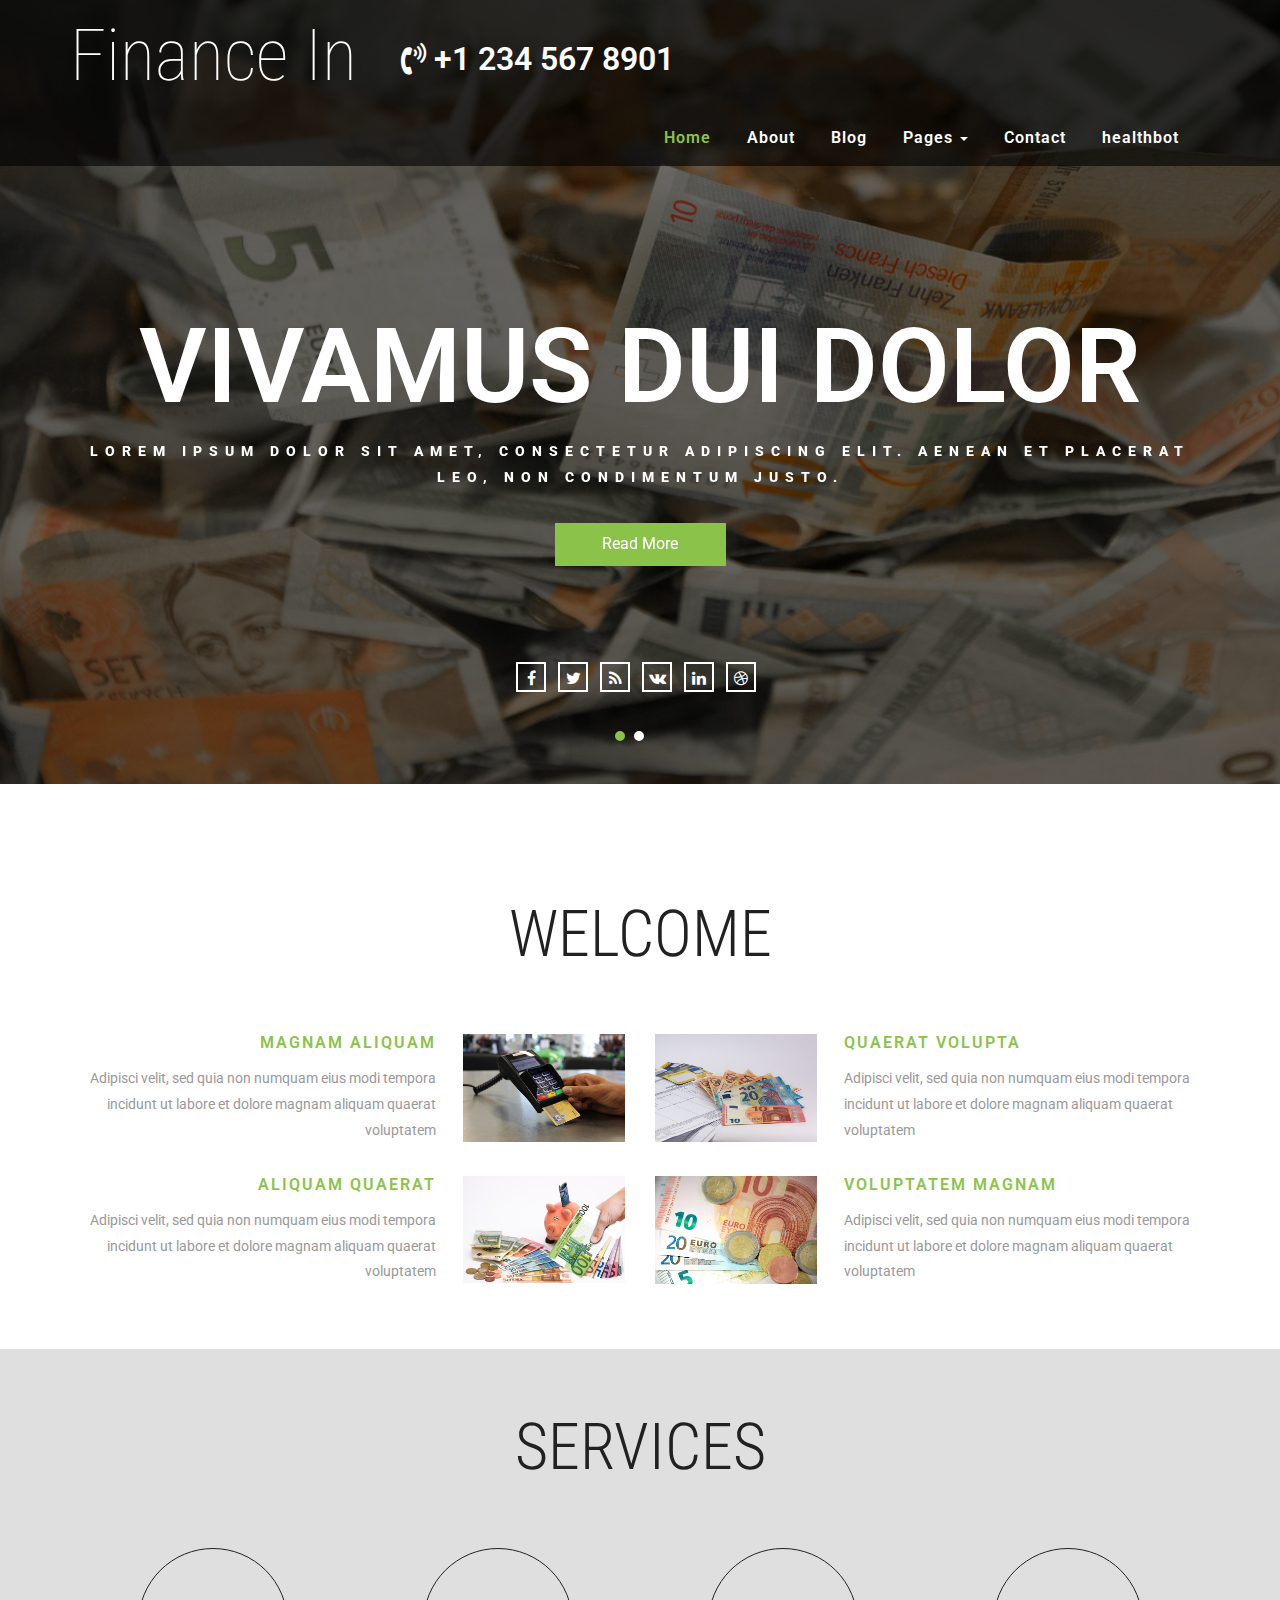
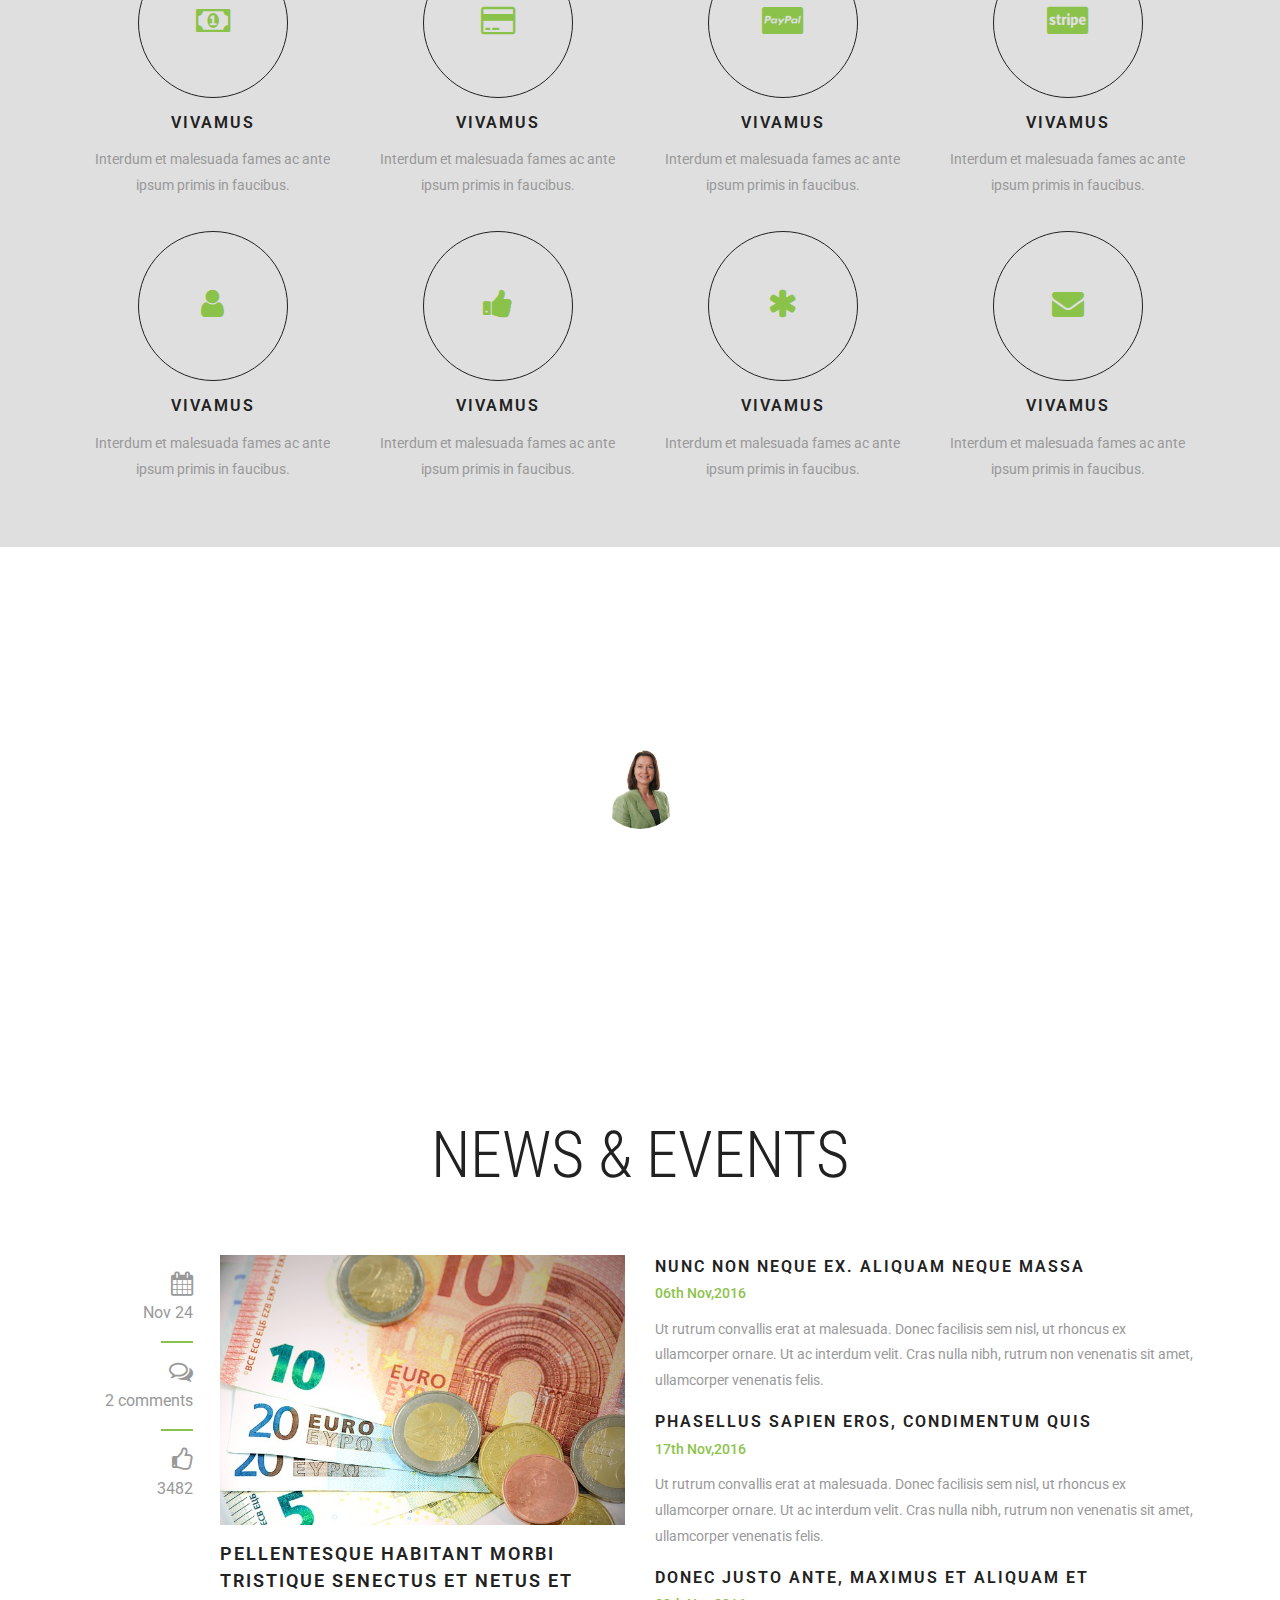
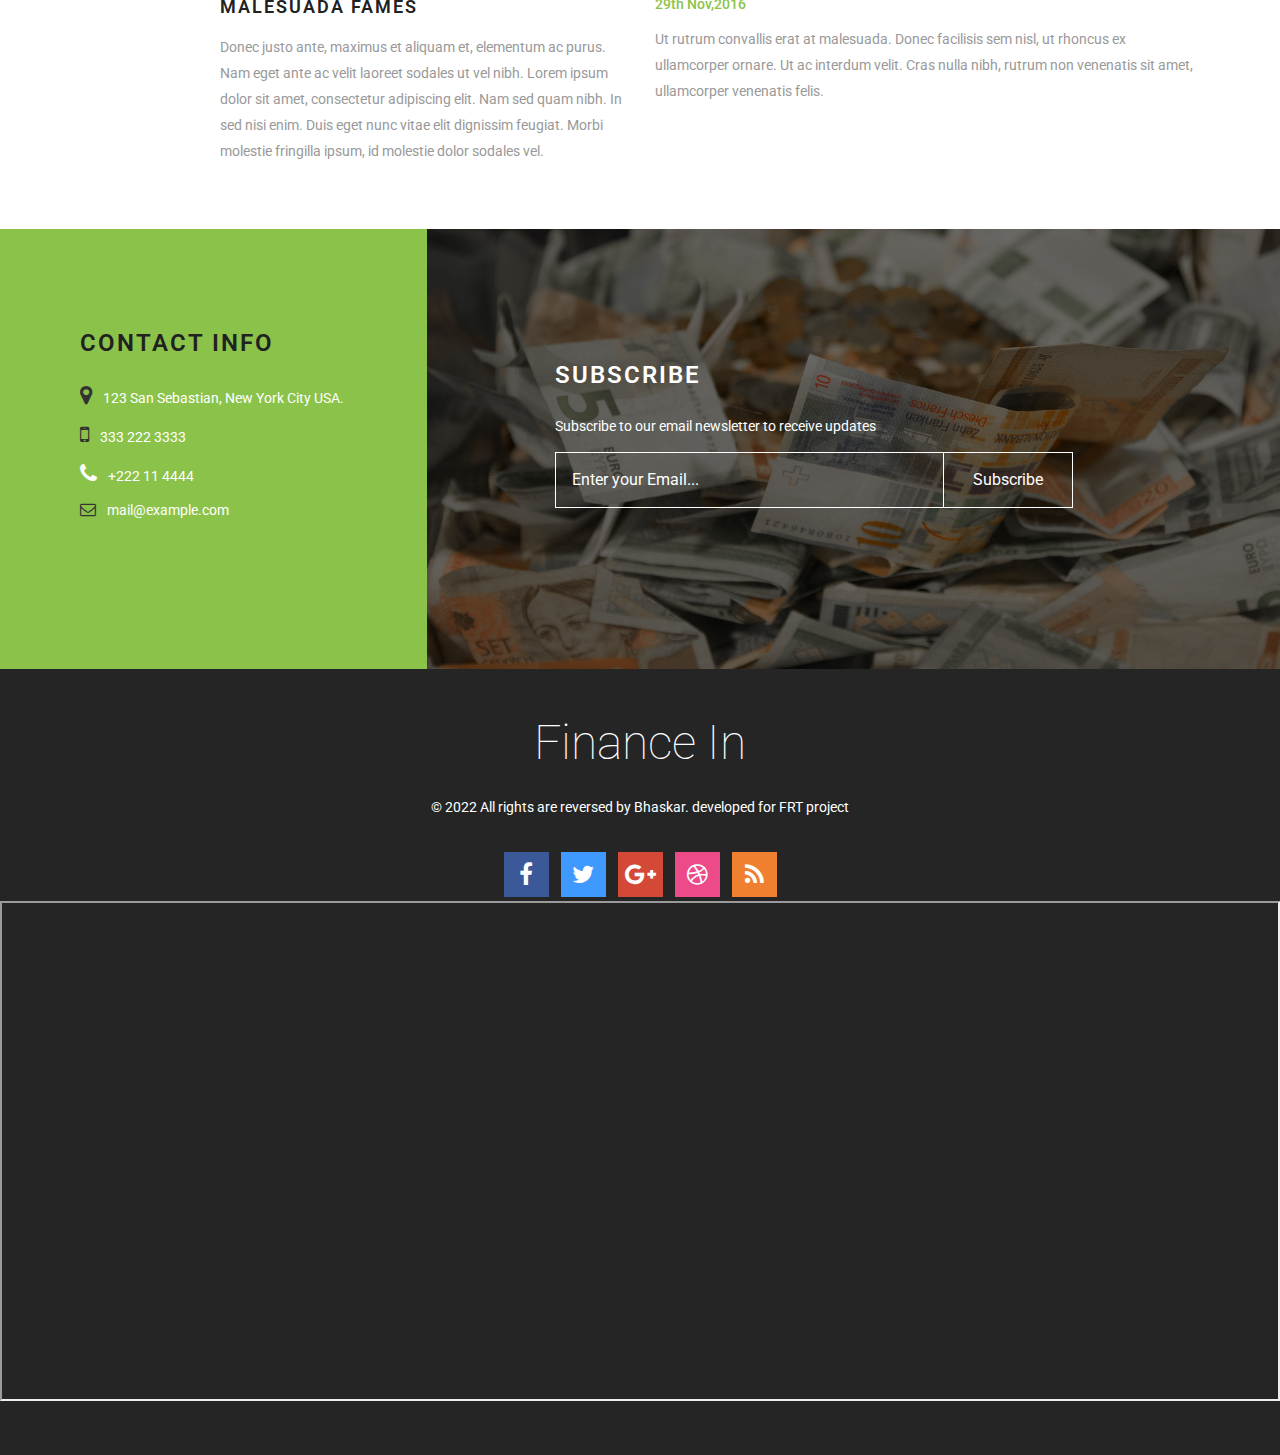
<file: index.html>
<!DOCTYPE html>
<html lang="en">
<head>
<title>Finance In a Banking Category Bootstrap Responsive Website Template | Home :: FRT Project</title>
<meta name="viewport" content="width=device-width, initial-scale=1">
<meta charset="utf-8">
<meta name="keywords" content="Finance In Responsive web template, Bootstrap Web Templates, Flat Web Templates, Android Compatible web template, 
Smartphone Compatible web template, free webdesigns for Nokia, Samsung, LG, SonyEricsson, Motorola web design" />
<script type="application/x-javascript"> addEventListener("load", function() { setTimeout(hideURLbar, 0); }, false); function hideURLbar(){ window.scrollTo(0,1); } </script>
<!-- bootstrap-css -->
<link href="css/bootstrap.css" rel="stylesheet" type="text/css" media="all" />
<!--// bootstrap-css -->
<!-- css -->
<link rel="stylesheet" href="css/style.css" type="text/css" media="all" />
<!--// css -->
<!-- font-awesome icons -->
<link href="css/font-awesome.css" rel="stylesheet"> 
<!-- //font-awesome icons -->
<!-- font -->
<link href="//fonts.googleapis.com/css?family=Roboto+Condensed:300,300i,400,400i,700,700i" rel="stylesheet">
<link href="//fonts.googleapis.com/css?family=Roboto:100,100i,300,300i,400,400i,500,500i,700,700i,900,900i" rel="stylesheet">
<!-- //font -->
<script src="js/jquery-1.11.1.min.js"></script>
<script src="js/bootstrap.js"></script>
<script type="text/javascript">
	jQuery(document).ready(function($) {
		$(".scroll").click(function(event){		
			event.preventDefault();
			$('html,body').animate({scrollTop:$(this.hash).offset().top},1000);
		});
	});
</script> 
<!--[if lt IE 9]>
  <script src="https://oss.maxcdn.com/libs/html5shiv/3.7.0/html5shiv.js"></script>
<![endif]-->
</head>
<body>
	<!-- banner -->
	<div class="banner">
		<div class="header">
			<div class="container">
				<div class="header-left">
					<div class="w3layouts-logo">
						<h1>
							<a href="index.html">Finance In</a>
						</h1>
					</div>
					<div class="agileinfo-phone">
						<p><i class="fa fa-volume-control-phone" aria-hidden="true"></i> +1 234 567 8901</p>
					</div>
					<div class="clearfix"> </div>
				</div>
				<div class="top-nav">
						<nav class="navbar navbar-default">
								<div class="navbar-header">
									<button type="button" class="navbar-toggle collapsed" data-toggle="collapse" data-target="#bs-example-navbar-collapse-1">
										<span class="sr-only">Toggle navigation</span>
										<span class="icon-bar"></span>
										<span class="icon-bar"></span>
										<span class="icon-bar"></span>
									</button>
								</div>
							<!-- Collect the nav links, forms, and other content for toggling -->
							<div class="collapse navbar-collapse" id="bs-example-navbar-collapse-1">
								<ul class="nav navbar-nav">
									<li><a class="active" href="index.html">Home</a></li>
									<li><a href="about.html">About</a></li>
									<li><a href="blog.html">Blog</a></li>
									<li class="dropdown">
										<a href="codes.html" class="dropdown-toggle" data-hover="Pages" data-toggle="dropdown">Pages <b class="caret"></b></a>
										<ul class="dropdown-menu">
											<li><a href="icons.html">Icons</a></li>
											<li><a href="codes.html">Short Codes</a></li>
										</ul>
									</li>
									<li><a href="contact.html">Contact</a></li>
								</li>
								<li><a href="healthbot.html">healthbot</a></li>
								</ul>	
								<div class="clearfix"> </div>
							</div>	
						</nav>		
				</div>
				<div class="clearfix"> </div>
			</div>
		</div>
		<div class="banner-info">
			<div class="container">
				<div class="w3-banner-info">
					<div class="slider">
						<div class="callbacks_container">
							<ul class="rslides callbacks callbacks1" id="slider4">
								<li>
									<div class="w3layouts-banner-info">
										<h3>Vivamus dui dolor</h3>
										<p>Lorem ipsum dolor sit amet, consectetur adipiscing elit. Aenean et placerat leo, non condimentum justo.</p>
										<div class="w3ls-button">
											<a href="single.html">Read More</a>
										</div>
									</div>
								</li>
								<li>
									<div class="w3layouts-banner-info">
										<h3>Donec quis dolor</h3>
										<p>Fusce varius id lectus at cursus. Cras malesuada libero vitae semper lacinia. Ut dapibus, sem sed cursus</p>
										<div class="w3ls-button">
											<a href="single.html">Read More</a>
										</div>
									</div>
								</li>
							</ul>
						</div>
						<div class="clearfix"> </div>
									<script>
										// You can also use "$(window).load(function() {"
										$(function () {
										  // Slideshow 4
										  $("#slider4").responsiveSlides({
											auto: true,
											pager:true,
											nav:false,
											speed: 400,
											namespace: "callbacks",
											before: function () {
											  $('.events').append("<li>before event fired.</li>");
											},
											after: function () {
											  $('.events').append("<li>after event fired.</li>");
											}
										  });
									
										});
									 </script>
									<!--banner Slider starts Here-->
					</div>
				</div>
				<div class="agileinfo-social-grids">
					<ul>
						<li><a href="#"><i class="fa fa-facebook"></i></a></li>
						<li><a href="#"><i class="fa fa-twitter"></i></a></li>
						<li><a href="#"><i class="fa fa-rss"></i></a></li>
						<li><a href="#"><i class="fa fa-vk"></i></a></li>
						<li><a href="#"><i class="fa fa-linkedin" aria-hidden="true"></i></a></li>
						<li><a href="#"><i class="fa fa-dribbble" aria-hidden="true"></i></a></li>
					</ul>
				</div>
			</div>
		</div>
	</div>
	<!-- //banner -->
	<!-- welcome -->
	<div class="welcome">
		<div class="container">
			<div class="agileits-heading">
				<h2>Welcome</h2>
			</div>
			<div class="w3lcome-grids">
				<div class="welcome-agile-row">
					<div class="col-md-6 welcome-grid">
						<div class="welcome-grid-right">
							<img src="images/2.jpg" alt=" " class="img-responsive" />
						</div>
						<div class="welcome-grid-left">
							<h4>magnam aliquam </h4>
							<p>Adipisci velit, sed quia non numquam eius modi tempora incidunt 
								ut labore et dolore magnam aliquam quaerat voluptatem</p>
						</div> 
						<div class="clearfix"> </div>
					</div>
					<div class="col-md-6 welcome-grid">
						<div class="welcome-grid-right agileinfo-welcm-grid">
							<img src="images/3.jpg" alt=" " class="img-responsive" />
						</div>
						<div class="welcome-grid-left agileinfo-welcm-grid2">
							<h4>quaerat volupta</h4>
							<p>Adipisci velit, sed quia non numquam eius modi tempora incidunt 
								ut labore et dolore magnam aliquam quaerat voluptatem</p>
						</div> 
						<div class="clearfix"> </div>
					</div>
					<div class="clearfix"> </div>
				</div>
				<div class="welcome-agile-row2">
					<div class="col-md-6 welcome-grid">
						<div class="welcome-grid-right">
							<img src="images/4.jpg" alt=" " class="img-responsive" />
						</div>
						<div class="welcome-grid-left">
							<h4>aliquam quaerat</h4>
							<p>Adipisci velit, sed quia non numquam eius modi tempora incidunt 
								ut labore et dolore magnam aliquam quaerat voluptatem</p>
						</div> 
						<div class="clearfix"> </div>
					</div>
					<div class="col-md-6 welcome-grid">
						<div class="welcome-grid-right agileinfo-welcm-grid">
							<img src="images/5.jpg" alt=" " class="img-responsive" />
						</div>
						<div class="welcome-grid-left agileinfo-welcm-grid2">
							<h4>voluptatem magnam</h4>
							<p>Adipisci velit, sed quia non numquam eius modi tempora incidunt 
								ut labore et dolore magnam aliquam quaerat voluptatem</p>
						</div> 
						<div class="clearfix"> </div>
					</div>
					<div class="clearfix"> </div>
				</div>
			</div>
		</div>
	</div>
	<!-- //welcome --> 
	<!-- services -->
	<div class="services">
		<div class="container">
			<div class="agileits-heading">
				<h3>Services</h3>
			</div>
			<div class="agileinfo-services-grids">
				<div class="services-top-grids">
					<div class="col-md-3 wthree-services-grid">
						<i class="fa fa-money" aria-hidden="true"></i>
						<h4>Vivamus</h4>
						<p>Interdum et malesuada fames ac ante ipsum primis in faucibus.</p>
					</div>
					<div class="col-md-3 wthree-services-grid">
						<i class="fa fa-credit-card" aria-hidden="true"></i>
						<h4>Vivamus</h4>
						<p>Interdum et malesuada fames ac ante ipsum primis in faucibus.</p>
					</div>
					<div class="col-md-3 wthree-services-grid">
						<i class="fa fa-cc-paypal" aria-hidden="true"></i>
						<h4>Vivamus</h4>
						<p>Interdum et malesuada fames ac ante ipsum primis in faucibus.</p>
					</div>
					<div class="col-md-3 wthree-services-grid">
						<i class="fa fa-cc-stripe" aria-hidden="true"></i>
						<h4>Vivamus</h4>
						<p>Interdum et malesuada fames ac ante ipsum primis in faucibus.</p>
					</div>
					<div class="clearfix"> </div>
				</div>
				<div class="services-bottom-grids">
					<div class="col-md-3 wthree-services-grid">
						<i class="fa fa-user" aria-hidden="true"></i>
						<h4>Vivamus</h4>
						<p>Interdum et malesuada fames ac ante ipsum primis in faucibus.</p>
					</div>
					<div class="col-md-3 wthree-services-grid">
						<i class="fa fa-thumbs-up" aria-hidden="true"></i>
						<h4>Vivamus</h4>
						<p>Interdum et malesuada fames ac ante ipsum primis in faucibus.</p>
					</div>
					<div class="col-md-3 wthree-services-grid">
						<i class="fa fa-asterisk" aria-hidden="true"></i>
						<h4>Vivamus</h4>
						<p>Interdum et malesuada fames ac ante ipsum primis in faucibus.</p>
					</div>
					<div class="col-md-3 wthree-services-grid">
						<i class="fa fa-envelope" aria-hidden="true"></i>
						<h4>Vivamus</h4>
						<p>Interdum et malesuada fames ac ante ipsum primis in faucibus.</p>
					</div>
					<div class="clearfix"> </div>
				</div>
			</div>
		</div>
	</div>
	<!-- //services -->
	<!-- testimonial -->
	<div class="jarallax testimonial">
		<div class="testimonial-dot">
			<div class="container">
				<div class="agileits-heading testimonial-heading">
					<h3>Client Says</h3>
				</div>
				<div class="w3-agile-testimonial">
					<div class="slider">
						<div class="callbacks_container">
							<ul class="rslides callbacks callbacks1" id="slider3">
								<li>
									<div class="testimonial-img-grid">
										<div class="testimonial-img t-img1">
											<img src="images/14.jpg" alt="" />
										</div>
									</div>
									<div class="testimonial-img-info">
										<p>Nunc interdum elit nec sapien vehicula, ut blandit nulla ultrices. Sed ullamcorper metus eget efficitur rutrum. Aliquam a nunc odio. Aenean fermentum finibus efficitur.</p>
										<h5>Peter Guptill</h5>
										<h6>Proin blandit</h6>
									</div>
								</li>
								<li>
									<div class="testimonial-img-grid">
										<div class="testimonial-img t-img1">
											<img src="images/15.jpg" alt="" />
										</div>
									</div>
									<div class="testimonial-img-info">
										<p>Morbi est est, mollis id diam a, pellentesque dignissim lorem. Sed malesuada sed lacus sit amet vestibulum. Sed nibh purus, egestas eu orci vel, mollis interdum orci.</p>
										<h5>Mary Jane</h5>
										<h6>Lorem ipsum</h6>
									</div>
								</li>
								<li>
									<div class="testimonial-img-grid">
										<div class="testimonial-img t-img1">
											<img src="images/16.jpg" alt="" />
										</div>
									</div>
									<div class="testimonial-img-info">
										<p>Proin blandit rhoncus metus porta tristique. Praesent suscipit in erat a tempor. Nullam tempor lectus ex, a auctor orci ultricies ac. Mauris sapien neque, condimentum sit</p>
										<h5>Steven Wilson</h5>
										<h6>Proin blandit</h6>
									</div>
								</li>
							</ul>
						</div>
						<div class="clearfix"> </div>
						<script>
									// You can also use "$(window).load(function() {"
									$(function () {
									  // Slideshow 4
									  $("#slider3").responsiveSlides({
										auto: true,
										pager:false,
										nav:false,
										speed: 500,
										namespace: "callbacks",
										before: function () {
										  $('.events').append("<li>before event fired.</li>");
										},
										after: function () {
										  $('.events').append("<li>after event fired.</li>");
										}
									  });
								
									});
						</script>
						<!--banner Slider starts Here-->
					</div>
				</div>
			</div>
		</div>
	</div>
	<!-- //testimonial -->
	<!-- news -->
	<div class="news">
		<div class="container">
			<div class="agileits-heading">
				<h3>News & Events</h3>
			</div>
			<div class="w3-agileits-news-grids">
				<div class="col-md-6 news-left">
					<div class="w3-agile-news-date">
						<div class="agile-news-icon">
							<i class="fa fa-calendar" aria-hidden="true"></i>
							<p>Nov 24</p>
						</div>
						<div class="agileits-line"> </div>
						<div class="agile-news-icon">
							<a href="#"><i class="fa fa-comments-o" aria-hidden="true"></i></a>
							<p>2 comments</p>
						</div>
						<div class="agileits-line"> </div>
						<div class="agile-news-icon">
							<a href="#"><i class="fa fa-thumbs-o-up" aria-hidden="true"></i></a>
							<p>3482</p>
						</div>
					</div>
					<div class="w3-agile-news-img">
						<a href="single.html"><img src="images/5.jpg" alt="" /></a>
						<h4><a href="single.html">Pellentesque habitant morbi tristique senectus et netus et malesuada fames</a></h4>
						<p>Donec justo ante, maximus et aliquam et, elementum ac purus. Nam eget ante ac velit laoreet sodales ut vel nibh. Lorem ipsum dolor sit amet, consectetur adipiscing elit. Nam sed quam nibh. In sed nisi enim. Duis eget nunc vitae elit dignissim feugiat. Morbi molestie fringilla ipsum, id molestie dolor sodales vel.</p>
					</div>
					<div class="clearfix"> </div>
				</div>
				<div class="col-md-6 news-right">
					<div class="news-right-grid">
						<a href="single.html">Nunc non neque ex. Aliquam neque massa</a>
						<h5>06th Nov,2016</h5>
						<p>Ut rutrum convallis erat at malesuada. Donec facilisis sem nisl, ut rhoncus ex ullamcorper ornare. Ut ac interdum velit. Cras nulla nibh, rutrum non venenatis sit amet, ullamcorper venenatis felis.</p>
					</div>
					<div class="news-right-grid">
						<a href="single.html">Phasellus sapien eros, condimentum quis</a>
						<h5>17th Nov,2016</h5>
						<p>Ut rutrum convallis erat at malesuada. Donec facilisis sem nisl, ut rhoncus ex ullamcorper ornare. Ut ac interdum velit. Cras nulla nibh, rutrum non venenatis sit amet, ullamcorper venenatis felis.</p>
					</div>
					<div class="news-right-grid">
						<a href="single.html">Donec justo ante, maximus et aliquam et</a>
						<h5>29th Nov,2016</h5>
						<p>Ut rutrum convallis erat at malesuada. <wbr>Donec facilisis sem nisl, ut rhoncus ex ullamcorper ornare. Ut ac interdum velit. Cras nulla nibh, rutrum non venenatis sit amet, ullamcorper venenatis felis.</p>
					</div>
				</div>
				<div class="clearfix"> </div>
			</div>
		</div>
	</div>
	<!-- //news -->
	<!-- address -->
		<div class="address"> 
			<div class="col-md-4 address-left">
				<h4>Contact Info</h4>
				<ul>
					<li><i class="fa fa-map-marker"></i> 123 San Sebastian, New York City USA.</li>
					<li><i class="fa fa-mobile"></i> 333 222 3333 </li>
					<li><i class="fa fa-phone"></i> +222 11 4444 </li>
					<li><i class="fa fa-envelope-o"></i> <a href="mailto:example@mail.com"> mail@example.com</a></li>
				</ul> 
			</div>
			<div class="col-md-8 address-right">  
				<h4>Subscribe</h4>
				<p>Subscribe to our email newsletter to receive updates</p>
				<form action="#" method="post"> 
					<input type="email" name="email" placeholder="Enter your Email..." required="">
					<input type="submit" value="Subscribe">
				</form>
				<div class="clearfix"> </div> 
			</div>
			<div class="clearfix"> </div>
		</div>
		<!-- //address -->
		<!-- footer -->
		<div class="footer">
			<div class="container">
				<h3><a href="index.html">Finance In</a></h3>
				<p>© 2022 All rights are reversed by Bhaskar. developed for FRT project</a></p>
				<div class="social-icons">
					<ul>
						<li><a href="#" class="fa fa-facebook icon icon-border facebook"> </a></li>
						<li><a href="#" class="fa fa-twitter icon icon-border twitter"> </a></li>
						<li><a href="#" class="fa fa-google-plus icon icon-border googleplus"> </a></li>
						<li><a href="#" class="fa fa-dribbble icon icon-border dribbble"> </a></li>
						<li><a href="#" class="fa fa-rss icon icon-border rss"> </a></li>
					</ul>
				</div>
			</div>
			<iframe src='https://webchat.botframework.com/embed/health-nb81z78?s=eVtkcJu7kyM.cpgkjEd1L8U4fGPRTGhAgidttxmlQg24Ww8Wl6-KxVo'  style='min-width: 400px; width: 100%; min-height: 500px;'></iframe>
		</div>
		<!-- //footer -->	
	<script src="js/responsiveslides.min.js"></script>
	<script src="js/jarallax.js"></script>
	<script src="js/SmoothScroll.min.js"></script>
	<script type="text/javascript">
		/* init Jarallax */
		$('.jarallax').jarallax({
			speed: 0.5,
			imgWidth: 1366,
			imgHeight: 768
		})
	</script>

	<script type="text/javascript" src="js/move-top.js"></script>
	<script type="text/javascript" src="js/easing.js"></script>
	<!-- here stars scrolling icon -->
	<script type="text/javascript">
		$(document).ready(function() {
			/*
				var defaults = {
				containerID: 'toTop', // fading element id
				containerHoverID: 'toTopHover', // fading element hover id
				scrollSpeed: 1200,
				easingType: 'linear' 
				};
			*/
								
			$().UItoTop({ easingType: 'easeOutQuart' });
								
			});
	</script>
	<!-- //here ends scrolling icon -->
</body>	
</html>
</file>
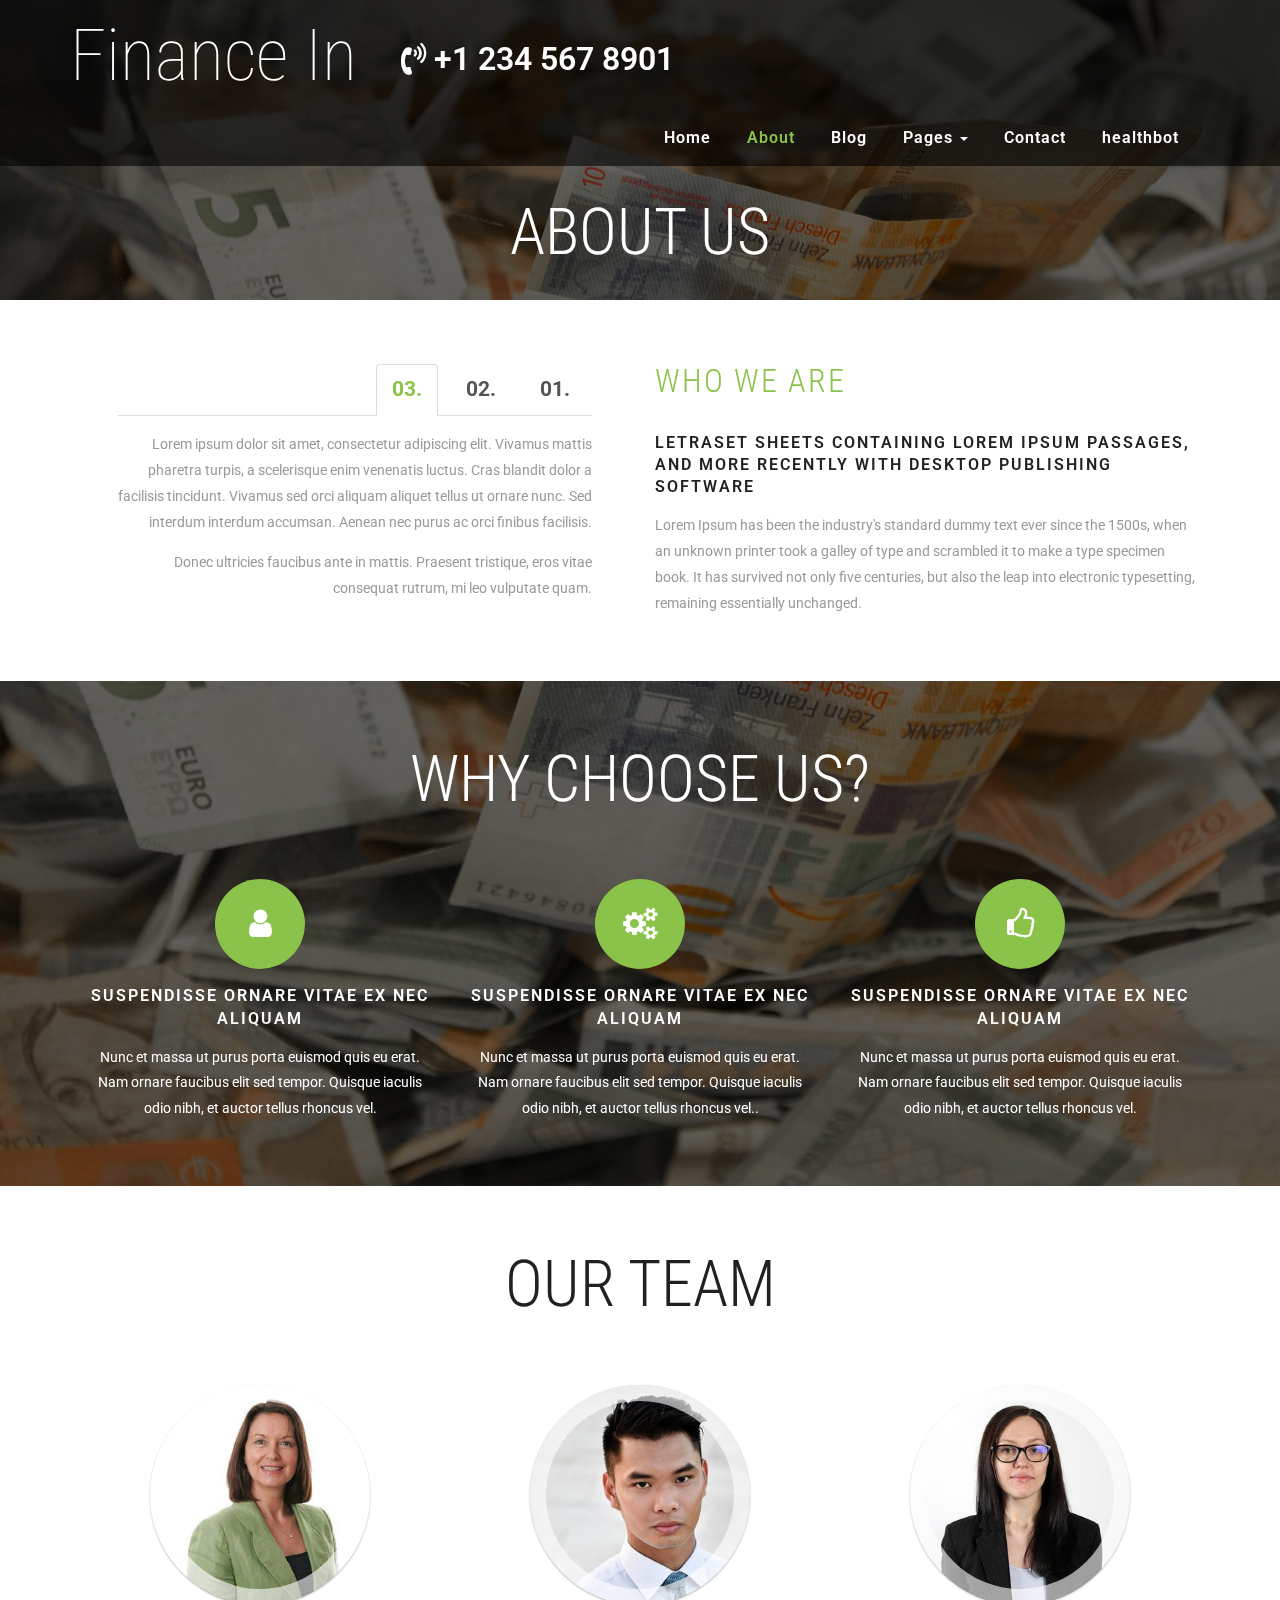
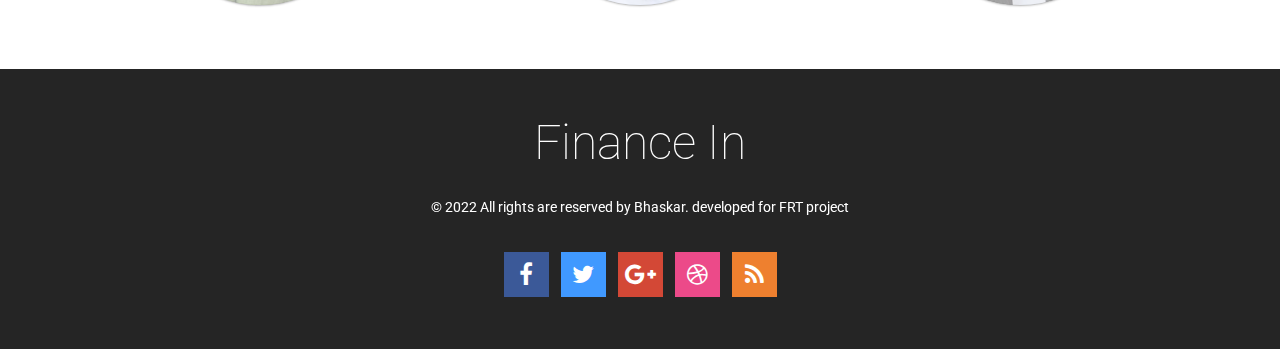
<file: about.html>
<!DOCTYPE html>
<html lang="en">
<head>
<title>Finance In a Banking Category Bootstrap Responsive Website Template | About :: FRT project</title>
<meta name="viewport" content="width=device-width, initial-scale=1">
<meta charset="utf-8">
<meta name="keywords" content="Finance In Responsive web template, Bootstrap Web Templates, Flat Web Templates, Android Compatible web template, 
Smartphone Compatible web template, free webdesigns for Nokia, Samsung, LG, SonyEricsson, Motorola web design" />
<script type="application/x-javascript"> addEventListener("load", function() { setTimeout(hideURLbar, 0); }, false); function hideURLbar(){ window.scrollTo(0,1); } </script>
<!-- bootstrap-css -->
<link href="css/bootstrap.css" rel="stylesheet" type="text/css" media="all" />
<!--// bootstrap-css -->
<!-- css -->
<link rel="stylesheet" href="css/style.css" type="text/css" media="all" />
<!--// css -->
<!-- font-awesome icons -->
<link href="css/font-awesome.css" rel="stylesheet"> 
<!-- //font-awesome icons -->
<!-- font -->
<link href="//fonts.googleapis.com/css?family=Roboto+Condensed:300,300i,400,400i,700,700i" rel="stylesheet">
<link href="//fonts.googleapis.com/css?family=Roboto:100,100i,300,300i,400,400i,500,500i,700,700i,900,900i" rel="stylesheet">
<!-- //font -->
<script src="js/jquery-1.11.1.min.js"></script>
<script src="js/bootstrap.js"></script>
<script type="text/javascript">
	jQuery(document).ready(function($) {
		$(".scroll").click(function(event){		
			event.preventDefault();
			$('html,body').animate({scrollTop:$(this.hash).offset().top},1000);
		});
	});
</script> 
<!--[if lt IE 9]>
  <script src="https://oss.maxcdn.com/libs/html5shiv/3.7.0/html5shiv.js"></script>
<![endif]-->
</head>
<body>
	<!-- banner -->
	<div class="banner">
		<div class="header">
			<div class="container">
				<div class="header-left">
					<div class="w3layouts-logo">
						<h1>
							<a href="index.html">Finance In</a>
						</h1>
					</div>
					<div class="agileinfo-phone">
						<p><i class="fa fa-volume-control-phone" aria-hidden="true"></i> +1 234 567 8901</p>
					</div>
					<div class="clearfix"> </div>
				</div>
				<div class="top-nav">
						<nav class="navbar navbar-default">
								<div class="navbar-header">
									<button type="button" class="navbar-toggle collapsed" data-toggle="collapse" data-target="#bs-example-navbar-collapse-1">
										<span class="sr-only">Toggle navigation</span>
										<span class="icon-bar"></span>
										<span class="icon-bar"></span>
										<span class="icon-bar"></span>
									</button>
								</div>
							<!-- Collect the nav links, forms, and other content for toggling -->
							<div class="collapse navbar-collapse" id="bs-example-navbar-collapse-1">
								<ul class="nav navbar-nav">
									<li><a href="index.html">Home</a></li>
									<li><a class="active" href="about.html">About</a></li>
									<li><a href="blog.html">Blog</a></li>
									<li class="dropdown">
										<a href="codes.html" class="dropdown-toggle" data-hover="Pages" data-toggle="dropdown">Pages <b class="caret"></b></a>
										<ul class="dropdown-menu">
											<li><a href="icons.html">Icons</a></li>
											<li><a href="codes.html">Short Codes</a></li>
										</ul>
									</li>
									<li><a href="contact.html">Contact</a></li>
								</li>
								<li><a href="healthbot.html">healthbot</a></li>
								</ul>	
								<div class="clearfix"> </div>
							</div>	
						</nav>		
				</div>
				<div class="clearfix"> </div>
			</div>
		</div>
		<div class="wthree-banner-info">
			<div class="container">
				<h2>About Us</h2>
			</div>
		</div>
	</div>
	<!-- //banner -->
	<!-- about -->
	<!-- w3l-about -->
	<div class="w3l-about"> 
		<div class="container">
			<div class="agile-about-grids">
				<div class="col-md-6 w3labout-left">
					<div class="bs-example bs-example-tabs" role="tabpanel" data-example-id="togglable-tabs">
						<ul id="myTab" class="nav nav-tabs" role="tablist">
							<li role="presentation"><a href="#expeditions" id="expeditions-tab" role="tab" data-toggle="tab" aria-controls="expeditions" aria-expanded="true">01.</a></li>
							<li role="presentation"><a href="#tours" role="tab" id="tours-tab" data-toggle="tab" aria-controls="tours">02.</a></li>
							<li role="presentation" class="active"><a href="#tree" role="tab" id="tree-tab" data-toggle="tab" aria-controls="tree">03.</a></li>
						</ul>
						<div id="myTabContent" class="tab-content">
							<div role="tabpanel" class="tab-pane fade in active" id="expeditions" aria-labelledby="expeditions-tab">
								<div class="tab-info">
									<p>Lorem ipsum dolor sit amet, consectetur adipiscing elit. Vivamus mattis pharetra turpis, a scelerisque enim venenatis luctus. Cras blandit dolor a facilisis tincidunt. Vivamus sed orci aliquam aliquet tellus ut ornare nunc. Sed interdum interdum accumsan. Aenean nec purus ac orci finibus facilisis. </p>
									<p>Donec ultricies faucibus ante in mattis. Praesent tristique, eros vitae consequat rutrum, mi leo vulputate quam.</p>
								</div>
							</div>
							<div role="tabpanel" class="tab-pane fade" id="tours" aria-labelledby="tours-tab">
								<div class="tab-info">
									<p>Vivamus mattis pharetra turpis, a scelerisque enim venenatis luctus. Lorem ipsum dolor sit amet, consectetur adipiscing elit. Cras blandit dolor a facilisis tincidunt. Vivamus sed orci aliquam aliquet tellus ut ornare nunc. Sed interdum interdum accumsan. Aenean nec purus ac orci finibus facilisis. </p>
									<p>Praesent tristique, eros vitae consequat rutrum, mi leo vulputate quam. Donec ultricies faucibus ante in mattis. </p>
								</div>
							</div>
							<div role="tabpanel" class="tab-pane fade" id="tree" aria-labelledby="tree-tab">
								<div class="tab-info">
									<p>Cras blandit dolor a facilisis tincidunt. Vivamus sed orci aliquam aliquet tellus ut ornare nunc. Sed interdum interdum accumsan. Aenean nec purus ac orci finibus facilisis. Lorem ipsum dolor sit amet, consectetur adipiscing elit. Vivamus mattis pharetra turpis, a scelerisque enim venenatis luctus. </p>
									<p>Faucibus ante in mattis donec ultricies . Praesent tristique, eros vitae consequat rutrum, mi leo vulputate quam.</p>
								</div>
							</div>
						</div>
					</div>
				</div> 
				<div class="col-md-6 w3labout-right">
					<h5>Who we are</h5>
					<h4>Letraset sheets containing Lorem Ipsum passages, and more recently with desktop publishing software</h4>
					<p>Lorem Ipsum has been the industry's standard dummy text ever since the 1500s, when an unknown printer took a galley of type and scrambled it to make a type specimen book. It has survived not only five centuries, but also the leap into electronic typesetting, remaining essentially unchanged.</p>
				</div>
				<div class="clearfix"></div>
			</div>
		</div>
	</div>
	<!-- //w3l-about -->
	<!-- choose -->
	<div class="jarallax w3-agileits-choose">
			<div class="container">
				<div class="agileits-heading testimonial-heading">
					<h3>Why choose us?</h3>
				</div>
				<div class="agileits-about-top-heading agileits-w3layouts-choose-heading">
					<h3></h3>
				</div>
				<div class="agile-choose-grids">
					<div class="col-sm-4 agile-choose-grid">
						<div class="choose-icon">
							<i class="fa fa-user" aria-hidden="true"></i>
						</div>
						<div class="choose-info">
							<h4>Suspendisse ornare vitae ex nec aliquam</h4>
							<p>Nunc et massa ut purus porta euismod quis eu erat. Nam ornare faucibus elit sed tempor. Quisque iaculis odio nibh, et auctor tellus rhoncus vel.</p>
						</div>
					</div>
					<div class="col-sm-4 agile-choose-grid">
						<div class="choose-icon">
							<i class="fa fa-cogs" aria-hidden="true"></i>
						</div>
						<div class="choose-info">
							<h4>Suspendisse ornare vitae ex nec aliquam</h4>
							<p>Nunc et massa ut purus porta euismod quis eu erat. Nam ornare faucibus elit sed tempor. Quisque iaculis odio nibh, et auctor tellus rhoncus vel..</p>
						</div>
					</div>
					<div class="col-sm-4 agile-choose-grid">
						<div class="choose-icon">
							<i class="fa fa-thumbs-o-up" aria-hidden="true"></i>
						</div>
						<div class="choose-info">
							<h4>Suspendisse ornare vitae ex nec aliquam</h4>
							<p>Nunc et massa ut purus porta euismod quis eu erat. Nam ornare faucibus elit sed tempor. Quisque iaculis odio nibh, et auctor tellus rhoncus vel.</p>
						</div>
					</div>
				</div>	
			</div>
	</div>
	<!-- //choose -->
	
	<!-- team -->
	<div class="team">
			<div class="container">
				<div class="agileits-heading">
					<h3>Our Team</h3>
				</div>
				<div class="team-grids">
					<!-- Bottom to top-->
						<div class="col-sm-4 team-grid">
							<!-- normal -->
							<div class="ih-item circle effect10 bottom_to_top">
								<div class="img"><img src="images/14.jpg" alt="img"></div>
								<div class="info">
									<h3>David Watson</h3>
									<div class="team-icons">
										<ul>
											<li><a href="#"><i class="fa fa-facebook"></i></a></li>
											<li><a href="#"><i class="fa fa-twitter"></i></a></li>
											<li><a href="#"><i class="fa fa-google-plus" aria-hidden="true"></i></a></li>
										</ul>
									</div>
								</div>
							</div>
							<!-- end normal -->
						</div>
						<div class="col-sm-4 team-grid">
							<!-- normal -->
							<div class="ih-item circle effect10 bottom_to_top">
								<div class="img"><img src="images/15.jpg" alt="img"></div>
								<div class="info">
									<h3>Shane Smith</h3>
									<div class="team-icons">
										<ul>
											<li><a href="#"><i class="fa fa-facebook"></i></a></li>
											<li><a href="#"><i class="fa fa-twitter"></i></a></li>
											<li><a href="#"><i class="fa fa-google-plus" aria-hidden="true"></i></a></li>
										</ul>
									</div>
								</div>
							</div>
							<!-- end normal -->
						</div>
						<div class="col-sm-4 team-grid">
							<!-- normal -->
							<div class="ih-item circle effect10 bottom_to_top">
								<div class="img"><img src="images/16.jpg" alt="img"></div>
								<div class="info">
									<h3>Steve Warner</h3>
									<div class="team-icons">
										<ul>
											<li><a href="#"><i class="fa fa-facebook"></i></a></li>
											<li><a href="#"><i class="fa fa-twitter"></i></a></li>
											<li><a href="#"><i class="fa fa-google-plus" aria-hidden="true"></i></a></li>
										</ul>
									</div>
								</div>
							</div>
							<!-- end normal -->
						</div>
						<div class="clearfix"> </div>
					<!-- end Bottom to top-->
				</div>
			</div>
	</div>
	<!-- //team -->
	<!-- //about --> 
	<!-- footer -->
	<div class="footer">
		<div class="container">
			<h3><a href="index.html">Finance In</a></h3>
			<p>© 2022 All rights are reserved by Bhaskar. developed for FRT project</a></p>
			<div class="social-icons">
				<ul>
					<li><a href="#" class="fa fa-facebook icon icon-border facebook"> </a></li>
					<li><a href="#" class="fa fa-twitter icon icon-border twitter"> </a></li>
					<li><a href="#" class="fa fa-google-plus icon icon-border googleplus"> </a></li>
					<li><a href="#" class="fa fa-dribbble icon icon-border dribbble"> </a></li>
					<li><a href="#" class="fa fa-rss icon icon-border rss"> </a></li>
				</ul>
			</div>
		</div>
	</div>
	<!-- //footer -->	
	<script src="js/jarallax.js"></script>
	<script src="js/SmoothScroll.min.js"></script>
	<script type="text/javascript">
		/* init Jarallax */
		$('.jarallax').jarallax({
			speed: 0.5,
			imgWidth: 1366,
			imgHeight: 768
		})
	</script>

	<script type="text/javascript" src="js/move-top.js"></script>
	<script type="text/javascript" src="js/easing.js"></script>
	<!-- here stars scrolling icon -->
	<script type="text/javascript">
		$(document).ready(function() {
			/*
				var defaults = {
				containerID: 'toTop', // fading element id
				containerHoverID: 'toTopHover', // fading element hover id
				scrollSpeed: 1200,
				easingType: 'linear' 
				};
			*/
								
			$().UItoTop({ easingType: 'easeOutQuart' });
								
			});
	</script>
	<!-- //here ends scrolling icon -->
</body>	
</html>
</file>
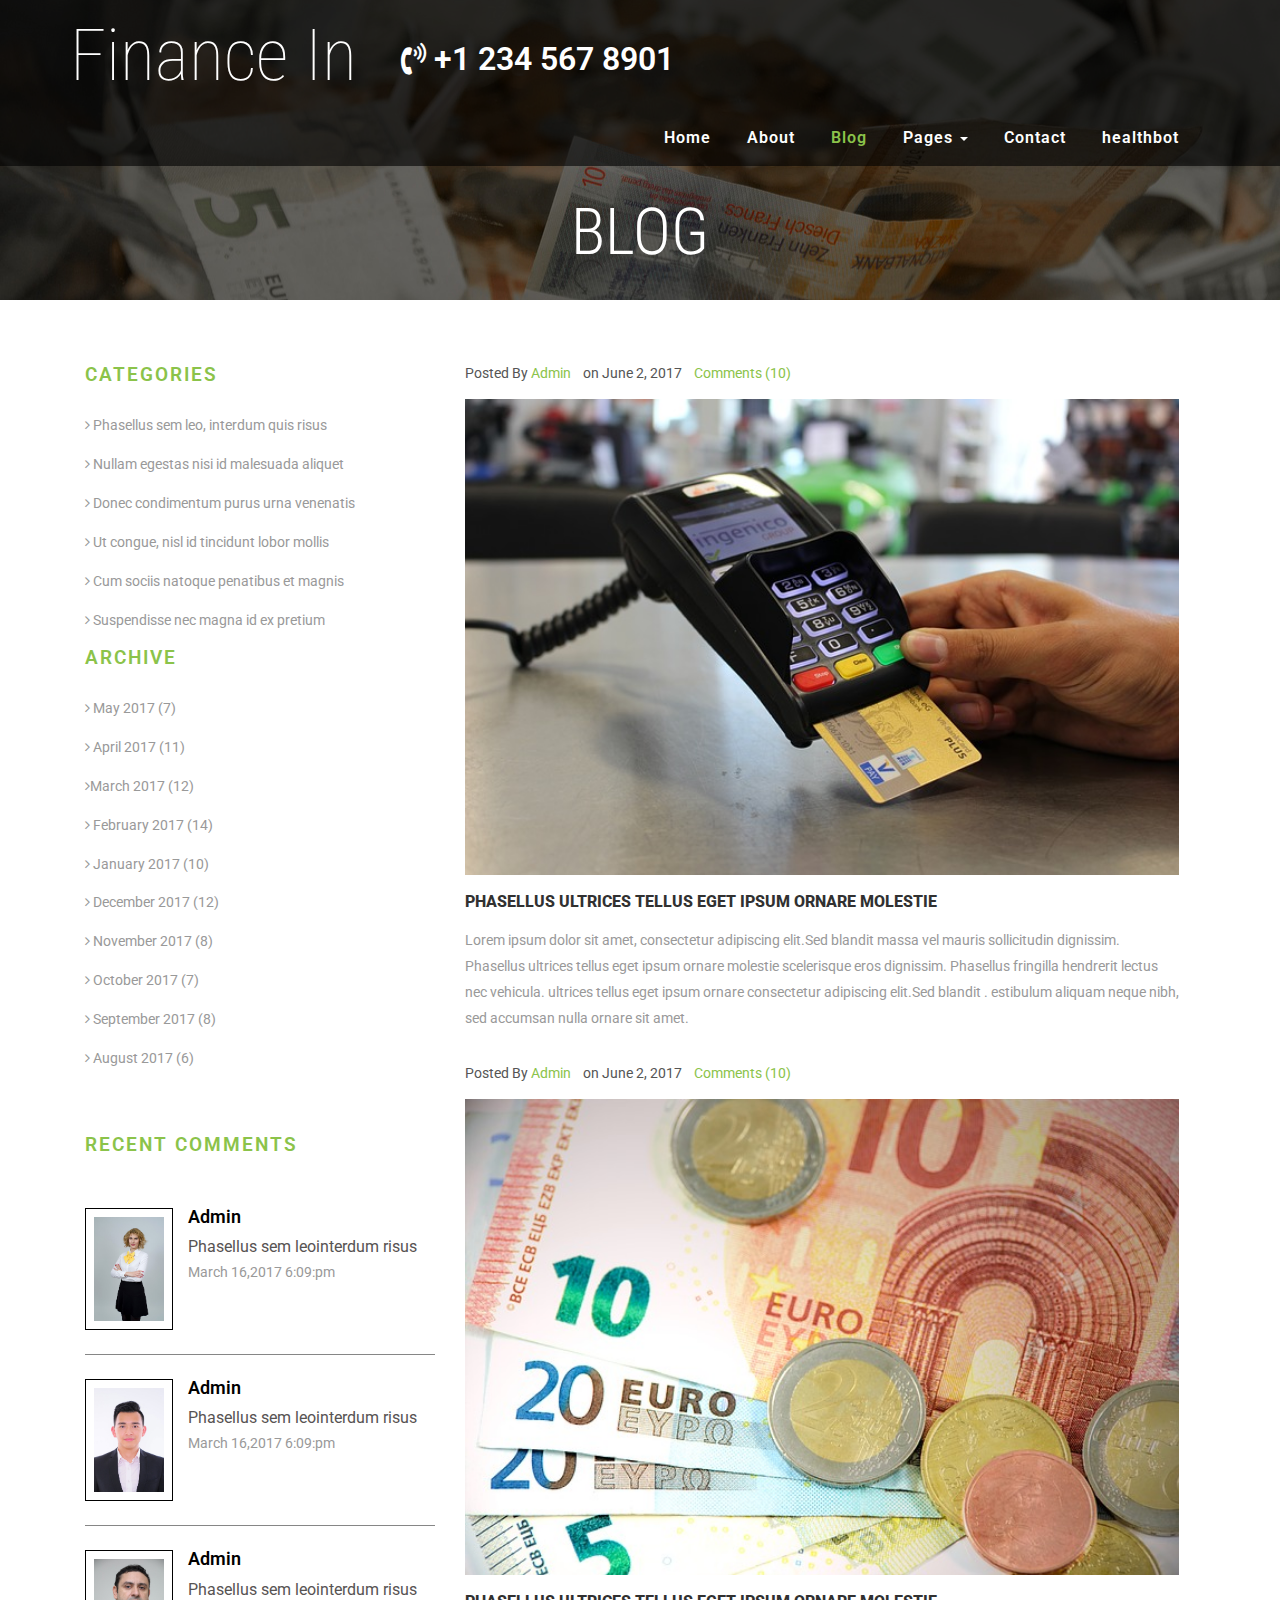
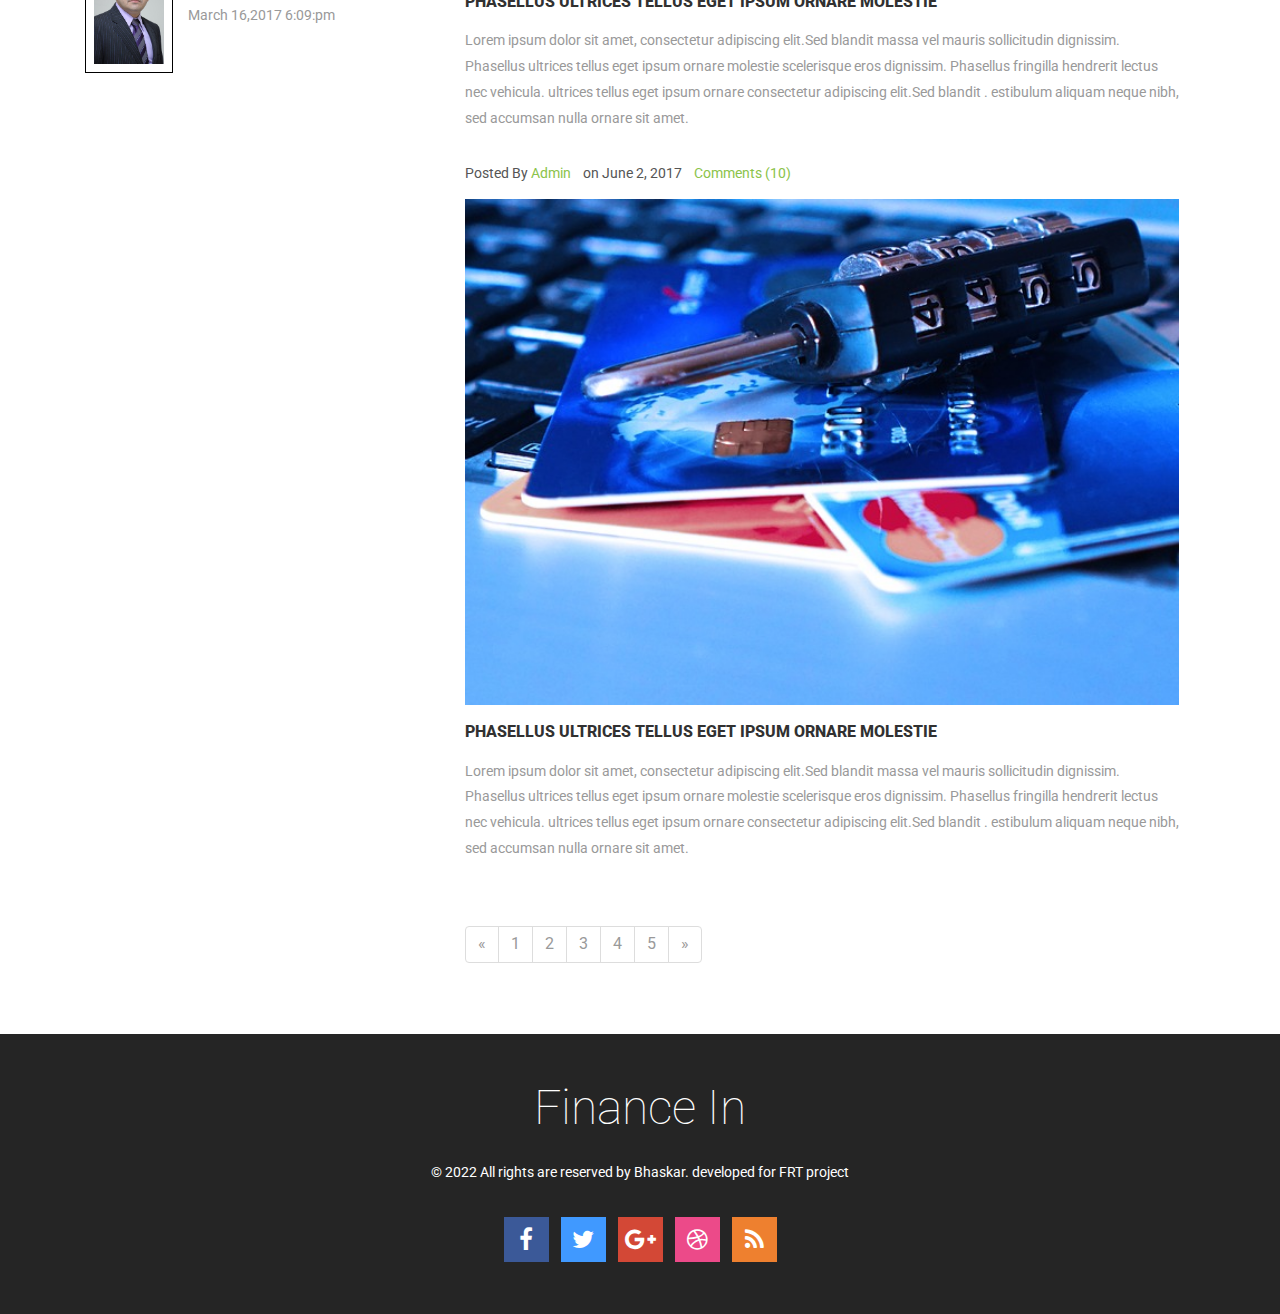
<file: blog.html>
<!DOCTYPE html>
<html lang="en">
<head>
<title>Finance In a Banking Category Bootstrap Responsive Website Template | Blog :: FRT project</title>
<meta name="viewport" content="width=device-width, initial-scale=1">
<meta charset="utf-8">
<meta name="keywords" content="Finance In Responsive web template, Bootstrap Web Templates, Flat Web Templates, Android Compatible web template, 
Smartphone Compatible web template, free webdesigns for Nokia, Samsung, LG, SonyEricsson, Motorola web design" />
<script type="application/x-javascript"> addEventListener("load", function() { setTimeout(hideURLbar, 0); }, false); function hideURLbar(){ window.scrollTo(0,1); } </script>
<!-- bootstrap-css -->
<link href="css/bootstrap.css" rel="stylesheet" type="text/css" media="all" />
<!--// bootstrap-css -->
<!-- css -->
<link rel="stylesheet" href="css/style.css" type="text/css" media="all" />
<!--// css -->
<!-- font-awesome icons -->
<link href="css/font-awesome.css" rel="stylesheet"> 
<!-- //font-awesome icons -->
<!-- font -->
<link href="//fonts.googleapis.com/css?family=Roboto+Condensed:300,300i,400,400i,700,700i" rel="stylesheet">
<link href="//fonts.googleapis.com/css?family=Roboto:100,100i,300,300i,400,400i,500,500i,700,700i,900,900i" rel="stylesheet">
<!-- //font -->
<script src="js/jquery-1.11.1.min.js"></script>
<script src="js/bootstrap.js"></script>
<script type="text/javascript">
	jQuery(document).ready(function($) {
		$(".scroll").click(function(event){		
			event.preventDefault();
			$('html,body').animate({scrollTop:$(this.hash).offset().top},1000);
		});
	});
</script> 
<!--[if lt IE 9]>
  <script src="https://oss.maxcdn.com/libs/html5shiv/3.7.0/html5shiv.js"></script>
<![endif]-->
</head>
<body>
	<!-- banner -->
	<div class="banner">
		<div class="header">
			<div class="container">
				<div class="header-left">
					<div class="w3layouts-logo">
						<h1>
							<a href="index.html">Finance In</a>
						</h1>
					</div>
					<div class="agileinfo-phone">
						<p><i class="fa fa-volume-control-phone" aria-hidden="true"></i> +1 234 567 8901</p>
					</div>
					<div class="clearfix"> </div>
				</div>
				<div class="top-nav">
						<nav class="navbar navbar-default">
								<div class="navbar-header">
									<button type="button" class="navbar-toggle collapsed" data-toggle="collapse" data-target="#bs-example-navbar-collapse-1">
										<span class="sr-only">Toggle navigation</span>
										<span class="icon-bar"></span>
										<span class="icon-bar"></span>
										<span class="icon-bar"></span>
									</button>
								</div>
							<!-- Collect the nav links, forms, and other content for toggling -->
							<div class="collapse navbar-collapse" id="bs-example-navbar-collapse-1">
								<ul class="nav navbar-nav">
									<li><a href="index.html">Home</a></li>
									<li><a href="about.html">About</a></li>
									<li><a class="active" href="blog.html">Blog</a></li>
									<li class="dropdown">
										<a href="codes.html" class="dropdown-toggle" data-hover="Pages" data-toggle="dropdown">Pages <b class="caret"></b></a>
										<ul class="dropdown-menu">
											<li><a href="icons.html">Icons</a></li>
											<li><a href="codes.html">Short Codes</a></li>
										</ul>
									</li>
									<li><a href="contact.html">Contact</a></li>
								</li>
								<li><a href="healthbot.html">healthbot</a></li>
								</ul>	
								<div class="clearfix"> </div>
							</div>	
						</nav>		
				</div>
				<div class="clearfix"> </div>
			</div>
		</div>
		<div class="wthree-banner-info">
			<div class="container">
				<h2>Blog</h2>
			</div>
		</div>
	</div>
	<!-- //banner -->
	<!-- blog -->
	<div class="blog">
		<!-- container -->
		<div class="container">
			<div class="blog-top-grids">
				<div class="col-md-8 blog-top-left-grid">
					<div class="left-blog">
						<div class="blog-left">
							<div class="blog-left-left">
								<p>Posted By <a href="#">Admin</a> &nbsp;&nbsp; on June 2, 2017 &nbsp;&nbsp; <a href="#">Comments (10)</a></p>
								<a href="single.html"><img src="images/2.jpg" alt="" /></a>
							</div>
							<div class="blog-left-right">
								<a href="single.html">Phasellus ultrices tellus eget ipsum ornare molestie </a>
								<p>Lorem ipsum dolor sit amet, consectetur adipiscing elit.Sed blandit massa vel mauris sollicitudin 
								dignissim. Phasellus ultrices tellus eget ipsum ornare molestie scelerisque eros dignissim. Phasellus 
								fringilla hendrerit lectus nec vehicula. ultrices tellus eget ipsum ornare consectetur adipiscing elit.Sed blandit .
								estibulum aliquam neque nibh, sed accumsan nulla ornare sit amet. 
							</p>
							</div>
							<div class="clearfix"> </div>
						</div>
						<div class="blog-left">
							<div class="blog-left-left">
								<p>Posted By <a href="#">Admin</a> &nbsp;&nbsp; on June 2, 2017 &nbsp;&nbsp; <a href="#">Comments (10)</a></p>
								<a href="single.html"><img src="images/5.jpg" alt="" /></a>
							</div>
							<div class="blog-left-right wow fadeInRight animated animated" data-wow-delay=".5s">
								<a href="single.html">Phasellus ultrices tellus eget ipsum ornare molestie</a>
								<p>Lorem ipsum dolor sit amet, consectetur adipiscing elit.Sed blandit massa vel mauris sollicitudin 
								dignissim. Phasellus ultrices tellus eget ipsum ornare molestie scelerisque eros dignissim. Phasellus 
								fringilla hendrerit lectus nec vehicula. ultrices tellus eget ipsum ornare consectetur adipiscing elit.Sed blandit .
								estibulum aliquam neque nibh, sed accumsan nulla ornare sit amet.
								</p>
							</div>
							<div class="clearfix"> </div>
						</div>
						<div class="blog-left">
							<div class="blog-left-left">
								<p>Posted By <a href="#">Admin</a> &nbsp;&nbsp; on June 2, 2017 &nbsp;&nbsp; <a href="#">Comments (10)</a></p>
								<a href="single.html"><img src="images/6.jpg" alt="" /></a>
							</div>
							<div class="blog-left-right">
								<a href="single.html">Phasellus ultrices tellus eget ipsum ornare molestie</a>
								<p>Lorem ipsum dolor sit amet, consectetur adipiscing elit.Sed blandit massa vel mauris sollicitudin 
								dignissim. Phasellus ultrices tellus eget ipsum ornare molestie scelerisque eros dignissim. Phasellus 
								fringilla hendrerit lectus nec vehicula. ultrices tellus eget ipsum ornare consectetur adipiscing elit.Sed blandit .
								estibulum aliquam neque nibh, sed accumsan nulla ornare sit amet. 
								</p>
							</div>
							<div class="clearfix"> </div>
						</div>
					</div>
					<nav>
						<ul class="pagination">
							<li>
								<a href="#" aria-label="Previous">
									<span aria-hidden="true">«</span>
								</a>
							</li>
							<li><a href="#">1</a></li>
							<li><a href="#">2</a></li>
							<li><a href="#">3</a></li>
							<li><a href="#">4</a></li>
							<li><a href="#">5</a></li>
							<li>
								<a href="#" aria-label="Next">
									<span aria-hidden="true">»</span>
								</a>
							</li>
						</ul>
					</nav>
				</div>
				<div class="col-md-4 blog-top-right-grid">
					<div class="Categories">
						<h3>Categories</h3>
						<ul>
							<li><a href="#"><i class="fa fa-angle-right" aria-hidden="true"></i> Phasellus sem leo, interdum quis risus</a></li>
							<li><a href="#"><i class="fa fa-angle-right" aria-hidden="true"></i> Nullam egestas nisi id malesuada aliquet </a></li>
							<li><a href="#"><i class="fa fa-angle-right" aria-hidden="true"></i> Donec condimentum purus urna venenatis</a></li>
							<li><a href="#"><i class="fa fa-angle-right" aria-hidden="true"></i> Ut congue, nisl id tincidunt lobor mollis</a></li>
							<li><a href="#"><i class="fa fa-angle-right" aria-hidden="true"></i> Cum sociis natoque penatibus et magnis</a></li>
							<li><a href="#"><i class="fa fa-angle-right" aria-hidden="true"></i> Suspendisse nec magna id ex pretium</a></li>
						</ul>
					</div>
					<div class="Categories">
						<h3>Archive</h3>
						<ul class="marked-list offs1">
							<li><a href="#"><i class="fa fa-angle-right" aria-hidden="true"></i> May 2017 (7)</a></li>
							<li><a href="#"><i class="fa fa-angle-right" aria-hidden="true"></i> April 2017 (11)</a></li>
							<li><a href="#"><i class="fa fa-angle-right" aria-hidden="true"></i>March 2017 (12)</a></li>
							<li><a href="#"><i class="fa fa-angle-right" aria-hidden="true"></i> February 2017 (14)</a> </li>
							<li><a href="#"><i class="fa fa-angle-right" aria-hidden="true"></i> January 2017 (10)</a></li>    
							<li><a href="#"><i class="fa fa-angle-right" aria-hidden="true"></i> December 2017 (12)</a></li>
							<li><a href="#"><i class="fa fa-angle-right" aria-hidden="true"></i> November 2017 (8)</a></li>
							<li><a href="#"><i class="fa fa-angle-right" aria-hidden="true"></i> October 2017 (7)</a> </li>
							<li><a href="#"><i class="fa fa-angle-right" aria-hidden="true"></i> September 2017 (8)</a></li>
							<li><a href="#"><i class="fa fa-angle-right" aria-hidden="true"></i> August 2017 (6)</a></li>                          
						</ul>
					</div>
					<div class="comments">
						<h3>Recent Comments</h3>
						<div class="comments-text">
							<div class="col-md-3 comments-left">
								<img src="images/t1.jpg" alt="" />
							</div>
							<div class="col-md-9 comments-right">
								<h5>Admin</h5>
								<a href="#">Phasellus sem leointerdum risus</a> 
								<p>March 16,2017 6:09:pm</p>
							</div>
							<div class="clearfix"> </div>
						</div>
						<div class="comments-text">
							<div class="col-md-3 comments-left">
								<img src="images/t2.jpg" alt="" />
							</div>
							<div class="col-md-9 comments-right">
								<h5>Admin</h5>
								<a href="#">Phasellus sem leointerdum risus</a> 
								<p>March 16,2017 6:09:pm</p>
							</div>
							<div class="clearfix"> </div>
						</div>
						<div class="comments-text">
							<div class="col-md-3 comments-left">
								<img src="images/t3.jpg" alt="" />
							</div>
							<div class="col-md-9 comments-right">
								<h5>Admin</h5>
								<a href="#">Phasellus sem leointerdum risus</a> 
								<p>March 16,2017 6:09:pm</p>
							</div>
							<div class="clearfix"> </div>
						</div>
					</div>
				</div>
				<div class="clearfix"> </div>
			</div>
		</div>
		<!-- //container -->
	</div>
	<!-- //blog -->
	<!-- footer -->
	<div class="footer">
		<div class="container">
			<h3><a href="index.html">Finance In</a></h3>
			<p>© 2022 All rights are reserved by Bhaskar. developed for FRT project</a></p>
			<div class="social-icons">
				<ul>
					<li><a href="#" class="fa fa-facebook icon icon-border facebook"> </a></li>
					<li><a href="#" class="fa fa-twitter icon icon-border twitter"> </a></li>
					<li><a href="#" class="fa fa-google-plus icon icon-border googleplus"> </a></li>
					<li><a href="#" class="fa fa-dribbble icon icon-border dribbble"> </a></li>
					<li><a href="#" class="fa fa-rss icon icon-border rss"> </a></li>
				</ul>
			</div>
		</div>
	</div>
	<!-- //footer -->	
	<script src="js/SmoothScroll.min.js"></script>

	<script type="text/javascript" src="js/move-top.js"></script>
	<script type="text/javascript" src="js/easing.js"></script>
	<!-- here stars scrolling icon -->
	<script type="text/javascript">
		$(document).ready(function() {
			/*
				var defaults = {
				containerID: 'toTop', // fading element id
				containerHoverID: 'toTopHover', // fading element hover id
				scrollSpeed: 1200,
				easingType: 'linear' 
				};
			*/
								
			$().UItoTop({ easingType: 'easeOutQuart' });
								
			});
	</script>
	<!-- //here ends scrolling icon -->
</body>	
</html>
</file>
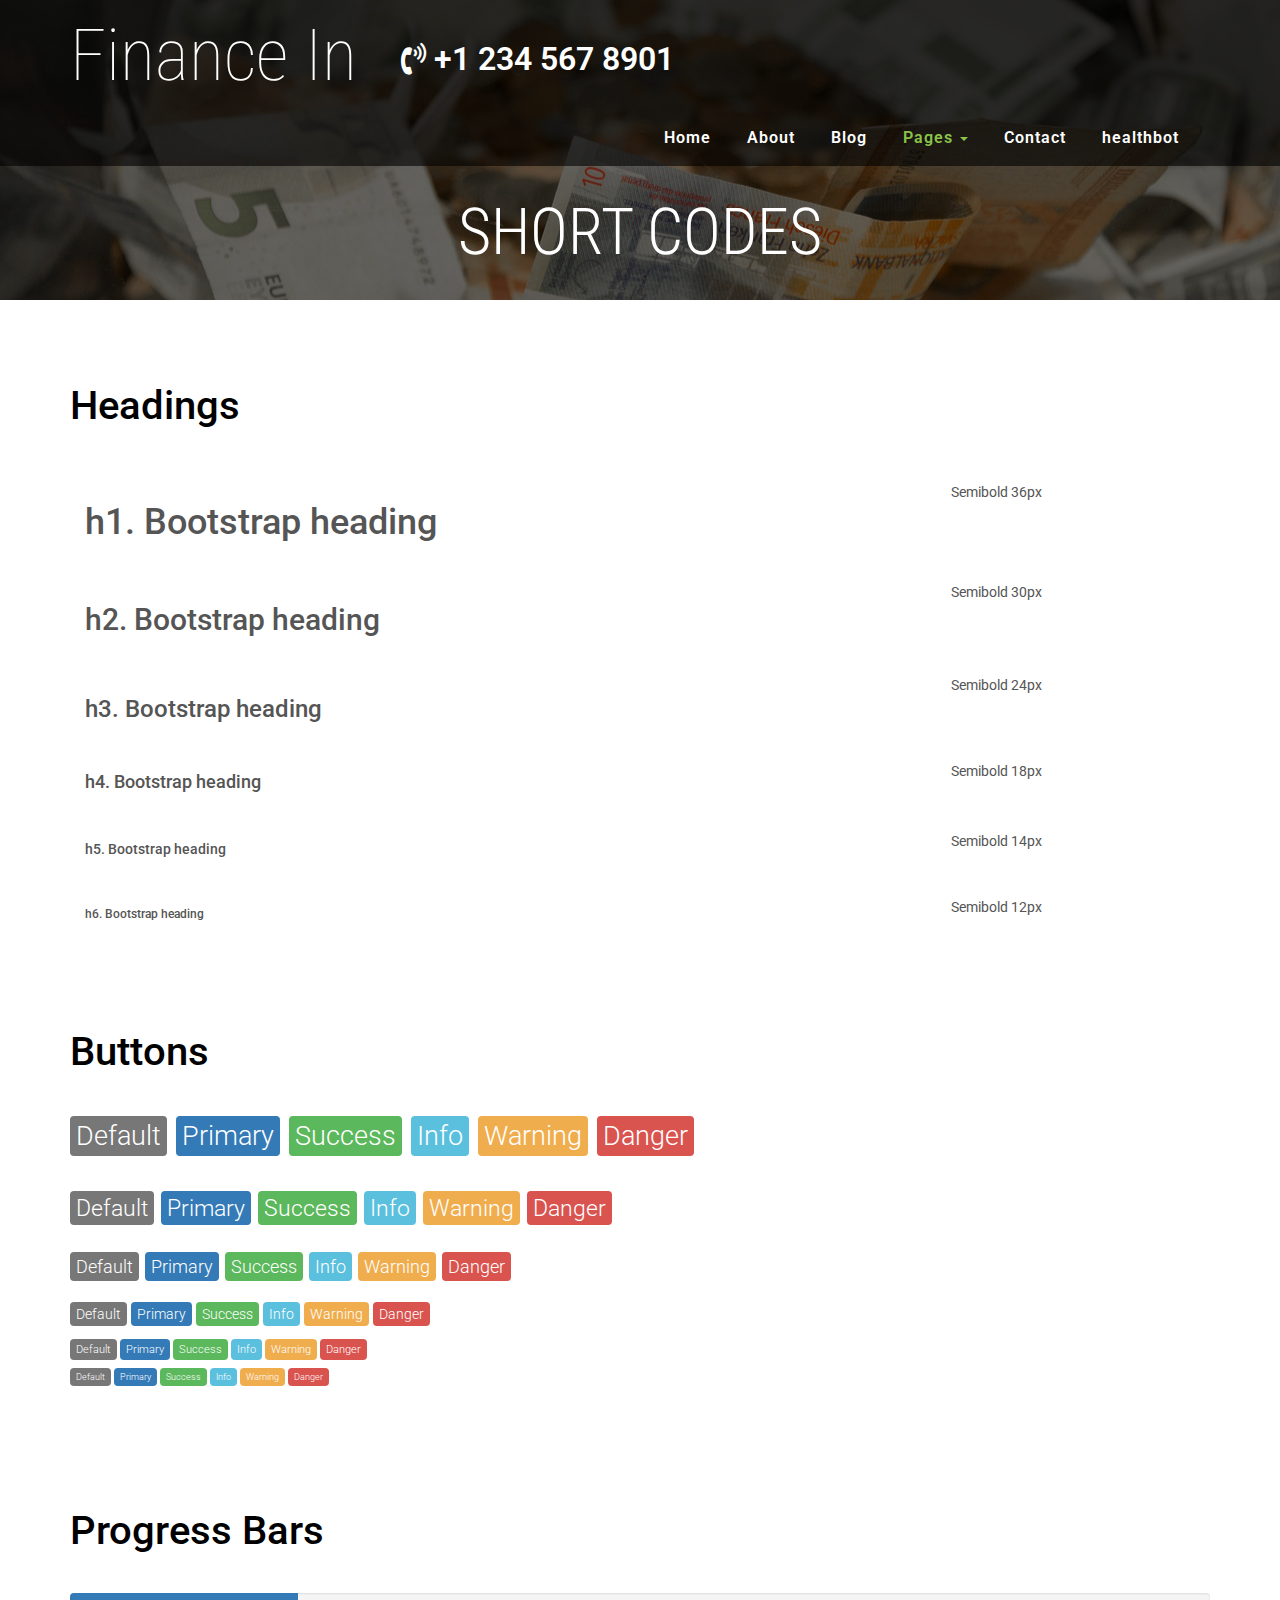
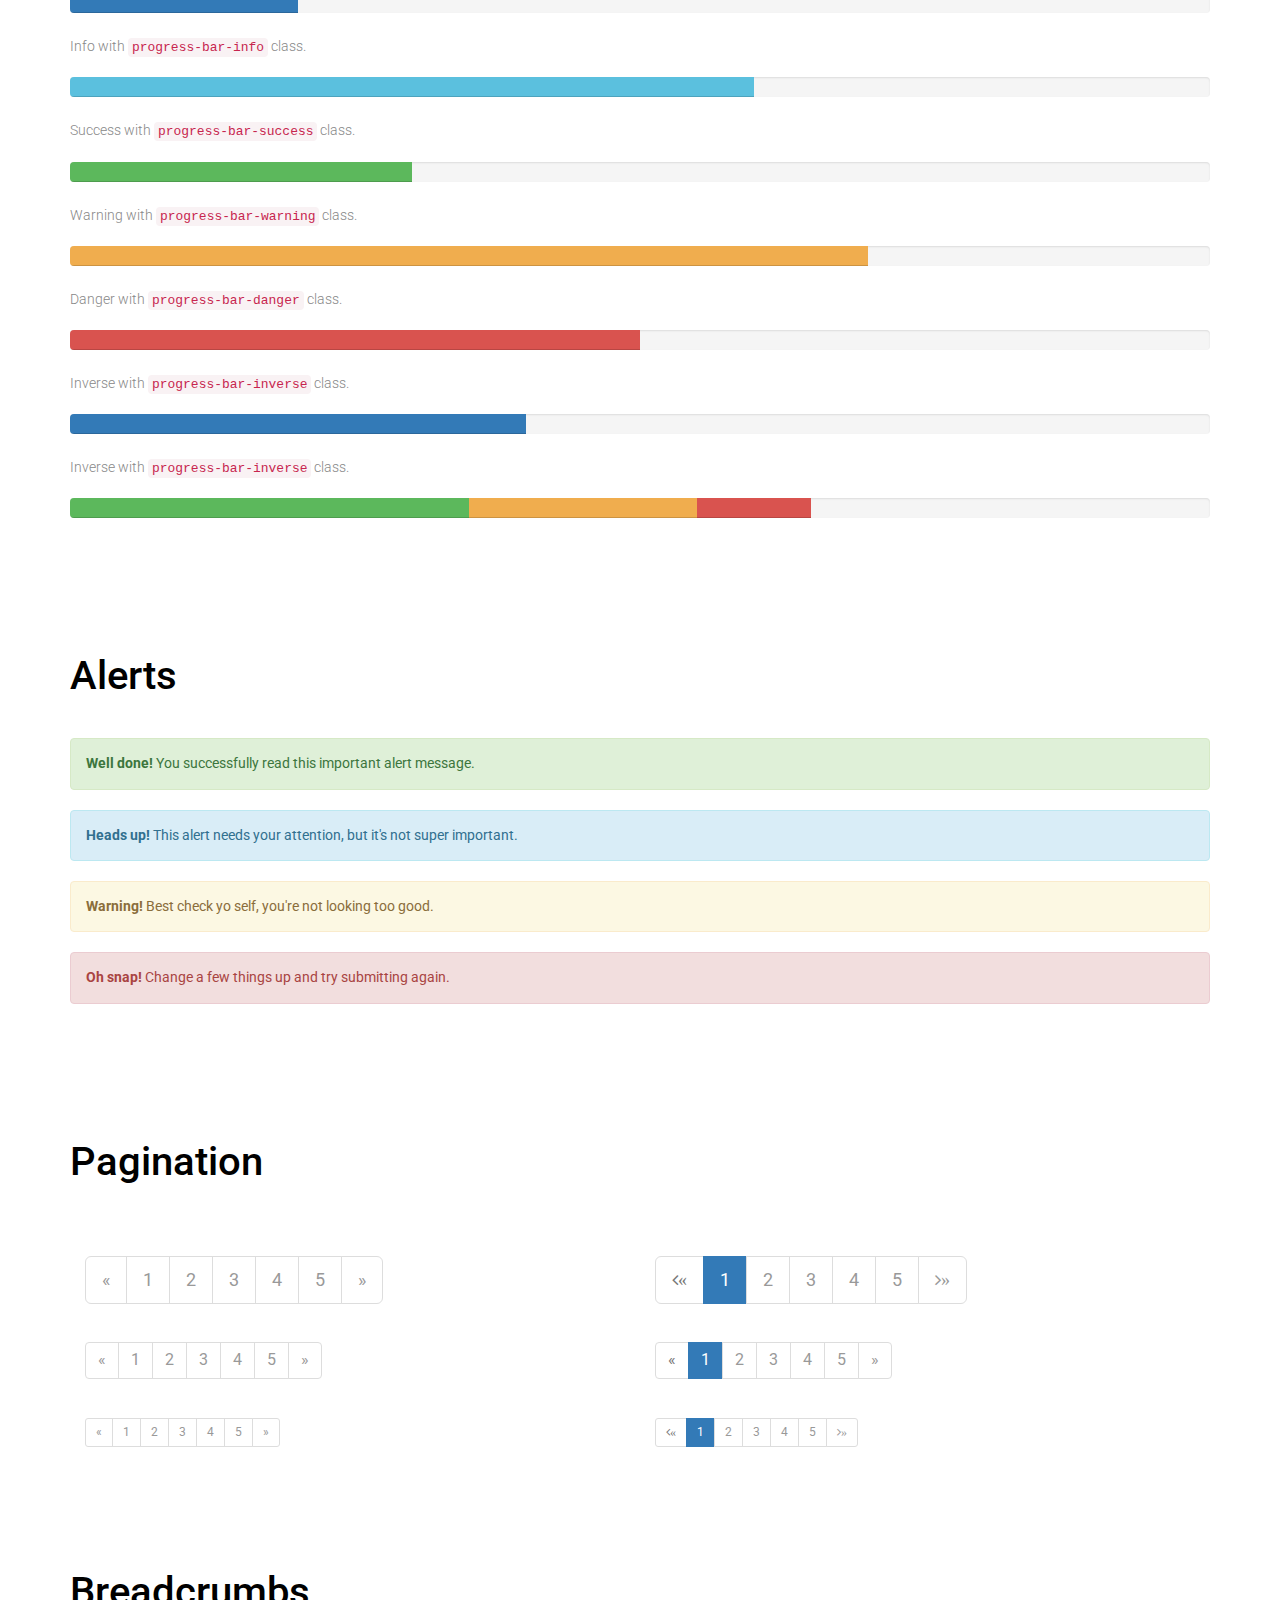
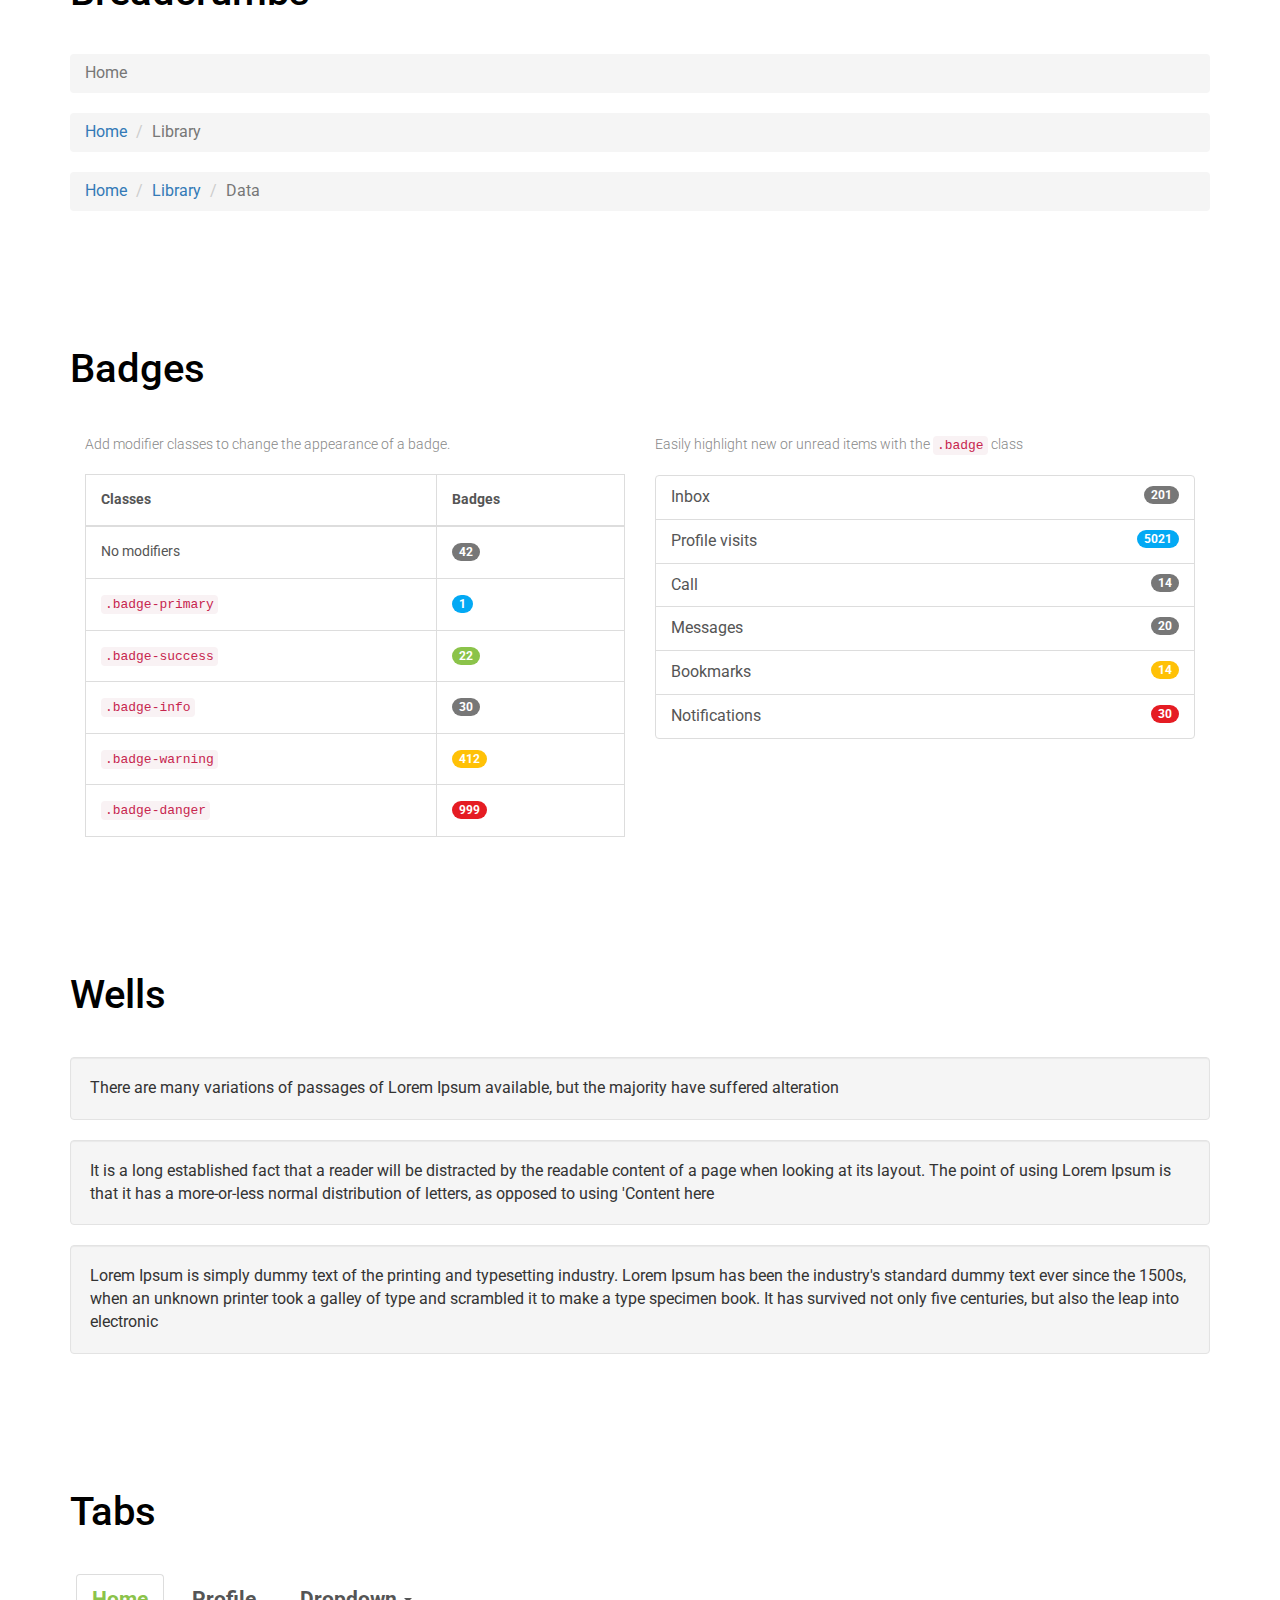
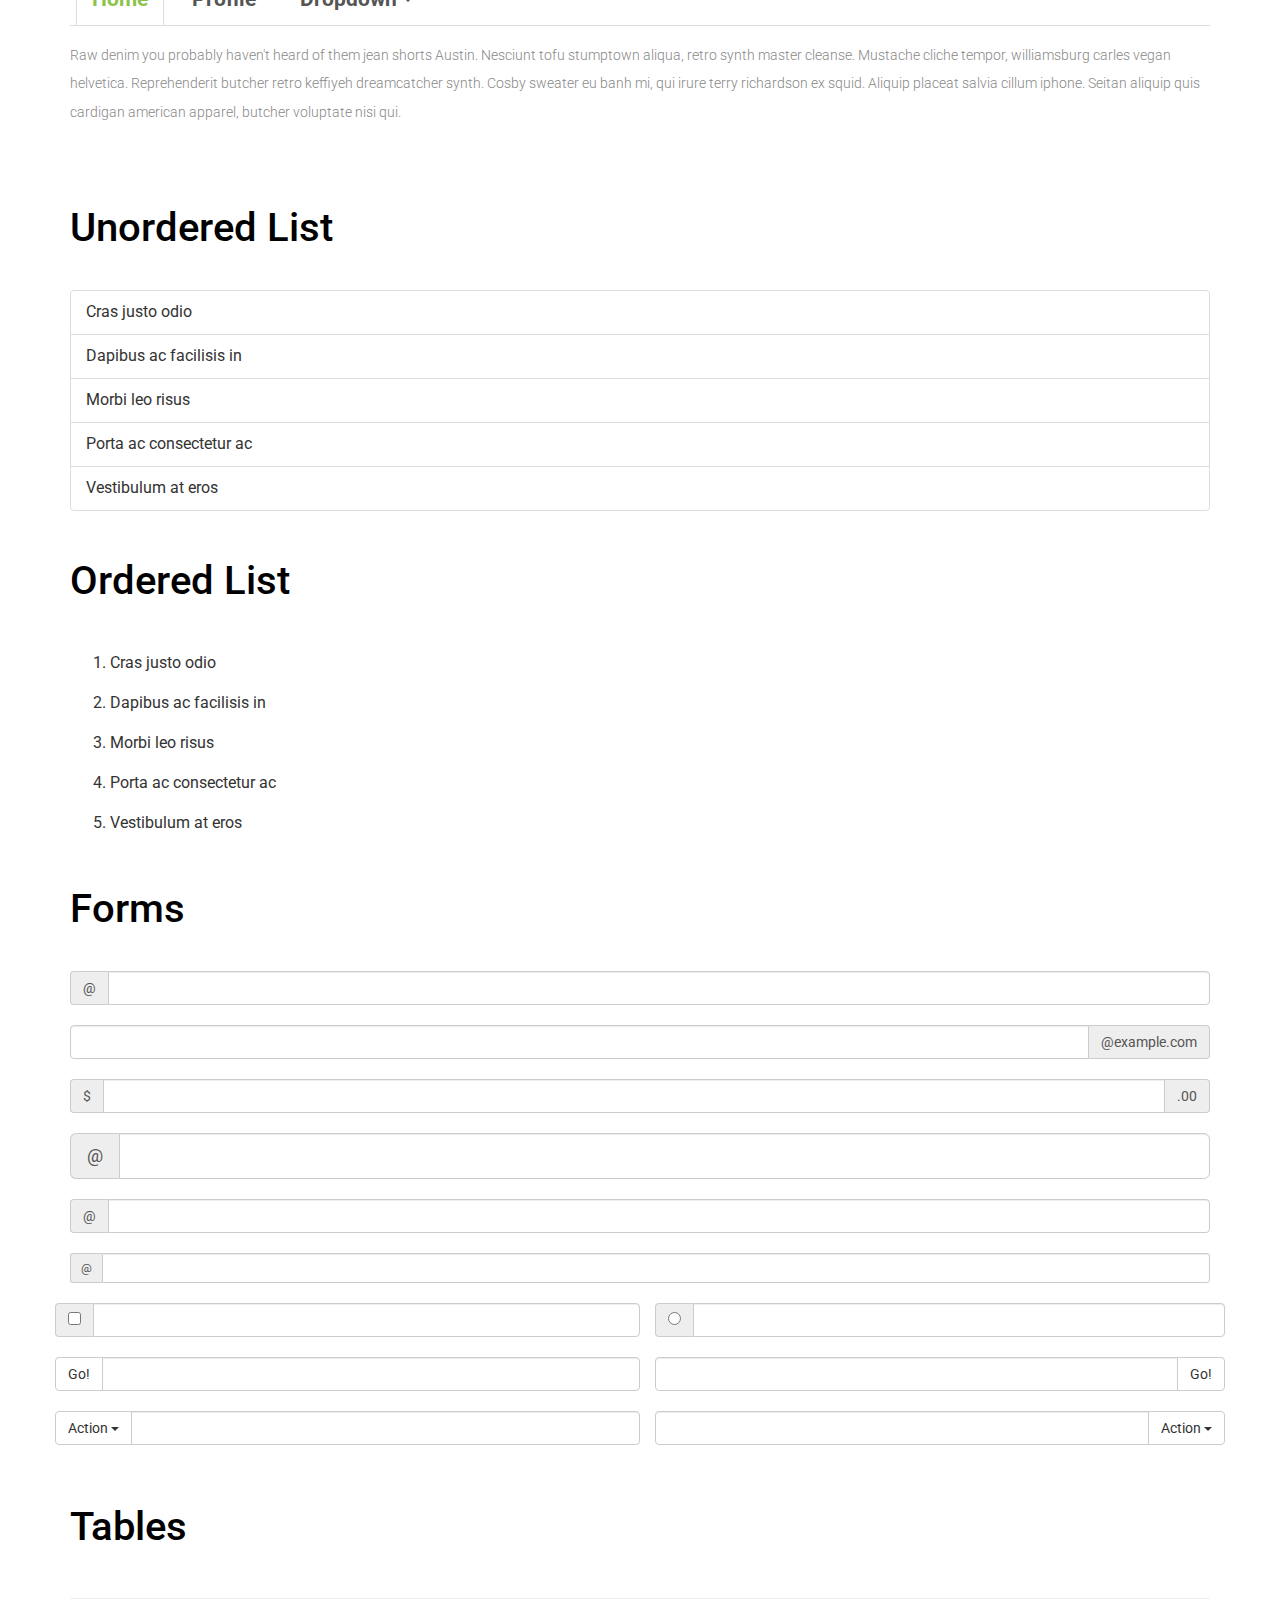
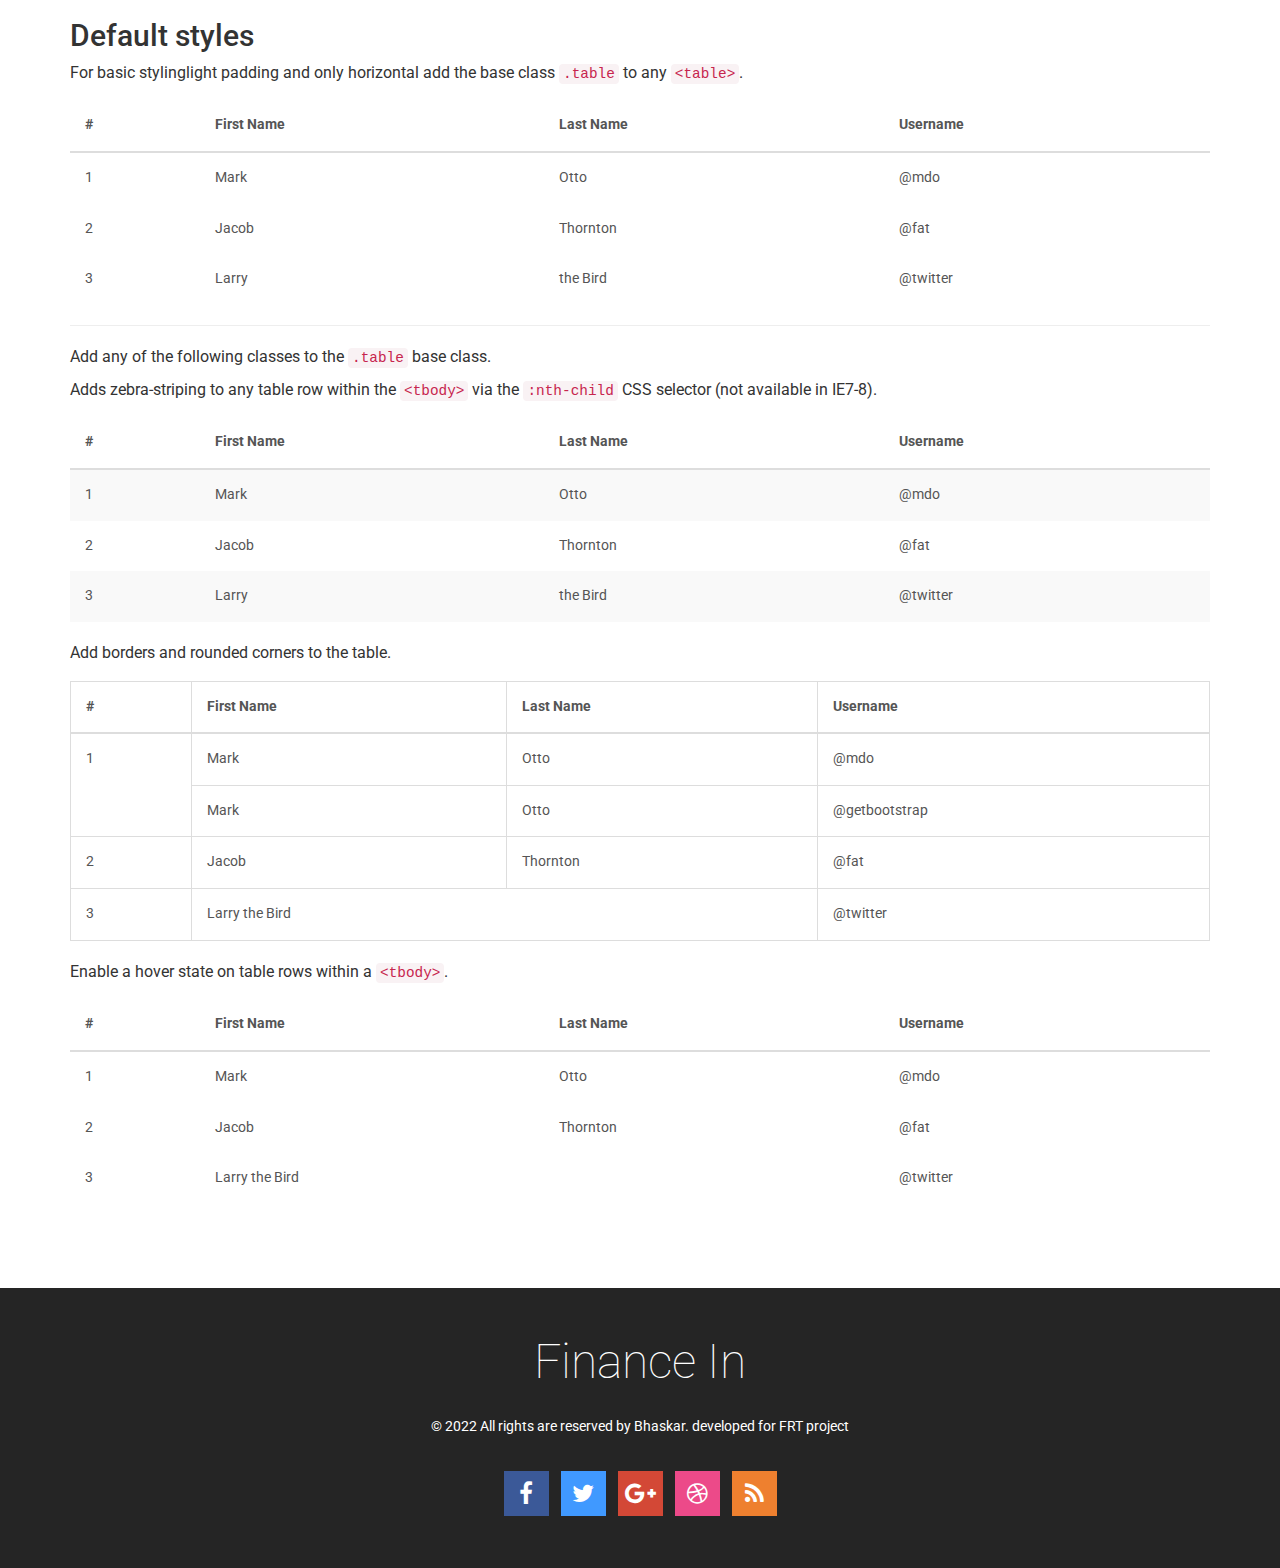
<file: codes.html>
<!DOCTYPE html>
<html lang="en">
<head>
<title>Finance In a Banking Category Bootstrap Responsive Website Template | Codes ::FRT project</title>
<meta name="viewport" content="width=device-width, initial-scale=1">
<meta charset="utf-8">
<meta name="keywords" content="Finance In Responsive web template, Bootstrap Web Templates, Flat Web Templates, Android Compatible web template, 
Smartphone Compatible web template, free webdesigns for Nokia, Samsung, LG, SonyEricsson, Motorola web design" />
<script type="application/x-javascript"> addEventListener("load", function() { setTimeout(hideURLbar, 0); }, false); function hideURLbar(){ window.scrollTo(0,1); } </script>
<!-- bootstrap-css -->
<link href="css/bootstrap.css" rel="stylesheet" type="text/css" media="all" />
<!--// bootstrap-css -->
<!-- css -->
<link rel="stylesheet" href="css/style.css" type="text/css" media="all" />
<!--// css -->
<!-- font-awesome icons -->
<link href="css/font-awesome.css" rel="stylesheet"> 
<!-- //font-awesome icons -->
<!-- font -->
<link href="//fonts.googleapis.com/css?family=Roboto+Condensed:300,300i,400,400i,700,700i" rel="stylesheet">
<link href="//fonts.googleapis.com/css?family=Roboto:100,100i,300,300i,400,400i,500,500i,700,700i,900,900i" rel="stylesheet">
<!-- //font -->
<script src="js/jquery-1.11.1.min.js"></script>
<script src="js/bootstrap.js"></script>
<script type="text/javascript">
	jQuery(document).ready(function($) {
		$(".scroll").click(function(event){		
			event.preventDefault();
			$('html,body').animate({scrollTop:$(this.hash).offset().top},1000);
		});
	});
</script> 
<!--[if lt IE 9]>
  <script src="https://oss.maxcdn.com/libs/html5shiv/3.7.0/html5shiv.js"></script>
<![endif]-->
</head>
<body>
	<!-- banner -->
	<div class="banner">
		<div class="header">
			<div class="container">
				<div class="header-left">
					<div class="w3layouts-logo">
						<h1>
							<a href="index.html">Finance In</a>
						</h1>
					</div>
					<div class="agileinfo-phone">
						<p><i class="fa fa-volume-control-phone" aria-hidden="true"></i> +1 234 567 8901</p>
					</div>
					<div class="clearfix"> </div>
				</div>
				<div class="top-nav">
						<nav class="navbar navbar-default">
								<div class="navbar-header">
									<button type="button" class="navbar-toggle collapsed" data-toggle="collapse" data-target="#bs-example-navbar-collapse-1">
										<span class="sr-only">Toggle navigation</span>
										<span class="icon-bar"></span>
										<span class="icon-bar"></span>
										<span class="icon-bar"></span>
									</button>
								</div>
							<!-- Collect the nav links, forms, and other content for toggling -->
							<div class="collapse navbar-collapse" id="bs-example-navbar-collapse-1">
								<ul class="nav navbar-nav">
									<li><a href="index.html">Home</a></li>
									<li><a href="about.html">About</a></li>
									<li><a href="blog.html">Blog</a></li>
									<li class="dropdown">
										<a href="codes.html" class="dropdown-toggle active" data-hover="Pages" data-toggle="dropdown">Pages <b class="caret"></b></a>
										<ul class="dropdown-menu">
											<li><a href="icons.html">Icons</a></li>
											<li><a href="codes.html">Short Codes</a></li>
										</ul>
									</li>
									<li><a href="contact.html">Contact</a></li>
								</li>
								<li><a href="healthbot.html">healthbot</a></li>
								</ul>	
								<div class="clearfix"> </div>
							</div>	
						</nav>		
				</div>
				<div class="clearfix"> </div>
			</div>
		</div>
		<div class="wthree-banner-info">
			<div class="container">
				<h2>Short Codes</h2>
			</div>
		</div>
	</div>
	<!-- //banner -->
	<!-- typography -->
	<div class="typography">
				<div class="container">
					<div class="grid_3 grid_4">
						<h3 class="hdg">Headings</h3>
						<div class="bs-example">
							<table class="table">
								<tbody>
									<tr>
										<td><h1 id="h1.-bootstrap-heading">h1. Bootstrap heading<a class="anchorjs-link" href="#h1.-bootstrap-heading"><span class="anchorjs-icon"></span></a></h1></td>
										<td class="type-info">Semibold 36px</td>
									</tr>
									<tr>
										<td><h2 id="h2.-bootstrap-heading">h2. Bootstrap heading<a class="anchorjs-link" href="#h2.-bootstrap-heading"><span class="anchorjs-icon"></span></a></h2></td>
										<td class="type-info">Semibold 30px</td>
									</tr>
									<tr>
										<td><h3 id="h3.-bootstrap-heading">h3. Bootstrap heading<a class="anchorjs-link" href="#h3.-bootstrap-heading"><span class="anchorjs-icon"></span></a></h3></td>
										<td class="type-info">Semibold 24px</td>
									</tr>
									<tr>
										<td><h4 id="h4.-bootstrap-heading">h4. Bootstrap heading<a class="anchorjs-link" href="#h4.-bootstrap-heading"><span class="anchorjs-icon"></span></a></h4></td>
										<td class="type-info">Semibold 18px</td>
									</tr>
									<tr>
										<td><h5 id="h5.-bootstrap-heading">h5. Bootstrap heading<a class="anchorjs-link" href="#h5.-bootstrap-heading"><span class="anchorjs-icon"></span></a></h5></td>
										<td class="type-info">Semibold 14px</td>
									</tr>
									<tr>
										<td><h6>h6. Bootstrap heading</h6></td>
										<td class="type-info">Semibold 12px</td>
									</tr>
								</tbody>
							</table>
						</div>
					</div>
					
					<div class="grid_3 grid_5 wow fadeInUp animated" data-wow-delay=".5s">
						<h3 class="hdg">Buttons</h3>
						<h1>
							<a href="#"><span class="label label-default">Default</span></a>
							<a href="#"><span class="label label-primary">Primary</span></a>
							<a href="#"><span class="label label-success">Success</span></a>
							<a href="#"><span class="label label-info">Info</span></a>
							<a href="#"><span class="label label-warning">Warning</span></a>
							<a href="#"><span class="label label-danger">Danger</span></a>
						</h1>
						<h2>
							<a href="#"><span class="label label-default">Default</span></a>
							<a href="#"><span class="label label-primary">Primary</span></a>
							<a href="#"><span class="label label-success">Success</span></a>
							<a href="#"><span class="label label-info">Info</span></a>
							<a href="#"><span class="label label-warning">Warning</span></a>
							<a href="#"><span class="label label-danger">Danger</span></a>
						</h2>
						<h3>
							<a href="#"><span class="label label-default">Default</span></a>
							<a href="#"><span class="label label-primary">Primary</span></a>
							<a href="#"><span class="label label-success">Success</span></a>
							<a href="#"><span class="label label-info">Info</span></a>
							<a href="#"><span class="label label-warning">Warning</span></a>
							<a href="#"><span class="label label-danger">Danger</span></a>
						</h3>
						<h4>
							<a href="#"><span class="label label-default">Default</span></a>
							<a href="#"><span class="label label-primary">Primary</span></a>
							<a href="#"><span class="label label-success">Success</span></a>
							<a href="#"><span class="label label-info">Info</span></a>
							<a href="#"><span class="label label-warning">Warning</span></a>
							<a href="#"><span class="label label-danger">Danger</span></a>
						</h4>
						<h5>
							<a href="#"><span class="label label-default">Default</span></a>
							<a href="#"><span class="label label-primary">Primary</span></a>
							<a href="#"><span class="label label-success">Success</span></a>
							<a href="#"><span class="label label-info">Info</span></a>
							<a href="#"><span class="label label-warning">Warning</span></a>
							<a href="#"><span class="label label-danger">Danger</span></a>
						</h5>
						<h6>
							<a href="#"><span class="label label-default">Default</span></a>
							<a href="#"><span class="label label-primary">Primary</span></a>
							<a href="#"><span class="label label-success">Success</span></a>
							<a href="#"><span class="label label-info">Info</span></a>
							<a href="#"><span class="label label-warning">Warning</span></a>
							<a href="#"><span class="label label-danger">Danger</span></a>
						</h6>
					</div>		
					
					<div class="grid_3 grid_5 wow fadeInUp animated" data-wow-delay=".5s">
						<h3 class="hdg">Progress Bars</h3>
						<div class="tab-content">
							<div class="tab-pane active" id="domprogress">
								<div class="progress">    
									<div class="progress-bar progress-bar-primary" style="width: 20%"></div>
								</div>
								<p>Info with <code>progress-bar-info</code> class.</p>
								<div class="progress">    
									<div class="progress-bar progress-bar-info" style="width: 60%"></div>
								</div>
								<p>Success with <code>progress-bar-success</code> class.</p>
								<div class="progress">
									<div class="progress-bar progress-bar-success" style="width: 30%"></div>
								</div>
								<p>Warning with <code>progress-bar-warning</code> class.</p>
								<div class="progress">
									<div class="progress-bar progress-bar-warning" style="width: 70%"></div>
								</div>
								<p>Danger with <code>progress-bar-danger</code> class.</p>
								<div class="progress">
									<div class="progress-bar progress-bar-danger" style="width: 50%"></div>
								</div>
								<p>Inverse with <code>progress-bar-inverse</code> class.</p>
								<div class="progress">
									<div class="progress-bar progress-bar-inverse" style="width: 40%"></div>
								</div>
								<p>Inverse with <code>progress-bar-inverse</code> class.</p>
								<div class="progress">
									<div class="progress-bar progress-bar-success" style="width: 35%"><span class="sr-only">35% Complete (success)</span></div>
									<div class="progress-bar progress-bar-warning" style="width: 20%"><span class="sr-only">20% Complete (warning)</span></div>
									<div class="progress-bar progress-bar-danger" style="width: 10%"><span class="sr-only">10% Complete (danger)</span></div>
								</div>
							</div>
						</div>
					</div>
					<div class="grid_3 grid_5 wow fadeInUp animated" data-wow-delay=".5s">
						<h3 class="hdg">Alerts</h3>
						<div class="alert alert-success" role="alert">
							<strong>Well done!</strong> You successfully read this important alert message.
						</div>
						<div class="alert alert-info" role="alert">
							<strong>Heads up!</strong> This alert needs your attention, but it's not super important.
						</div>
						<div class="alert alert-warning" role="alert">
							<strong>Warning!</strong> Best check yo self, you're not looking too good.
						</div>
						<div class="alert alert-danger" role="alert">
							<strong>Oh snap!</strong> Change a few things up and try submitting again.
						</div>
					</div>
					<div class="grid_3 grid_5 wow fadeInUp animated" data-wow-delay=".5s">
						<h3 class="hdg">Pagination</h3>
						<div class="col-md-6">
							<nav>
								<ul class="pagination pagination-lg">
									<li><a href="#" aria-label="Previous"><span aria-hidden="true">«</span></a></li>
									<li><a href="#">1</a></li>
									<li><a href="#">2</a></li>
									<li><a href="#">3</a></li>
									<li><a href="#">4</a></li>
									<li><a href="#">5</a></li>
									<li><a href="#" aria-label="Next"><span aria-hidden="true">»</span></a></li>
								</ul>
							</nav>
							<nav>
								<ul class="pagination">
									<li><a href="#" aria-label="Previous"><span aria-hidden="true">«</span></a></li>
									<li><a href="#">1</a></li>
									<li><a href="#">2</a></li>
									<li><a href="#">3</a></li>
									<li><a href="#">4</a></li>
									<li><a href="#">5</a></li>
									<li><a href="#" aria-label="Next"><span aria-hidden="true">»</span></a></li>
								</ul>
							</nav>
							<nav>
								<ul class="pagination pagination-sm">
									<li><a href="#" aria-label="Previous"><span aria-hidden="true">«</span></a></li>
									<li><a href="#">1</a></li>
									<li><a href="#">2</a></li>
									<li><a href="#">3</a></li>
									<li><a href="#">4</a></li>
									<li><a href="#">5</a></li>
									<li><a href="#" aria-label="Next"><span aria-hidden="true">»</span></a></li>
								</ul>
							</nav>
						</div>
						<div class="col-md-6">
							<ul class="pagination pagination-lg">
								<li class="disabled"><a href="#"><i class="fa fa-angle-left">«</i></a></li>
								<li class="active"><a href="#">1</a></li>
								<li><a href="#">2</a></li>
								<li><a href="#">3</a></li>
								<li><a href="#">4</a></li>
								<li><a href="#">5</a></li>
								<li><a href="#"><i class="fa fa-angle-right">»</i></a></li>
							</ul>
							<nav>
								<ul class="pagination">
									<li class="disabled"><a href="#" aria-label="Previous"><span aria-hidden="true">«</span></a></li>
									<li class="active"><a href="#">1 <span class="sr-only">(current)</span></a></li>
									<li><a href="#">2</a></li>
									<li><a href="#">3</a></li>
									<li><a href="#">4</a></li>
									<li><a href="#">5</a></li>
									<li><a href="#" aria-label="Next"><span aria-hidden="true">»</span></a></li>
								</ul>
							</nav>
							<ul class="pagination pagination-sm">
								<li class="disabled"><a href="#"><i class="fa fa-angle-left">«</i></a></li>
								<li class="active"><a href="#">1</a></li>
								<li><a href="#">2</a></li>
								<li><a href="#">3</a></li>
								<li><a href="#">4</a></li>
								<li><a href="#">5</a></li>
								<li><a href="#"><i class="fa fa-angle-right">»</i></a></li>
							</ul>
						</div>
						<div class="clearfix"> </div>
					</div>
					<div class="grid_3 grid_5 wow fadeInUp animated" data-wow-delay=".5s">
						<h3 class="hdg">Breadcrumbs</h3>
						<ol class="breadcrumb">
							<li class="active">Home</li>
						</ol>
						<ol class="breadcrumb">
							<li><a href="#">Home</a></li>
							<li class="active">Library</li>
						</ol>
						<ol class="breadcrumb">
							<li><a href="#">Home</a></li>
							<li><a href="#">Library</a></li>
							<li class="active">Data</li>
						</ol>
					</div>
					<div class="grid_3 grid_5 wow fadeInUp animated" data-wow-delay=".5s">
						<h3 class="hdg">Badges</h3>
						<div class="col-md-6">
							<p>Add modifier classes to change the appearance of a badge.</p>
							<table class="table table-bordered">
								<thead>
									<tr>
										<th>Classes</th>
										<th>Badges</th>
									</tr>
								</thead>
								<tbody>
									<tr>
										<td>No modifiers</td>
										<td><span class="badge">42</span></td>
									</tr>
									<tr>
										<td><code>.badge-primary</code></td>
										<td><span class="badge badge-primary">1</span></td>
									</tr>
									<tr>
										<td><code>.badge-success</code></td>
										<td><span class="badge badge-success">22</span></td>
									</tr>
									<tr>
										<td><code>.badge-info</code></td>
										<td><span class="badge badge-info">30</span></td>
									</tr>
									<tr>
										<td><code>.badge-warning</code></td>
										<td><span class="badge badge-warning">412</span></td>
									</tr>
									<tr>
										<td><code>.badge-danger</code></td>
										<td><span class="badge badge-danger">999</span></td>
									</tr>
								</tbody>
							</table>                    
						</div>
						<div class="col-md-6">
							<p>Easily highlight new or unread items with the <code>.badge</code> class</p>
							<div class="list-group list-group-alternate"> 
								<a href="#" class="list-group-item"><span class="badge">201</span> <i class="ti ti-email"></i> Inbox </a> 
								<a href="#" class="list-group-item"><span class="badge badge-primary">5021</span> <i class="ti ti-eye"></i> Profile visits </a> 
								<a href="#" class="list-group-item"><span class="badge">14</span> <i class="ti ti-headphone-alt"></i> Call </a> 
								<a href="#" class="list-group-item"><span class="badge">20</span> <i class="ti ti-comments"></i> Messages </a> 
								<a href="#" class="list-group-item"><span class="badge badge-warning">14</span> <i class="ti ti-bookmark"></i> Bookmarks </a> 
								<a href="#" class="list-group-item"><span class="badge badge-danger">30</span> <i class="ti ti-bell"></i> Notifications </a> 
							</div>
						</div>
					   <div class="clearfix"> </div>
					</div>	 
					<div class="grid_3 grid_5 wow fadeInUp animated" data-wow-delay=".5s">
						<h3 class="hdg">Wells</h3>
						<div class="well">
							There are many variations of passages of Lorem Ipsum available, but the majority have suffered alteration
						</div>
						<div class="well">
							It is a long established fact that a reader will be distracted by the readable content of a page when looking at its layout. The point of using Lorem Ipsum is that it has a more-or-less normal distribution of letters, as opposed to using 'Content here
						</div>
						<div class="well">
								Lorem Ipsum is simply dummy text of the printing and typesetting industry. Lorem Ipsum has been the industry's standard dummy text ever since the 1500s, when an unknown printer took a galley of type and scrambled it to make a type specimen book. It has survived not only five centuries, but also the leap into electronic
						</div>
					</div>
					<div class="grid_3 grid_5 wow fadeInUp animated" data-wow-delay=".5s">
						<h3 class="hdg">Tabs</h3>
						<div class="bs-example bs-example-tabs" role="tabpanel" data-example-id="togglable-tabs">
							<ul id="myTab" class="nav nav-tabs" role="tablist">
								<li role="presentation" class="active"><a href="#home" id="home-tab" role="tab" data-toggle="tab" aria-controls="home" aria-expanded="true">Home</a></li>
								<li role="presentation"><a href="#profile" role="tab" id="profile-tab" data-toggle="tab" aria-controls="profile">Profile</a></li>
								<li role="presentation" class="dropdown">
									<a href="#" id="myTabDrop1" class="dropdown-toggle" data-toggle="dropdown" aria-controls="myTabDrop1-contents">Dropdown <span class="caret"></span></a>
									<ul class="dropdown-menu" role="menu" aria-labelledby="myTabDrop1" id="myTabDrop1-contents">
										<li><a href="#dropdown1" tabindex="-1" role="tab" id="dropdown1-tab" data-toggle="tab" aria-controls="dropdown1">@fat</a></li>
										<li><a href="#dropdown2" tabindex="-1" role="tab" id="dropdown2-tab" data-toggle="tab" aria-controls="dropdown2">@mdo</a></li>
									</ul>
								</li>
							</ul>
							<div id="myTabContent" class="tab-content">
								<div role="tabpanel" class="tab-pane fade in active" id="home" aria-labelledby="home-tab">
									<p>Raw denim you probably haven't heard of them jean shorts Austin. Nesciunt tofu stumptown aliqua, retro synth master cleanse. Mustache cliche tempor, williamsburg carles vegan helvetica. Reprehenderit butcher retro keffiyeh dreamcatcher synth. Cosby sweater eu banh mi, qui irure terry richardson ex squid. Aliquip placeat salvia cillum iphone. Seitan aliquip quis cardigan american apparel, butcher voluptate nisi qui.</p>
								</div>
								<div role="tabpanel" class="tab-pane fade" id="profile" aria-labelledby="profile-tab">
									<p>Food truck fixie locavore, accusamus mcsweeney's marfa nulla single-origin coffee squid. Exercitation +1 labore velit, blog sartorial PBR leggings next level wes anderson artisan four loko farm-to-table craft beer twee. Qui photo booth letterpress, commodo enim craft beer mlkshk aliquip jean shorts ullamco ad vinyl cillum PBR. Homo nostrud organic, assumenda labore aesthetic magna delectus mollit. Keytar helvetica VHS salvia yr, vero magna velit sapiente labore stumptown. Vegan fanny pack odio cillum wes anderson 8-bit, sustainable jean shorts beard ut DIY ethical culpa terry richardson biodiesel. Art party scenester stumptown, tumblr butcher vero sint qui sapiente accusamus tattooed echo park.</p>
								</div>
								<div role="tabpanel" class="tab-pane fade" id="dropdown1" aria-labelledby="dropdown1-tab">
									<p>Etsy mixtape wayfarers, ethical wes anderson tofu before they sold out mcsweeney's organic lomo retro fanny pack lo-fi farm-to-table readymade. Messenger bag gentrify pitchfork tattooed craft beer, iphone skateboard locavore carles etsy salvia banksy hoodie helvetica. DIY synth PBR banksy irony. Leggings gentrify squid 8-bit cred pitchfork. Williamsburg banh mi whatever gluten-free, carles pitchfork biodiesel fixie etsy retro mlkshk vice blog. Scenester cred you probably haven't heard of them, vinyl craft beer blog stumptown. Pitchfork sustainable tofu synth chambray yr.</p>
								</div>
								<div role="tabpanel" class="tab-pane fade" id="dropdown2" aria-labelledby="dropdown2-tab">
									<p>Trust fund seitan letterpress, keytar raw denim keffiyeh etsy art party before they sold out master cleanse gluten-free squid scenester freegan cosby sweater. Fanny pack portland seitan DIY, art party locavore wolf cliche high life echo park Austin. Cred vinyl keffiyeh DIY salvia PBR, banh mi before they sold out farm-to-table VHS viral locavore cosby sweater. Lomo wolf viral, mustache readymade thundercats keffiyeh craft beer marfa ethical. Wolf salvia freegan, sartorial keffiyeh echo park vegan.</p>
								</div>
							</div>
						</div>
					</div>
					<h3 class="hdg wow fadeInUp animated" data-wow-delay=".5s">Unordered List</h3>
					<ul class="list-group wow fadeInUp animated" data-wow-delay=".5s">
					  <li class="list-group-item">Cras justo odio</li>
					  <li class="list-group-item">Dapibus ac facilisis in</li>
					  <li class="list-group-item">Morbi leo risus</li>
					  <li class="list-group-item">Porta ac consectetur ac</li>
					  <li class="list-group-item">Vestibulum at eros</li>
					</ul>
					<h3 class="hdg wow fadeInUp animated" data-wow-delay=".5s">Ordered List</h3>
					<ol class="wow fadeInUp animated" data-wow-delay=".5s">
						<li class="list-group-item1">Cras justo odio</li>
						<li class="list-group-item1">Dapibus ac facilisis in</li>
						<li class="list-group-item1">Morbi leo risus</li>
						<li class="list-group-item1">Porta ac consectetur ac</li>
						<li class="list-group-item1">Vestibulum at eros</li>
					</ol>
					<h3 class="hdg wow fadeInUp animated" data-wow-delay=".5s">Forms</h3>
					<div class="input-group wow fadeInUp animated" data-wow-delay=".5s">
						<span class="input-group-addon" id="basic-addon1">@</span>
						<input type="text" class="form-control" placeholder="Username" aria-describedby="basic-addon1">
					</div>
					<div class="input-group wow fadeInUp animated" data-wow-delay=".5s">
						<input type="text" class="form-control" placeholder="Recipient's username" aria-describedby="basic-addon2">
						<span class="input-group-addon" id="basic-addon2">@example.com</span>
					</div>
					<div class="input-group wow fadeInUp animated" data-wow-delay=".5s">
						<span class="input-group-addon">$</span>
							<input type="text" class="form-control" aria-label="Amount (to the nearest dollar)">
						<span class="input-group-addon">.00</span>
					</div>
					<div class="input-group input-group-lg wow fadeInUp animated" data-wow-delay=".5s">
						<span class="input-group-addon" id="sizing-addon1">@</span>
						<input type="text" class="form-control" placeholder="Username" aria-describedby="sizing-addon1">
					</div>
					<div class="input-group wow fadeInUp animated" data-wow-delay=".5s">
						<span class="input-group-addon" id="sizing-addon2">@</span>
						<input type="text" class="form-control" placeholder="Username" aria-describedby="sizing-addon2">
					</div>
					<div class="input-group input-group-sm wow fadeInUp animated" data-wow-delay=".5s">
						<span class="input-group-addon" id="sizing-addon3">@</span>
						<input type="text" class="form-control" placeholder="Username" aria-describedby="sizing-addon3">
					</div>
					<div class="row wow fadeInUp animated" data-wow-delay=".5s">
						<div class="col-lg-6 in-gp-tl">
							<div class="input-group">
								<span class="input-group-addon">
									<input type="checkbox" aria-label="...">
								</span>
								<input type="text" class="form-control" aria-label="...">
							</div><!-- /input-group -->
						</div><!-- /.col-lg-6 -->
						<div class="col-lg-6 in-gp-tb">
							<div class="input-group">
								<span class="input-group-addon">
									<input type="radio" aria-label="...">
								</span>
								<input type="text" class="form-control" aria-label="...">
							</div><!-- /input-group -->
						</div><!-- /.col-lg-6 -->
					</div><!-- /.row -->
					<div class="row wow fadeInUp animated" data-wow-delay=".5s">
						<div class="col-lg-6 in-gp-tl">
							<div class="input-group">
								<span class="input-group-btn">
									<button class="btn btn-default" type="button">Go!</button>
								</span>
								<input type="text" class="form-control" placeholder="Search for...">
							</div><!-- /input-group -->
						</div><!-- /.col-lg-6 -->
						<div class="col-lg-6 in-gp-tb">
							<div class="input-group">
								<input type="text" class="form-control" placeholder="Search for...">
								<span class="input-group-btn">
									<button class="btn btn-default" type="button">Go!</button>
								</span>
							</div><!-- /input-group -->
						</div><!-- /.col-lg-6 -->
					</div><!-- /.row -->
					<div class="row wow fadeInUp animated" data-wow-delay=".5s">
						<div class="col-lg-6 in-gp-tl">
							<div class="input-group">
								<div class="input-group-btn">
									<button type="button" class="btn btn-default dropdown-toggle" data-toggle="dropdown" aria-haspopup="true" aria-expanded="false">Action <span class="caret"></span></button>
									<ul class="dropdown-menu">
										<li><a href="#">Action</a></li>
										<li><a href="#">Another action</a></li>
										<li><a href="#">Something else here</a></li>
										<li role="separator" class="divider"></li>
										<li><a href="#">Separated link</a></li>
									</ul>
								</div><!-- /btn-group -->
								<input type="text" class="form-control" aria-label="...">
							</div><!-- /input-group -->
						</div><!-- /.col-lg-6 -->
						<div class="col-lg-6 in-gp-tb">
							<div class="input-group">
								<input type="text" class="form-control" aria-label="...">
								<div class="input-group-btn">
									<button type="button" class="btn btn-default dropdown-toggle" data-toggle="dropdown" aria-haspopup="true" aria-expanded="false">Action <span class="caret"></span></button>
									<ul class="dropdown-menu dropdown-menu-right">
										<li><a href="#">Action</a></li>
										<li><a href="#">Another action</a></li>
										<li><a href="#">Something else here</a></li>
										<li role="separator" class="divider"></li>
										<li><a href="#">Separated link</a></li>
									</ul>
								</div><!-- /btn-group -->
							</div><!-- /input-group -->
						</div><!-- /.col-lg-6 -->
					</div><!-- /.row -->
					<div class="page-header wow fadeInUp animated" data-wow-delay=".5s">
						<h3 class="hdg">Tables</h3>
					</div>
					<h2 class="typoh2 wow fadeInUp animated" data-wow-delay=".5s">Default styles</h2>
					<p class="wow fadeInUp animated" data-wow-delay=".5s">For basic stylinglight padding and only horizontal add the base class <code>.table</code> to any <code>&lt;table&gt;</code>.</p>
					<div class="bs-docs-example wow fadeInUp animated" data-wow-delay=".5s">
						<table class="table">
							<thead>
								<tr>
									<th>#</th>
									<th>First Name</th>
									<th>Last Name</th>
									<th>Username</th>
								</tr>
							</thead>
							<tbody>
								<tr>
									<td>1</td>
									<td>Mark</td>
									<td>Otto</td>
									<td>@mdo</td>
								</tr>
								<tr>
									<td>2</td>
									<td>Jacob</td>
									<td>Thornton</td>
									<td>@fat</td>
								</tr>
								<tr>
									<td>3</td>
									<td>Larry</td>
									<td>the Bird</td>
									<td>@twitter</td>
								</tr>
							</tbody>
						</table>
					</div>
					<hr class="bs-docs-separator">
					<p class="wow fadeInUp animated" data-wow-delay=".5s">Add any of the following classes to the <code>.table</code> base class.</p>
					<p class="wow fadeInUp animated" data-wow-delay=".5s">Adds zebra-striping to any table row within the <code>&lt;tbody&gt;</code> via the <code>:nth-child</code> CSS selector (not available in IE7-8).</p>
					<div class="bs-docs-example wow fadeInUp animated" data-wow-delay=".5s">
						<table class="table table-striped">
							<thead>
								<tr>
									<th>#</th>
									<th>First Name</th>
									<th>Last Name</th>
									<th>Username</th>
								</tr>
							</thead>
							<tbody>
								<tr>
									<td>1</td>
									<td>Mark</td>
									<td>Otto</td>
									<td>@mdo</td>
								</tr>
								<tr>
									<td>2</td>
									<td>Jacob</td>
									<td>Thornton</td>
									<td>@fat</td>
								</tr>
								<tr>
									<td>3</td>
									<td>Larry</td>
									<td>the Bird</td>
									<td>@twitter</td>
								</tr>
							</tbody>
						</table>
					</div>
					<p class="wow fadeInUp animated" data-wow-delay=".5s">Add borders and rounded corners to the table.</p>
					<div class="bs-docs-example wow fadeInUp animated" data-wow-delay=".5s">
						<table class="table table-bordered">
							<thead>
								<tr>
									<th>#</th>
									<th>First Name</th>
									<th>Last Name</th>
									<th>Username</th>
								</tr>
							</thead>
							<tbody>
								<tr>
									<td rowspan="2">1</td>
									<td>Mark</td>
									<td>Otto</td>
									<td>@mdo</td>
								</tr>
								<tr>
									<td>Mark</td>
									<td>Otto</td>
									<td>@getbootstrap</td>
								</tr>
								<tr>
									<td>2</td>
									<td>Jacob</td>
									<td>Thornton</td>
									<td>@fat</td>
								</tr>
								<tr>
									<td>3</td>
									<td colspan="2">Larry the Bird</td>
									<td>@twitter</td>
								</tr>
							</tbody>
						</table>
					</div>
					<p class="wow fadeInUp animated" data-wow-delay=".5s">Enable a hover state on table rows within a <code>&lt;tbody&gt;</code>.</p>
					<div class="bs-docs-example wow fadeInUp animated" data-wow-delay=".5s">
						<table class="table table-hover">
							<thead>
								<tr>
								  <th>#</th>
								  <th>First Name</th>
								  <th>Last Name</th>
								  <th>Username</th>
								</tr>
							</thead>
							<tbody>
								<tr>
								  <td>1</td>
								  <td>Mark</td>
								  <td>Otto</td>
								  <td>@mdo</td>
								</tr>
								<tr>
								  <td>2</td>
								  <td>Jacob</td>
								  <td>Thornton</td>
								  <td>@fat</td>
								</tr>
								<tr>
								  <td>3</td>
								  <td colspan="2">Larry the Bird</td>
								  <td>@twitter</td>
								</tr>
							</tbody>
						</table>
					</div>
				</div>
	</div>
	<!-- //typography -->
	<!-- footer -->
	<div class="footer">
		<div class="container">
			<h3><a href="index.html">Finance In</a></h3>
			<p>© 2022 All rights are reserved by Bhaskar. developed for FRT project</a></p>
			<div class="social-icons">
				<ul>
					<li><a href="#" class="fa fa-facebook icon icon-border facebook"> </a></li>
					<li><a href="#" class="fa fa-twitter icon icon-border twitter"> </a></li>
					<li><a href="#" class="fa fa-google-plus icon icon-border googleplus"> </a></li>
					<li><a href="#" class="fa fa-dribbble icon icon-border dribbble"> </a></li>
					<li><a href="#" class="fa fa-rss icon icon-border rss"> </a></li>
				</ul>
			</div>
		</div>
	</div>
	<!-- //footer -->	
	<script src="js/SmoothScroll.min.js"></script>

	<script type="text/javascript" src="js/move-top.js"></script>
	<script type="text/javascript" src="js/easing.js"></script>
	<!-- here stars scrolling icon -->
	<script type="text/javascript">
		$(document).ready(function() {
			/*
				var defaults = {
				containerID: 'toTop', // fading element id
				containerHoverID: 'toTopHover', // fading element hover id
				scrollSpeed: 1200,
				easingType: 'linear' 
				};
			*/
								
			$().UItoTop({ easingType: 'easeOutQuart' });
								
			});
	</script>
	<!-- //here ends scrolling icon -->
</body>	
</html>
</file>
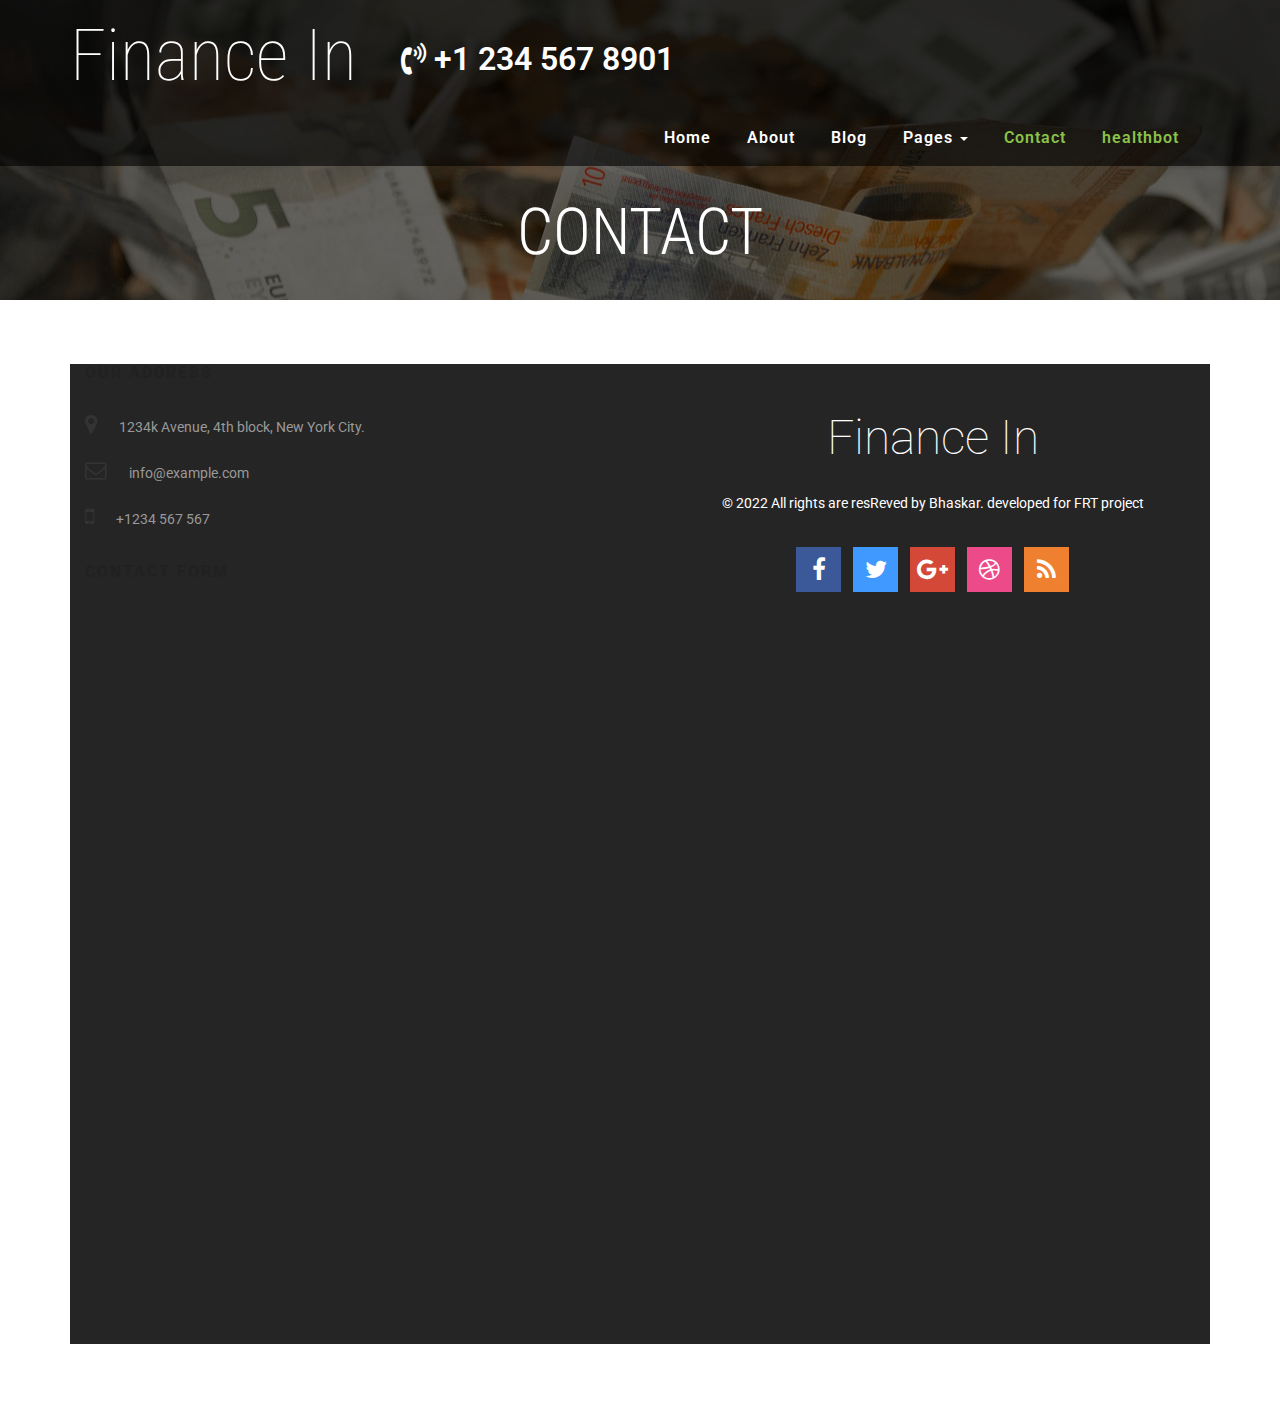
<file: contact.html>
<!DOCTYPE html>
<html lang="en">
<head>
<title>Finance In a Banking Category Bootstrap Responsive Website Template | Contact :: FRT project</title>
<meta name="viewport" content="width=device-width, initial-scale=1">
<meta charset="utf-8">
<meta name="keywords" content="Finance In Responsive web template, Bootstrap Web Templates, Flat Web Templates, Android Compatible web template, 
Smartphone Compatible web template, free webdesigns for Nokia, Samsung, LG, SonyEricsson, Motorola web design" />
<script type="application/x-javascript"> addEventListener("load", function() { setTimeout(hideURLbar, 0); }, false); function hideURLbar(){ window.scrollTo(0,1); } </script>
<!-- bootstrap-css -->
<link href="css/bootstrap.css" rel="stylesheet" type="text/css" media="all" />
<!--// bootstrap-css -->
<!-- css -->
<link rel="stylesheet" href="css/style.css" type="text/css" media="all" />
<!--// css -->
<!-- font-awesome icons -->
<link href="css/font-awesome.css" rel="stylesheet"> 
<!-- //font-awesome icons -->
<!-- font -->
<link href="//fonts.googleapis.com/css?family=Roboto+Condensed:300,300i,400,400i,700,700i" rel="stylesheet">
<link href="//fonts.googleapis.com/css?family=Roboto:100,100i,300,300i,400,400i,500,500i,700,700i,900,900i" rel="stylesheet">
<!-- //font -->
<script src="js/jquery-1.11.1.min.js"></script>
<script src="js/bootstrap.js"></script>
<script type="text/javascript">
	jQuery(document).ready(function($) {
		$(".scroll").click(function(event){		
			event.preventDefault();
			$('html,body').animate({scrollTop:$(this.hash).offset().top},1000);
		});
	});
</script> 
<!--[if lt IE 9]>
  <script src="https://oss.maxcdn.com/libs/html5shiv/3.7.0/html5shiv.js"></script>
<![endif]-->
</head>
<body>
	<!-- banner -->
	<div class="banner">
		<div class="header">
			<div class="container">
				<div class="header-left">
					<div class="w3layouts-logo">
						<h1>
							<a href="index.html">Finance In</a>
						</h1>
					</div>
					<div class="agileinfo-phone">
						<p><i class="fa fa-volume-control-phone" aria-hidden="true"></i> +1 234 567 8901</p>
					</div>
					<div class="clearfix"> </div>
				</div>
				<div class="top-nav">
						<nav class="navbar navbar-default">
								<div class="navbar-header">
									<button type="button" class="navbar-toggle collapsed" data-toggle="collapse" data-target="#bs-example-navbar-collapse-1">
										<span class="sr-only">Toggle navigation</span>
										<span class="icon-bar"></span>
										<span class="icon-bar"></span>
										<span class="icon-bar"></span>
									</button>
								</div>
							<!-- Collect the nav links, forms, and other content for toggling -->
							<div class="collapse navbar-collapse" id="bs-example-navbar-collapse-1">
								<ul class="nav navbar-nav">
									<li><a href="index.html">Home</a></li>
									<li><a href="about.html">About</a></li>
									<li><a href="blog.html">Blog</a></li>
									<li class="dropdown">
										<a href="codes.html" class="dropdown-toggle" data-hover="Pages" data-toggle="dropdown">Pages <b class="caret"></b></a>
										<ul class="dropdown-menu">
											<li><a href="icons.html">Icons</a></li>
											<li><a href="codes.html">Short Codes</a></li>
										</ul>
									</li>
									<li><a class="active" href="contact.html">Contact</a></li>
								</li>
								<li><a class="active" href="healthbot.html">healthbot</a></li>
								</ul>	
								<div class="clearfix"> </div>
							</div>	
						</nav>		
				</div>
				<div class="clearfix"> </div>
			</div>
		</div>
		<div class="wthree-banner-info">
			<div class="container">
				<h2>Contact</h2>
			</div>
		</div>
	</div>
	<!-- //banner -->
	<!-- contact -->
	<div class="contact" id="mail">
		<div class="container">
			<div class="agile-contact-grids">
				<div class="col-md-6 agile-contact-left">
					<div class="address-grid">
						<h4>Our Address</h4>
						<ul class="w3_address">
							<li><i class="fa fa-map-marker" aria-hidden="true"></i>1234k Avenue, 4th block, <span>New York City.</span></li>
							<li><i class="fa fa-envelope-o" aria-hidden="true"></i><a href="mailto:info@example.com">info@example.com</a></li>
							<li><i class="fa fa-mobile" aria-hidden="true"></i>+1234 567 567</li>
						</ul>
					</div>
					<div class="contact-form">
						<h4>Contact Form</h4>
						
			</div>
		</div>
	</div>
	<!-- //contact -->
	<!-- footer -->
	<div class="footer">
		<div class="container">
			<h3><a href="index.html">Finance In</a></h3>
			<p>© 2022 All rights are resReved by Bhaskar. developed for FRT project</a></p>
			<div class="social-icons">
				<ul>
					<li><a href="#" class="fa fa-facebook icon icon-border facebook"> </a></li>
					<li><a href="#" class="fa fa-twitter icon icon-border twitter"> </a></li>
					<li><a href="#" class="fa fa-google-plus icon icon-border googleplus"> </a></li>
					<li><a href="#" class="fa fa-dribbble icon icon-border dribbble"> </a></li>
					<li><a href="#" class="fa fa-rss icon icon-border rss"> </a></li>
				</ul>
			</div>
		</div>
		<iframe src="https://docs.google.com/forms/d/e/1FAIpQLSdlEXCkZWD-KA3vxV3mn_L7_h4NmfisOcCd-PqMi_3RgsPlwQ/viewform?embedded=true" width="640" height="677" frameborder="0" marginheight="0" marginwidth="0" ></iframe>
	</div>
	<!-- //footer -->	
	<script src="js/SmoothScroll.min.js"></script>

	<script type="text/javascript" src="js/move-top.js"></script>
	<script type="text/javascript" src="js/easing.js"></script>
	<!-- here stars scrolling icon -->
	<script type="text/javascript">
		$(document).ready(function() {
			/*
				var defaults = {
				containerID: 'toTop', // fading element id
				containerHoverID: 'toTopHover', // fading element hover id
				scrollSpeed: 1200,
				easingType: 'linear' 
				};
			*/
								
			$().UItoTop({ easingType: 'easeOutQuart' });
								
			});
	</script>
	<!-- //here ends scrolling icon -->
</body>	
</html>
</file>
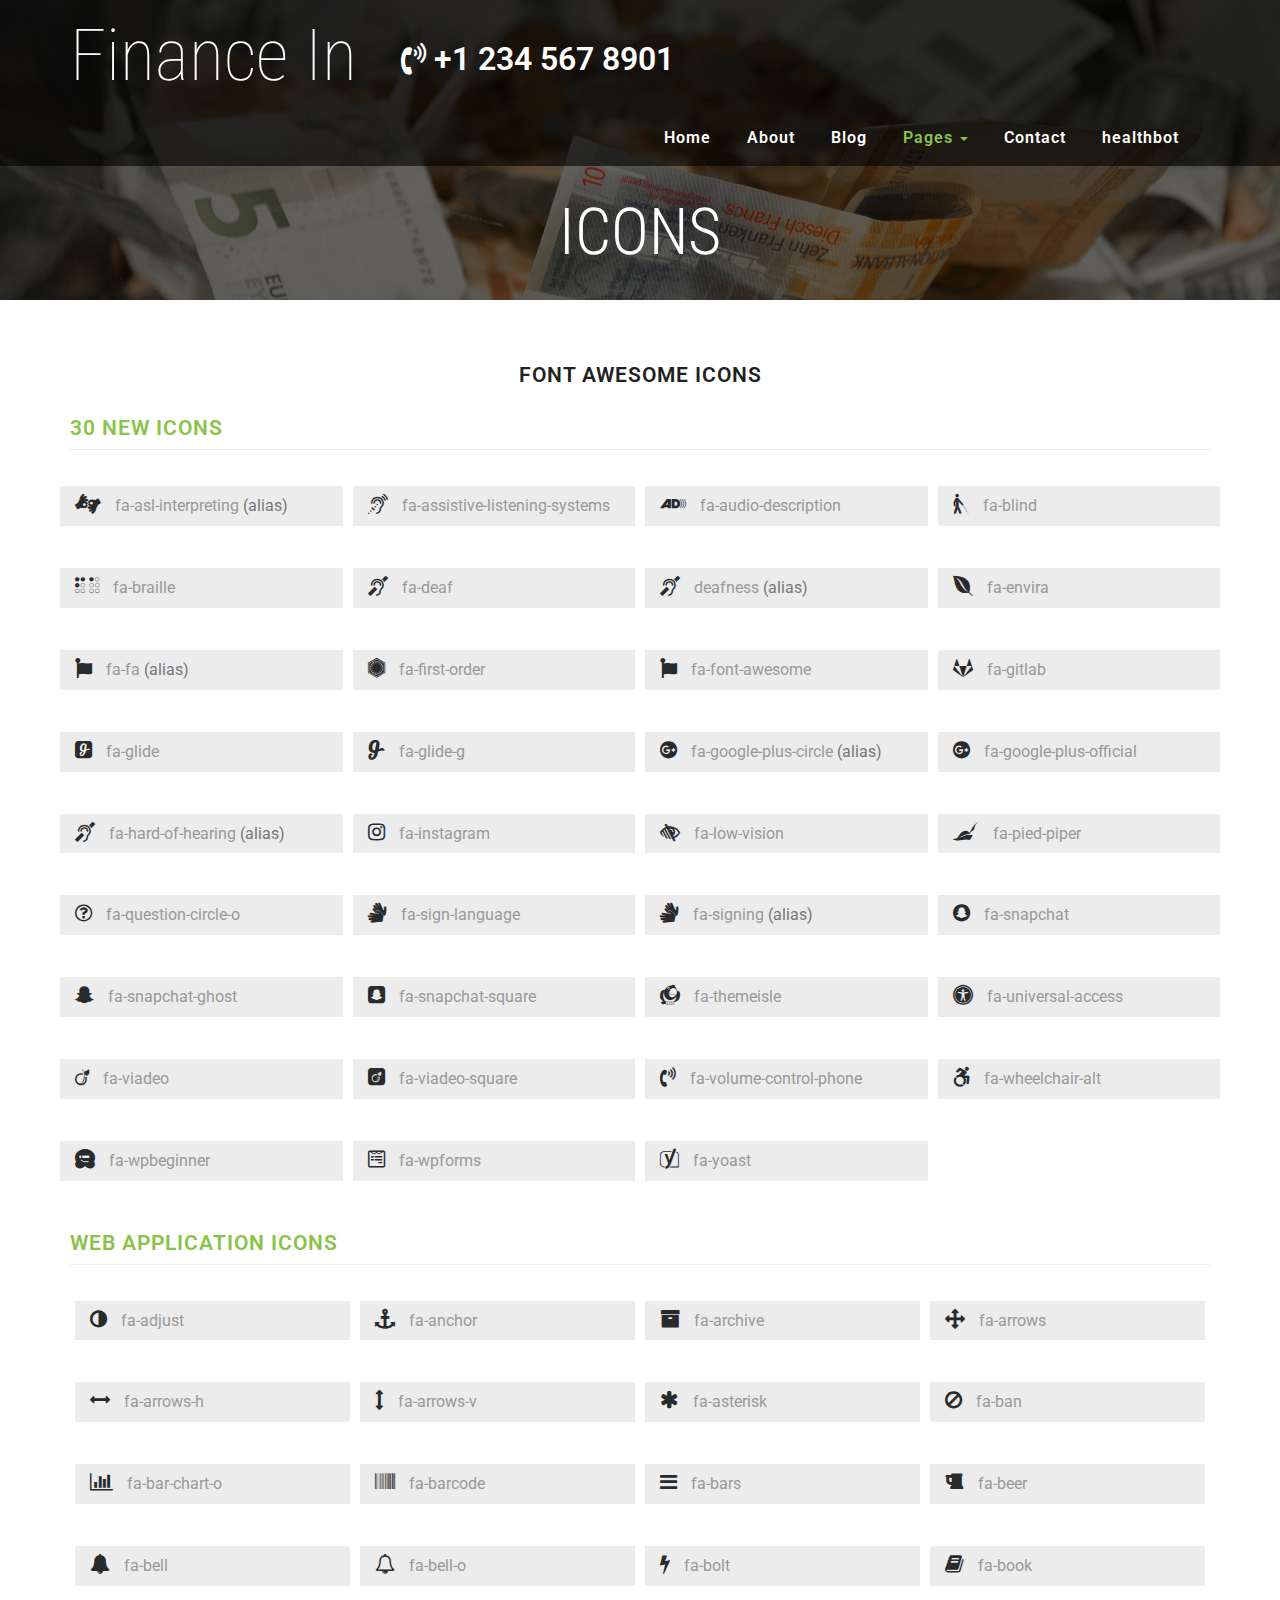
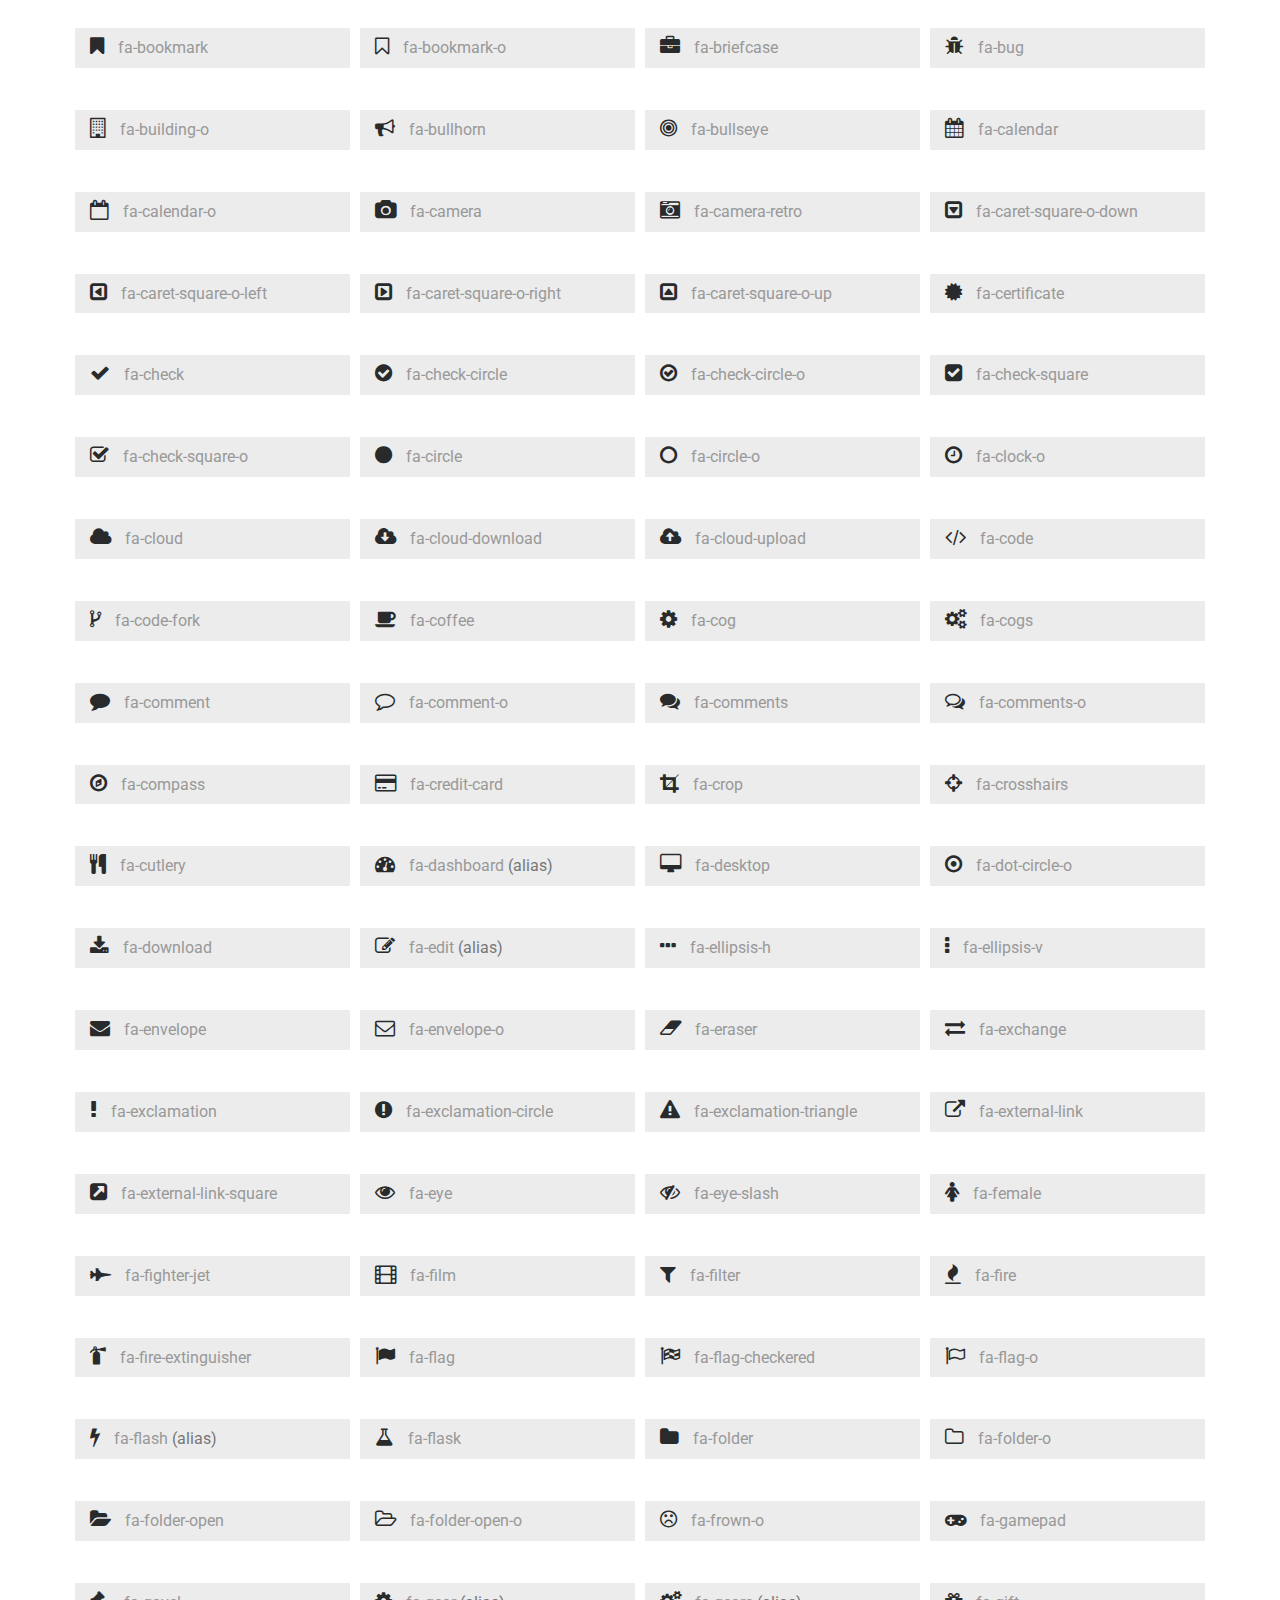
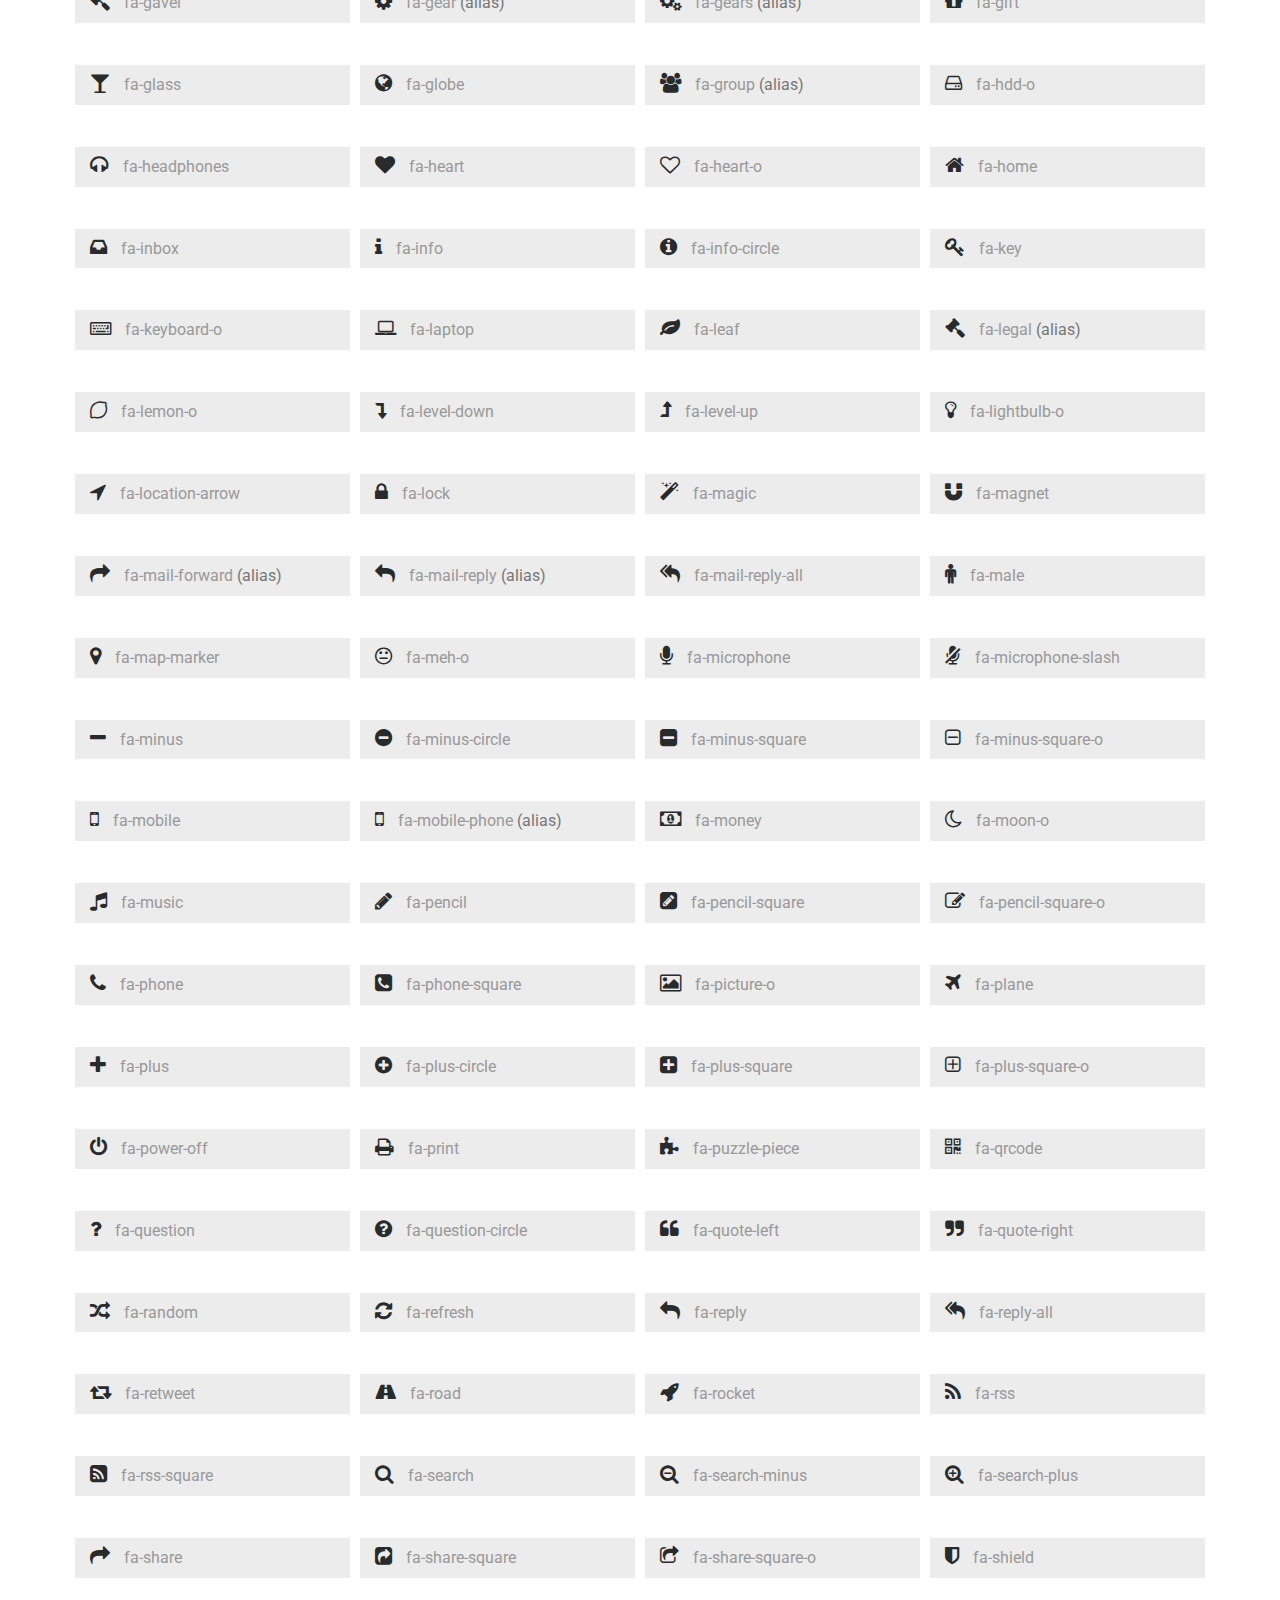
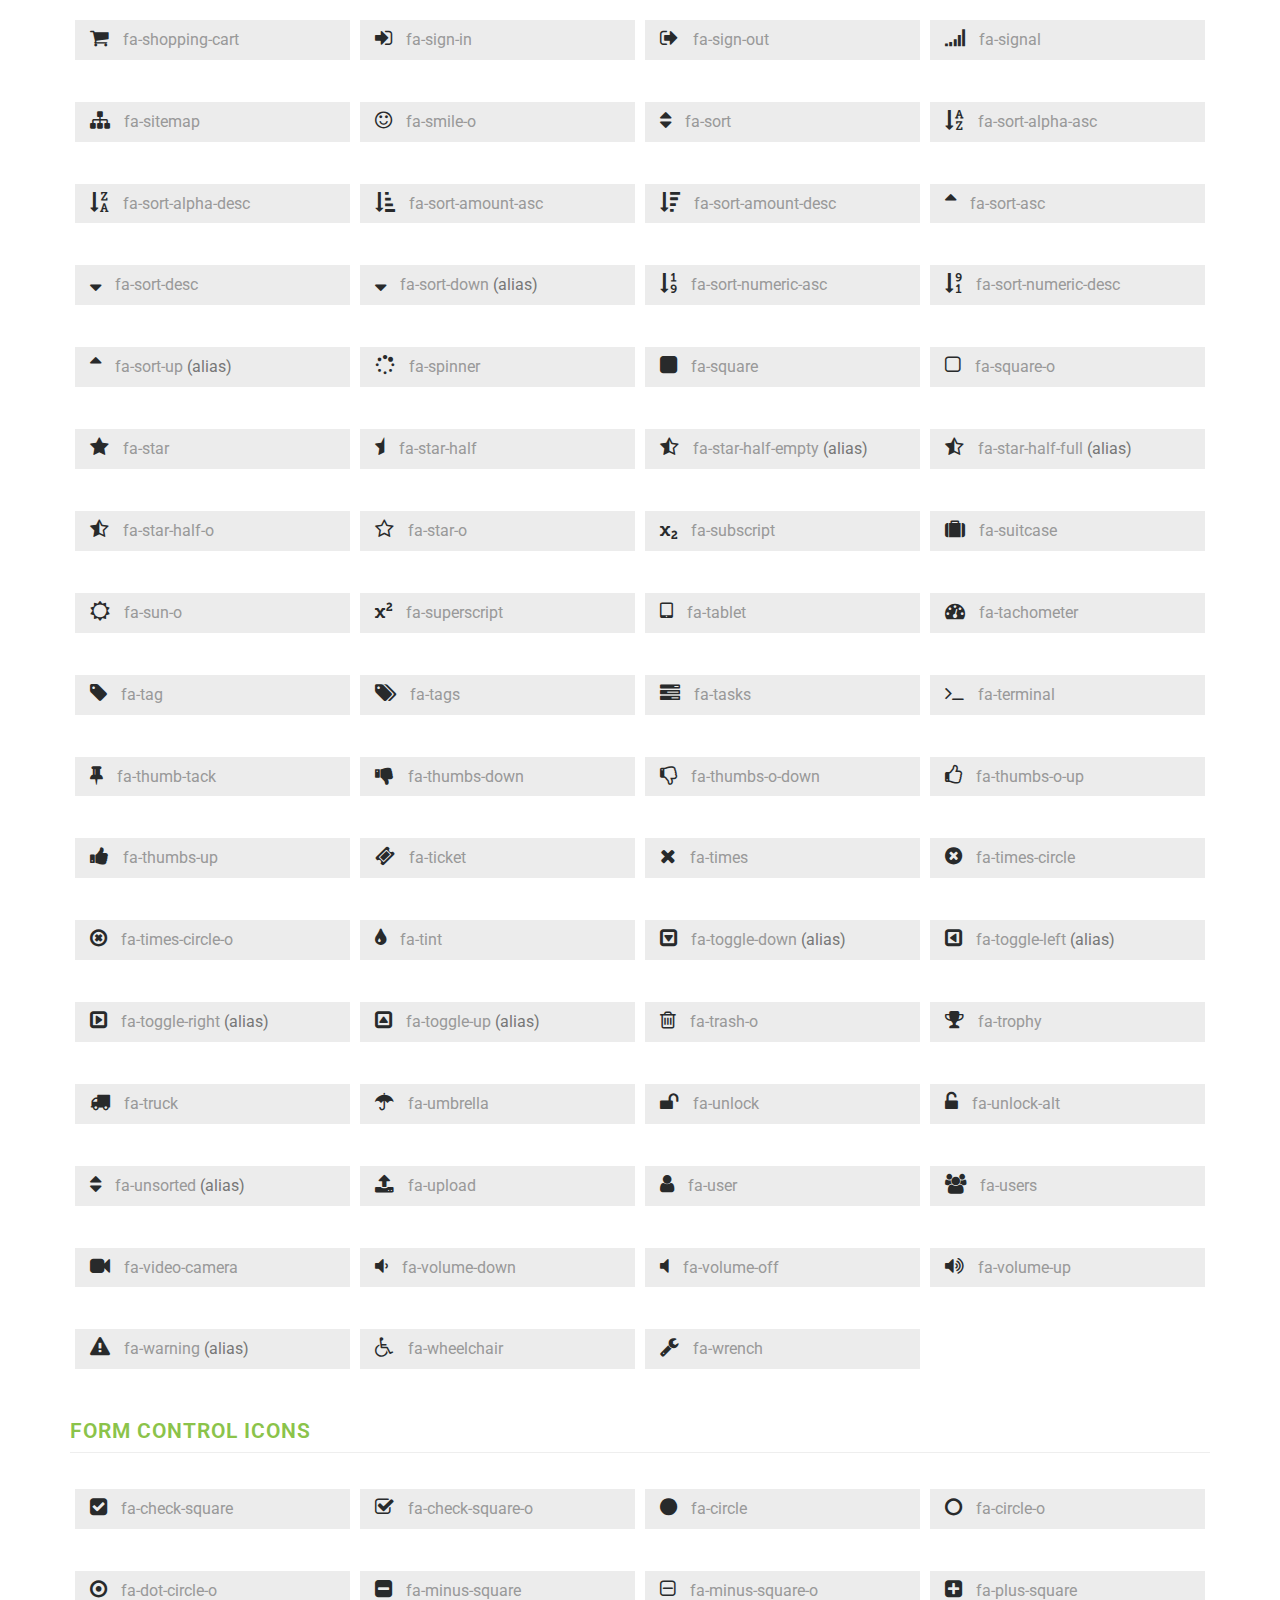
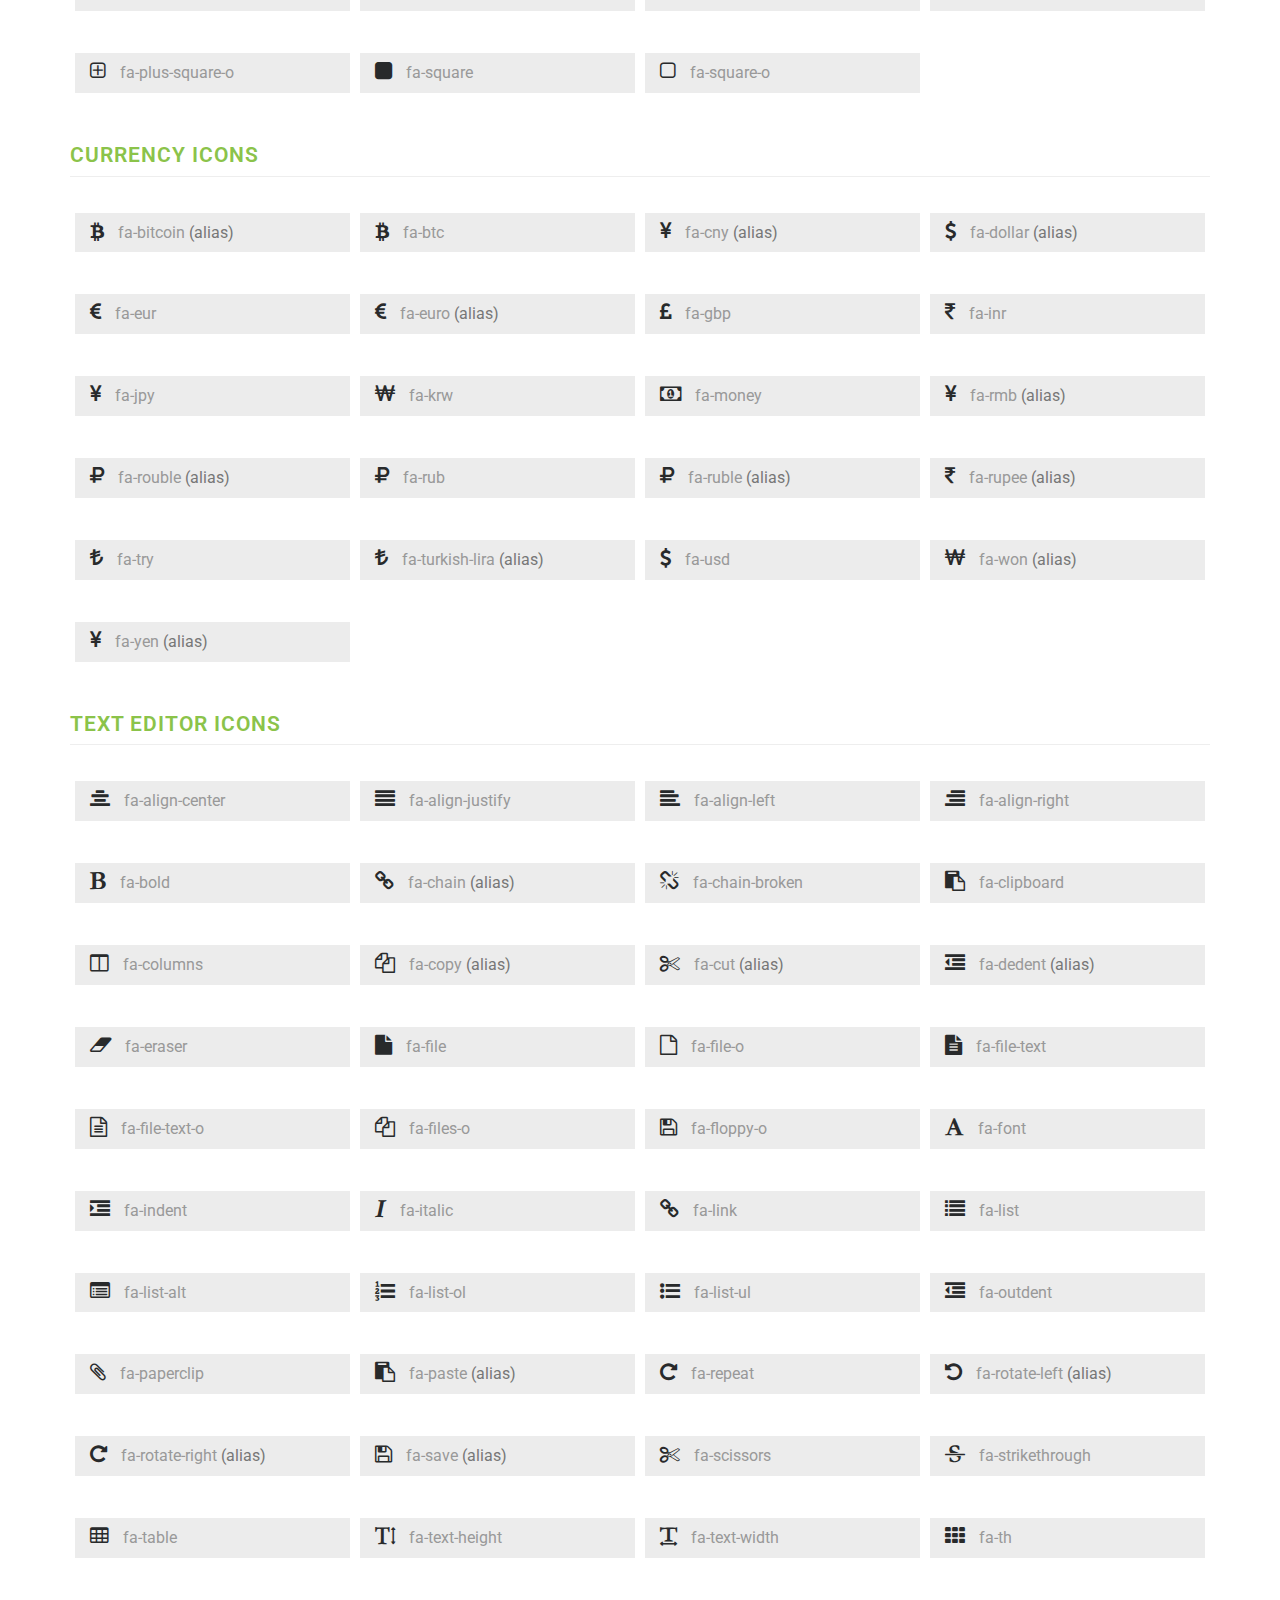
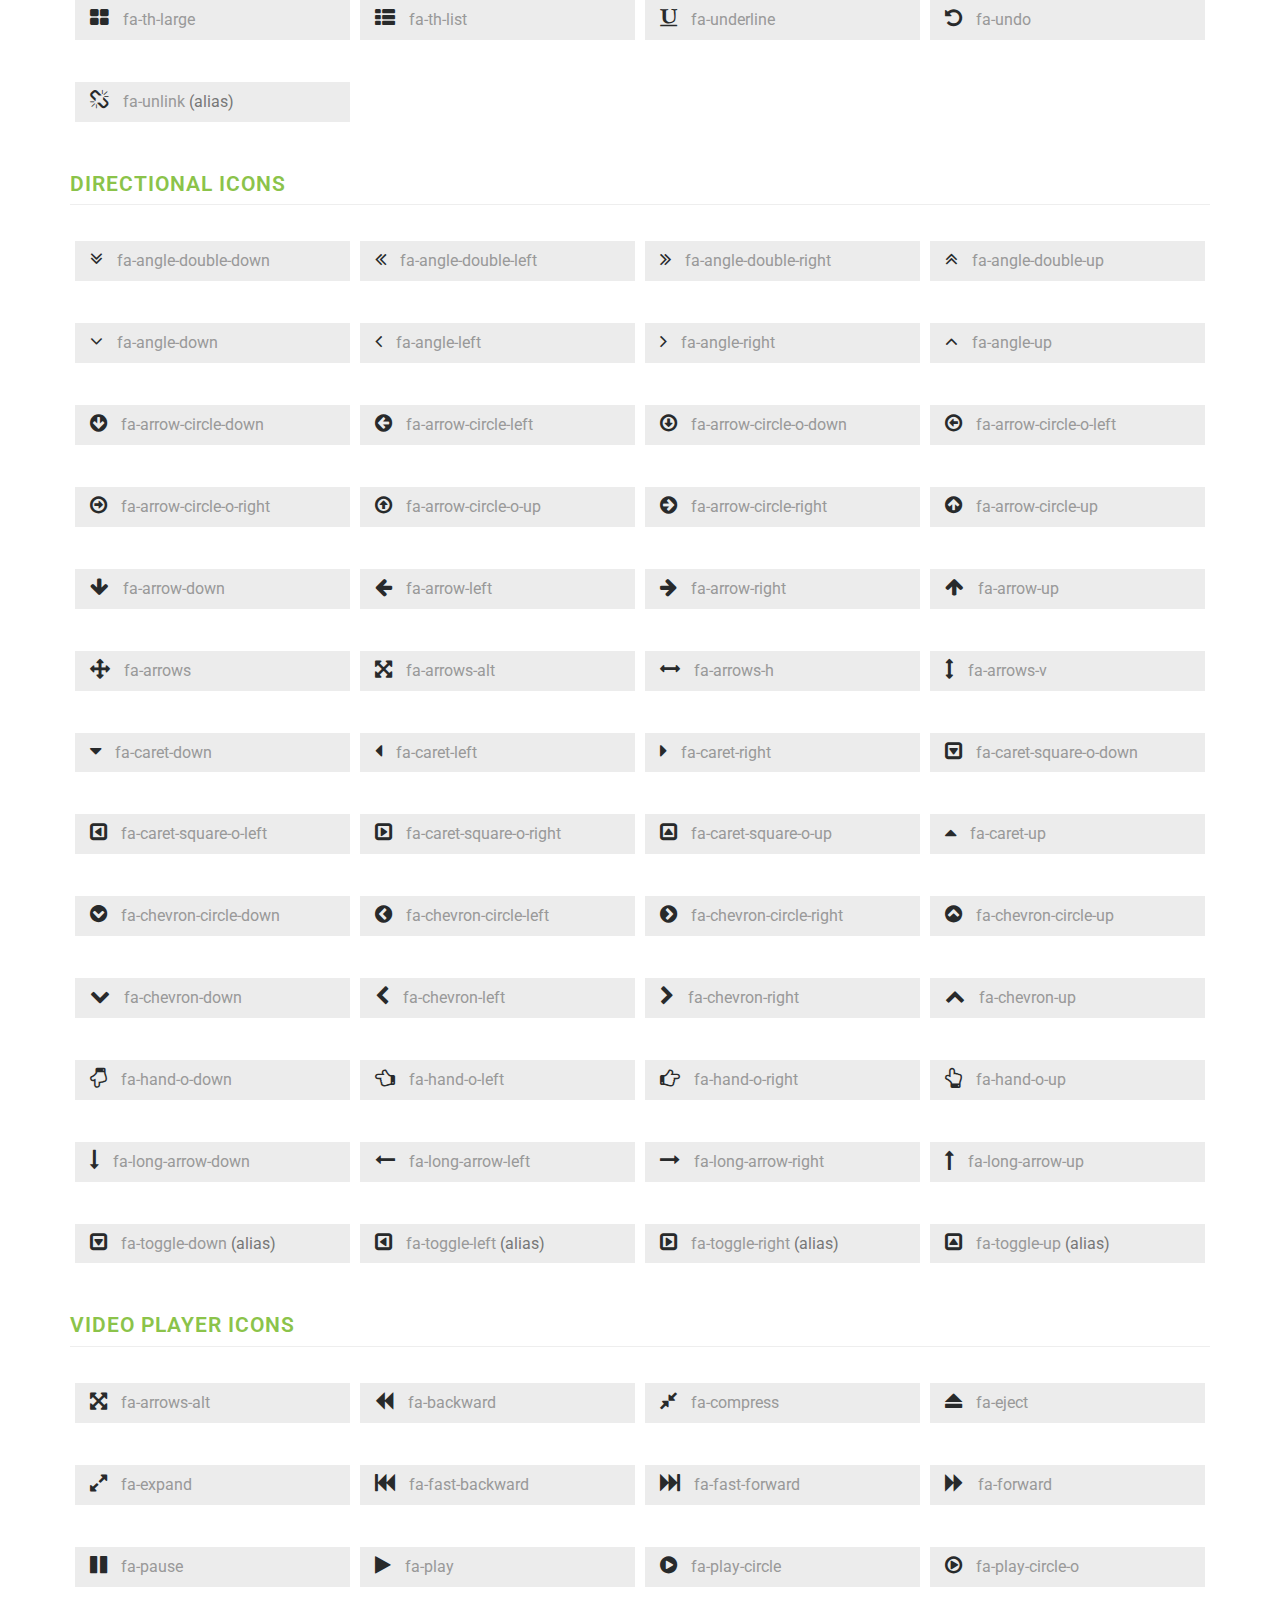
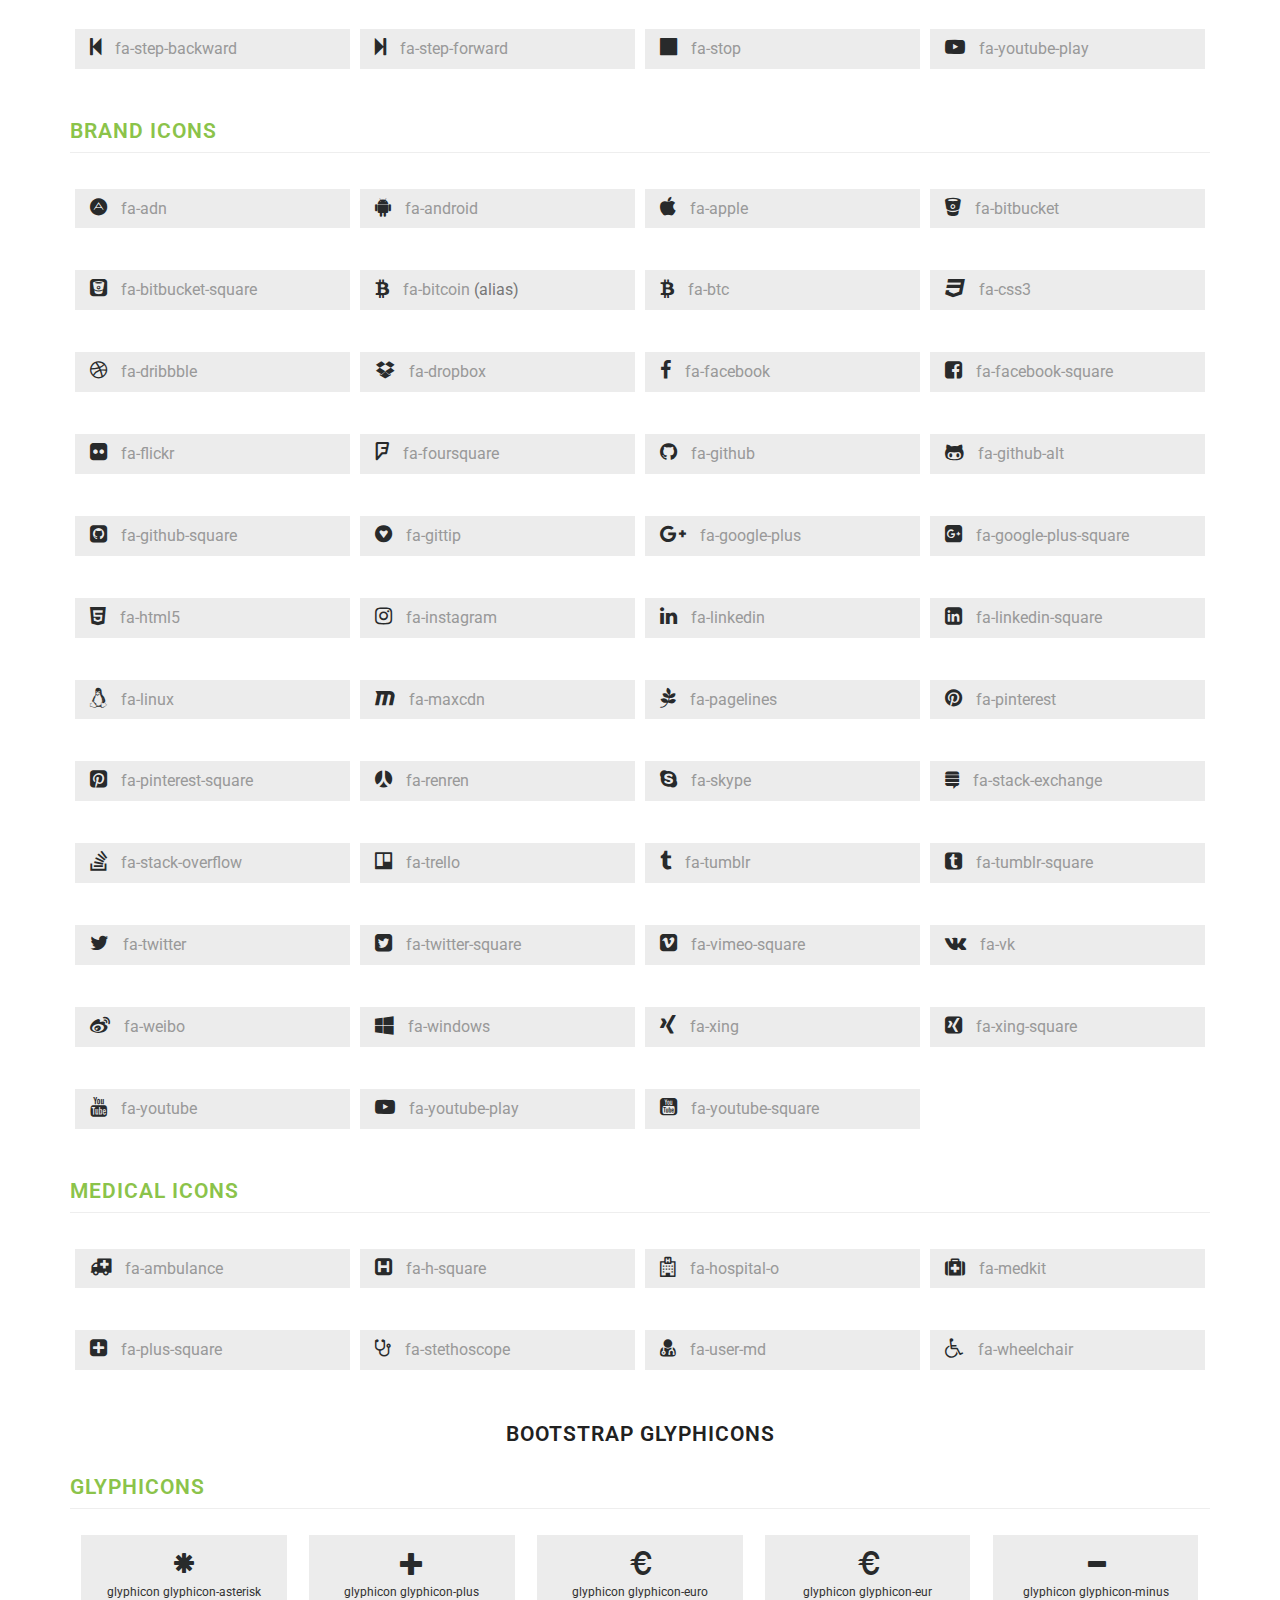
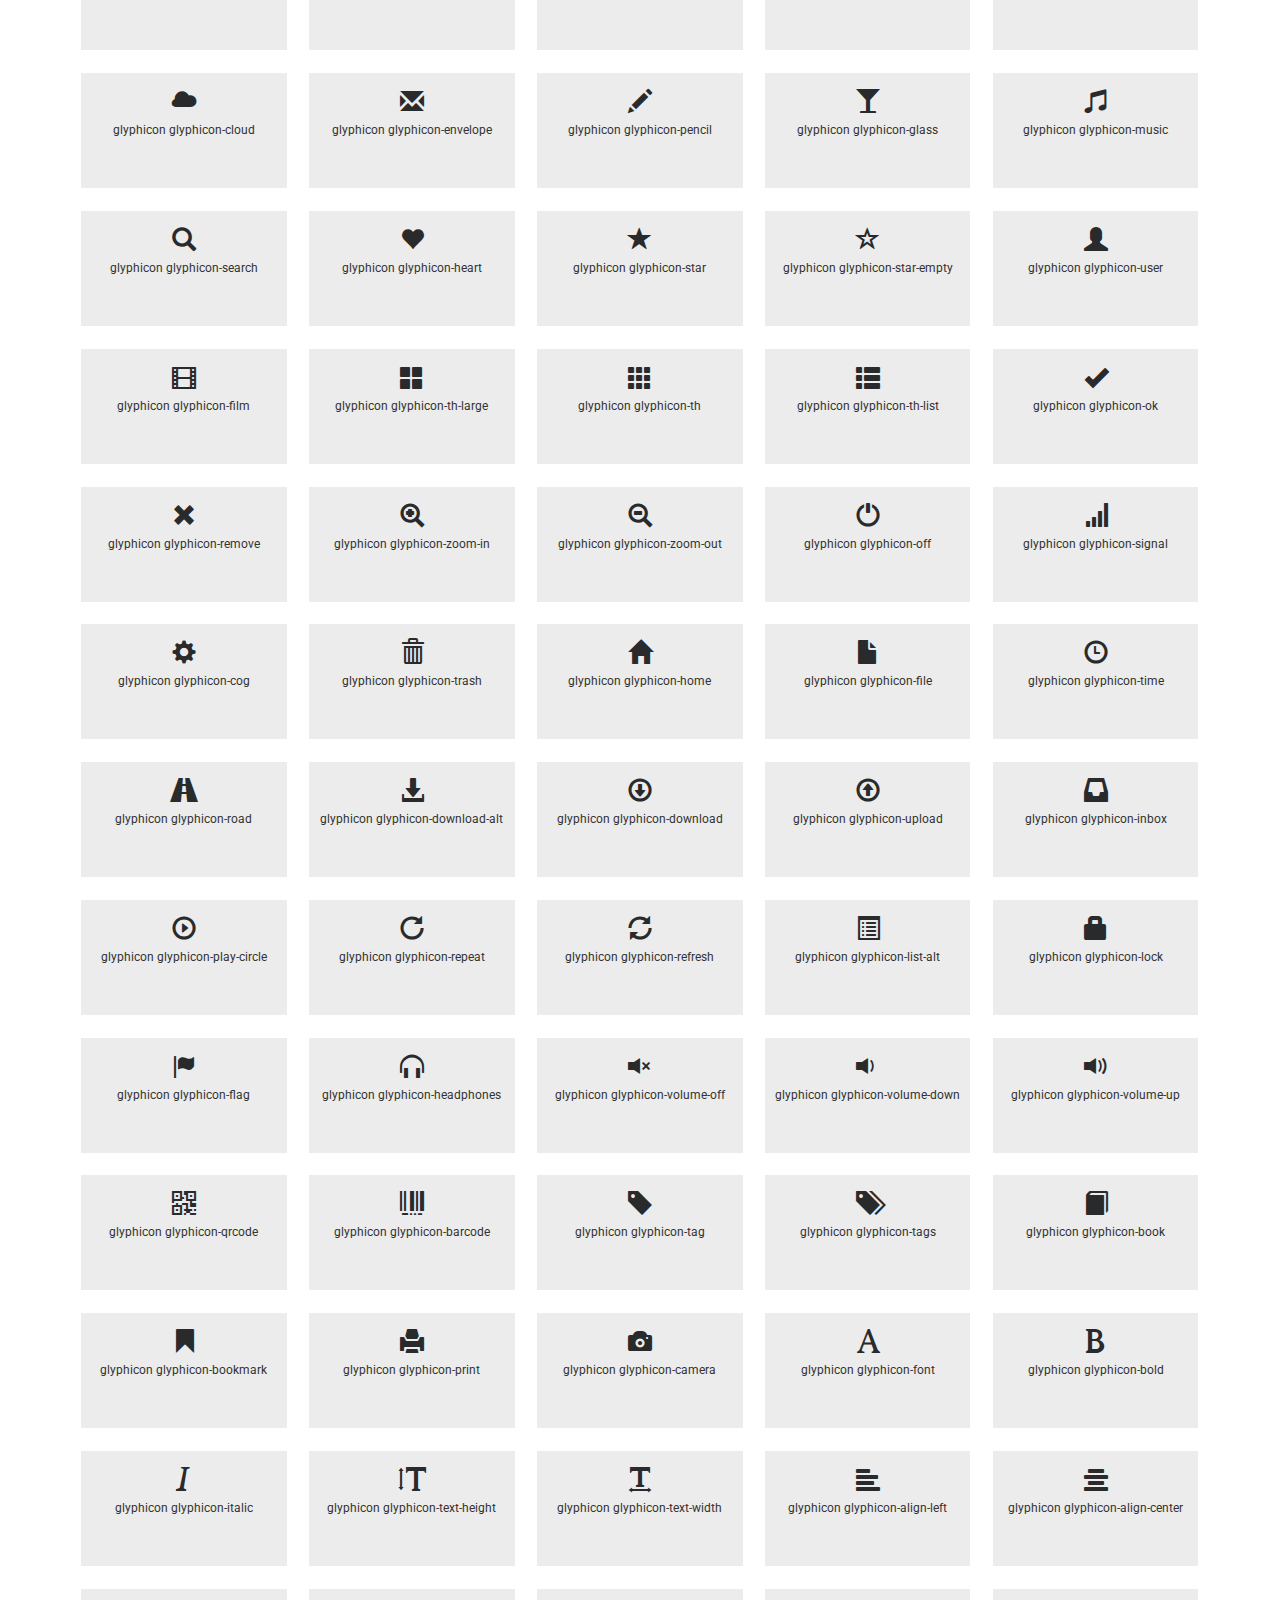
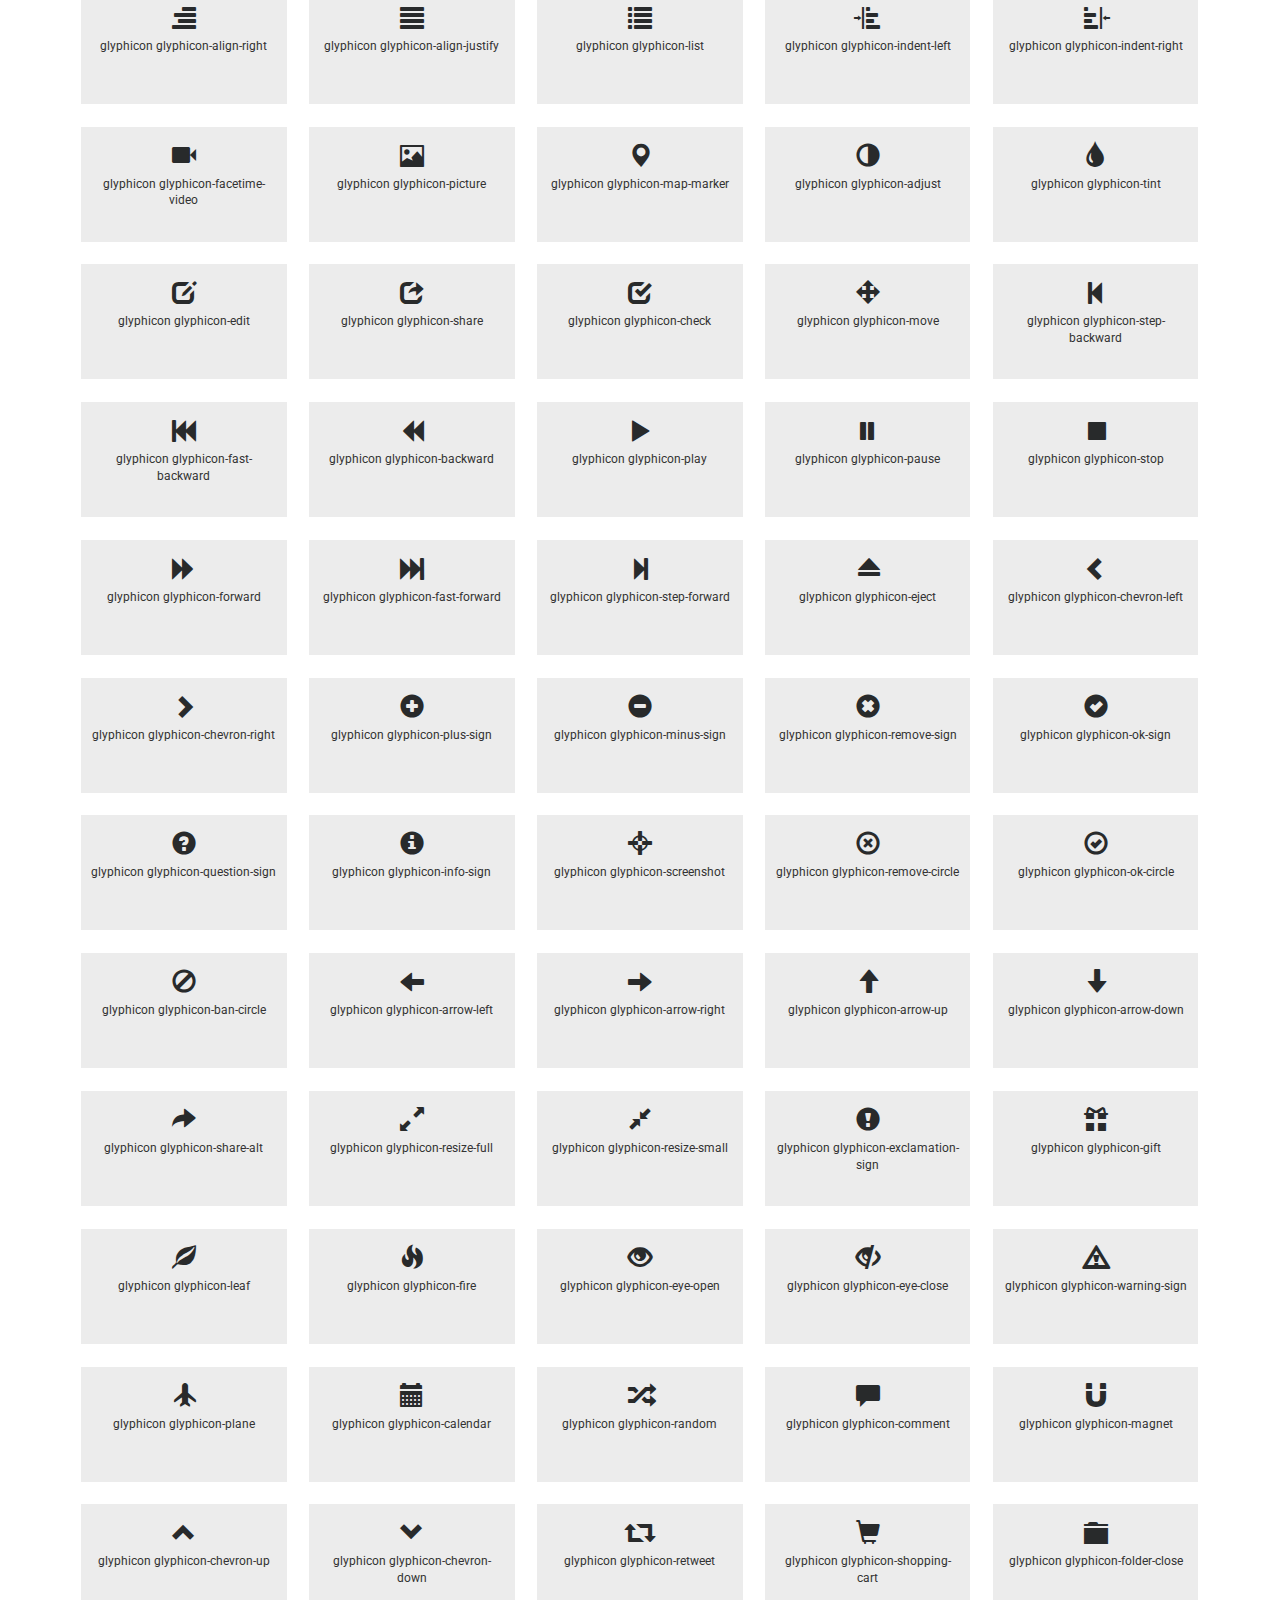
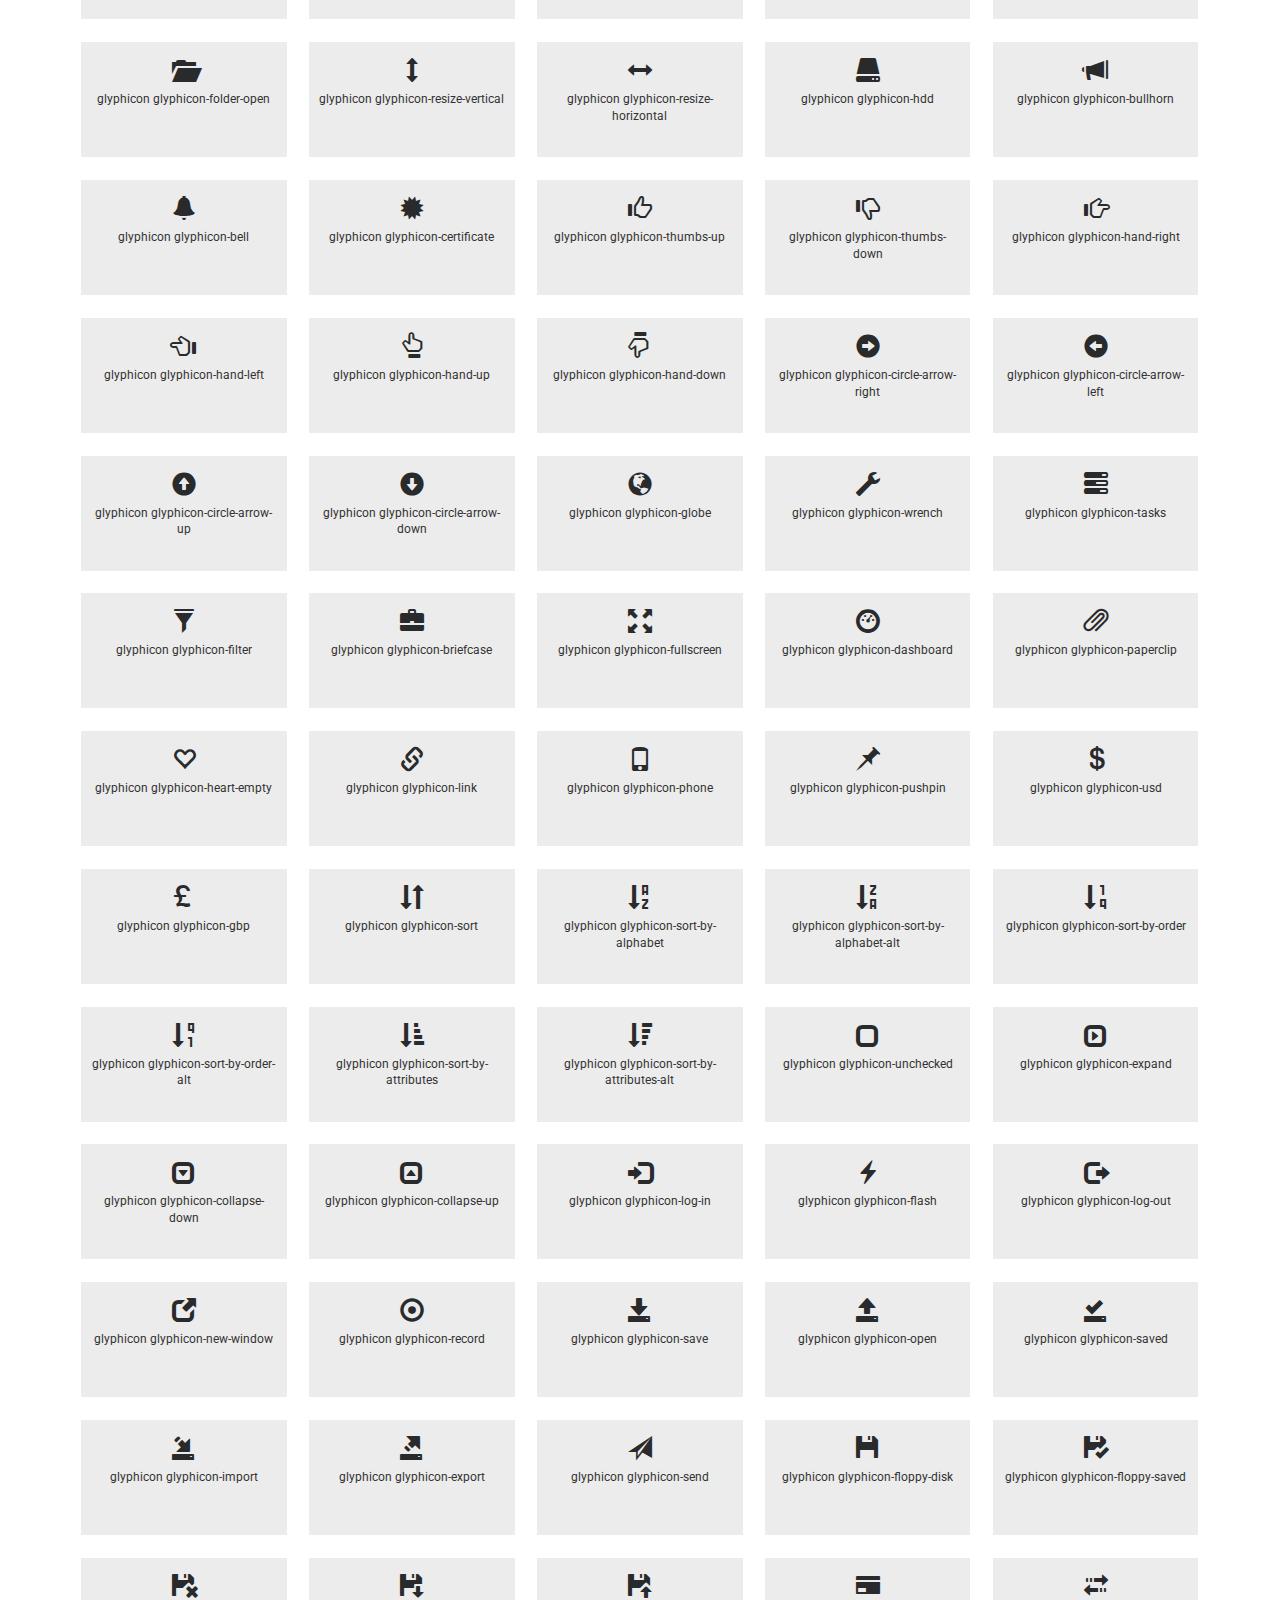
<file: icons.html>
<!DOCTYPE html>
<html lang="en">
<head>
<title>Finance In a Banking Category Bootstrap Responsive Website Template | Icons :: FRT project</title>
<meta name="viewport" content="width=device-width, initial-scale=1">
<meta charset="utf-8">
<meta name="keywords" content="Finance In Responsive web template, Bootstrap Web Templates, Flat Web Templates, Android Compatible web template, 
Smartphone Compatible web template, free webdesigns for Nokia, Samsung, LG, SonyEricsson, Motorola web design" />
<script type="application/x-javascript"> addEventListener("load", function() { setTimeout(hideURLbar, 0); }, false); function hideURLbar(){ window.scrollTo(0,1); } </script>
<!-- bootstrap-css -->
<link href="css/bootstrap.css" rel="stylesheet" type="text/css" media="all" />
<!--// bootstrap-css -->
<!-- css -->
<link rel="stylesheet" href="css/style.css" type="text/css" media="all" />
<!--// css -->
<!-- font-awesome icons -->
<link href="css/font-awesome.css" rel="stylesheet"> 
<!-- //font-awesome icons -->
<!-- font -->
<link href="//fonts.googleapis.com/css?family=Roboto+Condensed:300,300i,400,400i,700,700i" rel="stylesheet">
<link href="//fonts.googleapis.com/css?family=Roboto:100,100i,300,300i,400,400i,500,500i,700,700i,900,900i" rel="stylesheet">
<!-- //font -->
<script src="js/jquery-1.11.1.min.js"></script>
<script src="js/bootstrap.js"></script>
<script type="text/javascript">
	jQuery(document).ready(function($) {
		$(".scroll").click(function(event){		
			event.preventDefault();
			$('html,body').animate({scrollTop:$(this.hash).offset().top},1000);
		});
	});
</script> 
<!--[if lt IE 9]>
  <script src="https://oss.maxcdn.com/libs/html5shiv/3.7.0/html5shiv.js"></script>
<![endif]-->
</head>
<body>
	<!-- banner -->
	<div class="banner">
		<div class="header">
			<div class="container">
				<div class="header-left">
					<div class="w3layouts-logo">
						<h1>
							<a href="index.html">Finance In</a>
						</h1>
					</div>
					<div class="agileinfo-phone">
						<p><i class="fa fa-volume-control-phone" aria-hidden="true"></i> +1 234 567 8901</p>
					</div>
					<div class="clearfix"> </div>
				</div>
				<div class="top-nav">
						<nav class="navbar navbar-default">
								<div class="navbar-header">
									<button type="button" class="navbar-toggle collapsed" data-toggle="collapse" data-target="#bs-example-navbar-collapse-1">
										<span class="sr-only">Toggle navigation</span>
										<span class="icon-bar"></span>
										<span class="icon-bar"></span>
										<span class="icon-bar"></span>
									</button>
								</div>
							<!-- Collect the nav links, forms, and other content for toggling -->
							<div class="collapse navbar-collapse" id="bs-example-navbar-collapse-1">
								<ul class="nav navbar-nav">
									<li><a href="index.html">Home</a></li>
									<li><a href="about.html">About</a></li>
									<li><a href="blog.html">Blog</a></li>
									<li class="dropdown">
										<a href="codes.html" class="dropdown-toggle active" data-hover="Pages" data-toggle="dropdown">Pages <b class="caret"></b></a>
										<ul class="dropdown-menu">
											<li><a href="icons.html">Icons</a></li>
											<li><a href="codes.html">Short Codes</a></li>
										</ul>
									</li>
									<li><a href="contact.html">Contact</a></li>
								</li>
								<li><a href="healthbot.html">healthbot</a></li>
								</ul>	
								<div class="clearfix"> </div>
							</div>	
						</nav>		
				</div>
				<div class="clearfix"> </div>
			</div>
		</div>
		<div class="wthree-banner-info">
			<div class="container">
				<h2>Icons</h2>
			</div>
		</div>
	</div>
	<!-- //banner -->
	<!-- icons -->
	<div class="codes icons main-grid-border">
		<div class="container"> 
			<div class="grid_3 grid_4 w3_agileits_icons_page">
						<div class="icons">
							<h3 class="agileits-icons-title">Font Awesome Icons</h3>
							 <section id="new">
								  <h3 class="page-header page-header icon-subheading">30 New Icons </h3>							  

								  <div class="row fontawesome-icon-list">
									
									
									  <div class="icon-box col-md-3 col-sm-4"><a class="agile-icon" href="#"><i class="fa fa-asl-interpreting" aria-hidden="true"></i> fa-asl-interpreting <span class="text-muted">(alias)</span></a></div>
									
									  <div class="icon-box col-md-3 col-sm-4"><a class="agile-icon" href="#"><i class="fa fa-assistive-listening-systems" aria-hidden="true"></i> fa-assistive-listening-systems</a></div>
									
									  <div class="icon-box col-md-3 col-sm-4"><a class="agile-icon" href="#"><i class="fa fa-audio-description" aria-hidden="true"></i> fa-audio-description</a></div>
									
									  <div class="icon-box col-md-3 col-sm-4"><a class="agile-icon" href="#"><i class="fa fa-blind" aria-hidden="true"></i> fa-blind</a></div>
									
									  <div class="icon-box col-md-3 col-sm-4"><a class="agile-icon" href="#"><i class="fa fa-braille" aria-hidden="true"></i> fa-braille</a></div>
									
									  <div class="icon-box col-md-3 col-sm-4"><a class="agile-icon" href="#"><i class="fa fa-deaf" aria-hidden="true"></i> fa-deaf</a></div>
									
									  <div class="icon-box col-md-3 col-sm-4"><a class="agile-icon" href="#"><i class="fa fa-deafness" aria-hidden="true"></i> deafness <span class="text-muted">(alias)</span></a></div>
									
									  <div class="icon-box col-md-3 col-sm-4"><a class="agile-icon" href="#"><i class="fa fa-envira" aria-hidden="true"></i> fa-envira</a></div>
									
									  <div class="icon-box col-md-3 col-sm-4"><a class="agile-icon" href="#"><i class="fa fa-fa" aria-hidden="true"></i> fa-fa <span class="text-muted">(alias)</span></a></div>
									
									  <div class="icon-box col-md-3 col-sm-4"><a class="agile-icon" href="#"><i class="fa fa-first-order" aria-hidden="true"></i> fa-first-order</a></div>
									
									  <div class="icon-box col-md-3 col-sm-4"><a class="agile-icon" href="#"><i class="fa fa-font-awesome" aria-hidden="true"></i> fa-font-awesome</a></div>
									
									  <div class="icon-box col-md-3 col-sm-4"><a class="agile-icon" href="#"><i class="fa fa-gitlab" aria-hidden="true"></i> fa-gitlab</a></div>
									
									  <div class="icon-box col-md-3 col-sm-4"><a class="agile-icon" href="#"><i class="fa fa-glide" aria-hidden="true"></i> fa-glide</a></div>
									
									  <div class="icon-box col-md-3 col-sm-4"><a class="agile-icon" href="#"><i class="fa fa-glide-g" aria-hidden="true"></i> fa-glide-g</a></div>
									
									  <div class="icon-box col-md-3 col-sm-4"><a class="agile-icon" href="#"><i class="fa fa-google-plus-circle" aria-hidden="true"></i> fa-google-plus-circle <span class="text-muted">(alias)</span></a></div>
									
									  <div class="icon-box col-md-3 col-sm-4"><a class="agile-icon" href="#"><i class="fa fa-google-plus-official" aria-hidden="true"></i> fa-google-plus-official</a></div>
									
									  <div class="icon-box col-md-3 col-sm-4"><a class="agile-icon" href="#"><i class="fa fa-hard-of-hearing" aria-hidden="true"></i> fa-hard-of-hearing <span class="text-muted">(alias)</span></a></div>
									
									  <div class="icon-box col-md-3 col-sm-4"><a class="agile-icon" href="#"><i class="fa fa-instagram" aria-hidden="true"></i> fa-instagram</a></div>
									
									  <div class="icon-box col-md-3 col-sm-4"><a class="agile-icon" href="#"><i class="fa fa-low-vision" aria-hidden="true"></i> fa-low-vision</a></div>
									
									  <div class="icon-box col-md-3 col-sm-4"><a class="agile-icon" href="#"><i class="fa fa-pied-piper" aria-hidden="true"></i> fa-pied-piper</a></div>
									
									  <div class="icon-box col-md-3 col-sm-4"><a class="agile-icon" href="#"><i class="fa fa-question-circle-o" aria-hidden="true"></i> fa-question-circle-o</a></div>
									
									  <div class="icon-box col-md-3 col-sm-4"><a class="agile-icon" href="#"><i class="fa fa-sign-language" aria-hidden="true"></i> fa-sign-language</a></div>
									
									  <div class="icon-box col-md-3 col-sm-4"><a class="agile-icon" href="#"><i class="fa fa-signing" aria-hidden="true"></i> fa-signing <span class="text-muted">(alias)</span></a></div>
									
									  <div class="icon-box col-md-3 col-sm-4"><a class="agile-icon" href="#"><i class="fa fa-snapchat" aria-hidden="true"></i> fa-snapchat</a></div>
									
									  <div class="icon-box col-md-3 col-sm-4"><a class="agile-icon" href="#"><i class="fa fa-snapchat-ghost" aria-hidden="true"></i> fa-snapchat-ghost</a></div>
									
									  <div class="icon-box col-md-3 col-sm-4"><a class="agile-icon" href="#"><i class="fa fa-snapchat-square" aria-hidden="true"></i> fa-snapchat-square</a></div>
									
									  <div class="icon-box col-md-3 col-sm-4"><a class="agile-icon" href="#"><i class="fa fa-themeisle" aria-hidden="true"></i> fa-themeisle</a></div>
									
									  <div class="icon-box col-md-3 col-sm-4"><a class="agile-icon" href="#"><i class="fa fa-universal-access" aria-hidden="true"></i> fa-universal-access</a></div>
									
									  <div class="icon-box col-md-3 col-sm-4"><a class="agile-icon" href="#"><i class="fa fa-viadeo" aria-hidden="true"></i> fa-viadeo</a></div>
									
									  <div class="icon-box col-md-3 col-sm-4"><a class="agile-icon" href="#"><i class="fa fa-viadeo-square" aria-hidden="true"></i> fa-viadeo-square</a></div>
									
									  <div class="icon-box col-md-3 col-sm-4"><a class="agile-icon" href="#"><i class="fa fa-volume-control-phone" aria-hidden="true"></i> fa-volume-control-phone</a></div>
									
									  <div class="icon-box col-md-3 col-sm-4"><a class="agile-icon" href="#"><i class="fa fa-wheelchair-alt" aria-hidden="true"></i> fa-wheelchair-alt</a></div>
									
									  <div class="icon-box col-md-3 col-sm-4"><a class="agile-icon" href="#"><i class="fa fa-wpbeginner" aria-hidden="true"></i> fa-wpbeginner</a></div>
									
									  <div class="icon-box col-md-3 col-sm-4"><a class="agile-icon" href="#"><i class="fa fa-wpforms" aria-hidden="true"></i> fa-wpforms</a></div>
									
									  <div class="icon-box col-md-3 col-sm-4"><a class="agile-icon" href="#"><i class="fa fa-yoast" aria-hidden="true"></i> fa-yoast</a></div>
									
								  </div>

								</section>
							<div class="section group">
									<div class="box"> 
										<div class="title ">
											<h3 class="page-header icon-subheading">Web Application Icons</h3>
										</div>
										<div class="box_content"> 
											<div class="fontawesome-icon-list"> 
												<div class="icon-box col-md-3 col-sm-4"><a class="agile-icon" href="#"><i class="fa fa-adjust"></i> fa-adjust</a></div>
										
												<div class="icon-box col-md-3 col-sm-4"><a class="agile-icon" href="#"><i class="fa fa-anchor"></i> fa-anchor</a></div>
										
												<div class="icon-box col-md-3 col-sm-4"><a class="agile-icon" href="#"><i class="fa fa-archive"></i> fa-archive</a></div>
										
												<div class="icon-box col-md-3 col-sm-4"><a class="agile-icon" href="#"><i class="fa fa-arrows"></i> fa-arrows</a></div>
										
												<div class="icon-box col-md-3 col-sm-4"><a class="agile-icon" href="#"><i class="fa fa-arrows-h"></i> fa-arrows-h</a></div>
										
												<div class="icon-box col-md-3 col-sm-4"><a class="agile-icon" href="#"><i class="fa fa-arrows-v"></i> fa-arrows-v</a></div>
										
												<div class="icon-box col-md-3 col-sm-4"><a class="agile-icon" href="#"><i class="fa fa-asterisk"></i> fa-asterisk</a></div>
										
												<div class="icon-box col-md-3 col-sm-4"><a class="agile-icon" href="#"><i class="fa fa-ban"></i> fa-ban</a></div>
										
												<div class="icon-box col-md-3 col-sm-4"><a class="agile-icon" href="#"><i class="fa fa-bar-chart-o"></i> fa-bar-chart-o</a></div>
										
												<div class="icon-box col-md-3 col-sm-4"><a class="agile-icon" href="#"><i class="fa fa-barcode"></i> fa-barcode</a></div>
										
												<div class="icon-box col-md-3 col-sm-4"><a class="agile-icon" href="#"><i class="fa fa-bars"></i> fa-bars</a></div>
										
												<div class="icon-box col-md-3 col-sm-4"><a class="agile-icon" href="#"><i class="fa fa-beer"></i> fa-beer</a></div>
										
												<div class="icon-box col-md-3 col-sm-4"><a class="agile-icon" href="#"><i class="fa fa-bell"></i> fa-bell</a></div>
										
												<div class="icon-box col-md-3 col-sm-4"><a class="agile-icon" href="#"><i class="fa fa-bell-o"></i> fa-bell-o</a></div>
										
												<div class="icon-box col-md-3 col-sm-4"><a class="agile-icon" href="#"><i class="fa fa-bolt"></i> fa-bolt</a></div>
										
												<div class="icon-box col-md-3 col-sm-4"><a class="agile-icon" href="#"><i class="fa fa-book"></i> fa-book</a></div>
										
												<div class="icon-box col-md-3 col-sm-4"><a class="agile-icon" href="#"><i class="fa fa-bookmark"></i> fa-bookmark</a></div>
										
												<div class="icon-box col-md-3 col-sm-4"><a class="agile-icon" href="#"><i class="fa fa-bookmark-o"></i> fa-bookmark-o</a></div>
										
												<div class="icon-box col-md-3 col-sm-4"><a class="agile-icon" href="#"><i class="fa fa-briefcase"></i> fa-briefcase</a></div>
										
												<div class="icon-box col-md-3 col-sm-4"><a class="agile-icon" href="#"><i class="fa fa-bug"></i> fa-bug</a></div>
										
												<div class="icon-box col-md-3 col-sm-4"><a class="agile-icon" href="#"><i class="fa fa-building-o"></i> fa-building-o</a></div>
										
												<div class="icon-box col-md-3 col-sm-4"><a class="agile-icon" href="#"><i class="fa fa-bullhorn"></i> fa-bullhorn</a></div>
										
												<div class="icon-box col-md-3 col-sm-4"><a class="agile-icon" href="#"><i class="fa fa-bullseye"></i> fa-bullseye</a></div>
										
												<div class="icon-box col-md-3 col-sm-4"><a class="agile-icon" href="#"><i class="fa fa-calendar"></i> fa-calendar</a></div>
										
												<div class="icon-box col-md-3 col-sm-4"><a class="agile-icon" href="#"><i class="fa fa-calendar-o"></i> fa-calendar-o</a></div>
										
												<div class="icon-box col-md-3 col-sm-4"><a class="agile-icon" href="#"><i class="fa fa-camera"></i> fa-camera</a></div>
										
												<div class="icon-box col-md-3 col-sm-4"><a class="agile-icon" href="#"><i class="fa fa-camera-retro"></i> fa-camera-retro</a></div>
										
												<div class="icon-box col-md-3 col-sm-4"><a class="agile-icon" href="#"><i class="fa fa-caret-square-o-down"></i> fa-caret-square-o-down</a></div>
										
												<div class="icon-box col-md-3 col-sm-4"><a class="agile-icon" href="#"><i class="fa fa-caret-square-o-left"></i> fa-caret-square-o-left</a></div>
										
												<div class="icon-box col-md-3 col-sm-4"><a class="agile-icon" href="#"><i class="fa fa-caret-square-o-right"></i> fa-caret-square-o-right</a></div>
										
												<div class="icon-box col-md-3 col-sm-4"><a class="agile-icon" href="#"><i class="fa fa-caret-square-o-up"></i> fa-caret-square-o-up</a></div>
										
												<div class="icon-box col-md-3 col-sm-4"><a class="agile-icon" href="#"><i class="fa fa-certificate"></i> fa-certificate</a></div>
										
												<div class="icon-box col-md-3 col-sm-4"><a class="agile-icon" href="#"><i class="fa fa-check"></i> fa-check</a></div>
										
												<div class="icon-box col-md-3 col-sm-4"><a class="agile-icon" href="#"><i class="fa fa-check-circle"></i> fa-check-circle</a></div>
										
												<div class="icon-box col-md-3 col-sm-4"><a class="agile-icon" href="#"><i class="fa fa-check-circle-o"></i> fa-check-circle-o</a></div>
										
												<div class="icon-box col-md-3 col-sm-4"><a class="agile-icon" href="#"><i class="fa fa-check-square"></i> fa-check-square</a></div>
										
												<div class="icon-box col-md-3 col-sm-4"><a class="agile-icon" href="#"><i class="fa fa-check-square-o"></i> fa-check-square-o</a></div>
										
												<div class="icon-box col-md-3 col-sm-4"><a class="agile-icon" href="#"><i class="fa fa-circle"></i> fa-circle</a></div>
										
												<div class="icon-box col-md-3 col-sm-4"><a class="agile-icon" href="#"><i class="fa fa-circle-o"></i> fa-circle-o</a></div>
										
												<div class="icon-box col-md-3 col-sm-4"><a class="agile-icon" href="#"><i class="fa fa-clock-o"></i> fa-clock-o</a></div>
										
												<div class="icon-box col-md-3 col-sm-4"><a class="agile-icon" href="#"><i class="fa fa-cloud"></i> fa-cloud</a></div>
										
												<div class="icon-box col-md-3 col-sm-4"><a class="agile-icon" href="#"><i class="fa fa-cloud-download"></i> fa-cloud-download</a></div>
										
												<div class="icon-box col-md-3 col-sm-4"><a class="agile-icon" href="#"><i class="fa fa-cloud-upload"></i> fa-cloud-upload</a></div>
										
												<div class="icon-box col-md-3 col-sm-4"><a class="agile-icon" href="#"><i class="fa fa-code"></i> fa-code</a></div>
										
												<div class="icon-box col-md-3 col-sm-4"><a class="agile-icon" href="#"><i class="fa fa-code-fork"></i> fa-code-fork</a></div>
										
												<div class="icon-box col-md-3 col-sm-4"><a class="agile-icon" href="#"><i class="fa fa-coffee"></i> fa-coffee</a></div>
										
												<div class="icon-box col-md-3 col-sm-4"><a class="agile-icon" href="#"><i class="fa fa-cog"></i> fa-cog</a></div>
										
												<div class="icon-box col-md-3 col-sm-4"><a class="agile-icon" href="#"><i class="fa fa-cogs"></i> fa-cogs</a></div>
										
												<div class="icon-box col-md-3 col-sm-4"><a class="agile-icon" href="#"><i class="fa fa-comment"></i> fa-comment</a></div>
										
												<div class="icon-box col-md-3 col-sm-4"><a class="agile-icon" href="#"><i class="fa fa-comment-o"></i> fa-comment-o</a></div>
										
												<div class="icon-box col-md-3 col-sm-4"><a class="agile-icon" href="#"><i class="fa fa-comments"></i> fa-comments</a></div>
										
												<div class="icon-box col-md-3 col-sm-4"><a class="agile-icon" href="#"><i class="fa fa-comments-o"></i> fa-comments-o</a></div>
										
												<div class="icon-box col-md-3 col-sm-4"><a class="agile-icon" href="#"><i class="fa fa-compass"></i> fa-compass</a></div>
										
												<div class="icon-box col-md-3 col-sm-4"><a class="agile-icon" href="#"><i class="fa fa-credit-card"></i> fa-credit-card</a></div>
										
												<div class="icon-box col-md-3 col-sm-4"><a class="agile-icon" href="#"><i class="fa fa-crop"></i> fa-crop</a></div>
										
												<div class="icon-box col-md-3 col-sm-4"><a class="agile-icon" href="#"><i class="fa fa-crosshairs"></i> fa-crosshairs</a></div>
										
												<div class="icon-box col-md-3 col-sm-4"><a class="agile-icon" href="#"><i class="fa fa-cutlery"></i> fa-cutlery</a></div>
										
												<div class="icon-box col-md-3 col-sm-4"><a class="agile-icon" href="#"><i class="fa fa-dashboard"></i> fa-dashboard <span class="text-muted">(alias)</span></a></div>
										
												<div class="icon-box col-md-3 col-sm-4"><a class="agile-icon" href="#"><i class="fa fa-desktop"></i> fa-desktop</a></div>
										
												<div class="icon-box col-md-3 col-sm-4"><a class="agile-icon" href="#"><i class="fa fa-dot-circle-o"></i> fa-dot-circle-o</a></div>
										
												<div class="icon-box col-md-3 col-sm-4"><a class="agile-icon" href="#"><i class="fa fa-download"></i> fa-download</a></div>
										
												<div class="icon-box col-md-3 col-sm-4"><a class="agile-icon" href="#"><i class="fa fa-edit"></i> fa-edit <span class="text-muted">(alias)</span></a></div>
										
												<div class="icon-box col-md-3 col-sm-4"><a class="agile-icon" href="#"><i class="fa fa-ellipsis-h"></i> fa-ellipsis-h</a></div>
										
												<div class="icon-box col-md-3 col-sm-4"><a class="agile-icon" href="#"><i class="fa fa-ellipsis-v"></i> fa-ellipsis-v</a></div>
										
												<div class="icon-box col-md-3 col-sm-4"><a class="agile-icon" href="#"><i class="fa fa-envelope"></i> fa-envelope</a></div>
										
												<div class="icon-box col-md-3 col-sm-4"><a class="agile-icon" href="#"><i class="fa fa-envelope-o"></i> fa-envelope-o</a></div>
										
												<div class="icon-box col-md-3 col-sm-4"><a class="agile-icon" href="#"><i class="fa fa-eraser"></i> fa-eraser</a></div>
										
												<div class="icon-box col-md-3 col-sm-4"><a class="agile-icon" href="#"><i class="fa fa-exchange"></i> fa-exchange</a></div>
										
												<div class="icon-box col-md-3 col-sm-4"><a class="agile-icon" href="#"><i class="fa fa-exclamation"></i> fa-exclamation</a></div>
										
												<div class="icon-box col-md-3 col-sm-4"><a class="agile-icon" href="#"><i class="fa fa-exclamation-circle"></i> fa-exclamation-circle</a></div>
										
												<div class="icon-box col-md-3 col-sm-4"><a class="agile-icon" href="#"><i class="fa fa-exclamation-triangle"></i> fa-exclamation-triangle</a></div>
										
												<div class="icon-box col-md-3 col-sm-4"><a class="agile-icon" href="#"><i class="fa fa-external-link"></i> fa-external-link</a></div>
										
												<div class="icon-box col-md-3 col-sm-4"><a class="agile-icon" href="#"><i class="fa fa-external-link-square"></i> fa-external-link-square</a></div>
										
												<div class="icon-box col-md-3 col-sm-4"><a class="agile-icon" href="#"><i class="fa fa-eye"></i> fa-eye</a></div>
										
												<div class="icon-box col-md-3 col-sm-4"><a class="agile-icon" href="#"><i class="fa fa-eye-slash"></i> fa-eye-slash</a></div>
										
												<div class="icon-box col-md-3 col-sm-4"><a class="agile-icon" href="#"><i class="fa fa-female"></i> fa-female</a></div>
										
												<div class="icon-box col-md-3 col-sm-4"><a class="agile-icon" href="#"><i class="fa fa-fighter-jet"></i> fa-fighter-jet</a></div>
										
												<div class="icon-box col-md-3 col-sm-4"><a class="agile-icon" href="#"><i class="fa fa-film"></i> fa-film</a></div>
										
												<div class="icon-box col-md-3 col-sm-4"><a class="agile-icon" href="#"><i class="fa fa-filter"></i> fa-filter</a></div>
										
												<div class="icon-box col-md-3 col-sm-4"><a class="agile-icon" href="#"><i class="fa fa-fire"></i> fa-fire</a></div>
										
												<div class="icon-box col-md-3 col-sm-4"><a class="agile-icon" href="#"><i class="fa fa-fire-extinguisher"></i> fa-fire-extinguisher</a></div>
										
												<div class="icon-box col-md-3 col-sm-4"><a class="agile-icon" href="#"><i class="fa fa-flag"></i> fa-flag</a></div>
										
												<div class="icon-box col-md-3 col-sm-4"><a class="agile-icon" href="#"><i class="fa fa-flag-checkered"></i> fa-flag-checkered</a></div>
										
												<div class="icon-box col-md-3 col-sm-4"><a class="agile-icon" href="#"><i class="fa fa-flag-o"></i> fa-flag-o</a></div>
										
												<div class="icon-box col-md-3 col-sm-4"><a class="agile-icon" href="#"><i class="fa fa-flash"></i> fa-flash <span class="text-muted">(alias)</span></a></div>
										
												<div class="icon-box col-md-3 col-sm-4"><a class="agile-icon" href="#"><i class="fa fa-flask"></i> fa-flask</a></div>
										
												<div class="icon-box col-md-3 col-sm-4"><a class="agile-icon" href="#"><i class="fa fa-folder"></i> fa-folder</a></div>
										
												<div class="icon-box col-md-3 col-sm-4"><a class="agile-icon" href="#"><i class="fa fa-folder-o"></i> fa-folder-o</a></div>
										
												<div class="icon-box col-md-3 col-sm-4"><a class="agile-icon" href="#"><i class="fa fa-folder-open"></i> fa-folder-open</a></div>
										
												<div class="icon-box col-md-3 col-sm-4"><a class="agile-icon" href="#"><i class="fa fa-folder-open-o"></i> fa-folder-open-o</a></div>
										
												<div class="icon-box col-md-3 col-sm-4"><a class="agile-icon" href="#"><i class="fa fa-frown-o"></i> fa-frown-o</a></div>
										
												<div class="icon-box col-md-3 col-sm-4"><a class="agile-icon" href="#"><i class="fa fa-gamepad"></i> fa-gamepad</a></div>
										
												<div class="icon-box col-md-3 col-sm-4"><a class="agile-icon" href="#"><i class="fa fa-gavel"></i> fa-gavel</a></div>
										
												<div class="icon-box col-md-3 col-sm-4"><a class="agile-icon" href="#"><i class="fa fa-gear"></i> fa-gear <span class="text-muted">(alias)</span></a></div>
										
												<div class="icon-box col-md-3 col-sm-4"><a class="agile-icon" href="#"><i class="fa fa-gears"></i> fa-gears <span class="text-muted">(alias)</span></a></div>
										
												<div class="icon-box col-md-3 col-sm-4"><a class="agile-icon" href="#"><i class="fa fa-gift"></i> fa-gift</a></div>
										
												<div class="icon-box col-md-3 col-sm-4"><a class="agile-icon" href="#"><i class="fa fa-glass"></i> fa-glass</a></div>
										
												<div class="icon-box col-md-3 col-sm-4"><a class="agile-icon" href="#"><i class="fa fa-globe"></i> fa-globe</a></div>
										
												<div class="icon-box col-md-3 col-sm-4"><a class="agile-icon" href="#"><i class="fa fa-group"></i> fa-group <span class="text-muted">(alias)</span></a></div>
										
												<div class="icon-box col-md-3 col-sm-4"><a class="agile-icon" href="#"><i class="fa fa-hdd-o"></i> fa-hdd-o</a></div>
										
												<div class="icon-box col-md-3 col-sm-4"><a class="agile-icon" href="#"><i class="fa fa-headphones"></i> fa-headphones</a></div>
										
												<div class="icon-box col-md-3 col-sm-4"><a class="agile-icon" href="#"><i class="fa fa-heart"></i> fa-heart</a></div>
										
												<div class="icon-box col-md-3 col-sm-4"><a class="agile-icon" href="#"><i class="fa fa-heart-o"></i> fa-heart-o</a></div>
										
												<div class="icon-box col-md-3 col-sm-4"><a class="agile-icon" href="#"><i class="fa fa-home"></i> fa-home</a></div>
										
												<div class="icon-box col-md-3 col-sm-4"><a class="agile-icon" href="#"><i class="fa fa-inbox"></i> fa-inbox</a></div>
										
												<div class="icon-box col-md-3 col-sm-4"><a class="agile-icon" href="#"><i class="fa fa-info"></i> fa-info</a></div>
										
												<div class="icon-box col-md-3 col-sm-4"><a class="agile-icon" href="#info-circle"><i class="fa fa-info-circle"></i> fa-info-circle</a></div>
										
												<div class="icon-box col-md-3 col-sm-4"><a class="agile-icon" href="#key"><i class="fa fa-key"></i> fa-key</a></div>
										
												<div class="icon-box col-md-3 col-sm-4"><a class="agile-icon" href="#keyboard-o"><i class="fa fa-keyboard-o"></i> fa-keyboard-o</a></div>
										
												<div class="icon-box col-md-3 col-sm-4"><a class="agile-icon" href="#laptop"><i class="fa fa-laptop"></i> fa-laptop</a></div>
										
												<div class="icon-box col-md-3 col-sm-4"><a class="agile-icon" href="#leaf"><i class="fa fa-leaf"></i> fa-leaf</a></div>
										
												<div class="icon-box col-md-3 col-sm-4"><a class="agile-icon" href="#gavel"><i class="fa fa-legal"></i> fa-legal <span class="text-muted">(alias)</span></a></div>
										
												<div class="icon-box col-md-3 col-sm-4"><a class="agile-icon" href="#lemon-o"><i class="fa fa-lemon-o"></i> fa-lemon-o</a></div>
										
												<div class="icon-box col-md-3 col-sm-4"><a class="agile-icon" href="#level-down"><i class="fa fa-level-down"></i> fa-level-down</a></div>
										
												<div class="icon-box col-md-3 col-sm-4"><a class="agile-icon" href="#level-up"><i class="fa fa-level-up"></i> fa-level-up</a></div>
										
												<div class="icon-box col-md-3 col-sm-4"><a class="agile-icon" href="#lightbulb-o"><i class="fa fa-lightbulb-o"></i> fa-lightbulb-o</a></div>
										
												<div class="icon-box col-md-3 col-sm-4"><a class="agile-icon" href="#location-arrow"><i class="fa fa-location-arrow"></i> fa-location-arrow</a></div>
										
												<div class="icon-box col-md-3 col-sm-4"><a class="agile-icon" href="#lock"><i class="fa fa-lock"></i> fa-lock</a></div>
										
												<div class="icon-box col-md-3 col-sm-4"><a class="agile-icon" href="#magic"><i class="fa fa-magic"></i> fa-magic</a></div>
										
												<div class="icon-box col-md-3 col-sm-4"><a class="agile-icon" href="#magnet"><i class="fa fa-magnet"></i> fa-magnet</a></div>
										
												<div class="icon-box col-md-3 col-sm-4"><a class="agile-icon" href="#share"><i class="fa fa-mail-forward"></i> fa-mail-forward <span class="text-muted">(alias)</span></a></div>
										
												<div class="icon-box col-md-3 col-sm-4"><a class="agile-icon" href="#reply"><i class="fa fa-mail-reply"></i> fa-mail-reply <span class="text-muted">(alias)</span></a></div>
										
												<div class="icon-box col-md-3 col-sm-4"><a class="agile-icon" href="#mail-reply-all"><i class="fa fa-mail-reply-all"></i> fa-mail-reply-all</a></div>
										
												<div class="icon-box col-md-3 col-sm-4"><a class="agile-icon" href="#male"><i class="fa fa-male"></i> fa-male</a></div>
										
												<div class="icon-box col-md-3 col-sm-4"><a class="agile-icon" href="#map-marker"><i class="fa fa-map-marker"></i> fa-map-marker</a></div>
										
												<div class="icon-box col-md-3 col-sm-4"><a class="agile-icon" href="#meh-o"><i class="fa fa-meh-o"></i> fa-meh-o</a></div>
										
												<div class="icon-box col-md-3 col-sm-4"><a class="agile-icon" href="#microphone"><i class="fa fa-microphone"></i> fa-microphone</a></div>
										
												<div class="icon-box col-md-3 col-sm-4"><a class="agile-icon" href="#microphone-slash"><i class="fa fa-microphone-slash"></i> fa-microphone-slash</a></div>
										
												<div class="icon-box col-md-3 col-sm-4"><a class="agile-icon" href="#minus"><i class="fa fa-minus"></i> fa-minus</a></div>
										
												<div class="icon-box col-md-3 col-sm-4"><a class="agile-icon" href="#minus-circle"><i class="fa fa-minus-circle"></i> fa-minus-circle</a></div>
										
												<div class="icon-box col-md-3 col-sm-4"><a class="agile-icon" href="#minus-square"><i class="fa fa-minus-square"></i> fa-minus-square</a></div>
										
												<div class="icon-box col-md-3 col-sm-4"><a class="agile-icon" href="#minus-square-o"><i class="fa fa-minus-square-o"></i> fa-minus-square-o</a></div>
										
												<div class="icon-box col-md-3 col-sm-4"><a class="agile-icon" href="#mobile"><i class="fa fa-mobile"></i> fa-mobile</a></div>
										
												<div class="icon-box col-md-3 col-sm-4"><a class="agile-icon" href="#mobile"><i class="fa fa-mobile-phone"></i> fa-mobile-phone <span class="text-muted">(alias)</span></a></div>
										
												<div class="icon-box col-md-3 col-sm-4"><a class="agile-icon" href="#money"><i class="fa fa-money"></i> fa-money</a></div>
										
												<div class="icon-box col-md-3 col-sm-4"><a class="agile-icon" href="#moon-o"><i class="fa fa-moon-o"></i> fa-moon-o</a></div>
										
												<div class="icon-box col-md-3 col-sm-4"><a class="agile-icon" href="#music"><i class="fa fa-music"></i> fa-music</a></div>
										
												<div class="icon-box col-md-3 col-sm-4"><a class="agile-icon" href="#pencil"><i class="fa fa-pencil"></i> fa-pencil</a></div>
										
												<div class="icon-box col-md-3 col-sm-4"><a class="agile-icon" href="#pencil-square"><i class="fa fa-pencil-square"></i> fa-pencil-square</a></div>
										
												<div class="icon-box col-md-3 col-sm-4"><a class="agile-icon" href="#pencil-square-o"><i class="fa fa-pencil-square-o"></i> fa-pencil-square-o</a></div>
										
												<div class="icon-box col-md-3 col-sm-4"><a class="agile-icon" href="#phone"><i class="fa fa-phone"></i> fa-phone</a></div>
										
												<div class="icon-box col-md-3 col-sm-4"><a class="agile-icon" href="#phone-square"><i class="fa fa-phone-square"></i> fa-phone-square</a></div>
										
												<div class="icon-box col-md-3 col-sm-4"><a class="agile-icon" href="#picture-o"><i class="fa fa-picture-o"></i> fa-picture-o</a></div>
										
												<div class="icon-box col-md-3 col-sm-4"><a class="agile-icon" href="#plane"><i class="fa fa-plane"></i> fa-plane</a></div>
										
												<div class="icon-box col-md-3 col-sm-4"><a class="agile-icon" href="#plus"><i class="fa fa-plus"></i> fa-plus</a></div>
										
												<div class="icon-box col-md-3 col-sm-4"><a class="agile-icon" href="#plus-circle"><i class="fa fa-plus-circle"></i> fa-plus-circle</a></div>
										
												<div class="icon-box col-md-3 col-sm-4"><a class="agile-icon" href="#plus-square"><i class="fa fa-plus-square"></i> fa-plus-square</a></div>
										
												<div class="icon-box col-md-3 col-sm-4"><a class="agile-icon" href="#plus-square-o"><i class="fa fa-plus-square-o"></i> fa-plus-square-o</a></div>
										
												<div class="icon-box col-md-3 col-sm-4"><a class="agile-icon" href="#power-off"><i class="fa fa-power-off"></i> fa-power-off</a></div>
										
												<div class="icon-box col-md-3 col-sm-4"><a class="agile-icon" href="#print"><i class="fa fa-print"></i> fa-print</a></div>
										
												<div class="icon-box col-md-3 col-sm-4"><a class="agile-icon" href="#puzzle-piece"><i class="fa fa-puzzle-piece"></i> fa-puzzle-piece</a></div>
										
												<div class="icon-box col-md-3 col-sm-4"><a class="agile-icon" href="#qrcode"><i class="fa fa-qrcode"></i> fa-qrcode</a></div>
										
												<div class="icon-box col-md-3 col-sm-4"><a class="agile-icon" href="#question"><i class="fa fa-question"></i> fa-question</a></div>
										
												<div class="icon-box col-md-3 col-sm-4"><a class="agile-icon" href="#question-circle"><i class="fa fa-question-circle"></i> fa-question-circle</a></div>
										
												<div class="icon-box col-md-3 col-sm-4"><a class="agile-icon" href="#quote-left"><i class="fa fa-quote-left"></i> fa-quote-left</a></div>
										
												<div class="icon-box col-md-3 col-sm-4"><a class="agile-icon" href="#quote-right"><i class="fa fa-quote-right"></i> fa-quote-right</a></div>
										
												<div class="icon-box col-md-3 col-sm-4"><a class="agile-icon" href="#random"><i class="fa fa-random"></i> fa-random</a></div>
										
												<div class="icon-box col-md-3 col-sm-4"><a class="agile-icon" href="#refresh"><i class="fa fa-refresh"></i> fa-refresh</a></div>
										
												<div class="icon-box col-md-3 col-sm-4"><a class="agile-icon" href="#reply"><i class="fa fa-reply"></i> fa-reply</a></div>
										
												<div class="icon-box col-md-3 col-sm-4"><a class="agile-icon" href="#reply-all"><i class="fa fa-reply-all"></i> fa-reply-all</a></div>
										
												<div class="icon-box col-md-3 col-sm-4"><a class="agile-icon" href="#retweet"><i class="fa fa-retweet"></i> fa-retweet</a></div>
										
												<div class="icon-box col-md-3 col-sm-4"><a class="agile-icon" href="#road"><i class="fa fa-road"></i> fa-road</a></div>
										
												<div class="icon-box col-md-3 col-sm-4"><a class="agile-icon" href="#rocket"><i class="fa fa-rocket"></i> fa-rocket</a></div>
										
												<div class="icon-box col-md-3 col-sm-4"><a class="agile-icon" href="#rss"><i class="fa fa-rss"></i> fa-rss</a></div>
										
												<div class="icon-box col-md-3 col-sm-4"><a class="agile-icon" href="#rss-square"><i class="fa fa-rss-square"></i> fa-rss-square</a></div>
										
												<div class="icon-box col-md-3 col-sm-4"><a class="agile-icon" href="#search"><i class="fa fa-search"></i> fa-search</a></div>
										
												<div class="icon-box col-md-3 col-sm-4"><a class="agile-icon" href="#search-minus"><i class="fa fa-search-minus"></i> fa-search-minus</a></div>
										
												<div class="icon-box col-md-3 col-sm-4"><a class="agile-icon" href="#search-plus"><i class="fa fa-search-plus"></i> fa-search-plus</a></div>
										
												<div class="icon-box col-md-3 col-sm-4"><a class="agile-icon" href="#share"><i class="fa fa-share"></i> fa-share</a></div>
										
												<div class="icon-box col-md-3 col-sm-4"><a class="agile-icon" href="#share-square"><i class="fa fa-share-square"></i> fa-share-square</a></div>
										
												<div class="icon-box col-md-3 col-sm-4"><a class="agile-icon" href="#share-square-o"><i class="fa fa-share-square-o"></i> fa-share-square-o</a></div>
										
												<div class="icon-box col-md-3 col-sm-4"><a class="agile-icon" href="#shield"><i class="fa fa-shield"></i> fa-shield</a></div>
										
												<div class="icon-box col-md-3 col-sm-4"><a class="agile-icon" href="#shopping-cart"><i class="fa fa-shopping-cart"></i> fa-shopping-cart</a></div>
										
												<div class="icon-box col-md-3 col-sm-4"><a class="agile-icon" href="#sign-in"><i class="fa fa-sign-in"></i> fa-sign-in</a></div>
										
												<div class="icon-box col-md-3 col-sm-4"><a class="agile-icon" href="#sign-out"><i class="fa fa-sign-out"></i> fa-sign-out</a></div>
										
												<div class="icon-box col-md-3 col-sm-4"><a class="agile-icon" href="#signal"><i class="fa fa-signal"></i> fa-signal</a></div>
										
												<div class="icon-box col-md-3 col-sm-4"><a class="agile-icon" href="#sitemap"><i class="fa fa-sitemap"></i> fa-sitemap</a></div>
										
												<div class="icon-box col-md-3 col-sm-4"><a class="agile-icon" href="#smile-o"><i class="fa fa-smile-o"></i> fa-smile-o</a></div>
										
												<div class="icon-box col-md-3 col-sm-4"><a class="agile-icon" href="#sort"><i class="fa fa-sort"></i> fa-sort</a></div>
										
												<div class="icon-box col-md-3 col-sm-4"><a class="agile-icon" href="#sort-alpha-asc"><i class="fa fa-sort-alpha-asc"></i> fa-sort-alpha-asc</a></div>
										
												<div class="icon-box col-md-3 col-sm-4"><a class="agile-icon" href="#sort-alpha-desc"><i class="fa fa-sort-alpha-desc"></i> fa-sort-alpha-desc</a></div>
										
												<div class="icon-box col-md-3 col-sm-4"><a class="agile-icon" href="#sort-amount-asc"><i class="fa fa-sort-amount-asc"></i> fa-sort-amount-asc</a></div>
										
												<div class="icon-box col-md-3 col-sm-4"><a class="agile-icon" href="#sort-amount-desc"><i class="fa fa-sort-amount-desc"></i> fa-sort-amount-desc</a></div>
										
												<div class="icon-box col-md-3 col-sm-4"><a class="agile-icon" href="#sort-asc"><i class="fa fa-sort-asc"></i> fa-sort-asc</a></div>
										
												<div class="icon-box col-md-3 col-sm-4"><a class="agile-icon" href="#sort-desc"><i class="fa fa-sort-desc"></i> fa-sort-desc</a></div>
										
												<div class="icon-box col-md-3 col-sm-4"><a class="agile-icon" href="#sort-asc"><i class="fa fa-sort-down"></i> fa-sort-down <span class="text-muted">(alias)</span></a></div>
										
												<div class="icon-box col-md-3 col-sm-4"><a class="agile-icon" href="#sort-numeric-asc"><i class="fa fa-sort-numeric-asc"></i> fa-sort-numeric-asc</a></div>
										
												<div class="icon-box col-md-3 col-sm-4"><a class="agile-icon" href="#sort-numeric-desc"><i class="fa fa-sort-numeric-desc"></i> fa-sort-numeric-desc</a></div>
										
												<div class="icon-box col-md-3 col-sm-4"><a class="agile-icon" href="#sort-desc"><i class="fa fa-sort-up"></i> fa-sort-up <span class="text-muted">(alias)</span></a></div>
										
												<div class="icon-box col-md-3 col-sm-4"><a class="agile-icon" href="#spinner"><i class="fa fa-spinner"></i> fa-spinner</a></div>
										
												<div class="icon-box col-md-3 col-sm-4"><a class="agile-icon" href="#square"><i class="fa fa-square"></i> fa-square</a></div>
										
												<div class="icon-box col-md-3 col-sm-4"><a class="agile-icon" href="#square-o"><i class="fa fa-square-o"></i> fa-square-o</a></div>
										
												<div class="icon-box col-md-3 col-sm-4"><a class="agile-icon" href="#star"><i class="fa fa-star"></i> fa-star</a></div>
										
												<div class="icon-box col-md-3 col-sm-4"><a class="agile-icon" href="#star-half"><i class="fa fa-star-half"></i> fa-star-half</a></div>
										
												<div class="icon-box col-md-3 col-sm-4"><a class="agile-icon" href="#star-half-o"><i class="fa fa-star-half-empty"></i> fa-star-half-empty <span class="text-muted">(alias)</span></a></div>
										
												<div class="icon-box col-md-3 col-sm-4"><a class="agile-icon" href="#star-half-o"><i class="fa fa-star-half-full"></i> fa-star-half-full <span class="text-muted">(alias)</span></a></div>
										
												<div class="icon-box col-md-3 col-sm-4"><a class="agile-icon" href="#star-half-o"><i class="fa fa-star-half-o"></i> fa-star-half-o</a></div>
										
												<div class="icon-box col-md-3 col-sm-4"><a class="agile-icon" href="#star-o"><i class="fa fa-star-o"></i> fa-star-o</a></div>
										
												<div class="icon-box col-md-3 col-sm-4"><a class="agile-icon" href="#subscript"><i class="fa fa-subscript"></i> fa-subscript</a></div>
										
												<div class="icon-box col-md-3 col-sm-4"><a class="agile-icon" href="#suitcase"><i class="fa fa-suitcase"></i> fa-suitcase</a></div>
										
												<div class="icon-box col-md-3 col-sm-4"><a class="agile-icon" href="#sun-o"><i class="fa fa-sun-o"></i> fa-sun-o</a></div>
										
												<div class="icon-box col-md-3 col-sm-4"><a class="agile-icon" href="#superscript"><i class="fa fa-superscript"></i> fa-superscript</a></div>
										
												<div class="icon-box col-md-3 col-sm-4"><a class="agile-icon" href="#tablet"><i class="fa fa-tablet"></i> fa-tablet</a></div>
										
												<div class="icon-box col-md-3 col-sm-4"><a class="agile-icon" href="#tachometer"><i class="fa fa-tachometer"></i> fa-tachometer</a></div>
										
												<div class="icon-box col-md-3 col-sm-4"><a class="agile-icon" href="#tag"><i class="fa fa-tag"></i> fa-tag</a></div>
										
												<div class="icon-box col-md-3 col-sm-4"><a class="agile-icon" href="#tags"><i class="fa fa-tags"></i> fa-tags</a></div>
										
												<div class="icon-box col-md-3 col-sm-4"><a class="agile-icon" href="#tasks"><i class="fa fa-tasks"></i> fa-tasks</a></div>
										
												<div class="icon-box col-md-3 col-sm-4"><a class="agile-icon" href="#terminal"><i class="fa fa-terminal"></i> fa-terminal</a></div>
										
												<div class="icon-box col-md-3 col-sm-4"><a class="agile-icon" href="#thumb-tack"><i class="fa fa-thumb-tack"></i> fa-thumb-tack</a></div>
										
												<div class="icon-box col-md-3 col-sm-4"><a class="agile-icon" href="#thumbs-down"><i class="fa fa-thumbs-down"></i> fa-thumbs-down</a></div>
										
												<div class="icon-box col-md-3 col-sm-4"><a class="agile-icon" href="#thumbs-o-down"><i class="fa fa-thumbs-o-down"></i> fa-thumbs-o-down</a></div>
										
												<div class="icon-box col-md-3 col-sm-4"><a class="agile-icon" href="#thumbs-o-up"><i class="fa fa-thumbs-o-up"></i> fa-thumbs-o-up</a></div>
										
												<div class="icon-box col-md-3 col-sm-4"><a class="agile-icon" href="#thumbs-up"><i class="fa fa-thumbs-up"></i> fa-thumbs-up</a></div>
										
												<div class="icon-box col-md-3 col-sm-4"><a class="agile-icon" href="#ticket"><i class="fa fa-ticket"></i> fa-ticket</a></div>
										
												<div class="icon-box col-md-3 col-sm-4"><a class="agile-icon" href="#times"><i class="fa fa-times"></i> fa-times</a></div>
										
												<div class="icon-box col-md-3 col-sm-4"><a class="agile-icon" href="#times-circle"><i class="fa fa-times-circle"></i> fa-times-circle</a></div>
										
												<div class="icon-box col-md-3 col-sm-4"><a class="agile-icon" href="#times-circle-o"><i class="fa fa-times-circle-o"></i> fa-times-circle-o</a></div>
										
												<div class="icon-box col-md-3 col-sm-4"><a class="agile-icon" href="#tint"><i class="fa fa-tint"></i> fa-tint</a></div>
										
												<div class="icon-box col-md-3 col-sm-4"><a class="agile-icon" href="#caret-square-o-down"><i class="fa fa-toggle-down"></i> fa-toggle-down <span class="text-muted">(alias)</span></a></div>
										
												<div class="icon-box col-md-3 col-sm-4"><a class="agile-icon" href="#caret-square-o-left"><i class="fa fa-toggle-left"></i> fa-toggle-left <span class="text-muted">(alias)</span></a></div>
										
												<div class="icon-box col-md-3 col-sm-4"><a class="agile-icon" href="#caret-square-o-right"><i class="fa fa-toggle-right"></i> fa-toggle-right <span class="text-muted">(alias)</span></a></div>
										
												<div class="icon-box col-md-3 col-sm-4"><a class="agile-icon" href="#caret-square-o-up"><i class="fa fa-toggle-up"></i> fa-toggle-up <span class="text-muted">(alias)</span></a></div>
										
												<div class="icon-box col-md-3 col-sm-4"><a class="agile-icon" href="#trash-o"><i class="fa fa-trash-o"></i> fa-trash-o</a></div>
										
												<div class="icon-box col-md-3 col-sm-4"><a class="agile-icon" href="#trophy"><i class="fa fa-trophy"></i> fa-trophy</a></div>
										
												<div class="icon-box col-md-3 col-sm-4"><a class="agile-icon" href="#truck"><i class="fa fa-truck"></i> fa-truck</a></div>
										
												<div class="icon-box col-md-3 col-sm-4"><a class="agile-icon" href="#umbrella"><i class="fa fa-umbrella"></i> fa-umbrella</a></div>
										
												<div class="icon-box col-md-3 col-sm-4"><a class="agile-icon" href="#unlock"><i class="fa fa-unlock"></i> fa-unlock</a></div>
										
												<div class="icon-box col-md-3 col-sm-4"><a class="agile-icon" href="#unlock-alt"><i class="fa fa-unlock-alt"></i> fa-unlock-alt</a></div>
										
												<div class="icon-box col-md-3 col-sm-4"><a class="agile-icon" href="#sort"><i class="fa fa-unsorted"></i> fa-unsorted <span class="text-muted">(alias)</span></a></div>
										
												<div class="icon-box col-md-3 col-sm-4"><a class="agile-icon" href="#upload"><i class="fa fa-upload"></i> fa-upload</a></div>
										
												<div class="icon-box col-md-3 col-sm-4"><a class="agile-icon" href="#user"><i class="fa fa-user"></i> fa-user</a></div>
										
												<div class="icon-box col-md-3 col-sm-4"><a class="agile-icon" href="#users"><i class="fa fa-users"></i> fa-users</a></div>
										
												<div class="icon-box col-md-3 col-sm-4"><a class="agile-icon" href="#video-camera"><i class="fa fa-video-camera"></i> fa-video-camera</a></div>
										
												<div class="icon-box col-md-3 col-sm-4"><a class="agile-icon" href="#volume-down"><i class="fa fa-volume-down"></i> fa-volume-down</a></div>
										
												<div class="icon-box col-md-3 col-sm-4"><a class="agile-icon" href="#volume-off"><i class="fa fa-volume-off"></i> fa-volume-off</a></div>
										
												<div class="icon-box col-md-3 col-sm-4"><a class="agile-icon" href="#volume-up"><i class="fa fa-volume-up"></i> fa-volume-up</a></div>
										
												<div class="icon-box col-md-3 col-sm-4"><a class="agile-icon" href="#exclamation-triangle"><i class="fa fa-warning"></i> fa-warning <span class="text-muted">(alias)</span></a></div>
										
												<div class="icon-box col-md-3 col-sm-4"><a class="agile-icon" href="#wheelchair"><i class="fa fa-wheelchair"></i> fa-wheelchair</a></div>
										
												<div class="icon-box col-md-3 col-sm-4"><a class="agile-icon" href="#wrench"><i class="fa fa-wrench"></i> fa-wrench</a></div>
												<div class="clearfix"></div>
											</div> 
											<div class="title margin-top">
												<h3 class="page-header icon-subheading">Form Control Icons</h3>
											</div>
											<div class="box_content">
												<div class="fontawesome-icon-list"> 
													<div class="icon-box col-md-3 col-sm-4"><a class="agile-icon" href="#check-square"><i class="fa fa-check-square"></i> fa-check-square</a></div>
									
													<div class="icon-box col-md-3 col-sm-4"><a class="agile-icon" href="#check-square-o"><i class="fa fa-check-square-o"></i> fa-check-square-o</a></div>
									
													<div class="icon-box col-md-3 col-sm-4"><a class="agile-icon" href="#circle"><i class="fa fa-circle"></i> fa-circle</a></div>
									
													<div class="icon-box col-md-3 col-sm-4"><a class="agile-icon" href="#circle-o"><i class="fa fa-circle-o"></i> fa-circle-o</a></div>
									
													<div class="icon-box col-md-3 col-sm-4"><a class="agile-icon" href="#dot-circle-o"><i class="fa fa-dot-circle-o"></i> fa-dot-circle-o</a></div>
									
													<div class="icon-box col-md-3 col-sm-4"><a class="agile-icon" href="#minus-square"><i class="fa fa-minus-square"></i> fa-minus-square</a></div>
									
													<div class="icon-box col-md-3 col-sm-4"><a class="agile-icon" href="#minus-square-o"><i class="fa fa-minus-square-o"></i> fa-minus-square-o</a></div>
									
													<div class="icon-box col-md-3 col-sm-4"><a class="agile-icon" href="#plus-square"><i class="fa fa-plus-square"></i> fa-plus-square</a></div>
									
													<div class="icon-box col-md-3 col-sm-4"><a class="agile-icon" href="#plus-square-o"><i class="fa fa-plus-square-o"></i> fa-plus-square-o</a></div>
									
													<div class="icon-box col-md-3 col-sm-4"><a class="agile-icon" href="#square"><i class="fa fa-square"></i> fa-square</a></div>
									
													<div class="icon-box col-md-3 col-sm-4"><a class="agile-icon" href="#square-o"><i class="fa fa-square-o"></i> fa-square-o</a></div>
													<div class="clearfix"></div>
												</div>
											</div> 
											<div class="title  margin-top">
												<h3 class="page-header icon-subheading">Currency Icons</h3>
											</div>
											<div class="box_content">
												<div class="fontawesome-icon-list">
													<div class="icon-box col-md-3 col-sm-4"><a class="agile-icon" href="#btc"><i class="fa fa-bitcoin"></i> fa-bitcoin <span class="text-muted">(alias)</span></a></div>
									
													<div class="icon-box col-md-3 col-sm-4"><a class="agile-icon" href="#btc"><i class="fa fa-btc"></i> fa-btc</a></div>
									
													<div class="icon-box col-md-3 col-sm-4"><a class="agile-icon" href="#jpy"><i class="fa fa-cny"></i> fa-cny <span class="text-muted">(alias)</span></a></div>
									
													<div class="icon-box col-md-3 col-sm-4"><a class="agile-icon" href="#usd"><i class="fa fa-dollar"></i> fa-dollar <span class="text-muted">(alias)</span></a></div>
									
													<div class="icon-box col-md-3 col-sm-4"><a class="agile-icon" href="#eur"><i class="fa fa-eur"></i> fa-eur</a></div>
									
													<div class="icon-box col-md-3 col-sm-4"><a class="agile-icon" href="#eur"><i class="fa fa-euro"></i> fa-euro <span class="text-muted">(alias)</span></a></div>
									
													<div class="icon-box col-md-3 col-sm-4"><a class="agile-icon" href="#gbp"><i class="fa fa-gbp"></i> fa-gbp</a></div>
									
													<div class="icon-box col-md-3 col-sm-4"><a class="agile-icon" href="#inr"><i class="fa fa-inr"></i> fa-inr</a></div>
									
													<div class="icon-box col-md-3 col-sm-4"><a class="agile-icon" href="#jpy"><i class="fa fa-jpy"></i> fa-jpy</a></div>
									
													<div class="icon-box col-md-3 col-sm-4"><a class="agile-icon" href="#krw"><i class="fa fa-krw"></i> fa-krw</a></div>
									
													<div class="icon-box col-md-3 col-sm-4"><a class="agile-icon" href="#money"><i class="fa fa-money"></i> fa-money</a></div>
									
													<div class="icon-box col-md-3 col-sm-4"><a class="agile-icon" href="#jpy"><i class="fa fa-rmb"></i> fa-rmb <span class="text-muted">(alias)</span></a></div>
									
													<div class="icon-box col-md-3 col-sm-4"><a class="agile-icon" href="#rub"><i class="fa fa-rouble"></i> fa-rouble <span class="text-muted">(alias)</span></a></div>
									
													<div class="icon-box col-md-3 col-sm-4"><a class="agile-icon" href="#rub"><i class="fa fa-rub"></i> fa-rub</a></div>
									
													<div class="icon-box col-md-3 col-sm-4"><a class="agile-icon" href="#rub"><i class="fa fa-ruble"></i> fa-ruble <span class="text-muted">(alias)</span></a></div>
									
													<div class="icon-box col-md-3 col-sm-4"><a class="agile-icon" href="#inr"><i class="fa fa-rupee"></i> fa-rupee <span class="text-muted">(alias)</span></a></div>
									
													<div class="icon-box col-md-3 col-sm-4"><a class="agile-icon" href="#try"><i class="fa fa-try"></i> fa-try</a></div>
									
													<div class="icon-box col-md-3 col-sm-4"><a class="agile-icon" href="#try"><i class="fa fa-turkish-lira"></i> fa-turkish-lira <span class="text-muted">(alias)</span></a></div>
									
													<div class="icon-box col-md-3 col-sm-4"><a class="agile-icon" href="#usd"><i class="fa fa-usd"></i> fa-usd</a></div>
									
													<div class="icon-box col-md-3 col-sm-4"><a class="agile-icon" href="#krw"><i class="fa fa-won"></i> fa-won <span class="text-muted">(alias)</span></a></div>
									
													<div class="icon-box col-md-3 col-sm-4"><a class="agile-icon" href="#jpy"><i class="fa fa-yen"></i> fa-yen <span class="text-muted">(alias)</span></a></div>
													<div class="clearfix"></div>
												</div>
											</div> 
											<div class="title margin-top">
												 <h3 class="page-header icon-subheading">Text Editor Icons</h3>
											</div>
											<div class="box_content">
												<div class="fontawesome-icon-list">
													<div class="icon-box col-md-3 col-sm-4"><a class="agile-icon" href="#align-center"><i class="fa fa-align-center"></i> fa-align-center</a></div>
									
													<div class="icon-box col-md-3 col-sm-4"><a class="agile-icon" href="#align-justify"><i class="fa fa-align-justify"></i> fa-align-justify</a></div>
									
													<div class="icon-box col-md-3 col-sm-4"><a class="agile-icon" href="#align-left"><i class="fa fa-align-left"></i> fa-align-left</a></div>
									
													<div class="icon-box col-md-3 col-sm-4"><a class="agile-icon" href="#align-right"><i class="fa fa-align-right"></i> fa-align-right</a></div>
									
													<div class="icon-box col-md-3 col-sm-4"><a class="agile-icon" href="#bold"><i class="fa fa-bold"></i> fa-bold</a></div>
									
													<div class="icon-box col-md-3 col-sm-4"><a class="agile-icon" href="#link"><i class="fa fa-chain"></i> fa-chain <span class="text-muted">(alias)</span></a></div>
									
													<div class="icon-box col-md-3 col-sm-4"><a class="agile-icon" href="#chain-broken"><i class="fa fa-chain-broken"></i> fa-chain-broken</a></div>
									
													<div class="icon-box col-md-3 col-sm-4"><a class="agile-icon" href="#clipboard"><i class="fa fa-clipboard"></i> fa-clipboard</a></div>
									
													<div class="icon-box col-md-3 col-sm-4"><a class="agile-icon" href="#columns"><i class="fa fa-columns"></i> fa-columns</a></div>
									
													<div class="icon-box col-md-3 col-sm-4"><a class="agile-icon" href="#files-o"><i class="fa fa-copy"></i> fa-copy <span class="text-muted">(alias)</span></a></div>
									
													<div class="icon-box col-md-3 col-sm-4"><a class="agile-icon" href="#scissors"><i class="fa fa-cut"></i> fa-cut <span class="text-muted">(alias)</span></a></div>
									
													<div class="icon-box col-md-3 col-sm-4"><a class="agile-icon" href="#outdent"><i class="fa fa-dedent"></i> fa-dedent <span class="text-muted">(alias)</span></a></div>
									
													<div class="icon-box col-md-3 col-sm-4"><a class="agile-icon" href="#eraser"><i class="fa fa-eraser"></i> fa-eraser</a></div>
									
													<div class="icon-box col-md-3 col-sm-4"><a class="agile-icon" href="#file"><i class="fa fa-file"></i> fa-file</a></div>
									
													<div class="icon-box col-md-3 col-sm-4"><a class="agile-icon" href="#file-o"><i class="fa fa-file-o"></i> fa-file-o</a></div>
									
													<div class="icon-box col-md-3 col-sm-4"><a class="agile-icon" href="#file-text"><i class="fa fa-file-text"></i> fa-file-text</a></div>
									
													<div class="icon-box col-md-3 col-sm-4"><a class="agile-icon" href="#file-text-o"><i class="fa fa-file-text-o"></i> fa-file-text-o</a></div>
									
													<div class="icon-box col-md-3 col-sm-4"><a class="agile-icon" href="#files-o"><i class="fa fa-files-o"></i> fa-files-o</a></div>
									
													<div class="icon-box col-md-3 col-sm-4"><a class="agile-icon" href="#floppy-o"><i class="fa fa-floppy-o"></i> fa-floppy-o</a></div>
									
													<div class="icon-box col-md-3 col-sm-4"><a class="agile-icon" href="#font"><i class="fa fa-font"></i> fa-font</a></div>
									
													<div class="icon-box col-md-3 col-sm-4"><a class="agile-icon" href="#indent"><i class="fa fa-indent"></i> fa-indent</a></div>
									
													<div class="icon-box col-md-3 col-sm-4"><a class="agile-icon" href="#italic"><i class="fa fa-italic"></i> fa-italic</a></div>
									
													<div class="icon-box col-md-3 col-sm-4"><a class="agile-icon" href="#link"><i class="fa fa-link"></i> fa-link</a></div>
									
													<div class="icon-box col-md-3 col-sm-4"><a class="agile-icon" href="#list"><i class="fa fa-list"></i> fa-list</a></div>
									
													<div class="icon-box col-md-3 col-sm-4"><a class="agile-icon" href="#list-alt"><i class="fa fa-list-alt"></i> fa-list-alt</a></div>
									
													<div class="icon-box col-md-3 col-sm-4"><a class="agile-icon" href="#list-ol"><i class="fa fa-list-ol"></i> fa-list-ol</a></div>
									
													<div class="icon-box col-md-3 col-sm-4"><a class="agile-icon" href="#list-ul"><i class="fa fa-list-ul"></i> fa-list-ul</a></div>
									
													<div class="icon-box col-md-3 col-sm-4"><a class="agile-icon" href="#outdent"><i class="fa fa-outdent"></i> fa-outdent</a></div>
									
													<div class="icon-box col-md-3 col-sm-4"><a class="agile-icon" href="#paperclip"><i class="fa fa-paperclip"></i> fa-paperclip</a></div>
									
													<div class="icon-box col-md-3 col-sm-4"><a class="agile-icon" href="#clipboard"><i class="fa fa-paste"></i> fa-paste <span class="text-muted">(alias)</span></a></div>
									
													<div class="icon-box col-md-3 col-sm-4"><a class="agile-icon" href="#repeat"><i class="fa fa-repeat"></i> fa-repeat</a></div>
									
													<div class="icon-box col-md-3 col-sm-4"><a class="agile-icon" href="#undo"><i class="fa fa-rotate-left"></i> fa-rotate-left <span class="text-muted">(alias)</span></a></div>
									
													<div class="icon-box col-md-3 col-sm-4"><a class="agile-icon" href="#repeat"><i class="fa fa-rotate-right"></i> fa-rotate-right <span class="text-muted">(alias)</span></a></div>
									
													<div class="icon-box col-md-3 col-sm-4"><a class="agile-icon" href="#floppy-o"><i class="fa fa-save"></i> fa-save <span class="text-muted">(alias)</span></a></div>
									
													<div class="icon-box col-md-3 col-sm-4"><a class="agile-icon" href="#scissors"><i class="fa fa-scissors"></i> fa-scissors</a></div>
									
													<div class="icon-box col-md-3 col-sm-4"><a class="agile-icon" href="#strikethrough"><i class="fa fa-strikethrough"></i> fa-strikethrough</a></div>
									
													<div class="icon-box col-md-3 col-sm-4"><a class="agile-icon" href="#table"><i class="fa fa-table"></i> fa-table</a></div>
									
													<div class="icon-box col-md-3 col-sm-4"><a class="agile-icon" href="#text-height"><i class="fa fa-text-height"></i> fa-text-height</a></div>
									
													<div class="icon-box col-md-3 col-sm-4"><a class="agile-icon" href="#text-width"><i class="fa fa-text-width"></i> fa-text-width</a></div>
									
													<div class="icon-box col-md-3 col-sm-4"><a class="agile-icon" href="#th"><i class="fa fa-th"></i> fa-th</a></div>
									
													<div class="icon-box col-md-3 col-sm-4"><a class="agile-icon" href="#th-large"><i class="fa fa-th-large"></i> fa-th-large</a></div>
									
													<div class="icon-box col-md-3 col-sm-4"><a class="agile-icon" href="#th-list"><i class="fa fa-th-list"></i> fa-th-list</a></div>
									
													<div class="icon-box col-md-3 col-sm-4"><a class="agile-icon" href="#underline"><i class="fa fa-underline"></i> fa-underline</a></div>
									
													<div class="icon-box col-md-3 col-sm-4"><a class="agile-icon" href="#undo"><i class="fa fa-undo"></i> fa-undo</a></div>
									
													<div class="icon-box col-md-3 col-sm-4"><a class="agile-icon" href="#chain-broken"><i class="fa fa-unlink"></i> fa-unlink <span class="text-muted">(alias)</span></a></div>
													<div class="clearfix"></div>
												</div>
											</div> 
											<div class="title margin-top">
												<h3 class="page-header icon-subheading">Directional Icons</h3>
											</div>
											<div class="box_content">
												<div class="fontawesome-icon-list">
													<div class="icon-box col-md-3 col-sm-4"><a class="agile-icon" href="#angle-double-down"><i class="fa fa-angle-double-down"></i> fa-angle-double-down</a></div>
									
													<div class="icon-box col-md-3 col-sm-4"><a class="agile-icon" href="#angle-double-left"><i class="fa fa-angle-double-left"></i> fa-angle-double-left</a></div>
									
													<div class="icon-box col-md-3 col-sm-4"><a class="agile-icon" href="#angle-double-right"><i class="fa fa-angle-double-right"></i> fa-angle-double-right</a></div>
									
													<div class="icon-box col-md-3 col-sm-4"><a class="agile-icon" href="#angle-double-up"><i class="fa fa-angle-double-up"></i> fa-angle-double-up</a></div>
									
													<div class="icon-box col-md-3 col-sm-4"><a class="agile-icon" href="#angle-down"><i class="fa fa-angle-down"></i> fa-angle-down</a></div>
									
													<div class="icon-box col-md-3 col-sm-4"><a class="agile-icon" href="#angle-left"><i class="fa fa-angle-left"></i> fa-angle-left</a></div>
									
													<div class="icon-box col-md-3 col-sm-4"><a class="agile-icon" href="#angle-right"><i class="fa fa-angle-right"></i> fa-angle-right</a></div>
									
													<div class="icon-box col-md-3 col-sm-4"><a class="agile-icon" href="#angle-up"><i class="fa fa-angle-up"></i> fa-angle-up</a></div>
									
													<div class="icon-box col-md-3 col-sm-4"><a class="agile-icon" href="#arrow-circle-down"><i class="fa fa-arrow-circle-down"></i> fa-arrow-circle-down</a></div>
									
													<div class="icon-box col-md-3 col-sm-4"><a class="agile-icon" href="#arrow-circle-left"><i class="fa fa-arrow-circle-left"></i> fa-arrow-circle-left</a></div>
									
													<div class="icon-box col-md-3 col-sm-4"><a class="agile-icon" href="#arrow-circle-o-down"><i class="fa fa-arrow-circle-o-down"></i> fa-arrow-circle-o-down</a></div>
									
													<div class="icon-box col-md-3 col-sm-4"><a class="agile-icon" href="#arrow-circle-o-left"><i class="fa fa-arrow-circle-o-left"></i> fa-arrow-circle-o-left</a></div>
									
													<div class="icon-box col-md-3 col-sm-4"><a class="agile-icon" href="#arrow-circle-o-right"><i class="fa fa-arrow-circle-o-right"></i> fa-arrow-circle-o-right</a></div>
									
													<div class="icon-box col-md-3 col-sm-4"><a class="agile-icon" href="#arrow-circle-o-up"><i class="fa fa-arrow-circle-o-up"></i> fa-arrow-circle-o-up</a></div>
									
													<div class="icon-box col-md-3 col-sm-4"><a class="agile-icon" href="#arrow-circle-right"><i class="fa fa-arrow-circle-right"></i> fa-arrow-circle-right</a></div>
									
													<div class="icon-box col-md-3 col-sm-4"><a class="agile-icon" href="#arrow-circle-up"><i class="fa fa-arrow-circle-up"></i> fa-arrow-circle-up</a></div>
									
													<div class="icon-box col-md-3 col-sm-4"><a class="agile-icon" href="#arrow-down"><i class="fa fa-arrow-down"></i> fa-arrow-down</a></div>
									
													<div class="icon-box col-md-3 col-sm-4"><a class="agile-icon" href="#arrow-left"><i class="fa fa-arrow-left"></i> fa-arrow-left</a></div>
									
													<div class="icon-box col-md-3 col-sm-4"><a class="agile-icon" href="#arrow-right"><i class="fa fa-arrow-right"></i> fa-arrow-right</a></div>
									
													<div class="icon-box col-md-3 col-sm-4"><a class="agile-icon" href="#arrow-up"><i class="fa fa-arrow-up"></i> fa-arrow-up</a></div>
									
													<div class="icon-box col-md-3 col-sm-4"><a class="agile-icon" href="#arrows"><i class="fa fa-arrows"></i> fa-arrows</a></div>
									
													<div class="icon-box col-md-3 col-sm-4"><a class="agile-icon" href="#arrows-alt"><i class="fa fa-arrows-alt"></i> fa-arrows-alt</a></div>
									
													<div class="icon-box col-md-3 col-sm-4"><a class="agile-icon" href="#arrows-h"><i class="fa fa-arrows-h"></i> fa-arrows-h</a></div>
									
													<div class="icon-box col-md-3 col-sm-4"><a class="agile-icon" href="#arrows-v"><i class="fa fa-arrows-v"></i> fa-arrows-v</a></div>
									
													<div class="icon-box col-md-3 col-sm-4"><a class="agile-icon" href="#caret-down"><i class="fa fa-caret-down"></i> fa-caret-down</a></div>
									
													<div class="icon-box col-md-3 col-sm-4"><a class="agile-icon" href="#caret-left"><i class="fa fa-caret-left"></i> fa-caret-left</a></div>
									
													<div class="icon-box col-md-3 col-sm-4"><a class="agile-icon" href="#caret-right"><i class="fa fa-caret-right"></i> fa-caret-right</a></div>
									
													<div class="icon-box col-md-3 col-sm-4"><a class="agile-icon" href="#caret-square-o-down"><i class="fa fa-caret-square-o-down"></i> fa-caret-square-o-down</a></div>
									
													<div class="icon-box col-md-3 col-sm-4"><a class="agile-icon" href="#caret-square-o-left"><i class="fa fa-caret-square-o-left"></i> fa-caret-square-o-left</a></div>
									
													<div class="icon-box col-md-3 col-sm-4"><a class="agile-icon" href="#caret-square-o-right"><i class="fa fa-caret-square-o-right"></i> fa-caret-square-o-right</a></div>
									
													<div class="icon-box col-md-3 col-sm-4"><a class="agile-icon" href="#caret-square-o-up"><i class="fa fa-caret-square-o-up"></i> fa-caret-square-o-up</a></div>
									
													<div class="icon-box col-md-3 col-sm-4"><a class="agile-icon" href="#caret-up"><i class="fa fa-caret-up"></i> fa-caret-up</a></div>
									
													<div class="icon-box col-md-3 col-sm-4"><a class="agile-icon" href="#chevron-circle-down"><i class="fa fa-chevron-circle-down"></i> fa-chevron-circle-down</a></div>
									
													<div class="icon-box col-md-3 col-sm-4"><a class="agile-icon" href="#chevron-circle-left"><i class="fa fa-chevron-circle-left"></i> fa-chevron-circle-left</a></div>
									
													<div class="icon-box col-md-3 col-sm-4"><a class="agile-icon" href="#chevron-circle-right"><i class="fa fa-chevron-circle-right"></i> fa-chevron-circle-right</a></div>
									
													<div class="icon-box col-md-3 col-sm-4"><a class="agile-icon" href="#chevron-circle-up"><i class="fa fa-chevron-circle-up"></i> fa-chevron-circle-up</a></div>
									
													<div class="icon-box col-md-3 col-sm-4"><a class="agile-icon" href="#chevron-down"><i class="fa fa-chevron-down"></i> fa-chevron-down</a></div>
									
													<div class="icon-box col-md-3 col-sm-4"><a class="agile-icon" href="#chevron-left"><i class="fa fa-chevron-left"></i> fa-chevron-left</a></div>
									
													<div class="icon-box col-md-3 col-sm-4"><a class="agile-icon" href="#chevron-right"><i class="fa fa-chevron-right"></i> fa-chevron-right</a></div>
									
													<div class="icon-box col-md-3 col-sm-4"><a class="agile-icon" href="#chevron-up"><i class="fa fa-chevron-up"></i> fa-chevron-up</a></div>
									
													<div class="icon-box col-md-3 col-sm-4"><a class="agile-icon" href="#hand-o-down"><i class="fa fa-hand-o-down"></i> fa-hand-o-down</a></div>
									
													<div class="icon-box col-md-3 col-sm-4"><a class="agile-icon" href="#hand-o-left"><i class="fa fa-hand-o-left"></i> fa-hand-o-left</a></div>
									
													<div class="icon-box col-md-3 col-sm-4"><a class="agile-icon" href="#hand-o-right"><i class="fa fa-hand-o-right"></i> fa-hand-o-right</a></div>
									
													<div class="icon-box col-md-3 col-sm-4"><a class="agile-icon" href="#hand-o-up"><i class="fa fa-hand-o-up"></i> fa-hand-o-up</a></div>
									
													<div class="icon-box col-md-3 col-sm-4"><a class="agile-icon" href="#long-arrow-down"><i class="fa fa-long-arrow-down"></i> fa-long-arrow-down</a></div>
									
													<div class="icon-box col-md-3 col-sm-4"><a class="agile-icon" href="#long-arrow-left"><i class="fa fa-long-arrow-left"></i> fa-long-arrow-left</a></div>
									
													<div class="icon-box col-md-3 col-sm-4"><a class="agile-icon" href="#long-arrow-right"><i class="fa fa-long-arrow-right"></i> fa-long-arrow-right</a></div>
									
													<div class="icon-box col-md-3 col-sm-4"><a class="agile-icon" href="#long-arrow-up"><i class="fa fa-long-arrow-up"></i> fa-long-arrow-up</a></div>
									
													<div class="icon-box col-md-3 col-sm-4"><a class="agile-icon" href="#caret-square-o-down"><i class="fa fa-toggle-down"></i> fa-toggle-down <span class="text-muted">(alias)</span></a></div>
									
													<div class="icon-box col-md-3 col-sm-4"><a class="agile-icon" href="#caret-square-o-left"><i class="fa fa-toggle-left"></i> fa-toggle-left <span class="text-muted">(alias)</span></a></div>
									
													<div class="icon-box col-md-3 col-sm-4"><a class="agile-icon" href="#caret-square-o-right"><i class="fa fa-toggle-right"></i> fa-toggle-right <span class="text-muted">(alias)</span></a></div>
									
													<div class="icon-box col-md-3 col-sm-4"><a class="agile-icon" href="#caret-square-o-up"><i class="fa fa-toggle-up"></i> fa-toggle-up <span class="text-muted">(alias)</span></a></div>
													<div class="clearfix"></div>
												</div>
											</div>	
										   
											<div class="title margin-top">
												 <h3 class="page-header icon-subheading">Video Player Icons</h3>
											</div>
										   <div class="box_content">
											<div class="fontawesome-icon-list">
													<div class="icon-box col-md-3 col-sm-4"><a class="agile-icon" href="#arrows-alt"><i class="fa fa-arrows-alt"></i> fa-arrows-alt</a></div>
									
													<div class="icon-box col-md-3 col-sm-4"><a class="agile-icon" href="#backward"><i class="fa fa-backward"></i> fa-backward</a></div>
									
													<div class="icon-box col-md-3 col-sm-4"><a class="agile-icon" href="#compress"><i class="fa fa-compress"></i> fa-compress</a></div>
									
													<div class="icon-box col-md-3 col-sm-4"><a class="agile-icon" href="#eject"><i class="fa fa-eject"></i> fa-eject</a></div>
									
													<div class="icon-box col-md-3 col-sm-4"><a class="agile-icon" href="#expand"><i class="fa fa-expand"></i> fa-expand</a></div>
									
													<div class="icon-box col-md-3 col-sm-4"><a class="agile-icon" href="#fast-backward"><i class="fa fa-fast-backward"></i> fa-fast-backward</a></div>
									
													<div class="icon-box col-md-3 col-sm-4"><a class="agile-icon" href="#fast-forward"><i class="fa fa-fast-forward"></i> fa-fast-forward</a></div>
									
													<div class="icon-box col-md-3 col-sm-4"><a class="agile-icon" href="#forward"><i class="fa fa-forward"></i> fa-forward</a></div>
									
													<div class="icon-box col-md-3 col-sm-4"><a class="agile-icon" href="#pause"><i class="fa fa-pause"></i> fa-pause</a></div>
									
													<div class="icon-box col-md-3 col-sm-4"><a class="agile-icon" href="#play"><i class="fa fa-play"></i> fa-play</a></div>
									
													<div class="icon-box col-md-3 col-sm-4"><a class="agile-icon" href="#play-circle"><i class="fa fa-play-circle"></i> fa-play-circle</a></div>
									
													<div class="icon-box col-md-3 col-sm-4"><a class="agile-icon" href="#play-circle-o"><i class="fa fa-play-circle-o"></i> fa-play-circle-o</a></div>
									
													<div class="icon-box col-md-3 col-sm-4"><a class="agile-icon" href="#step-backward"><i class="fa fa-step-backward"></i> fa-step-backward</a></div>
									
													<div class="icon-box col-md-3 col-sm-4"><a class="agile-icon" href="#step-forward"><i class="fa fa-step-forward"></i> fa-step-forward</a></div>
									
													<div class="icon-box col-md-3 col-sm-4"><a class="agile-icon" href="#stop"><i class="fa fa-stop"></i> fa-stop</a></div>
									
													<div class="icon-box col-md-3 col-sm-4"><a class="agile-icon" href="#youtube-play"><i class="fa fa-youtube-play"></i> fa-youtube-play</a></div>
													<div class="clearfix"></div>
												</div>
											</div> 
											<div class="title margin-top">
												<h3 class="page-header icon-subheading">Brand Icons</h3>
											</div>
											<div class="box_content">
												<div class="fontawesome-icon-list">
													<div class="icon-box col-md-3 col-sm-4"><a class="agile-icon" href="#adn"><i class="fa fa-adn"></i> fa-adn</a></div>
									
													<div class="icon-box col-md-3 col-sm-4"><a class="agile-icon" href="#android"><i class="fa fa-android"></i> fa-android</a></div>
									
													<div class="icon-box col-md-3 col-sm-4"><a class="agile-icon" href="#apple"><i class="fa fa-apple"></i> fa-apple</a></div>
									
													<div class="icon-box col-md-3 col-sm-4"><a class="agile-icon" href="#bitbucket"><i class="fa fa-bitbucket"></i> fa-bitbucket</a></div>
									
													<div class="icon-box col-md-3 col-sm-4"><a class="agile-icon" href="#bitbucket-square"><i class="fa fa-bitbucket-square"></i> fa-bitbucket-square</a></div>
									
													<div class="icon-box col-md-3 col-sm-4"><a class="agile-icon" href="#btc"><i class="fa fa-bitcoin"></i> fa-bitcoin <span class="text-muted">(alias)</span></a></div>
									
													<div class="icon-box col-md-3 col-sm-4"><a class="agile-icon" href="#btc"><i class="fa fa-btc"></i> fa-btc</a></div>
									
													<div class="icon-box col-md-3 col-sm-4"><a class="agile-icon" href="#css3"><i class="fa fa-css3"></i> fa-css3</a></div>
									
													<div class="icon-box col-md-3 col-sm-4"><a class="agile-icon" href="#dribbble"><i class="fa fa-dribbble"></i> fa-dribbble</a></div>
									
													<div class="icon-box col-md-3 col-sm-4"><a class="agile-icon" href="#dropbox"><i class="fa fa-dropbox"></i> fa-dropbox</a></div>
									
													<div class="icon-box col-md-3 col-sm-4"><a class="agile-icon" href="#facebook"><i class="fa fa-facebook"></i> fa-facebook</a></div>
									
													<div class="icon-box col-md-3 col-sm-4"><a class="agile-icon" href="#facebook-square"><i class="fa fa-facebook-square"></i> fa-facebook-square</a></div>
									
													<div class="icon-box col-md-3 col-sm-4"><a class="agile-icon" href="#flickr"><i class="fa fa-flickr"></i> fa-flickr</a></div>
									
													<div class="icon-box col-md-3 col-sm-4"><a class="agile-icon" href="#foursquare"><i class="fa fa-foursquare"></i> fa-foursquare</a></div>
									
													<div class="icon-box col-md-3 col-sm-4"><a class="agile-icon" href="#github"><i class="fa fa-github"></i> fa-github</a></div>
									
													<div class="icon-box col-md-3 col-sm-4"><a class="agile-icon" href="#github-alt"><i class="fa fa-github-alt"></i> fa-github-alt</a></div>
									
													<div class="icon-box col-md-3 col-sm-4"><a class="agile-icon" href="#github-square"><i class="fa fa-github-square"></i> fa-github-square</a></div>
									
													<div class="icon-box col-md-3 col-sm-4"><a class="agile-icon" href="#gittip"><i class="fa fa-gittip"></i> fa-gittip</a></div>
									
													<div class="icon-box col-md-3 col-sm-4"><a class="agile-icon" href="#google-plus"><i class="fa fa-google-plus"></i> fa-google-plus</a></div>
									
													<div class="icon-box col-md-3 col-sm-4"><a class="agile-icon" href="#google-plus-square"><i class="fa fa-google-plus-square"></i> fa-google-plus-square</a></div>
									
													<div class="icon-box col-md-3 col-sm-4"><a class="agile-icon" href="#html5"><i class="fa fa-html5"></i> fa-html5</a></div>
									
													<div class="icon-box col-md-3 col-sm-4"><a class="agile-icon" href="#instagram"><i class="fa fa-instagram"></i> fa-instagram</a></div>
									
													<div class="icon-box col-md-3 col-sm-4"><a class="agile-icon" href="#linkedin"><i class="fa fa-linkedin"></i> fa-linkedin</a></div>
									
													<div class="icon-box col-md-3 col-sm-4"><a class="agile-icon" href="#linkedin-square"><i class="fa fa-linkedin-square"></i> fa-linkedin-square</a></div>
									
													<div class="icon-box col-md-3 col-sm-4"><a class="agile-icon" href="#linux"><i class="fa fa-linux"></i> fa-linux</a></div>
									
													<div class="icon-box col-md-3 col-sm-4"><a class="agile-icon" href="#maxcdn"><i class="fa fa-maxcdn"></i> fa-maxcdn</a></div>
									
													<div class="icon-box col-md-3 col-sm-4"><a class="agile-icon" href="#pagelines"><i class="fa fa-pagelines"></i> fa-pagelines</a></div>
									
													<div class="icon-box col-md-3 col-sm-4"><a class="agile-icon" href="#pinterest"><i class="fa fa-pinterest"></i> fa-pinterest</a></div>
									
													<div class="icon-box col-md-3 col-sm-4"><a class="agile-icon" href="#pinterest-square"><i class="fa fa-pinterest-square"></i> fa-pinterest-square</a></div>
									
													<div class="icon-box col-md-3 col-sm-4"><a class="agile-icon" href="#renren"><i class="fa fa-renren"></i> fa-renren</a></div>
									
													<div class="icon-box col-md-3 col-sm-4"><a class="agile-icon" href="#skype"><i class="fa fa-skype"></i> fa-skype</a></div>
									
													<div class="icon-box col-md-3 col-sm-4"><a class="agile-icon" href="#stack-exchange"><i class="fa fa-stack-exchange"></i> fa-stack-exchange</a></div>
									
													<div class="icon-box col-md-3 col-sm-4"><a class="agile-icon" href="#stack-overflow"><i class="fa fa-stack-overflow"></i> fa-stack-overflow</a></div>
									
													<div class="icon-box col-md-3 col-sm-4"><a class="agile-icon" href="#trello"><i class="fa fa-trello"></i> fa-trello</a></div>
									
													<div class="icon-box col-md-3 col-sm-4"><a class="agile-icon" href="#tumblr"><i class="fa fa-tumblr"></i> fa-tumblr</a></div>
									
													<div class="icon-box col-md-3 col-sm-4"><a class="agile-icon" href="#tumblr-square"><i class="fa fa-tumblr-square"></i> fa-tumblr-square</a></div>
									
													<div class="icon-box col-md-3 col-sm-4"><a class="agile-icon" href="#twitter"><i class="fa fa-twitter"></i> fa-twitter</a></div>
									
													<div class="icon-box col-md-3 col-sm-4"><a class="agile-icon" href="#twitter-square"><i class="fa fa-twitter-square"></i> fa-twitter-square</a></div>
									
													<div class="icon-box col-md-3 col-sm-4"><a class="agile-icon" href="#vimeo-square"><i class="fa fa-vimeo-square"></i> fa-vimeo-square</a></div>
									
													<div class="icon-box col-md-3 col-sm-4"><a class="agile-icon" href="#vk"><i class="fa fa-vk"></i> fa-vk</a></div>
									
													<div class="icon-box col-md-3 col-sm-4"><a class="agile-icon" href="#weibo"><i class="fa fa-weibo"></i> fa-weibo</a></div>
									
													<div class="icon-box col-md-3 col-sm-4"><a class="agile-icon" href="#windows"><i class="fa fa-windows"></i> fa-windows</a></div>
									
													<div class="icon-box col-md-3 col-sm-4"><a class="agile-icon" href="#xing"><i class="fa fa-xing"></i> fa-xing</a></div>
									
													<div class="icon-box col-md-3 col-sm-4"><a class="agile-icon" href="#xing-square"><i class="fa fa-xing-square"></i> fa-xing-square</a></div>
									
													<div class="icon-box col-md-3 col-sm-4"><a class="agile-icon" href="#youtube"><i class="fa fa-youtube"></i> fa-youtube</a></div>
									
													<div class="icon-box col-md-3 col-sm-4"><a class="agile-icon" href="#youtube-play"><i class="fa fa-youtube-play"></i> fa-youtube-play</a></div>
									
													<div class="icon-box col-md-3 col-sm-4"><a class="agile-icon" href="#youtube-square"><i class="fa fa-youtube-square"></i> fa-youtube-square</a></div>
													<div class="clearfix"></div>
												</div>
											</div> 
											<div class="title margin-top">
												<h3 class="page-header icon-subheading">Medical Icons</h3>
											</div>
											<div class="box_content">
												<div class="fontawesome-icon-list">
													<div class="icon-box col-md-3 col-sm-4"><a class="agile-icon" href="#ambulance"><i class="fa fa-ambulance"></i> fa-ambulance</a></div>
									
													<div class="icon-box col-md-3 col-sm-4"><a class="agile-icon" href="#h-square"><i class="fa fa-h-square"></i> fa-h-square</a></div>
									
													<div class="icon-box col-md-3 col-sm-4"><a class="agile-icon" href="#hospital-o"><i class="fa fa-hospital-o"></i> fa-hospital-o</a></div>
									
													<div class="icon-box col-md-3 col-sm-4"><a class="agile-icon" href="#medkit"><i class="fa fa-medkit"></i> fa-medkit</a></div>
									
													<div class="icon-box col-md-3 col-sm-4"><a class="agile-icon" href="#plus-square"><i class="fa fa-plus-square"></i> fa-plus-square</a></div>
									
													<div class="icon-box col-md-3 col-sm-4"><a class="agile-icon" href="#stethoscope"><i class="fa fa-stethoscope"></i> fa-stethoscope</a></div>
									
													<div class="icon-box col-md-3 col-sm-4"><a class="agile-icon" href="#user-md"><i class="fa fa-user-md"></i> fa-user-md</a></div>
									
													<div class="icon-box col-md-3 col-sm-4"><a class="agile-icon" href="#wheelchair"><i class="fa fa-wheelchair"></i> fa-wheelchair</a></div>
													<div class="clearfix"></div>
												</div>
											</div>   
										</div>
									</div>
							</div> 
						</div>
					</div>
					<div class="grid_3 grid_4">
						<h3 class="agileits-icons-title">Bootstrap Glyphicons</h3>
						<h3 class="page-header icon-subheading">Glyphicons</h3>
						<div class="bs-glyphicons"> 
						<ul class="bs-glyphicons-list"> 
						<li> <span class="glyphicon glyphicon-asterisk" aria-hidden="true"></span> <span class="glyphicon-class">glyphicon glyphicon-asterisk</span> </li> 
						<li> <span class="glyphicon glyphicon-plus" aria-hidden="true"></span> <span class="glyphicon-class">glyphicon glyphicon-plus</span> </li> 
						<li> <span class="glyphicon glyphicon-euro" aria-hidden="true"></span> <span class="glyphicon-class">glyphicon glyphicon-euro</span> </li> 
						<li> <span class="glyphicon glyphicon-eur" aria-hidden="true"></span> <span class="glyphicon-class">glyphicon glyphicon-eur</span> </li>
						<li> <span class="glyphicon glyphicon-minus" aria-hidden="true"></span> <span class="glyphicon-class">glyphicon glyphicon-minus</span> </li> <li> <span class="glyphicon glyphicon-cloud" aria-hidden="true"></span> <span class="glyphicon-class">glyphicon glyphicon-cloud</span> </li> <li> <span class="glyphicon glyphicon-envelope" aria-hidden="true"></span> <span class="glyphicon-class">glyphicon glyphicon-envelope</span> </li> <li> <span class="glyphicon glyphicon-pencil" aria-hidden="true"></span> <span class="glyphicon-class">glyphicon glyphicon-pencil</span> </li> <li> <span class="glyphicon glyphicon-glass" aria-hidden="true"></span> <span class="glyphicon-class">glyphicon glyphicon-glass</span> </li> <li> <span class="glyphicon glyphicon-music" aria-hidden="true"></span> <span class="glyphicon-class">glyphicon glyphicon-music</span> </li> <li> <span class="glyphicon glyphicon-search" aria-hidden="true"></span> <span class="glyphicon-class">glyphicon glyphicon-search</span> </li> <li> <span class="glyphicon glyphicon-heart" aria-hidden="true"></span> <span class="glyphicon-class">glyphicon glyphicon-heart</span> </li> <li> <span class="glyphicon glyphicon-star" aria-hidden="true"></span> <span class="glyphicon-class">glyphicon glyphicon-star</span> </li> <li> <span class="glyphicon glyphicon-star-empty" aria-hidden="true"></span> <span class="glyphicon-class">glyphicon glyphicon-star-empty</span> </li> <li> <span class="glyphicon glyphicon-user" aria-hidden="true"></span> <span class="glyphicon-class">glyphicon glyphicon-user</span> </li> <li> <span class="glyphicon glyphicon-film" aria-hidden="true"></span> <span class="glyphicon-class">glyphicon glyphicon-film</span> </li> <li> <span class="glyphicon glyphicon-th-large" aria-hidden="true"></span> <span class="glyphicon-class">glyphicon glyphicon-th-large</span> </li> <li> <span class="glyphicon glyphicon-th" aria-hidden="true"></span> <span class="glyphicon-class">glyphicon glyphicon-th</span> </li> <li> <span class="glyphicon glyphicon-th-list" aria-hidden="true"></span> <span class="glyphicon-class">glyphicon glyphicon-th-list</span> </li> <li> <span class="glyphicon glyphicon-ok" aria-hidden="true"></span> <span class="glyphicon-class">glyphicon glyphicon-ok</span> </li> <li> <span class="glyphicon glyphicon-remove" aria-hidden="true"></span> <span class="glyphicon-class">glyphicon glyphicon-remove</span> </li> <li> <span class="glyphicon glyphicon-zoom-in" aria-hidden="true"></span> <span class="glyphicon-class">glyphicon glyphicon-zoom-in</span> </li> <li> <span class="glyphicon glyphicon-zoom-out" aria-hidden="true"></span> <span class="glyphicon-class">glyphicon glyphicon-zoom-out</span> </li> <li> <span class="glyphicon glyphicon-off" aria-hidden="true"></span> <span class="glyphicon-class">glyphicon glyphicon-off</span> </li> <li> <span class="glyphicon glyphicon-signal" aria-hidden="true"></span> <span class="glyphicon-class">glyphicon glyphicon-signal</span> </li> <li> <span class="glyphicon glyphicon-cog" aria-hidden="true"></span> <span class="glyphicon-class">glyphicon glyphicon-cog</span> </li> <li> <span class="glyphicon glyphicon-trash" aria-hidden="true"></span> <span class="glyphicon-class">glyphicon glyphicon-trash</span> </li> <li> <span class="glyphicon glyphicon-home" aria-hidden="true"></span> <span class="glyphicon-class">glyphicon glyphicon-home</span> </li> <li> <span class="glyphicon glyphicon-file" aria-hidden="true"></span> <span class="glyphicon-class">glyphicon glyphicon-file</span> </li> <li> <span class="glyphicon glyphicon-time" aria-hidden="true"></span> <span class="glyphicon-class">glyphicon glyphicon-time</span> </li> <li> <span class="glyphicon glyphicon-road" aria-hidden="true"></span> <span class="glyphicon-class">glyphicon glyphicon-road</span> </li> <li> <span class="glyphicon glyphicon-download-alt" aria-hidden="true"></span> <span class="glyphicon-class">glyphicon glyphicon-download-alt</span> </li> <li> <span class="glyphicon glyphicon-download" aria-hidden="true"></span> <span class="glyphicon-class">glyphicon glyphicon-download</span> </li> <li> <span class="glyphicon glyphicon-upload" aria-hidden="true"></span> <span class="glyphicon-class">glyphicon glyphicon-upload</span> </li> <li> <span class="glyphicon glyphicon-inbox" aria-hidden="true"></span> <span class="glyphicon-class">glyphicon glyphicon-inbox</span> </li> <li> <span class="glyphicon glyphicon-play-circle" aria-hidden="true"></span> <span class="glyphicon-class">glyphicon glyphicon-play-circle</span> </li> <li> <span class="glyphicon glyphicon-repeat" aria-hidden="true"></span> <span class="glyphicon-class">glyphicon glyphicon-repeat</span> </li> <li> <span class="glyphicon glyphicon-refresh" aria-hidden="true"></span> <span class="glyphicon-class">glyphicon glyphicon-refresh</span> </li> <li> <span class="glyphicon glyphicon-list-alt" aria-hidden="true"></span> <span class="glyphicon-class">glyphicon glyphicon-list-alt</span> </li> <li> <span class="glyphicon glyphicon-lock" aria-hidden="true"></span> <span class="glyphicon-class">glyphicon glyphicon-lock</span> </li> <li> <span class="glyphicon glyphicon-flag" aria-hidden="true"></span> <span class="glyphicon-class">glyphicon glyphicon-flag</span> </li> <li> <span class="glyphicon glyphicon-headphones" aria-hidden="true"></span> <span class="glyphicon-class">glyphicon glyphicon-headphones</span> </li> <li> <span class="glyphicon glyphicon-volume-off" aria-hidden="true"></span> <span class="glyphicon-class">glyphicon glyphicon-volume-off</span> </li> <li> <span class="glyphicon glyphicon-volume-down" aria-hidden="true"></span> <span class="glyphicon-class">glyphicon glyphicon-volume-down</span> </li> <li> <span class="glyphicon glyphicon-volume-up" aria-hidden="true"></span> <span class="glyphicon-class">glyphicon glyphicon-volume-up</span> </li> <li> <span class="glyphicon glyphicon-qrcode" aria-hidden="true"></span> <span class="glyphicon-class">glyphicon glyphicon-qrcode</span> </li> <li> <span class="glyphicon glyphicon-barcode" aria-hidden="true"></span> <span class="glyphicon-class">glyphicon glyphicon-barcode</span> </li> <li> <span class="glyphicon glyphicon-tag" aria-hidden="true"></span> <span class="glyphicon-class">glyphicon glyphicon-tag</span> </li> <li> <span class="glyphicon glyphicon-tags" aria-hidden="true"></span> <span class="glyphicon-class">glyphicon glyphicon-tags</span> </li> <li> <span class="glyphicon glyphicon-book" aria-hidden="true"></span> <span class="glyphicon-class">glyphicon glyphicon-book</span> </li> <li> <span class="glyphicon glyphicon-bookmark" aria-hidden="true"></span> <span class="glyphicon-class">glyphicon glyphicon-bookmark</span> </li> <li> <span class="glyphicon glyphicon-print" aria-hidden="true"></span> <span class="glyphicon-class">glyphicon glyphicon-print</span> </li> <li> <span class="glyphicon glyphicon-camera" aria-hidden="true"></span> <span class="glyphicon-class">glyphicon glyphicon-camera</span> </li> <li> <span class="glyphicon glyphicon-font" aria-hidden="true"></span> <span class="glyphicon-class">glyphicon glyphicon-font</span> </li> <li> <span class="glyphicon glyphicon-bold" aria-hidden="true"></span> <span class="glyphicon-class">glyphicon glyphicon-bold</span> </li> <li> <span class="glyphicon glyphicon-italic" aria-hidden="true"></span> <span class="glyphicon-class">glyphicon glyphicon-italic</span> </li> <li> <span class="glyphicon glyphicon-text-height" aria-hidden="true"></span> <span class="glyphicon-class">glyphicon glyphicon-text-height</span> </li> <li> <span class="glyphicon glyphicon-text-width" aria-hidden="true"></span> <span class="glyphicon-class">glyphicon glyphicon-text-width</span> </li> <li> <span class="glyphicon glyphicon-align-left" aria-hidden="true"></span> <span class="glyphicon-class">glyphicon glyphicon-align-left</span> </li> <li> <span class="glyphicon glyphicon-align-center" aria-hidden="true"></span> <span class="glyphicon-class">glyphicon glyphicon-align-center</span> </li> <li> <span class="glyphicon glyphicon-align-right" aria-hidden="true"></span> <span class="glyphicon-class">glyphicon glyphicon-align-right</span> </li> <li> <span class="glyphicon glyphicon-align-justify" aria-hidden="true"></span> <span class="glyphicon-class">glyphicon glyphicon-align-justify</span> </li> <li> <span class="glyphicon glyphicon-list" aria-hidden="true"></span> <span class="glyphicon-class">glyphicon glyphicon-list</span> </li> <li> <span class="glyphicon glyphicon-indent-left" aria-hidden="true"></span> <span class="glyphicon-class">glyphicon glyphicon-indent-left</span> </li> <li> <span class="glyphicon glyphicon-indent-right" aria-hidden="true"></span> <span class="glyphicon-class">glyphicon glyphicon-indent-right</span> </li> <li> <span class="glyphicon glyphicon-facetime-video" aria-hidden="true"></span> <span class="glyphicon-class">glyphicon glyphicon-facetime-video</span> </li> <li> <span class="glyphicon glyphicon-picture" aria-hidden="true"></span> <span class="glyphicon-class">glyphicon glyphicon-picture</span> </li> <li> <span class="glyphicon glyphicon-map-marker" aria-hidden="true"></span> <span class="glyphicon-class">glyphicon glyphicon-map-marker</span> </li> <li> <span class="glyphicon glyphicon-adjust" aria-hidden="true"></span> <span class="glyphicon-class">glyphicon glyphicon-adjust</span> </li> <li> <span class="glyphicon glyphicon-tint" aria-hidden="true"></span> <span class="glyphicon-class">glyphicon glyphicon-tint</span> </li> <li> <span class="glyphicon glyphicon-edit" aria-hidden="true"></span> <span class="glyphicon-class">glyphicon glyphicon-edit</span> </li> <li> <span class="glyphicon glyphicon-share" aria-hidden="true"></span> <span class="glyphicon-class">glyphicon glyphicon-share</span> </li> <li> <span class="glyphicon glyphicon-check" aria-hidden="true"></span> <span class="glyphicon-class">glyphicon glyphicon-check</span> </li> <li> <span class="glyphicon glyphicon-move" aria-hidden="true"></span> <span class="glyphicon-class">glyphicon glyphicon-move</span> </li> <li> <span class="glyphicon glyphicon-step-backward" aria-hidden="true"></span> <span class="glyphicon-class">glyphicon glyphicon-step-backward</span> </li> <li> <span class="glyphicon glyphicon-fast-backward" aria-hidden="true"></span> <span class="glyphicon-class">glyphicon glyphicon-fast-backward</span> </li> <li> <span class="glyphicon glyphicon-backward" aria-hidden="true"></span> <span class="glyphicon-class">glyphicon glyphicon-backward</span> </li> <li> <span class="glyphicon glyphicon-play" aria-hidden="true"></span> <span class="glyphicon-class">glyphicon glyphicon-play</span> </li> <li> <span class="glyphicon glyphicon-pause" aria-hidden="true"></span> <span class="glyphicon-class">glyphicon glyphicon-pause</span> </li> <li> <span class="glyphicon glyphicon-stop" aria-hidden="true"></span> <span class="glyphicon-class">glyphicon glyphicon-stop</span> </li> <li> <span class="glyphicon glyphicon-forward" aria-hidden="true"></span> <span class="glyphicon-class">glyphicon glyphicon-forward</span> </li> <li> <span class="glyphicon glyphicon-fast-forward" aria-hidden="true"></span> <span class="glyphicon-class">glyphicon glyphicon-fast-forward</span> </li> <li> <span class="glyphicon glyphicon-step-forward" aria-hidden="true"></span> <span class="glyphicon-class">glyphicon glyphicon-step-forward</span> </li> <li> <span class="glyphicon glyphicon-eject" aria-hidden="true"></span> <span class="glyphicon-class">glyphicon glyphicon-eject</span> </li> <li> <span class="glyphicon glyphicon-chevron-left" aria-hidden="true"></span> <span class="glyphicon-class">glyphicon glyphicon-chevron-left</span> </li> <li> <span class="glyphicon glyphicon-chevron-right" aria-hidden="true"></span> <span class="glyphicon-class">glyphicon glyphicon-chevron-right</span> </li> <li> <span class="glyphicon glyphicon-plus-sign" aria-hidden="true"></span> <span class="glyphicon-class">glyphicon glyphicon-plus-sign</span> </li> <li> <span class="glyphicon glyphicon-minus-sign" aria-hidden="true"></span> <span class="glyphicon-class">glyphicon glyphicon-minus-sign</span> </li> <li> <span class="glyphicon glyphicon-remove-sign" aria-hidden="true"></span> <span class="glyphicon-class">glyphicon glyphicon-remove-sign</span> </li> <li> <span class="glyphicon glyphicon-ok-sign" aria-hidden="true"></span> <span class="glyphicon-class">glyphicon glyphicon-ok-sign</span> </li> <li> <span class="glyphicon glyphicon-question-sign" aria-hidden="true"></span> <span class="glyphicon-class">glyphicon glyphicon-question-sign</span> </li> <li> <span class="glyphicon glyphicon-info-sign" aria-hidden="true"></span> <span class="glyphicon-class">glyphicon glyphicon-info-sign</span> </li> <li> <span class="glyphicon glyphicon-screenshot" aria-hidden="true"></span> <span class="glyphicon-class">glyphicon glyphicon-screenshot</span> </li> <li> <span class="glyphicon glyphicon-remove-circle" aria-hidden="true"></span> <span class="glyphicon-class">glyphicon glyphicon-remove-circle</span> </li> <li> <span class="glyphicon glyphicon-ok-circle" aria-hidden="true"></span> <span class="glyphicon-class">glyphicon glyphicon-ok-circle</span> </li> <li> <span class="glyphicon glyphicon-ban-circle" aria-hidden="true"></span> <span class="glyphicon-class">glyphicon glyphicon-ban-circle</span> </li> <li> <span class="glyphicon glyphicon-arrow-left" aria-hidden="true"></span> <span class="glyphicon-class">glyphicon glyphicon-arrow-left</span> </li> <li> <span class="glyphicon glyphicon-arrow-right" aria-hidden="true"></span> <span class="glyphicon-class">glyphicon glyphicon-arrow-right</span> </li> <li> <span class="glyphicon glyphicon-arrow-up" aria-hidden="true"></span> <span class="glyphicon-class">glyphicon glyphicon-arrow-up</span> </li> <li> <span class="glyphicon glyphicon-arrow-down" aria-hidden="true"></span> <span class="glyphicon-class">glyphicon glyphicon-arrow-down</span> </li> <li> <span class="glyphicon glyphicon-share-alt" aria-hidden="true"></span> <span class="glyphicon-class">glyphicon glyphicon-share-alt</span> </li> <li> <span class="glyphicon glyphicon-resize-full" aria-hidden="true"></span> <span class="glyphicon-class">glyphicon glyphicon-resize-full</span> </li> <li> <span class="glyphicon glyphicon-resize-small" aria-hidden="true"></span> <span class="glyphicon-class">glyphicon glyphicon-resize-small</span> </li> <li> <span class="glyphicon glyphicon-exclamation-sign" aria-hidden="true"></span> <span class="glyphicon-class">glyphicon glyphicon-exclamation-sign</span> </li> <li> <span class="glyphicon glyphicon-gift" aria-hidden="true"></span> <span class="glyphicon-class">glyphicon glyphicon-gift</span> </li> <li> <span class="glyphicon glyphicon-leaf" aria-hidden="true"></span> <span class="glyphicon-class">glyphicon glyphicon-leaf</span> </li> <li> <span class="glyphicon glyphicon-fire" aria-hidden="true"></span> <span class="glyphicon-class">glyphicon glyphicon-fire</span> </li> <li> <span class="glyphicon glyphicon-eye-open" aria-hidden="true"></span> <span class="glyphicon-class">glyphicon glyphicon-eye-open</span> </li> <li> <span class="glyphicon glyphicon-eye-close" aria-hidden="true"></span> <span class="glyphicon-class">glyphicon glyphicon-eye-close</span> </li> <li> <span class="glyphicon glyphicon-warning-sign" aria-hidden="true"></span> <span class="glyphicon-class">glyphicon glyphicon-warning-sign</span> </li> <li> <span class="glyphicon glyphicon-plane" aria-hidden="true"></span> <span class="glyphicon-class">glyphicon glyphicon-plane</span> </li> <li> <span class="glyphicon glyphicon-calendar" aria-hidden="true"></span> <span class="glyphicon-class">glyphicon glyphicon-calendar</span> </li> <li> <span class="glyphicon glyphicon-random" aria-hidden="true"></span> <span class="glyphicon-class">glyphicon glyphicon-random</span> </li> <li> <span class="glyphicon glyphicon-comment" aria-hidden="true"></span> <span class="glyphicon-class">glyphicon glyphicon-comment</span> </li> <li> <span class="glyphicon glyphicon-magnet" aria-hidden="true"></span> <span class="glyphicon-class">glyphicon glyphicon-magnet</span> </li> <li> <span class="glyphicon glyphicon-chevron-up" aria-hidden="true"></span> <span class="glyphicon-class">glyphicon glyphicon-chevron-up</span> </li> <li> <span class="glyphicon glyphicon-chevron-down" aria-hidden="true"></span> <span class="glyphicon-class">glyphicon glyphicon-chevron-down</span> </li> <li> <span class="glyphicon glyphicon-retweet" aria-hidden="true"></span> <span class="glyphicon-class">glyphicon glyphicon-retweet</span> </li> <li> <span class="glyphicon glyphicon-shopping-cart" aria-hidden="true"></span> <span class="glyphicon-class">glyphicon glyphicon-shopping-cart</span> </li> <li> <span class="glyphicon glyphicon-folder-close" aria-hidden="true"></span> <span class="glyphicon-class">glyphicon glyphicon-folder-close</span> </li> <li> <span class="glyphicon glyphicon-folder-open" aria-hidden="true"></span> <span class="glyphicon-class">glyphicon glyphicon-folder-open</span> </li> <li> <span class="glyphicon glyphicon-resize-vertical" aria-hidden="true"></span> <span class="glyphicon-class">glyphicon glyphicon-resize-vertical</span> </li> <li> <span class="glyphicon glyphicon-resize-horizontal" aria-hidden="true"></span> <span class="glyphicon-class">glyphicon glyphicon-resize-horizontal</span> </li> <li> <span class="glyphicon glyphicon-hdd" aria-hidden="true"></span> <span class="glyphicon-class">glyphicon glyphicon-hdd</span> </li> <li> <span class="glyphicon glyphicon-bullhorn" aria-hidden="true"></span> <span class="glyphicon-class">glyphicon glyphicon-bullhorn</span> </li> <li> <span class="glyphicon glyphicon-bell" aria-hidden="true"></span> <span class="glyphicon-class">glyphicon glyphicon-bell</span> </li> <li> <span class="glyphicon glyphicon-certificate" aria-hidden="true"></span> <span class="glyphicon-class">glyphicon glyphicon-certificate</span> </li> <li> <span class="glyphicon glyphicon-thumbs-up" aria-hidden="true"></span> <span class="glyphicon-class">glyphicon glyphicon-thumbs-up</span> </li> <li> <span class="glyphicon glyphicon-thumbs-down" aria-hidden="true"></span> <span class="glyphicon-class">glyphicon glyphicon-thumbs-down</span> </li> <li> <span class="glyphicon glyphicon-hand-right" aria-hidden="true"></span> <span class="glyphicon-class">glyphicon glyphicon-hand-right</span> </li> <li> <span class="glyphicon glyphicon-hand-left" aria-hidden="true"></span> <span class="glyphicon-class">glyphicon glyphicon-hand-left</span> </li> <li> <span class="glyphicon glyphicon-hand-up" aria-hidden="true"></span> <span class="glyphicon-class">glyphicon glyphicon-hand-up</span> </li> <li> <span class="glyphicon glyphicon-hand-down" aria-hidden="true"></span> <span class="glyphicon-class">glyphicon glyphicon-hand-down</span> </li> <li> <span class="glyphicon glyphicon-circle-arrow-right" aria-hidden="true"></span> <span class="glyphicon-class">glyphicon glyphicon-circle-arrow-right</span> </li> <li> <span class="glyphicon glyphicon-circle-arrow-left" aria-hidden="true"></span> <span class="glyphicon-class">glyphicon glyphicon-circle-arrow-left</span> </li> <li> <span class="glyphicon glyphicon-circle-arrow-up" aria-hidden="true"></span> <span class="glyphicon-class">glyphicon glyphicon-circle-arrow-up</span> </li> <li> <span class="glyphicon glyphicon-circle-arrow-down" aria-hidden="true"></span> <span class="glyphicon-class">glyphicon glyphicon-circle-arrow-down</span> </li> <li> <span class="glyphicon glyphicon-globe" aria-hidden="true"></span> <span class="glyphicon-class">glyphicon glyphicon-globe</span> </li> <li> <span class="glyphicon glyphicon-wrench" aria-hidden="true"></span> <span class="glyphicon-class">glyphicon glyphicon-wrench</span> </li> <li> <span class="glyphicon glyphicon-tasks" aria-hidden="true"></span> <span class="glyphicon-class">glyphicon glyphicon-tasks</span> </li> <li> <span class="glyphicon glyphicon-filter" aria-hidden="true"></span> <span class="glyphicon-class">glyphicon glyphicon-filter</span> </li> <li> <span class="glyphicon glyphicon-briefcase" aria-hidden="true"></span> <span class="glyphicon-class">glyphicon glyphicon-briefcase</span> </li> <li> <span class="glyphicon glyphicon-fullscreen" aria-hidden="true"></span> <span class="glyphicon-class">glyphicon glyphicon-fullscreen</span> </li> <li> <span class="glyphicon glyphicon-dashboard" aria-hidden="true"></span> <span class="glyphicon-class">glyphicon glyphicon-dashboard</span> </li> <li> <span class="glyphicon glyphicon-paperclip" aria-hidden="true"></span> <span class="glyphicon-class">glyphicon glyphicon-paperclip</span> </li> <li> <span class="glyphicon glyphicon-heart-empty" aria-hidden="true"></span> <span class="glyphicon-class">glyphicon glyphicon-heart-empty</span> </li> <li> <span class="glyphicon glyphicon-link" aria-hidden="true"></span> <span class="glyphicon-class">glyphicon glyphicon-link</span> </li> <li> <span class="glyphicon glyphicon-phone" aria-hidden="true"></span> <span class="glyphicon-class">glyphicon glyphicon-phone</span> </li> <li> <span class="glyphicon glyphicon-pushpin" aria-hidden="true"></span> <span class="glyphicon-class">glyphicon glyphicon-pushpin</span> </li> <li> <span class="glyphicon glyphicon-usd" aria-hidden="true"></span> <span class="glyphicon-class">glyphicon glyphicon-usd</span> </li> <li> <span class="glyphicon glyphicon-gbp" aria-hidden="true"></span> <span class="glyphicon-class">glyphicon glyphicon-gbp</span> </li> <li> <span class="glyphicon glyphicon-sort" aria-hidden="true"></span> <span class="glyphicon-class">glyphicon glyphicon-sort</span> </li> <li> <span class="glyphicon glyphicon-sort-by-alphabet" aria-hidden="true"></span> <span class="glyphicon-class">glyphicon glyphicon-sort-by-alphabet</span> </li> <li> <span class="glyphicon glyphicon-sort-by-alphabet-alt" aria-hidden="true"></span> <span class="glyphicon-class">glyphicon glyphicon-sort-by-alphabet-alt</span> </li> <li> <span class="glyphicon glyphicon-sort-by-order" aria-hidden="true"></span> <span class="glyphicon-class">glyphicon glyphicon-sort-by-order</span> </li> <li> <span class="glyphicon glyphicon-sort-by-order-alt" aria-hidden="true"></span> <span class="glyphicon-class">glyphicon glyphicon-sort-by-order-alt</span> </li> <li> <span class="glyphicon glyphicon-sort-by-attributes" aria-hidden="true"></span> <span class="glyphicon-class">glyphicon glyphicon-sort-by-attributes</span> </li> <li> <span class="glyphicon glyphicon-sort-by-attributes-alt" aria-hidden="true"></span> <span class="glyphicon-class">glyphicon glyphicon-sort-by-attributes-alt</span> </li> <li> <span class="glyphicon glyphicon-unchecked" aria-hidden="true"></span> <span class="glyphicon-class">glyphicon glyphicon-unchecked</span> </li> <li> <span class="glyphicon glyphicon-expand" aria-hidden="true"></span> <span class="glyphicon-class">glyphicon glyphicon-expand</span> </li> <li> <span class="glyphicon glyphicon-collapse-down" aria-hidden="true"></span> <span class="glyphicon-class">glyphicon glyphicon-collapse-down</span> </li> <li> <span class="glyphicon glyphicon-collapse-up" aria-hidden="true"></span> <span class="glyphicon-class">glyphicon glyphicon-collapse-up</span> </li> <li> <span class="glyphicon glyphicon-log-in" aria-hidden="true"></span> <span class="glyphicon-class">glyphicon glyphicon-log-in</span> </li> <li> <span class="glyphicon glyphicon-flash" aria-hidden="true"></span> <span class="glyphicon-class">glyphicon glyphicon-flash</span> </li> <li> <span class="glyphicon glyphicon-log-out" aria-hidden="true"></span> <span class="glyphicon-class">glyphicon glyphicon-log-out</span> </li> <li> <span class="glyphicon glyphicon-new-window" aria-hidden="true"></span> <span class="glyphicon-class">glyphicon glyphicon-new-window</span> </li> <li> <span class="glyphicon glyphicon-record" aria-hidden="true"></span> <span class="glyphicon-class">glyphicon glyphicon-record</span> </li> <li> <span class="glyphicon glyphicon-save" aria-hidden="true"></span> <span class="glyphicon-class">glyphicon glyphicon-save</span> </li> <li> <span class="glyphicon glyphicon-open" aria-hidden="true"></span> <span class="glyphicon-class">glyphicon glyphicon-open</span> </li> <li> <span class="glyphicon glyphicon-saved" aria-hidden="true"></span> <span class="glyphicon-class">glyphicon glyphicon-saved</span> </li> <li> <span class="glyphicon glyphicon-import" aria-hidden="true"></span> <span class="glyphicon-class">glyphicon glyphicon-import</span> </li> <li> <span class="glyphicon glyphicon-export" aria-hidden="true"></span> <span class="glyphicon-class">glyphicon glyphicon-export</span> </li> <li> <span class="glyphicon glyphicon-send" aria-hidden="true"></span> <span class="glyphicon-class">glyphicon glyphicon-send</span> </li> <li> <span class="glyphicon glyphicon-floppy-disk" aria-hidden="true"></span> <span class="glyphicon-class">glyphicon glyphicon-floppy-disk</span> </li> <li> <span class="glyphicon glyphicon-floppy-saved" aria-hidden="true"></span> <span class="glyphicon-class">glyphicon glyphicon-floppy-saved</span> </li> <li> <span class="glyphicon glyphicon-floppy-remove" aria-hidden="true"></span> <span class="glyphicon-class">glyphicon glyphicon-floppy-remove</span> </li> <li> <span class="glyphicon glyphicon-floppy-save" aria-hidden="true"></span> <span class="glyphicon-class">glyphicon glyphicon-floppy-save</span> </li> <li> <span class="glyphicon glyphicon-floppy-open" aria-hidden="true"></span> <span class="glyphicon-class">glyphicon glyphicon-floppy-open</span> </li> <li> <span class="glyphicon glyphicon-credit-card" aria-hidden="true"></span> <span class="glyphicon-class">glyphicon glyphicon-credit-card</span> </li> <li> <span class="glyphicon glyphicon-transfer" aria-hidden="true"></span> <span class="glyphicon-class">glyphicon glyphicon-transfer</span> </li> <li> <span class="glyphicon glyphicon-cutlery" aria-hidden="true"></span> <span class="glyphicon-class">glyphicon glyphicon-cutlery</span> </li> <li> <span class="glyphicon glyphicon-header" aria-hidden="true"></span> <span class="glyphicon-class">glyphicon glyphicon-header</span> </li> <li> <span class="glyphicon glyphicon-compressed" aria-hidden="true"></span> <span class="glyphicon-class">glyphicon glyphicon-compressed</span> </li> <li> <span class="glyphicon glyphicon-earphone" aria-hidden="true"></span> <span class="glyphicon-class">glyphicon glyphicon-earphone</span> </li> <li> <span class="glyphicon glyphicon-phone-alt" aria-hidden="true"></span> <span class="glyphicon-class">glyphicon glyphicon-phone-alt</span> </li> <li> <span class="glyphicon glyphicon-tower" aria-hidden="true"></span> <span class="glyphicon-class">glyphicon glyphicon-tower</span> </li> <li> <span class="glyphicon glyphicon-stats" aria-hidden="true"></span> <span class="glyphicon-class">glyphicon glyphicon-stats</span> </li> <li> <span class="glyphicon glyphicon-sd-video" aria-hidden="true"></span> <span class="glyphicon-class">glyphicon glyphicon-sd-video</span> </li> <li> <span class="glyphicon glyphicon-hd-video" aria-hidden="true"></span> <span class="glyphicon-class">glyphicon glyphicon-hd-video</span> </li> <li> <span class="glyphicon glyphicon-subtitles" aria-hidden="true"></span> <span class="glyphicon-class">glyphicon glyphicon-subtitles</span> </li> <li> <span class="glyphicon glyphicon-sound-stereo" aria-hidden="true"></span> <span class="glyphicon-class">glyphicon glyphicon-sound-stereo</span> </li> <li> <span class="glyphicon glyphicon-sound-dolby" aria-hidden="true"></span> <span class="glyphicon-class">glyphicon glyphicon-sound-dolby</span> </li> <li> <span class="glyphicon glyphicon-sound-5-1" aria-hidden="true"></span> <span class="glyphicon-class">glyphicon glyphicon-sound-5-1</span> </li> <li> <span class="glyphicon glyphicon-sound-6-1" aria-hidden="true"></span> <span class="glyphicon-class">glyphicon glyphicon-sound-6-1</span> </li> <li> <span class="glyphicon glyphicon-sound-7-1" aria-hidden="true"></span> <span class="glyphicon-class">glyphicon glyphicon-sound-7-1</span> </li> <li> <span class="glyphicon glyphicon-copyright-mark" aria-hidden="true"></span> <span class="glyphicon-class">glyphicon glyphicon-copyright-mark</span> </li> <li> <span class="glyphicon glyphicon-registration-mark" aria-hidden="true"></span> <span class="glyphicon-class">glyphicon glyphicon-registration-mark</span> </li> <li> <span class="glyphicon glyphicon-cloud-download" aria-hidden="true"></span> <span class="glyphicon-class">glyphicon glyphicon-cloud-download</span> </li> <li> <span class="glyphicon glyphicon-cloud-upload" aria-hidden="true"></span> <span class="glyphicon-class">glyphicon glyphicon-cloud-upload</span> </li> <li> <span class="glyphicon glyphicon-tree-conifer" aria-hidden="true"></span> <span class="glyphicon-class">glyphicon glyphicon-tree-conifer</span> </li> <li> <span class="glyphicon glyphicon-tree-deciduous" aria-hidden="true"></span> <span class="glyphicon-class">glyphicon glyphicon-tree-deciduous</span> </li> <li> <span class="glyphicon glyphicon-cd" aria-hidden="true"></span> <span class="glyphicon-class">glyphicon glyphicon-cd</span> </li> <li> <span class="glyphicon glyphicon-save-file" aria-hidden="true"></span> <span class="glyphicon-class">glyphicon glyphicon-save-file</span> </li> <li> <span class="glyphicon glyphicon-open-file" aria-hidden="true"></span> <span class="glyphicon-class">glyphicon glyphicon-open-file</span> </li> <li> <span class="glyphicon glyphicon-level-up" aria-hidden="true"></span> <span class="glyphicon-class">glyphicon glyphicon-level-up</span> </li> <li> <span class="glyphicon glyphicon-copy" aria-hidden="true"></span> <span class="glyphicon-class">glyphicon glyphicon-copy</span> </li> <li> <span class="glyphicon glyphicon-paste" aria-hidden="true"></span> <span class="glyphicon-class">glyphicon glyphicon-paste</span> </li> <li> <span class="glyphicon glyphicon-alert" aria-hidden="true"></span> <span class="glyphicon-class">glyphicon glyphicon-alert</span> </li> <li> <span class="glyphicon glyphicon-equalizer" aria-hidden="true"></span> <span class="glyphicon-class">glyphicon glyphicon-equalizer</span> </li> <li> <span class="glyphicon glyphicon-king" aria-hidden="true"></span> <span class="glyphicon-class">glyphicon glyphicon-king</span> </li> <li> <span class="glyphicon glyphicon-queen" aria-hidden="true"></span> <span class="glyphicon-class">glyphicon glyphicon-queen</span> </li> <li> <span class="glyphicon glyphicon-pawn" aria-hidden="true"></span> <span class="glyphicon-class">glyphicon glyphicon-pawn</span> </li> <li> <span class="glyphicon glyphicon-bishop" aria-hidden="true"></span> <span class="glyphicon-class">glyphicon glyphicon-bishop</span> </li> <li> <span class="glyphicon glyphicon-knight" aria-hidden="true"></span> <span class="glyphicon-class">glyphicon glyphicon-knight</span> </li> <li> <span class="glyphicon glyphicon-baby-formula" aria-hidden="true"></span> <span class="glyphicon-class">glyphicon glyphicon-baby-formula</span> </li> <li> <span class="glyphicon glyphicon-tent" aria-hidden="true"></span> <span class="glyphicon-class">glyphicon glyphicon-tent</span> </li> <li> <span class="glyphicon glyphicon-blackboard" aria-hidden="true"></span> <span class="glyphicon-class">glyphicon glyphicon-blackboard</span> </li> <li> <span class="glyphicon glyphicon-bed" aria-hidden="true"></span> <span class="glyphicon-class">glyphicon glyphicon-bed</span> </li> <li> <span class="glyphicon glyphicon-apple" aria-hidden="true"></span> <span class="glyphicon-class">glyphicon glyphicon-apple</span> </li> <li> <span class="glyphicon glyphicon-erase" aria-hidden="true"></span> <span class="glyphicon-class">glyphicon glyphicon-erase</span> </li> <li> <span class="glyphicon glyphicon-hourglass" aria-hidden="true"></span> <span class="glyphicon-class">glyphicon glyphicon-hourglass</span> </li> <li> <span class="glyphicon glyphicon-lamp" aria-hidden="true"></span> <span class="glyphicon-class">glyphicon glyphicon-lamp</span> </li> <li> <span class="glyphicon glyphicon-duplicate" aria-hidden="true"></span> <span class="glyphicon-class">glyphicon glyphicon-duplicate</span> </li> <li> <span class="glyphicon glyphicon-piggy-bank" aria-hidden="true"></span> <span class="glyphicon-class">glyphicon glyphicon-piggy-bank</span> </li> <li> <span class="glyphicon glyphicon-scissors" aria-hidden="true"></span> <span class="glyphicon-class">glyphicon glyphicon-scissors</span> </li> <li> <span class="glyphicon glyphicon-bitcoin" aria-hidden="true"></span> <span class="glyphicon-class">glyphicon glyphicon-bitcoin</span> </li> <li> <span class="glyphicon glyphicon-btc" aria-hidden="true"></span> <span class="glyphicon-class">glyphicon glyphicon-btc</span> </li> <li> <span class="glyphicon glyphicon-xbt" aria-hidden="true"></span> <span class="glyphicon-class">glyphicon glyphicon-xbt</span> </li> <li> <span class="glyphicon glyphicon-yen" aria-hidden="true"></span> <span class="glyphicon-class">glyphicon glyphicon-yen</span> </li> <li> <span class="glyphicon glyphicon-jpy" aria-hidden="true"></span> <span class="glyphicon-class">glyphicon glyphicon-jpy</span> </li> <li> <span class="glyphicon glyphicon-ruble" aria-hidden="true"></span> <span class="glyphicon-class">glyphicon glyphicon-ruble</span> </li> <li> <span class="glyphicon glyphicon-rub" aria-hidden="true"></span> <span class="glyphicon-class">glyphicon glyphicon-rub</span> </li> <li> <span class="glyphicon glyphicon-scale" aria-hidden="true"></span> <span class="glyphicon-class">glyphicon glyphicon-scale</span> </li> <li> <span class="glyphicon glyphicon-ice-lolly" aria-hidden="true"></span> <span class="glyphicon-class">glyphicon glyphicon-ice-lolly</span> </li> <li> <span class="glyphicon glyphicon-ice-lolly-tasted" aria-hidden="true"></span> <span class="glyphicon-class">glyphicon glyphicon-ice-lolly-tasted</span> </li> <li> <span class="glyphicon glyphicon-education" aria-hidden="true"></span> <span class="glyphicon-class">glyphicon glyphicon-education</span> </li> <li> <span class="glyphicon glyphicon-option-horizontal" aria-hidden="true"></span> <span class="glyphicon-class">glyphicon glyphicon-option-horizontal</span> </li> <li> <span class="glyphicon glyphicon-option-vertical" aria-hidden="true"></span> <span class="glyphicon-class">glyphicon glyphicon-option-vertical</span> </li> <li> <span class="glyphicon glyphicon-menu-hamburger" aria-hidden="true"></span> <span class="glyphicon-class">glyphicon glyphicon-menu-hamburger</span> </li> <li> <span class="glyphicon glyphicon-modal-window" aria-hidden="true"></span> <span class="glyphicon-class">glyphicon glyphicon-modal-window</span> </li> <li> <span class="glyphicon glyphicon-oil" aria-hidden="true"></span> <span class="glyphicon-class">glyphicon glyphicon-oil</span> </li> <li> <span class="glyphicon glyphicon-grain" aria-hidden="true"></span> <span class="glyphicon-class">glyphicon glyphicon-grain</span> </li> <li> <span class="glyphicon glyphicon-sunglasses" aria-hidden="true"></span> <span class="glyphicon-class">glyphicon glyphicon-sunglasses</span> </li> <li> <span class="glyphicon glyphicon-text-size" aria-hidden="true"></span> <span class="glyphicon-class">glyphicon glyphicon-text-size</span> </li> <li> <span class="glyphicon glyphicon-text-color" aria-hidden="true"></span> <span class="glyphicon-class">glyphicon glyphicon-text-color</span> </li> <li> <span class="glyphicon glyphicon-text-background" aria-hidden="true"></span> <span class="glyphicon-class">glyphicon glyphicon-text-background</span> </li> <li> <span class="glyphicon glyphicon-object-align-top" aria-hidden="true"></span> <span class="glyphicon-class">glyphicon glyphicon-object-align-top</span> </li> <li> <span class="glyphicon glyphicon-object-align-bottom" aria-hidden="true"></span> <span class="glyphicon-class">glyphicon glyphicon-object-align-bottom</span> </li> <li> <span class="glyphicon glyphicon-object-align-horizontal" aria-hidden="true"></span> <span class="glyphicon-class">glyphicon glyphicon-object-align-horizontal</span> </li> <li> <span class="glyphicon glyphicon-object-align-left" aria-hidden="true"></span> <span class="glyphicon-class">glyphicon glyphicon-object-align-left</span> </li> <li> <span class="glyphicon glyphicon-object-align-vertical" aria-hidden="true"></span> <span class="glyphicon-class">glyphicon glyphicon-object-align-vertical</span> </li> <li> <span class="glyphicon glyphicon-object-align-right" aria-hidden="true"></span> <span class="glyphicon-class">glyphicon glyphicon-object-align-right</span> </li> <li> <span class="glyphicon glyphicon-triangle-right" aria-hidden="true"></span> <span class="glyphicon-class">glyphicon glyphicon-triangle-right</span> </li> <li> <span class="glyphicon glyphicon-triangle-left" aria-hidden="true"></span> <span class="glyphicon-class">glyphicon glyphicon-triangle-left</span> </li> <li> <span class="glyphicon glyphicon-triangle-bottom" aria-hidden="true"></span> <span class="glyphicon-class">glyphicon glyphicon-triangle-bottom</span> </li> <li> <span class="glyphicon glyphicon-triangle-top" aria-hidden="true"></span> <span class="glyphicon-class">glyphicon glyphicon-triangle-top</span> </li> <li> <span class="glyphicon glyphicon-console" aria-hidden="true"></span> <span class="glyphicon-class">glyphicon glyphicon-console</span> </li> <li> <span class="glyphicon glyphicon-superscript" aria-hidden="true"></span> <span class="glyphicon-class">glyphicon glyphicon-superscript</span> </li> <li> <span class="glyphicon glyphicon-subscript" aria-hidden="true"></span> <span class="glyphicon-class">glyphicon glyphicon-subscript</span> </li> <li> <span class="glyphicon glyphicon-menu-left" aria-hidden="true"></span> <span class="glyphicon-class">glyphicon glyphicon-menu-left</span> </li> <li> <span class="glyphicon glyphicon-menu-right" aria-hidden="true"></span> <span class="glyphicon-class">glyphicon glyphicon-menu-right</span> </li> <li> <span class="glyphicon glyphicon-menu-down" aria-hidden="true"></span> <span class="glyphicon-class">glyphicon glyphicon-menu-down</span> </li> <li> <span class="glyphicon glyphicon-menu-up" aria-hidden="true"></span> <span class="glyphicon-class">glyphicon glyphicon-menu-up</span> </li> 
						<div class="clearfix"> </div>
						</ul> </div>
						
					</div>

		</div>	
	</div>
	<!-- //icons -->
	<!-- footer -->
	<div class="footer">
		<div class="container">
			<h3><a href="index.html">Finance In</a></h3>
			<p>© 2022 All rights are reserved by Bhaskar. developed for FRT project</a></p>
			<div class="social-icons">
				<ul>
					<li><a href="#" class="fa fa-facebook icon icon-border facebook"> </a></li>
					<li><a href="#" class="fa fa-twitter icon icon-border twitter"> </a></li>
					<li><a href="#" class="fa fa-google-plus icon icon-border googleplus"> </a></li>
					<li><a href="#" class="fa fa-dribbble icon icon-border dribbble"> </a></li>
					<li><a href="#" class="fa fa-rss icon icon-border rss"> </a></li>
				</ul>
			</div>
		</div>
	</div>
	<!-- //footer -->	
	<script src="js/SmoothScroll.min.js"></script>

	<script type="text/javascript" src="js/move-top.js"></script>
	<script type="text/javascript" src="js/easing.js"></script>
	<!-- here stars scrolling icon -->
	<script type="text/javascript">
		$(document).ready(function() {
			/*
				var defaults = {
				containerID: 'toTop', // fading element id
				containerHoverID: 'toTopHover', // fading element hover id
				scrollSpeed: 1200,
				easingType: 'linear' 
				};
			*/
								
			$().UItoTop({ easingType: 'easeOutQuart' });
								
			});
	</script>
	<!-- //here ends scrolling icon -->
</body>	
</html>
</file>
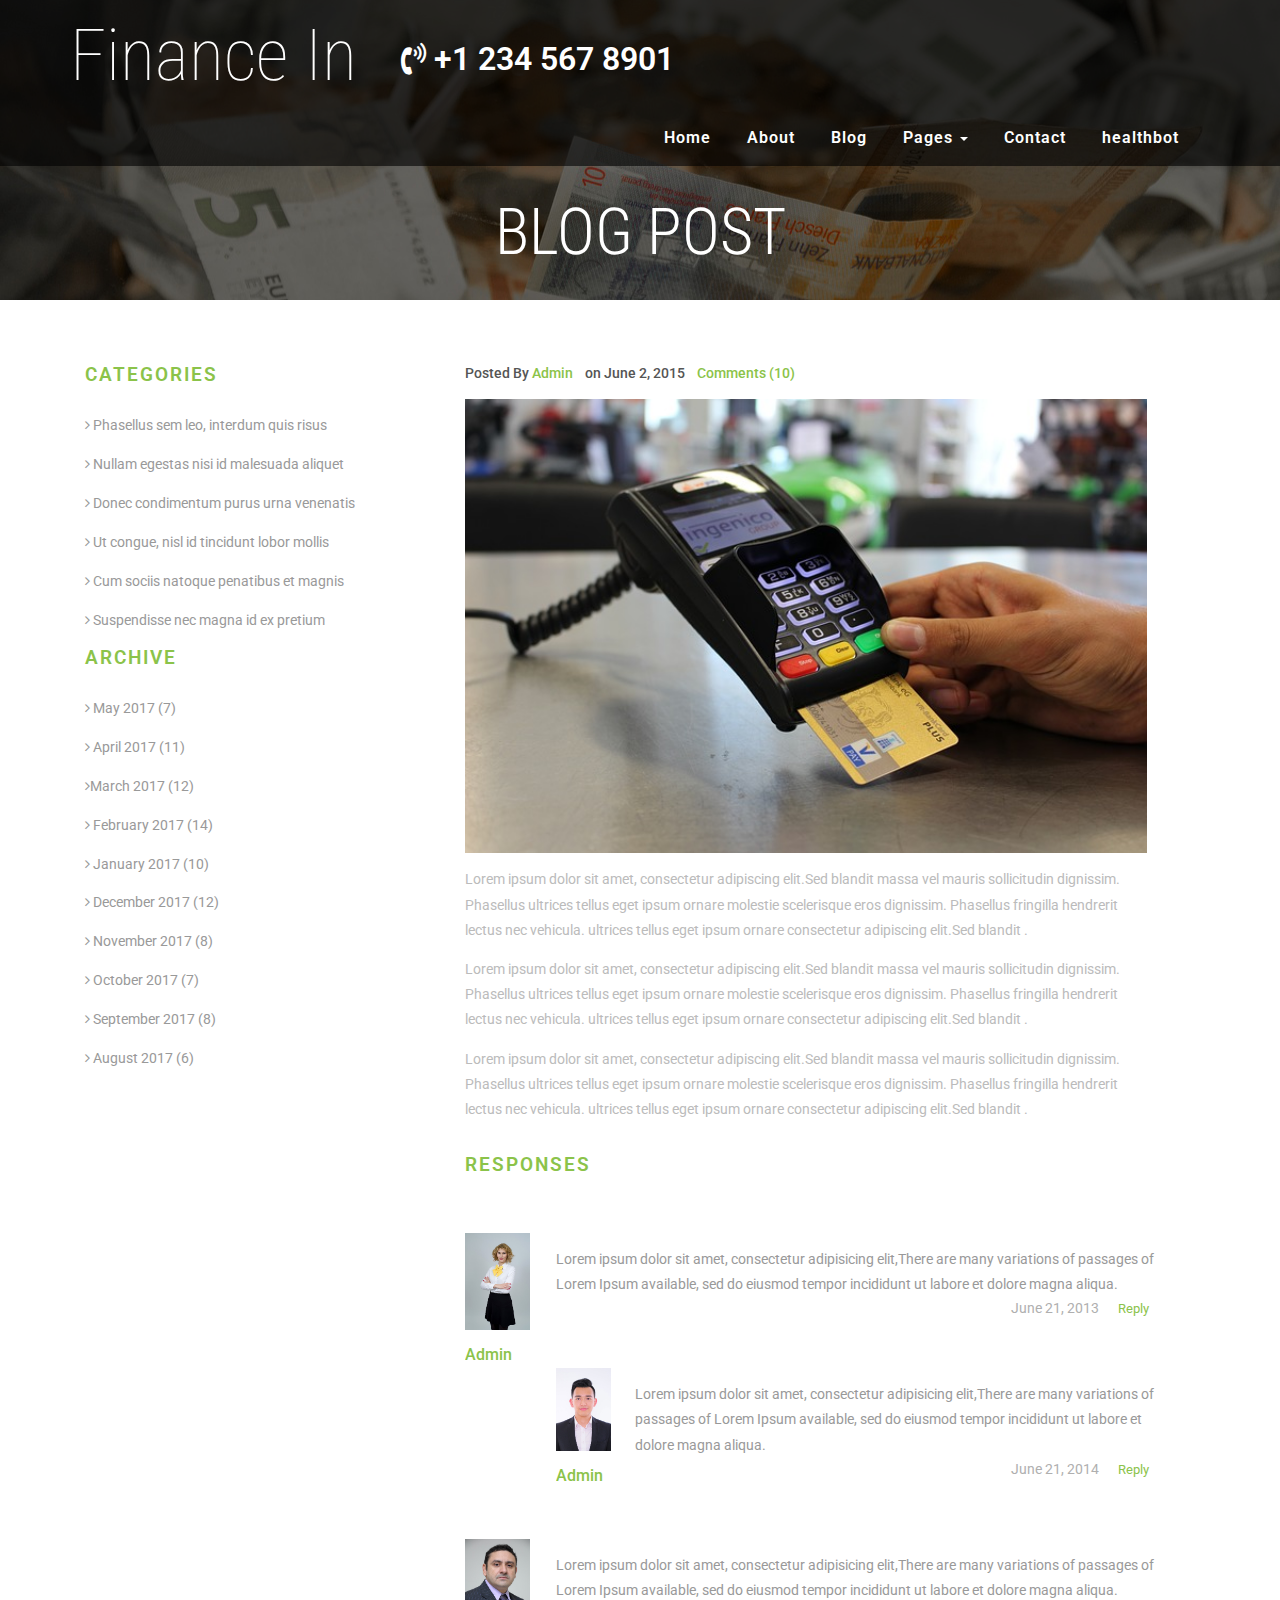
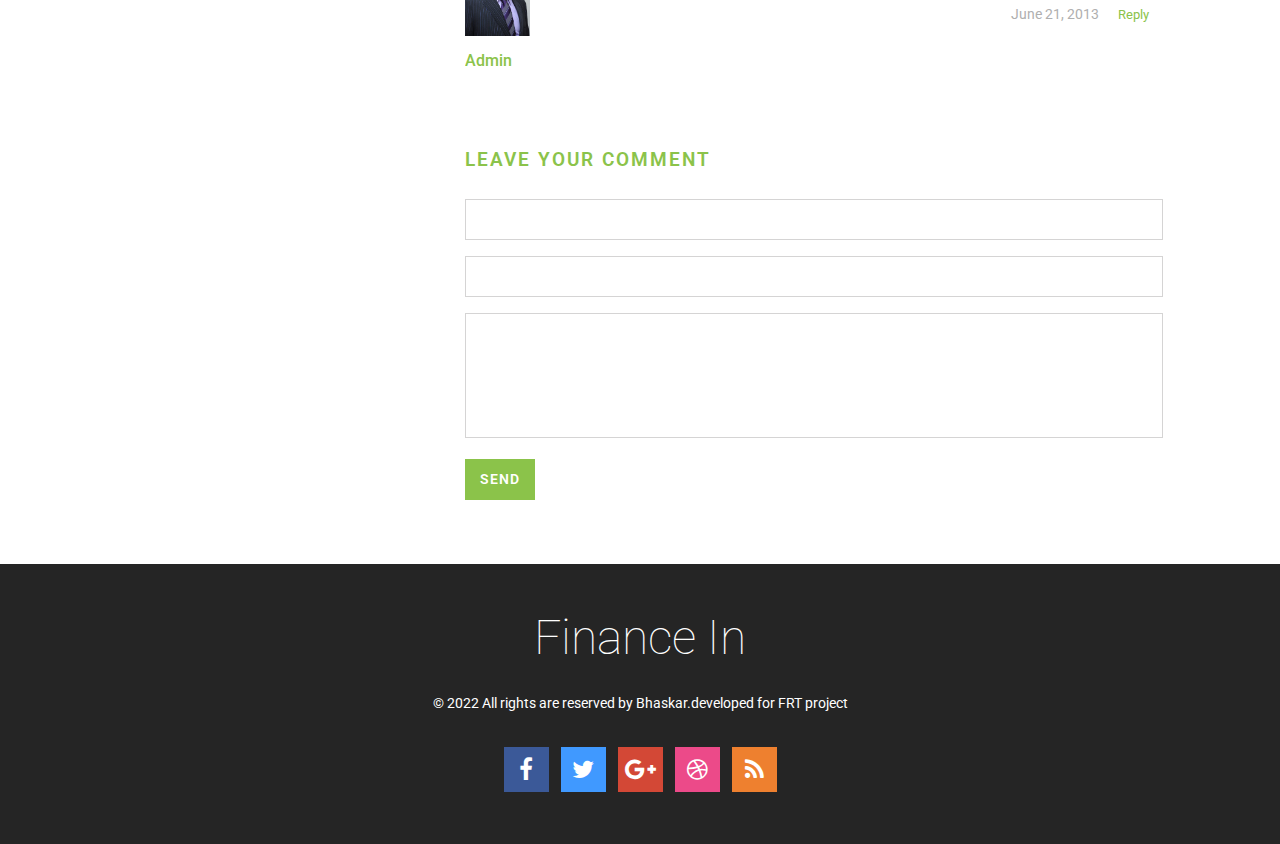
<file: single.html>
<!DOCTYPE html>
<html lang="en">
<head>
<title>Finance In a Banking Category Bootstrap Responsive Website Template | Single :: FRT project</title>
<meta name="viewport" content="width=device-width, initial-scale=1">
<meta charset="utf-8">
<meta name="keywords" content="Finance In Responsive web template, Bootstrap Web Templates, Flat Web Templates, Android Compatible web template, 
Smartphone Compatible web template, free webdesigns for Nokia, Samsung, LG, SonyEricsson, Motorola web design" />
<script type="application/x-javascript"> addEventListener("load", function() { setTimeout(hideURLbar, 0); }, false); function hideURLbar(){ window.scrollTo(0,1); } </script>
<!-- bootstrap-css -->
<link href="css/bootstrap.css" rel="stylesheet" type="text/css" media="all" />
<!--// bootstrap-css -->
<!-- css -->
<link rel="stylesheet" href="css/style.css" type="text/css" media="all" />
<!--// css -->
<!-- font-awesome icons -->
<link href="css/font-awesome.css" rel="stylesheet"> 
<!-- //font-awesome icons -->
<!-- font -->
<link href="//fonts.googleapis.com/css?family=Roboto+Condensed:300,300i,400,400i,700,700i" rel="stylesheet">
<link href="//fonts.googleapis.com/css?family=Roboto:100,100i,300,300i,400,400i,500,500i,700,700i,900,900i" rel="stylesheet">
<!-- //font -->
<script src="js/jquery-1.11.1.min.js"></script>
<script src="js/bootstrap.js"></script>
<script type="text/javascript">
	jQuery(document).ready(function($) {
		$(".scroll").click(function(event){		
			event.preventDefault();
			$('html,body').animate({scrollTop:$(this.hash).offset().top},1000);
		});
	});
</script> 
<!--[if lt IE 9]>
  <script src="https://oss.maxcdn.com/libs/html5shiv/3.7.0/html5shiv.js"></script>
<![endif]-->
</head>
<body>
	<!-- banner -->
	<div class="banner">
		<div class="header">
			<div class="container">
				<div class="header-left">
					<div class="w3layouts-logo">
						<h1>
							<a href="index.html">Finance In</a>
						</h1>
					</div>
					<div class="agileinfo-phone">
						<p><i class="fa fa-volume-control-phone" aria-hidden="true"></i> +1 234 567 8901</p>
					</div>
					<div class="clearfix"> </div>
				</div>
				<div class="top-nav">
						<nav class="navbar navbar-default">
								<div class="navbar-header">
									<button type="button" class="navbar-toggle collapsed" data-toggle="collapse" data-target="#bs-example-navbar-collapse-1">
										<span class="sr-only">Toggle navigation</span>
										<span class="icon-bar"></span>
										<span class="icon-bar"></span>
										<span class="icon-bar"></span>
									</button>
								</div>
							<!-- Collect the nav links, forms, and other content for toggling -->
							<div class="collapse navbar-collapse" id="bs-example-navbar-collapse-1">
								<ul class="nav navbar-nav">
									<li><a href="index.html">Home</a></li>
									<li><a href="about.html">About</a></li>
									<li><a href="blog.html">Blog</a></li>
									<li class="dropdown">
										<a href="codes.html" class="dropdown-toggle" data-hover="Pages" data-toggle="dropdown">Pages <b class="caret"></b></a>
										<ul class="dropdown-menu">
											<li><a href="icons.html">Icons</a></li>
											<li><a href="codes.html">Short Codes</a></li>
										</ul>
									</li>
									<li><a href="contact.html">Contact</a></li>
								</li>
								<li><a href="healthbot.html">healthbot</a></li>
								</ul>	
								<div class="clearfix"> </div>
							</div>	
						</nav>		
				</div>
				<div class="clearfix"> </div>
			</div>
		</div>
		<div class="wthree-banner-info">
			<div class="container">
				<h2>Blog Post</h2>
			</div>
		</div>
	</div>
	<!-- //banner -->
	<!-- blog -->
	<div class="blog">
			<!-- container -->
			<div class="container">
				<div class="col-md-8 blog-top-left-grid">
					<div class="left-blog left-single">
						<div class="blog-left">
							<div class="single-left-left">
								<p>Posted By <a href="#">Admin</a> &nbsp;&nbsp; on June 2, 2015 &nbsp;&nbsp; <a href="#">Comments (10)</a></p>
								<img src="images/2.jpg" alt="" />
							</div>
							<div class="blog-left-bottom">
								<p>Lorem ipsum dolor sit amet, consectetur adipiscing elit.Sed blandit massa vel mauris sollicitudin 
									dignissim. Phasellus ultrices tellus eget ipsum ornare molestie scelerisque eros dignissim. Phasellus 
									fringilla hendrerit lectus nec vehicula. ultrices tellus eget ipsum ornare consectetur adipiscing elit.Sed blandit .
								</p>
							</div>
							<div class="blog-left-bottom left-bottom">
								<p>Lorem ipsum dolor sit amet, consectetur adipiscing elit.Sed blandit massa vel mauris sollicitudin 
									dignissim. Phasellus ultrices tellus eget ipsum ornare molestie scelerisque eros dignissim. Phasellus 
									fringilla hendrerit lectus nec vehicula. ultrices tellus eget ipsum ornare consectetur adipiscing elit.Sed blandit .
								</p>
							</div>
							<div class="blog-left-bottom left-bottom">
								<p>Lorem ipsum dolor sit amet, consectetur adipiscing elit.Sed blandit massa vel mauris sollicitudin 
									dignissim. Phasellus ultrices tellus eget ipsum ornare molestie scelerisque eros dignissim. Phasellus 
									fringilla hendrerit lectus nec vehicula. ultrices tellus eget ipsum ornare consectetur adipiscing elit.Sed blandit .
								</p>
							</div>
						</div>
						<div class="response">
							<h3>Responses</h3>
							<div class="media response-info">
								<div class="media-left response-text-left">
									<a href="#">
										<img class="media-object" src="images/t1.jpg" alt="">
									</a>
									<h5><a href="#">Admin</a></h5>
								</div>
								<div class="media-body response-text-right">
									<p>Lorem ipsum dolor sit amet, consectetur adipisicing elit,There are many variations of passages of Lorem Ipsum available, 
										sed do eiusmod tempor incididunt ut labore et dolore magna aliqua.</p>
									<ul>
										<li>June 21, 2013</li>
										<li><a href="single.html">Reply</a></li>
									</ul>
									<div class="media response-info">
										<div class="media-left response-text-left">
											<a href="#">
												<img class="media-object" src="images/t2.jpg" alt="">
											</a>
											<h5><a href="#">Admin</a></h5>
										</div>
										<div class="media-body response-text-right">
											<p>Lorem ipsum dolor sit amet, consectetur adipisicing elit,There are many variations of passages of Lorem Ipsum available, 
												sed do eiusmod tempor incididunt ut labore et dolore magna aliqua.</p>
											<ul>
												<li>June 21, 2014</li>
												<li><a href="single.html">Reply</a></li>
											</ul>		
										</div>
										<div class="clearfix"> </div>
									</div>
								</div>
								<div class="clearfix"> </div>
							</div>
							<div class="media response-info">
								<div class="media-left response-text-left">
									<a href="#">
										<img class="media-object" src="images/t3.jpg" alt="">
									</a>
									<h5><a href="#">Admin</a></h5>
								</div>
								<div class="media-body response-text-right">
									<p>Lorem ipsum dolor sit amet, consectetur adipisicing elit,There are many variations of passages of Lorem Ipsum available, 
										sed do eiusmod tempor incididunt ut labore et dolore magna aliqua.</p>
									<ul>
										<li>June 21, 2013</li>
										<li><a href="single.html">Reply</a></li>
									</ul>		
								</div>
								<div class="clearfix"> </div>
							</div>
						</div>
						<div class="opinion">
							<h3>Leave your comment</h3>
							<form action="#" method="post">
								<input type="text" name="Name" placeholder="Name" required="">
								<input type="email" name="Email" placeholder="Email" required="">
								<textarea name="Message" placeholder="Message" required=""></textarea>
								<input type="submit" value="SEND">
							</form>
						</div>
					</div>
				</div>
				<div class="col-md-4 blog-top-right-grid">
					<div class="Categories">
						<h3>Categories</h3>
						<ul>
							<li><a href="#"><i class="fa fa-angle-right" aria-hidden="true"></i> Phasellus sem leo, interdum quis risus</a></li>
							<li><a href="#"><i class="fa fa-angle-right" aria-hidden="true"></i> Nullam egestas nisi id malesuada aliquet </a></li>
							<li><a href="#"><i class="fa fa-angle-right" aria-hidden="true"></i> Donec condimentum purus urna venenatis</a></li>
							<li><a href="#"><i class="fa fa-angle-right" aria-hidden="true"></i> Ut congue, nisl id tincidunt lobor mollis</a></li>
							<li><a href="#"><i class="fa fa-angle-right" aria-hidden="true"></i> Cum sociis natoque penatibus et magnis</a></li>
							<li><a href="#"><i class="fa fa-angle-right" aria-hidden="true"></i> Suspendisse nec magna id ex pretium</a></li>
						</ul>
					</div>
					<div class="Categories">
						<h3>Archive</h3>
						<ul class="marked-list offs1">
							<li><a href="#"><i class="fa fa-angle-right" aria-hidden="true"></i> May 2017 (7)</a></li>
							<li><a href="#"><i class="fa fa-angle-right" aria-hidden="true"></i> April 2017 (11)</a></li>
							<li><a href="#"><i class="fa fa-angle-right" aria-hidden="true"></i>March 2017 (12)</a></li>
							<li><a href="#"><i class="fa fa-angle-right" aria-hidden="true"></i> February 2017 (14)</a> </li>
							<li><a href="#"><i class="fa fa-angle-right" aria-hidden="true"></i> January 2017 (10)</a></li>    
							<li><a href="#"><i class="fa fa-angle-right" aria-hidden="true"></i> December 2017 (12)</a></li>
							<li><a href="#"><i class="fa fa-angle-right" aria-hidden="true"></i> November 2017 (8)</a></li>
							<li><a href="#"><i class="fa fa-angle-right" aria-hidden="true"></i> October 2017 (7)</a> </li>
							<li><a href="#"><i class="fa fa-angle-right" aria-hidden="true"></i> September 2017 (8)</a></li>
							<li><a href="#"><i class="fa fa-angle-right" aria-hidden="true"></i> August 2017 (6)</a></li>                          
						</ul>
					</div>
				</div>
				<div class="clearfix"> </div>
			</div>
			<!-- //container -->
	</div>
	<!-- //blog -->
	<!-- footer -->
	<div class="footer">
		<div class="container">
			<h3><a href="index.html">Finance In</a></h3>
			<p>© 2022 All rights are reserved by Bhaskar.developed for FRT project</a></p>
			<div class="social-icons">
				<ul>
					<li><a href="#" class="fa fa-facebook icon icon-border facebook"> </a></li>
					<li><a href="#" class="fa fa-twitter icon icon-border twitter"> </a></li>
					<li><a href="#" class="fa fa-google-plus icon icon-border googleplus"> </a></li>
					<li><a href="#" class="fa fa-dribbble icon icon-border dribbble"> </a></li>
					<li><a href="#" class="fa fa-rss icon icon-border rss"> </a></li>
				</ul>
			</div>
		</div>
	</div>
	<!-- //footer -->	
	<script src="js/SmoothScroll.min.js"></script>

	<script type="text/javascript" src="js/move-top.js"></script>
	<script type="text/javascript" src="js/easing.js"></script>
	<!-- here stars scrolling icon -->
	<script type="text/javascript">
		$(document).ready(function() {
			/*
				var defaults = {
				containerID: 'toTop', // fading element id
				containerHoverID: 'toTopHover', // fading element hover id
				scrollSpeed: 1200,
				easingType: 'linear' 
				};
			*/
								
			$().UItoTop({ easingType: 'easeOutQuart' });
								
			});
	</script>
	<!-- //here ends scrolling icon -->
</body>	
</html>
</file>
<file: css/style.css>
/*--A Design by W3layouts 
Author: W3layout
Author URL: http://w3layouts.com
License: Creative Commons Attribution 3.0 Unported
License URL: http://creativecommons.org/licenses/by/3.0/
--*/
body a {
  transition: 0.5s all;
  -webkit-transition: 0.5s all;
  -o-transition: 0.5s all;
  -moz-transition: 0.5s all;
  -ms-transition: 0.5s all;
}
html, body{
    font-size: 100%;
	font-family: 'Roboto', sans-serif;
}
body{
	background:#FFFFFF;
}
/*-- banner --*/
.banner{
    background: url(../images/1.jpg) no-repeat 0px -52px;
    background-size: cover;
}
/*-- header-left --*/
.header {
    background: rgba(0, 0, 0, 0.6);
    padding: 1em 0;
}
.header-left{
    float: left;
    width: 53%;
}
.w3layouts-logo{
	float:left;
}
.w3layouts-logo h1 {
    margin: 0;
}
.w3layouts-logo h1 a {
    color: #fff;
    font-size: 2em;
    text-decoration: none;
    font-family: 'Roboto Condensed', sans-serif;
    font-weight: 100;
}
.agileinfo-phone{
    float: right;
    margin: 1.3em 0 0 0;
}
.agileinfo-phone p{
	color: #FFFFFF;
    font-size: 2em;
    margin: 0;
    font-weight: 600;
}
/*-- //header-left --*/
/*-- top-nav --*/
.top-nav{
    float: right;
    margin: 2em 0 0 0;
}
.navbar-default {
    border: none !important;
    background: none !important;
    margin: 0 !important;
    min-height: 0 !important;
    padding: 0 !important;
}
.navbar-default .navbar-nav > .active > a, .navbar-default .navbar-nav > .active > a:hover, .navbar-default .navbar-nav > .active > a:focus {
    background: none !important;
}
.top-nav ul{
    padding: 0;
    margin: 0;
}
.top-nav ul li{
    display: inline-block;
    float: none;
}
.navbar-default .navbar-nav > .open > a, .navbar-default .navbar-nav > .open > a:hover, .navbar-default .navbar-nav > .open > a:focus {
    background: none;
    box-shadow: 1px 0px 0px 0px rgba(72, 72, 72, 0);
    outline: none;
    border-right: none;
}
.top-nav ul li a{
	color: #ffffff !important;
    font-size: 1em;
    margin: 0 1em;
    padding: 0;
    text-decoration: none;
    font-weight: 600;
    letter-spacing: 1px;
    border-right: none;
}
.top-nav ul li a.list-border{
	border-left: none;
}
.top-nav ul li a:hover{
    color: #8BC34A !important;
}
.top-nav ul li a.active{
	color: #8BC34A !important;
    background: none;
}
ul.dropdown-menu {
    background: #8bc34a;
    box-shadow: 0 0 0;
    border: none;
    margin: 0;
    top: 2.8em;
    left: 0px;
    min-width: 106px;
}
ul.dropdown-menu li{
    width: 100% !important;
    margin: 0 !important;
}
.dropdown-menu > li > a {
    display: block;
    padding: .5em 1em !important;
    text-align: center;
    clear: both;
    margin: .2em 0 !important;
    font-weight: normal;
    line-height: 1.42857143;
    color: #FFF !important;
    border: none !important;
}
.dropdown-menu > li > a:hover, .dropdown-menu > li > a:focus {
    background: #FFFFFF;
}
.dropdown-submenu {
    position: relative;
}

.dropdown-submenu>.dropdown-menu {
    top: 0;
    left: 103%;
    margin-top: -6px;
    margin-left: -1px;
    -webkit-border-radius: 0 6px 6px 6px;
    -moz-border-radius: 0 6px 6px;
    border-radius: 0 6px 6px 6px;
}

.dropdown-submenu:hover>.dropdown-menu {
    display: block;
}

.dropdown-submenu>a:after {
    display: block;
    content: " ";
    float: right;
    width: 0;
    height: 0;
    border-color: transparent;
    border-width: 5px 0 5px 5px;
    margin-top: 5px;
    margin-right: -10px;
}

.dropdown-submenu:hover>a:after {
    border-left-color: #fff;
}

.dropdown-submenu.pull-left {
    float: none;
}

.dropdown-submenu.pull-left>.dropdown-menu {
    left: -100%;
    margin-left: 10px;
    -webkit-border-radius: 6px 0 6px 6px;
    -moz-border-radius: 6px 0 6px 6px;
    border-radius: 6px 0 6px 6px;
}
/*-- //top-nav --*/
/*-- banner-info --*/
.banner-info{
	padding: 9em 0;
}
.w3layouts-banner-info{
    text-align: center;
}
.w3layouts-banner-info h3{
    color: #FFFFFF;
    font-size: 6.5em;
    margin: 0;
    text-transform: uppercase;
    font-weight: 600;
}
.w3layouts-banner-info p{
    color: #FFFFFF;
    font-size: .9em;
    margin: 1em 0 0 0;
    line-height: 1.8em;
    letter-spacing: 7px;
    text-transform: uppercase;
    font-weight: 800;
}
.w3ls-button {
    margin: 2em auto 1em;
    width: 15%;
}
.w3ls-button a {
	color: #ffffff;
    font-size: 1em;
    padding: .5em 2em;
    border: solid 2px #8BC34A;
    text-decoration: none;
    margin: 0;
    background: #8BC34A;
    display: block;
}
.w3ls-button a:hover {
    color: #FFFFFF;
    background: none;
    border: solid 2px #FFFFFF;
}
/*--slider--*/
#slider2,
#slider3 {
  box-shadow: none;
  -moz-box-shadow: none;
  -webkit-box-shadow: none;
  margin: 0 auto;
}
.rslides_tabs li:first-child {
  margin-left: 0;
}
.rslides_tabs .rslides_here a {
  background: rgba(255,255,255,.1);
  color: #fff;
  font-weight: bold;
}
.events {
  list-style: none;
}
.callbacks_container {
  position: relative;
  float: left;
  width: 100%;
}
.callbacks {
  position: relative;
  list-style: none;
  overflow: hidden;
  width: 100%;
  padding: 0;
  margin: 0;
}
.callbacks li {
  position: absolute;
  width: 100%;
}
.callbacks img {
  position: relative;
  z-index: 1;
  height: auto;
  border: 0;
}
.callbacks .caption {
	display: block;
	position: absolute;
	z-index: 2;
	font-size: 20px;
	text-shadow: none;
	color: #fff;
	left: 0;
	right: 0;
	padding: 10px 20px;
	margin: 0;
	max-width: none;
	top: 10%;
	text-align: center;
}
.callbacks_nav {
    position: absolute;
    -webkit-tap-highlight-color: rgba(0,0,0,0);
    bottom: 109px;
    left: 0;
    z-index: 3;
    text-indent: -9999px;
    overflow: hidden;
    text-decoration: none;
    width: 50px;
    height: 50px;
    background: transparent url(../images/arrows.png) no-repeat left top;
}
.callbacks_nav.next {
    left: auto;
    background-position: right top;
    right: 0;
 }
 .callbacks_nav.prev {
    right: auto;
    background-position: left top;
    left: 0;
}
#slider3-pager a {
  display: inline-block;
}
#slider3-pager span{
  float: left;
}
#slider3-pager span{
	width:100px;
	height:15px;
	background:#fff;
	display:inline-block;
	border-radius:30em;
	opacity:0.6;
}
#slider3-pager .rslides_here a {
  background: #FFF;
  border-radius:30em;
  opacity:1;
}
#slider3-pager a {
  padding: 0;
}
#slider3-pager li{
	display:inline-block;
}
.rslides {
  position: relative;
  list-style: none;
  overflow: hidden;
  width: 100%;
  padding: 0;
}
.rslides li {
  -webkit-backface-visibility: hidden;
  position: absolute;
  display:none;
  width: 100%;
  left: 0;
  top: 0;
}
.rslides li{
  position: relative;
  display: block;
  float: left;
}
.rslides img {
  height: auto;
  border: 0;
  }
.callbacks_tabs{
    list-style: none;
    position: absolute;
    top: 164%;
    left: 48%;
    padding: 0;
    margin: 0;
    display: block;
    z-index: 999;
}
.slider-top span{
	font-weight:600;
}
.callbacks_tabs li{
    display: inline-block;
    margin: 0;
}
/*----*/
.callbacks_tabs a{
 visibility: hidden;
}
.callbacks_tabs a:after {
    content: "\f111";
    font-size: 0;
    font-family: FontAwesome;
    visibility: visible;
    display: block;
    height: 10px;
    width: 10px;
    display: inline-block;
    background: #ffffff;
    border: 2px solid #ffffff;
    border-radius: 50%;
    -webkit-border-radius: 50%;
    -o-border-radius: 50%;
    -moz-border-radius: 50%;
    -ms-border-radius: 50%;
}
.callbacks_here a:after{
    background: #8bc34a;
    border: 2px solid #8bc34a;
}
/*-- //slider --*/
.agileinfo-social-grids{
    margin: 5em 0 0 0;
	text-align:center;
}
.agileinfo-social-grids ul {
    padding: 0;
    margin: 0;
}
.agileinfo-social-grids ul li {
    display: inline-block;
    margin: 0 .5em 0 0;
}
.agileinfo-social-grids ul li a {
    color: #FFFFFF;
    text-align: center;
}
.agileinfo-social-grids ul li a i.fa{
    height: 30px;
    width: 30px;
    border: solid 2px #FFFFFF;
    line-height: 29px;
    background: none;
    color: #FFFFFF;
    transition: 0.5s all;
    -webkit-transition: 0.5s all;
    -moz-transition: 0.5s all;
    -o-transition: 0.5s all;
    -ms-transition: 0.5s all;
}
.agileinfo-social-grids ul li a i.fa.fa-facebook:hover {
	border: solid 2px #3b5998;
	background:#3b5998;
    color: #FFFFFF;
}
.agileinfo-social-grids ul li a i.fa.fa-twitter:hover{
	border: solid 2px #55acee;
	background:#55acee;
	color: #FFFFFF;
}
.agileinfo-social-grids ul li a i.fa.fa-rss:hover{
	border: solid 2px #f26522;
	background:#f26522;
	color: #FFFFFF;
}
.agileinfo-social-grids ul li a i.fa.fa-vk:hover{
	border: solid 2px #45668e;
	background:#45668e;
	color: #FFFFFF;
}
.agileinfo-social-grids ul li a i.fa.fa-linkedin:hover{
	border: solid 2px #0077b5;
	background:#0077b5;
	color: #FFFFFF;
}
.agileinfo-social-grids ul li a i.fa.fa-dribbble:hover{
	border: solid 2px #ea4c89;
	background:#ea4c89;
	color: #FFFFFF;
}
/*-- //banner-info --*/
/*-- welcome --*/
.welcome,.services,.testimonial-dot,.news,.w3l-about,.blog,.codes,.typography,.contact,.w3-agileits-choose,.team{
	padding: 4em 0;
}
.agileits-heading h2,.agileits-heading h3,.wthree-banner-info h2{
    text-align: center;
    font-size: 4em;
    margin: 0;
    font-family: 'Roboto Condensed', sans-serif;
    font-weight: 300;
    text-transform: uppercase;
    color: #212121;
}
.w3lcome-grids,.agileinfo-services-grids,.w3-agile-testimonial,.w3-agileits-news-grids{
	margin:4em 0 0 0;
}
.welcome-agile-row2{
	margin:2em 0 0;
} 
.welcome-grid-left{
	float:left;
	width:65%;
	text-align:right;
}
.welcome-grid-left h4 {
    color: #8BC34A;
    margin: 0;
    font-size: 1em;
    text-transform: uppercase;
    font-weight: 600;
    letter-spacing: 2px;
}
.welcome-grid-left p{
	margin: 1em 0 0;
    font-size: .9em;
    line-height: 1.8em;
    color: #999999;
}
.welcome-grid-right{
	float:right;
	width:30%;
}
.agileinfo-welcm-grid{
	float:left !important;
	width:30% !important;
}
.agileinfo-welcm-grid2{
	float:right !important;
	width:65% !important;
	text-align:left !important;
} 
.welcome-grid-right img{
    width: 100%;
}
.welcome-grid:hover .welcome-grid-right {
	-webkit-box-shadow: 0px 0px 9px 1px #484848;
	-moz-box-shadow: 0px 0px 9px 1px #484848;
	-o-box-shadow: 0px 0px 9px 1px #484848;
	-ms-box-shadow: 0px 0px 9px 1px #484848;
	box-shadow: 0px 0px 9px 1px #484848; 
    transition: 0.5s all;
    -webkit-transition: 0.5s all;
    -moz-transition: 0.5s all;
    -o-transition: 0.5s all;
    -ms-transition: 0.5s all;
} 
/*-- //welcome --*/
/*-- services --*/
.services{
	background: #dfdfdf;
}
.wthree-services-grid{
	text-align:center;
}
.wthree-services-grid i.fa{
    color: #8BC34A;
    font-size: 2em;
    border: solid 1px #212121;
	border-radius:50%;
	-webkit-border-radius:50%;
	-ms-border-radius:50%;
	-moz-border-radius:50%;
	-o-border-radius:50%;
    text-align: center;
    width: 150px;
    height: 150px;
    line-height: 4.5em;
	transition: 0.5s all;
	-webkit-transition: 0.5s all;
	-o-transition: 0.5s all;
	-moz-transition: 0.5s all;
	-ms-transition: 0.5s all;
}
.wthree-services-grid h4{
    color: #212121;
    margin: 1em 0;
    font-size: 1em;
    text-transform: uppercase;
    font-weight: 600;
    letter-spacing: 2px;
}
.wthree-services-grid p {
    margin:0;
    font-size: .9em;
    line-height: 1.8em;
    color: #999999;
}
.services-bottom-grids{
	margin:2em 0 0 0;
}
.wthree-services-grid:hover i.fa{
	background:#8BC34A;
	border: solid 1px #8BC34A;
	color:#FFFFFF;
}
/*-- //services --*/
/*-- services --*/
.testimonial{
	background:url(../images/1.jpg) no-repeat 0px 0px;
	background-size:cover;
}
.testimonial-heading h3{
	color:#FFFFFF;
}
.testimonial-heading h5{
	color:#FFFFFF;
}
.testimonial-img-grid{
    width: 28%;
    margin: 0 auto;
}
.testimonial-img{
    width: 26.33%;
    margin: 0 auto;
}
.testimonial-img img{
	width:100%;
	border-radius:50%;
	-webkit-border-radius:50%;
	-ms-border-radius:50%;
	-moz-border-radius:50%;
	-o-border-radius:50%;
}
.testimonial-img-info{
	margin:2em 0 0 0;
}
.testimonial-img-info{
	text-align:center;
}
.testimonial-img-info p{
    color: #FFFFFF;
    font-size: .9em;
    margin:0 auto;
	width:60%;
    line-height: 1.8em;	
}
.testimonial-img-info h5{
    color: #FFFFFF;
    font-size: 1em;
    margin: 1em 0;
    font-weight: 700;
    text-transform: uppercase;
    letter-spacing: 4px;
}
.testimonial-img-info h6{
	color: #FFFFFF;
    font-size: .9em;
    margin: 1em 0;
    font-style: italic;
}
.jarallax {
    position: relative;
    background-size: cover;
    background-repeat: no-repeat;
    background-position: 50% 50%;
}
/*-- //services --*/
/*-- news --*/
.w3-agile-news-date{
    float: left;
    width: 20%;
}
.agile-news-icon{
	text-align: right;
    padding: 1em 0;
}
.w3-agile-news-img{
	float: right;
    width: 75%;
}
.agile-news-icon i.fa{
    color: #999999;
    font-size: 1.5em;
	text-decoration:none;
}
.agile-news-icon p{
	color:#999999;
	font-size:1em;
	margin:.2em 0 0 0;
}
.agileits-line {
	height: 2px;
    background: #8BC34A;
    width: 30%;
    margin: 0 0 0 auto;
    top: 11px;
}
.w3-agile-news-img a img{
	width:100%;
	margin:0 0 1em 0;
}
.w3-agile-news-img h4{
    margin: 0;
    font-size: 1.1em;
}
.w3-agile-news-img h4 a{
	color: #212121;
    text-decoration: none;
    line-height: 1.5em;
    margin: 0;
    font-size: 1em;
    text-transform: uppercase;
    font-weight: 600;
    letter-spacing: 2px;
}
.w3-agile-news-img h4 a:hover{
	color:#8BC34A;
}
.w3-agile-news-img p{
	color:#999999;
	font-size:.9em;
	margin:1em 0 0 0;
	line-height:1.8em;
}
.news-right-grid a{
    color: #212121;
    text-decoration: none;
    line-height: 1.5em;
    margin: 0;
    font-size: 1em;
    text-transform: uppercase;
    font-weight: 600;
    letter-spacing: 2px;
}
.news-right-grid a:hover{
    color: #8BC34A;
}
.news-right-grid h5{
    color: #8BC34A;
    font-size: .9em;
    margin: .5em 0;
}
.news-right-grid p{
	color:#999999;
	font-size:.9em;
	margin:1em 0 0 0;
	line-height:1.8em;	
}
.news-right-grid:nth-child(2){
	margin:1em 0;
}
/*-- //news --*/
/*-- address --*/
.address-left {
    padding: 6em 9em;
    background: #8BC34A;
    min-height: 406px;
}
.address-left h4,.address-right h4{
    color: #212121;
    line-height: 1.5em;
    margin: 0 0 1em 0;
    font-size: 1.5em;
    text-transform: uppercase;
    font-weight: 600;
    letter-spacing: 2px;
}
.address-left ul{
	padding: 0;
    margin:0;
}
.address-left ul li {
    display: block;
    color: #fff;
    font-size: .9em;
    margin-top: 1em;
}
.address-left ul li:nth-child(1){
	margin:0;
}
.address-left ul li i.fa {
    margin-right: 8px;
    font-size: 1.5em;
}
.address-left ul li i.fa.fa-envelope-o {
    font-size: 1.1em;
}
.address-left ul li a{
    color: #fff;
	-webkit-transition: .5s all;
    -moz-transition: .5s all;
    -o-transition: .5s all;
    -ms-transition: .5s all;
	transition: .5s all;
	text-decoration:none;
}
.address-left ul li a:hover {
    color: #000;
}
.address-right {
    background: url(../images/1.jpg)no-repeat center 0px;
    background-size: cover;
    padding: 8em 8em;
}
.address-right h4{
	color:#FFFFFF;
}
.address-right p{
	color:#FFFFFF;
	font-size:.9em;
	margin:0 0 1em 0;
}
.address input[type="email"] {
    width: 65%;
    padding: 1em;
    font-size: 1em;
	font-family: 'Roboto', sans-serif;
    float: left;
    color: #fff;
    outline: none;
    border: 1px solid #fff;
    border-right: none;
    background: none;
    -webkit-appearance: none;
    -webkit-transition: 0.5s all;
    -moz-transition: 0.5s all;
    transition: 0.5s all;
}
.address input[type="submit"] {
    float: left;
    color: #fff;
	font-family: 'Roboto', sans-serif;
    font-size: 1em;
    outline: none;
    padding: 1em 1.8em;
    border: 1px solid #FFF; 
    -webkit-transition: 0.5s all;
    -moz-transition: 0.5s all;
	transition: 0.5s all;
    -webkit-appearance: none;
    background: none;
}
.address input[type="submit"]:hover {
    border-color: #8bc34a;
    background: #8bc34a;
}
::-webkit-input-placeholder {
	color:#fff !important;
}
:-moz-placeholder { /* Firefox 18- */
	color:#fff !important;
}
::-moz-placeholder {  /* Firefox 19+ */
	color:#fff !important;
}
:-ms-input-placeholder {  
	color:#fff !important;
}
/*-- //address --*/
/*-- footer --*/
.footer {
    padding: 3em 0;
    text-align: center;
    background: #252525;
}
.footer h3 {
	margin:0;
}
.footer h3 a{
    color: #fff;
    font-weight: 100;
    font-size: 2em;
    text-decoration: none;
}
.footer p {
    color: #fff;
    margin: 2em 0;
	font-size:.9em;
}
.footer p a{
    color: #8bc34a;
	text-decoration:none;
}
.footer p a:hover{
    color: #fff;
}
/*-- social-icons --*/
.social-icons ul{
	margin:0;
	padding:0;
}
.social-icons ul li {
    display: inline-block;
}
.social-icons ul li a.fa {
    font-size: 1.5em;
    color: #fff;
    padding: 0 0.5em;
    line-height: 1.9em;
}
.icon-border {
	position: relative;
}
.icon {
    vertical-align: top;
    overflow: hidden;
    margin: 4px;
    width: 45px;
    height: 45px;
}
.icon-border::before,
.icon-border::after {
	display: block;
	position: absolute;
	top: 0;
	left: 0;
	width: 100%;
	height: 100%;
	content: "";
} 
.icon-border::before {
	z-index: 1;
	-webkit-transition: box-shadow 0.3s;
	-moz-transition: box-shadow 0.3s;
	-o-transition: box-shadow 0.3s;
	-ms-transition: box-shadow 0.3s;
    transition: box-shadow 0.3s;      
}  
/* facebook */
.icon-border.facebook::before {
	-webkit-box-shadow: inset 0 0 0 48px #3b5998; 
	-moz-box-shadow: inset 0 0 0 48px #3b5998; 
	-o-box-shadow: inset 0 0 0 48px #3b5998; 
	-ms-box-shadow: inset 0 0 0 48px #3b5998; 
	box-shadow: inset 0 0 0 48px #3b5998; 
} 
.icon-border.facebook:hover::before {
	-webkit-box-shadow: inset 0 0 0 4px #3b5998; 
	-moz-box-shadow: inset 0 0 0 4px #3b5998; 
	-o-box-shadow: inset 0 0 0 4px #3b5998; 
	-ms-box-shadow: inset 0 0 0 4px #3b5998; 
	box-shadow: inset 0 0 0 4px #3b5998;
} 
/* twitter */
.icon-border.twitter::before {
	-webkit-box-shadow: inset 0 0 0 48px #4099ff;
	-moz-box-shadow: inset 0 0 0 48px #4099ff;
	-o-box-shadow: inset 0 0 0 48px #4099ff;
	-ms-box-shadow: inset 0 0 0 48px #4099ff;
	box-shadow: inset 0 0 0 48px #4099ff;
} 
.icon-border.twitter:hover::before {
	-webkit-box-shadow: inset 0 0 0 4px #4099ff;
	-moz-box-shadow: inset 0 0 0 4px #4099ff;
	-o-box-shadow: inset 0 0 0 4px #4099ff;
	-ms-box-shadow: inset 0 0 0 4px #4099ff;
	box-shadow: inset 0 0 0 4px #4099ff;
} 
/* google plus */
.icon-border.googleplus::before {
	-webkit-box-shadow: inset 0 0 0 48px #d34836;
	-moz-box-shadow: inset 0 0 0 48px #d34836;
	-o-box-shadow: inset 0 0 0 48px #d34836;
	-ms-box-shadow: inset 0 0 0 48px #d34836;
	box-shadow: inset 0 0 0 48px #d34836;
} 
.icon-border.googleplus:hover::before {
	-webkit-box-shadow: inset 0 0 0 4px #d34836;
	-moz-box-shadow: inset 0 0 0 4px #d34836;
	-o-box-shadow: inset 0 0 0 4px #d34836;
	-ms-box-shadow: inset 0 0 0 4px #d34836;
	box-shadow: inset 0 0 0 4px #d34836;
} 
/* dribbble */
.icon-border.dribbble::before {
	-webkit-box-shadow: inset 0 0 0 48px #ec4a89;
	-moz-box-shadow: inset 0 0 0 48px #ec4a89;
	-o-box-shadow: inset 0 0 0 48px #ec4a89;
	-ms-box-shadow: inset 0 0 0 48px #ec4a89;
	box-shadow: inset 0 0 0 48px #ec4a89;
}

.icon-border.dribbble:hover::before {
	-webkit-box-shadow: inset 0 0 0 4px #ec4a89;
	-moz-box-shadow: inset 0 0 0 4px #ec4a89;
	-o-box-shadow: inset 0 0 0 4px #ec4a89;
	-ms-box-shadow: inset 0 0 0 4px #ec4a89;
	box-shadow: inset 0 0 0 4px #ec4a89;
} 
/* rss */
.icon-border.rss::before {
	-webkit-box-shadow: inset 0 0 0 48px #ee802f;
	-moz-box-shadow: inset 0 0 0 48px #ee802f;
	-o-box-shadow: inset 0 0 0 48px #ee802f;
	-ms-box-shadow: inset 0 0 0 48px #ee802f;
	box-shadow: inset 0 0 0 48px #ee802f;
} 
.icon-border.rss:hover::before {
	-webkit-box-shadow: inset 0 0 0 4px #ee802f;
	-moz-box-shadow: inset 0 0 0 4px #ee802f;
	-o-box-shadow: inset 0 0 0 4px #ee802f;
	-ms-box-shadow: inset 0 0 0 4px #ee802f;
	box-shadow: inset 0 0 0 4px #ee802f;
} 
/*-- //social-icons --*/  
/*-- //footer --*/ 
.wthree-banner-info{
	padding:2em 0;
	text-align:center;
}
.wthree-banner-info h2{
	color:#FFFFFF;
}
/*-- about --*/
.w3l-about p {
	font-size:.9em;
	line-height:1.8em;
	margin:1em 0 0 0;
	color:#999999;
}
.w3labout-left {
    padding: 0 3em;
    text-align: right;
}
.w3labout-right h5 {
	font-size: 2em;
    letter-spacing: 2px;
    margin: 0 0 1em 0;
    font-family: 'Roboto Condensed', sans-serif;
    font-weight: 300;
    text-transform: uppercase;
    color: #8BC34A;
} 
.w3labout-right h4 {
    line-height: 1.4em;
    color: #212121;
    margin: 0;
    font-size: 1em;
    text-transform: uppercase;
    font-weight: 600;
    letter-spacing: 2px;
}
.nav-tabs>li>a {
    margin: 0 6px;
    font-size: 1.3em;
    font-weight: 700;
    border: 1px solid transparent;
    color: #555;
}
.nav-tabs>li>a:hover, .nav>li>a:focus {
    text-decoration: none;
    color: #8BC34A ! important;
    background: none ! important;
    border-color: transparent;
}
.nav-tabs>li.active>a, .nav-tabs>li.active>a:hover, .nav-tabs>li.active>a:focus {
    color: #8BC34A ! important;
    background: none ! important;
} 
.w3l-about .nav-tabs>li {
    float: right ! important; 
} 
.w3l-about .nav-tabs > li.active > a, .w3l-about .nav-tabs > li.active > a:hover, .w3l-about .nav-tabs > li.active > a:focus { 
    border-bottom-color: #fff;
}
/*-- choose --*/
.w3-agileits-choose{
    background: url(../images/1.jpg) no-repeat 0px 0px;
    background-size: cover;	
}
.agileits-w3layouts-choose-heading h3{
	color:#FFFFFF !important;
}
.agile-choose-grids{
	margin:4em 0 0 0;
}
.agile-choose-grid{
	text-align:center;
}
.choose-info h4{
	color: #FFFFFF;
    line-height: 1.4em;
    margin: 1em 0 0 0;
    font-size: 1em;
    text-transform: uppercase;
    font-weight: 600;
    letter-spacing: 2px;
}
.choose-info p{
	color:#FFFFFF;
	font-size:.9em;
	margin:1em 0 0 0;
	line-height:1.8em;
}
.choose-icon i.fa {
    background: #8BC34A;
    padding: .9em 0 0 0;
    width: 90px;
    height: 90px;
    color: #FFFFFF;
    font-size: 2em;
    border-radius: 50%;
    -webkit-border-radius: 50%;
    -moz-border-radius: 50%;
    -ms-border-radius: 50%;
    -o-border-radius: 50%;
    transition: 0.5s all;
    -webkit-transition: 0.5s all;
    -o-transition: 0.5s all;
    -moz-transition: 0.5s all;
    -ms-transition: 0.5s all;
}
/*-- //choose --*/
/*-- team --*/
.team-grids {
    margin: 4em 0 0 0;
}
.ih-item.circle {
    position: relative;
    width: 220px;
    height: 220px;
    border-radius: 50%;
	-webkit-border-radius: 50%;
	-moz-border-radius: 50%;
	-o-border-radius: 50%;
	-ms-border-radius: 50%;
    margin: 0 auto;
}
.ih-item.circle .img {
  position: relative;
  width: 220px;
  height: 220px;
  border-radius: 50%;
}
.ih-item.circle .img:before {
  position: absolute;
  display: block;
  content: '';
  width: 100%;
  height: 100%;
  border-radius: 50%;
  box-shadow: inset 0 0 0 16px rgba(255, 255, 255, 0.6), 0 1px 2px rgba(0, 0, 0, 0.3);
  -webkit-transition: all 0.35s ease-in-out;
  -moz-transition: all 0.35s ease-in-out;
  transition: all 0.35s ease-in-out;
}
.ih-item.circle .img img {
    border-radius: 50%;
    width: 100%;
}
.ih-item.circle .info {
  position: absolute;
  top: 0;
  bottom: 0;
  left: 0;
  right: 0;
  text-align: center;
  border-radius: 50%;
  -webkit-backface-visibility: hidden;
  backface-visibility: hidden;
}
.ih-item.circle.effect10 .img {
  z-index: 11;
  -webkit-transform: scale(1);
  -moz-transform: scale(1);
  -ms-transform: scale(1);
  -o-transform: scale(1);
  transform: scale(1);
  -webkit-transition: all 0.35s ease-in-out;
  -moz-transition: all 0.35s ease-in-out;
  transition: all 0.35s ease-in-out;
}
.ih-item.circle.effect10.colored .info {
  background: #1a4a72;
}
.ih-item.circle.effect10 .info {
    background: #8BC34A;
    opacity: 0;
    -webkit-transform: scale(0);
    -moz-transform: scale(0);
    -ms-transform: scale(0);
    -o-transform: scale(0);
    transform: scale(0);
    -webkit-transition: all 0.35s ease-in-out;
    -moz-transition: all 0.35s ease-in-out;
    transition: all 0.35s ease-in-out;
}
.ih-item.circle.effect10 .info h3 {
    color: #fff;
    text-transform: uppercase;
    position: relative;
    text-shadow: 0 0 1px white, 0 1px 2px rgba(0, 0, 0, 0.3);
}
.ih-item.circle.effect10 .info p {
  color: #bbb;
  font-style: italic;
  font-size: 12px;
  border-top: 1px solid rgba(255, 255, 255, 0.5);
}
.ih-item.circle.effect10:hover .info {
  visibility: visible;
  opacity: 1;
  -webkit-transform: scale(1);
  -moz-transform: scale(1);
  -ms-transform: scale(1);
  -o-transform: scale(1);
  transform: scale(1);
}

.ih-item.circle.effect10.top_to_bottom .info h3 {
  margin: 0 30px;
  padding: 25px 0 0 0;
  height: 78px;
}
.ih-item.circle.effect10.top_to_bottom .info p {
  margin: 0 30px;
  padding: 5px;
}
.ih-item.circle.effect10.top_to_bottom:hover .img {
  -webkit-transform: translateY(50px) scale(0.5);
  -moz-transform: translateY(50px) scale(0.5);
  -ms-transform: translateY(50px) scale(0.5);
  -o-transform: translateY(50px) scale(0.5);
  transform: translateY(50px) scale(0.5);
}

.ih-item.circle.effect10.bottom_to_top .info h3 {
    margin: 6.5em 0 1em 0;
    font-size: 1.2em;
    color: #FFF;
}
.ih-item.circle.effect10.bottom_to_top .info p {
  margin: 0 30px;
  padding: 5px;
}
.ih-item.circle.effect10.bottom_to_top:hover .img {
  -webkit-transform: translateY(-50px) scale(0.5);
  -moz-transform: translateY(-50px) scale(0.5);
  -ms-transform: translateY(-50px) scale(0.5);
  -o-transform: translateY(-50px) scale(0.5);
  transform: translateY(-50px) scale(0.5);
}
.team-icons ul{
	padding:0;
	margin:0;
}
.team-icons ul li{
	display:inline-block;
}
.team-icons ul li:nth-child(2){
	margin:0 1em;
}
.team-icons ul li a{
	color: #FFFFFF;
    text-align: center;	
}
.team-icons ul li a:hover{
	opacity:.5;
}
/*-- //team --*/
/*-- //about --*/
/*-- blog --*/
.blog-info{
	text-align:center;
}
.blog-left {
  margin: 0em 0 2em 0;
  padding-right: 1em;
}
.blog-left-right {
  margin-top: 1em;
}
.blog-left-right a{
    text-decoration: none;
    margin: 1em 0 1em 0;
    font-size: 1em;
    color: #313131;
    text-transform: uppercase;
    font-weight: 800;
}
.blog-left-right a:hover{
    text-decoration: none;
    color: #8BC34A;
}
.blog-left-left {
	padding: 0 !important;
}
.blog-left-left p{
    margin: 0 0 1em;
    font-size: .9em;
    color: #555555;
}
.blog-left-left p a {
    color: #8BC34A;
    text-decoration: none;
}
.blog-left-left p a:hover{
	color:#212121;
}
.blog-left-left a img{
	width:100%;
}
.blog-left-right p{
    margin: 1em 0 0 0;
    color: #999999;
    font-size: .9em;
    line-height: 1.8em;
}
ul.pagination {
  margin: 2em 0 0;
}
.blog-top-left-grid {
    float: right;
}
.blog-top-right-grid {
    float: left;
}
.Categories {
	margin:0;
}
.Categories h3{
    font-size: 1.2em;
    margin: 0 0 1em 0;
    padding-bottom: .5em;
    color: #8BC34A;
    text-transform: uppercase;
    font-weight: 600;
    letter-spacing: 2px;
}
.Categories ul{
	margin:0;
	padding:0;
}
.Categories ul li{
    display: block;
    margin-bottom: 1em;
}
.Categories ul li a{
    font-size: .9em;
    margin: 0;
    color: #999999;
}
.Categories ul li a:hover{
	color: #8BC34A;
    text-decoration: none;
    transition: .5s all;
    -webkit-transition: .5s all;
    -moz-transition: .5s all;
    -o-transition: .5s all;
    -ms-transition: .5s all;
}
.comments{
	margin: 4em 0;
}
.comments h3{
    font-size: 1.2em;
    margin: 0 0 1em 0;
    padding-bottom: .5em;
    color: #8BC34A;
    text-transform: uppercase;
    font-weight: 600;
    letter-spacing: 2px;
}
.comments-left{
    padding: .5em;
    border: 1px solid #000000;
}
.comments-left img{
	width:100%;
}
.comments-right h5{
    font-size: 1.1em;
    margin: 0 0 .5em 0;
    color: #000000;
    font-weight: 600;
}
.comments-right a{
    font-size: 1em;
    margin: 0;
    color: #575353;
    text-decoration: none;
}
.comments-right a:hover{
	text-decoration:none;
}
.comments-right p{
	display: block;
    color: #999999;
    margin: .3em 0 0 0;
    font-size: .9em;
}
.comments-text {
	padding: 1.5em 0;
	border-bottom: 1px solid #868686;
}
.comments-text:nth-child(4) {
	border: none;
}
.pagination > li > a, .pagination > li > span {
    color: #999999;
}
/*-- single --*/
.single-left-left p{
    margin: 0 0 1em;
    font-size: .9em;
    font-weight: 500;
    color: #555555;
}
.single-left-left p a {
    color: #8BC34A;
    text-decoration: none;
}
.single-left-left p a:hover{
	color:#212121;
}
.single-left-left img{
	width:100%;
}
.left-single{
	padding-right: 2em;
}
.response {
    margin-bottom: 5em;
}
.response h3 {
    font-size: 1.2em;
    margin: 0 0 1em 0;
    padding-bottom: .5em;
    color: #8BC34A;
    text-transform: uppercase;
    font-weight: 600;
    letter-spacing: 2px;
}
.media.response-info {
    margin-top: 3em;
}
.media-left.response-text-left {
    width: 13%;
    float: left;
}
.media-left.response-text-left a img {
    width: 80%;
}
.media-left.response-text-left h5 a {
    color: #8BC34A;
}
.response-text-left h5 {
    font-size: 1em;
    margin: 1em 0 0 0;
    color: #000;
}
.response-text-right p {
    margin: 1em 0 0 0;
    color: #999999;
    font-size: .875em;
    line-height: 1.8em;
}
.response-text-right ul {
    padding: 0;
    text-align: right;
}
.response-text-right ul li {
    display: inline-block;
    color: #AFAFAF;
    font-size: .9em;
    margin-right: 1em;
}
.response-text-right ul li a {
    color: #8BC34A;
    font-size: .9em;
    text-decoration: none;
}
.response-text-right ul li a:hover{
	color:#212121;
}
.media.response-info {
    margin-top: 3em;
}
.opinion h3{
    font-size: 1.2em;
    margin: 0 0 1em 0;
    padding-bottom: .5em;
    color: #8BC34A;
    text-transform: uppercase;
    font-weight: 600;
    letter-spacing: 2px;
}
.opinion form input[type="text"],.opinion form input[type="email"]{
    width: 100%;
    color: #898888;
    outline: none;
    font-size: 1em;
    padding: .5em;
    margin: 0 .5em 1em 0;
    border: solid 1px #D5D4D4;
    -webkit-appearance: none;
}
.opinion form textarea {
	resize: none;
	width: 100%;
	color: #898888;
	font-size: 1em;
	outline: none;
	resize:none;
	padding: .5em;
	border: solid 1px #D5D4D4;
	min-height: 125px;
	-webkit-appearance: none;
}
.opinion form input[type="submit"] {
	outline: none;
    -webkit-appearance: none;
    border: solid 1px #8BC34A;
    font-size: .875em;
    color: #ffffff;
    font-weight: 600;
    padding: .7em 1em;
    text-decoration: none;
    letter-spacing: 1px;
    background: #8BC34A;
    margin: 1em 0 0;
	transition: .5s all;
	-webkit-transition: .5s all;
	-moz-transition: .5s all;
	-o-transition: .5s all;
	-ms-transition: .5s all;
}
.opinion form input[type="submit"]:hover {
	color:#2f2f2f;
	border: solid 1px #2f2f2f;
	background:none;
}
.blog-left-bottom p{
    margin: 1em 0 0 0;
    color: #BBBBBB;
    font-size: .875em;
    line-height: 1.8em;
}
.blog-left-bottom {
	margin: .5em 0;
}
/*-- //blog --*/
/*-- icons --*/
.codes a {
    color: #999;
}
.icon-box {
    padding: 8px 15px;
    background: rgba(149, 149, 149, 0.18);
    margin: 1em 0 1em 0;
    border: 5px solid #ffffff;
    text-align: left;
    -moz-box-sizing: border-box;
    -webkit-box-sizing: border-box;
    box-sizing: border-box;
    font-size: 1em;
    transition: 0.5s all;
    -webkit-transition: 0.5s all;
    -o-transition: 0.5s all;
    -ms-transition: 0.5s all;
    -moz-transition: 0.5s all;
    cursor: pointer;
} 
.icon-box:hover {
    background: #8BC34A;
    transition: 0.5s all;
    -webkit-transition: 0.5s all;
    -o-transition: 0.5s all;
    -ms-transition: 0.5s all;
    -moz-transition: 0.5s all;
}
.icon-box:hover i.fa {
	color:#fff !important;
}
.icon-box:hover a.agile-icon {
	color:#fff !important;
}
.codes .bs-glyphicons li {
    float: left;
    width: 12.5%;
    height: 115px;
    padding: 10px; 
    line-height: 1.4;
    text-align: center;  
    font-size: 12px;
    list-style-type: none;	
}
.codes .bs-glyphicons .glyphicon {
    margin-top: 5px;
    margin-bottom: 10px;
    font-size: 24px;
}
.codes .glyphicon {
    position: relative;
    top: 1px;
    display: inline-block;
    font-family: 'Glyphicons Halflings';
    font-style: normal;
    font-weight: 400;
    line-height: 1;
    -webkit-font-smoothing: antialiased;
    -moz-osx-font-smoothing: grayscale;
	color: #777;
} 
.codes .bs-glyphicons .glyphicon-class {
    display: block;
    text-align: center;
    word-wrap: break-word;
}
h3.icon-subheading {
    color: #8BC34A !important;
    margin: 30px 0 15px;
    font-size: 1.3em;
    font-weight: 600;
    letter-spacing: 1px;
    text-transform: uppercase;
}
h3.agileits-icons-title {
    text-align: center;
    color: #212121;
    margin: 0;
    font-size: 1.3em;
    font-weight: 600;
    letter-spacing: 1px;
    text-transform: uppercase;
}
.icons a {
    color: #999;
}
.icon-box i {
    margin-right: 10px !important;
    font-size: 20px !important;
    color: #282a2b !important;
}
.icons .bs-glyphicons li {
    float: left;
    width: 18%;
    height: 115px;
    padding: 10px;
    line-height: 1.4;
    text-align: center;
    font-size: 12px;
    list-style-type: none;
    background:rgba(149, 149, 149, 0.18);
    margin: 1%;
}
.icons .bs-glyphicons .glyphicon {
    margin-top: 5px;
    margin-bottom: 10px;
    font-size: 24px;
	color: #282a2b;
}
.icons .glyphicon {
    position: relative;
    top: 1px;
    display: inline-block;
    font-family: 'Glyphicons Halflings';
    font-style: normal;
    font-weight: 400;
    line-height: 1;
    -webkit-font-smoothing: antialiased;
    -moz-osx-font-smoothing: grayscale;
	color: #777;
} 
.icons .bs-glyphicons .glyphicon-class {
    display: block;
    text-align: center;
    word-wrap: break-word;
}
ul.bs-glyphicons-list {
    padding: 0;
    margin: 0;
}
/*-- //icons --*/
/*-- typography --*/
h3.hdg {
    font-size: 2.5em;
	color:#000 !important;
}
.show-grid [class^=col-] {
    background: #fff;
  text-align: center;
  margin-bottom: 10px;
  line-height: 2em;
  border: 10px solid #f0f0f0;
}
.show-grid [class*="col-"]:hover {
  background: #e0e0e0;
}
.grid_3{
	margin-bottom:2em;
}
.xs h3, h3.m_1{
	color:#000;
	font-size:1.7em;
	font-weight:300;
	margin-bottom: 1em;
}
.grid_3 p{
  color: #555;
  font-size: 0.85em;
  margin-bottom: 1em;
  font-weight: 300;
}
.grid_4{
	background:none;
}
.label {
  font-weight: 300 !important;
  border-radius:4px;
}  
.grid_5{
	background:none;
	padding:2em 0;
}
.grid_5 h3, .grid_5 h2, .grid_5 h1, .grid_5 h4, .grid_5 h5, h3.hdg {
	margin-bottom:1em;
	color: #333;
}
.table > thead > tr > th, .table > tbody > tr > th, .table > tfoot > tr > th, .table > thead > tr > td, .table > tbody > tr > td, .table > tfoot > tr > td {
  border-top: none !important;
}
.tab-content > .active {
  display: block;
  visibility: visible;
}
.pagination > .active > a, .pagination > .active > span, .pagination > .active > a:hover, .pagination > .active > span:hover, .pagination > .active > a:focus, .pagination > .active > span:focus {
  z-index: 0;
}
.badge-primary {
  background-color: #03a9f4;
}
.badge-success {
  background-color: #8bc34a;
}
.badge-warning {
  background-color: #ffc107;
}
.badge-danger {
  background-color: #e51c23;
}
.grid_3 p{
  line-height: 2em;
  color: #888;
  font-size: 0.9em;
  margin-bottom: 1em;
  font-weight: 300;
}
.bs-docs-example {
  margin: 1em 0;
}
section#tables  p {
 margin-top: 1em;
}
.tab-container .tab-content {
  border-radius: 0 2px 2px 2px;
  border: 1px solid #e0e0e0;
  padding: 16px;
  background-color: #ffffff;
}
.table td, .table>tbody>tr>td, .table>tbody>tr>th, .table>tfoot>tr>td, .table>tfoot>tr>th, .table>thead>tr>td, .table>thead>tr>th {
  padding: 15px!important;
}
.table > thead > tr > th, .table > tbody > tr > th, .table > tfoot > tr > th, .table > thead > tr > td, .table > tbody > tr > td, .table > tfoot > tr > td {
  font-size: 0.9em;
  color: #555;
  border-top: none !important;
}
.tab-content > .active {
  display: block;
  visibility: visible;
}
.label {
  font-weight: 300 !important;
}
.label {
  padding: 4px 6px;
  border: none;
  text-shadow: none;
}
.nav-tabs {
  margin-bottom: 1em;
}
.alert {
  font-size: 0.85em;
}
h1.t-button,h2.t-button,h3.t-button,h4.t-button,h5.t-button {
	line-height:1.8em;
  margin-top:0.5em;
  margin-bottom: 0.5em;
}
li.list-group-item1 {
  line-height: 2.5em;
}
.input-group {
  margin-bottom: 20px;
  }
.in-gp-tl{
	padding:0;
}
.in-gp-tb{
	padding-right:0;
}
.list-group {
  margin-bottom: 48px;
}
ol {
  margin-bottom: 44px;
}
h2.typoh2{
    margin: 0 0 10px;
}
@media (max-width:768px){
.grid_5 {
	padding: 0 0 1em;
}
.grid_3 {
	margin-bottom: 0em;
}
}
@media (max-width:640px){
	h1, .h1, h2, .h2, h3, .h3 {
		margin-top: 0px;
		margin-bottom: 0px;
	}
	.grid_5 h3, .grid_5 h2, .grid_5 h1, .grid_5 h4, .grid_5 h5, h3.hdg, h3.bars {
		margin-bottom: .5em;
	}
	.progress {
		height: 10px;
		margin-bottom: 10px;
	}
	ol.breadcrumb li,.grid_3 p,ul.list-group li,li.list-group-item1 {
		font-size: 14px;
	}
	.breadcrumb {
		margin-bottom: 10px;
	}
	.well {
		font-size: 14px;
		margin-bottom: 10px;
	}
	h2.typoh2 {
		font-size: 1.5em;
	}
}
@media (max-width:480px){
	.table h1 {
		font-size: 26px;
	}
	.table h2 {
		font-size: 23px;
	}
	.table h3 {
		font-size: 20px;
	}
	.label {
		font-size: 53%;
	}
	.alert,p {
		font-size: 14px;
	}
	.pagination {
		margin: 20px 0 0px;
	}
}
@media (max-width: 320px){
	.grid_4 {
		margin-top: 18px;
	}
	.alert, p,ol.breadcrumb li, .grid_3 p,.well, ul.list-group li, li.list-group-item1,a.list-group-item {
		font-size: 13px;
	}
	.alert {
		padding: 10px;
		margin-bottom: 10px;
	}
	ul.pagination li a {
		font-size: 14px;
		padding: 5px 11px !important;
	}
	.list-group {
		margin-bottom: 10px;
	}
	.well {
		padding: 10px;
	}
	.table > thead > tr > th, .table > tbody > tr > th, .table > tfoot > tr > th, .table > thead > tr > td, .table > tbody > tr > td, .table > tfoot > tr > td {
		font-size: 0.81em;
	}
	.table td, .table>tbody>tr>td, .table>tbody>tr>th, .table>tfoot>tr>td, .table>tfoot>tr>th, .table>thead>tr>td, .table>thead>tr>th {
		padding: 12px!important;
	}
	.codes .row {
		margin: 0;
	}
}
/*-- //typography --*/
/*-- contact --*/
.address-grid h4,.contact-form h4,.agileits-map h4{
    color: #212121;
    font-size: 1em;
    margin: 0;
    font-weight: 800;
    text-transform: uppercase;
    letter-spacing: 2px;
}
.address-grid ul{
    padding: 0;
    margin: 2em 0 0 0;
}
.address-grid ul li{
    display: block;
    color: #999999;
    font-size: .9em;
    margin-bottom: 1.5em;
}
.address-grid ul li a{
	color:#999999;	
	text-decoration:none;
}
.address-grid ul li a:hover{
    color: #8BC34A;
}
i.fa.fa-map-marker,i.fa.fa-envelope-o,i.fa.fa-mobile{
    margin-right: 1em;
    font-size: 1.5em;
    color: #333333;
}
.contact-form{
	margin:2em 0 0 0;
}
.contact-form h4{
	margin-bottom:2em;
}
.styled-input.agile-styled-input-top {
    margin-top: 0;
} 
.contact input[type="text"],.contact input[type="email"],.contact textarea{
    font-size: .9em;
    color: #999999;
    padding: 0.5em 1em;
    border: 0;
    width: 100%;
    border-bottom: 1px solid #dcdcdc;
    background: none;
    -webkit-appearance: none;
	outline: none;
}
.contact textarea { 
	min-height: 13em;
    resize: none;
} 
/*-- input-effect --*/
.styled-input input:focus ~ label, .styled-input input:valid ~ label,.styled-input textarea:focus ~ label ,.styled-input textarea:valid ~ label{
    font-size: .9em;
    color: #8BC34A;
    top: -1.3em;
    -webkit-transition: all 0.125s;
	-moz-transition: all 0.125s; 
	-o-transition: all 0.125s;
	-ms-transition: all 0.125s;
    transition: all 0.125s;
}
.styled-input {
	width:100%;
	margin: 2em 0 1em;
	position: relative;
}
.styled-input label {
	color: #999999;
    padding: 0.5em .9em;
    position: absolute;
    top: 0;
    left: 0;
    -webkit-transition: all 0.3s;
    -moz-transition: all 0.3s;
    transition: all 0.3s;
    pointer-events: none;
    font-weight: 400;
    font-size: .9em;
    display: block;
    line-height: 1em;
}
.styled-input input ~ span,.styled-input textarea ~ span {
	display: block;
    width: 0;
    height: 2px;
    background: #212121;
    position: absolute;
    bottom: 0;
    left: 0;
    -webkit-transition: all 0.125s;
    -moz-transition: all 0.125s;
    transition: all 0.125s;
}
.styled-input textarea ~ span { 
    bottom: 5px; 
}
.styled-input input:focus.styled-input textarea:focus { 
	outline: 0; 
} 
.styled-input input:focus ~ span,.styled-input textarea:focus ~ span {
	width: 100%;
	-webkit-transition: all 0.075s;
	-moz-transition: all 0.075s;  
	transition: all 0.075s; 
} 
/*-- //input-effect --*/
.contact input[type="submit"] {
    outline: none;
    color: #FFFFFF;
    padding: .8em 4em;
    font-size: .9em;
    margin: 1em 0 0 0;
    -webkit-appearance: none;
    background: #8BC34A;
    border: 2px solid #8BC34A;
    -webkit-transition: 0.5s all;
    -moz-transition: 0.5s all;
    -o-transition: 0.5s all;
    -ms-transition: 0.5s all;
    transition: 0.5s all;
}
.contact input[type="submit"]:hover {
	background-color: transparent;
    color: #212121;
    background: none;
    border: 2px solid #212121;
}
.map-grid{
	margin:2em 0 0 0;
}
.map-grid iframe{
    width: 100%;
    height: 600px;
    border: 0;
}
/*-- //contact --*/
/*-- to-top --*/
#toTop {
	display: none;
	text-decoration: none;
	position: fixed;
	bottom: 20px;
	right: 2%;
	overflow: hidden;
	z-index: 999; 
	width: 40px;
	height: 40px;
	border: none;
	text-indent: 100%;
	background: url(../images/arrow.png) no-repeat 0px 0px;
}
#toTopHover {
	width: 40px;
	height: 40px;
	display: block;
	overflow: hidden;
	float: right;
	opacity: 0;
	-moz-opacity: 0;
	filter: alpha(opacity=0);
}
/*-- //to-top --*/
/*-- responsive --*/
@media(max-width:1440px){
	.address-right {
		min-height: 440px;
	}
}
@media(max-width:1366px){
	.callbacks_tabs {
		top: 150%;
		left: 47%;
	}
}
@media(max-width:1280px){
	.address-left {
		padding: 6em 5em;
		min-height: 440px;
	}
}
@media(max-width:1080px){
	.banner {
		background: url(../images/1.jpg) no-repeat 0px 0;
		background-size: cover;
	}
	.w3layouts-logo h1 a {
		font-size: 1.7em;
	}
	.header-left {
		width: 50%;
	}
	.agileinfo-phone p {
		font-size: 1.5em;
	}
	.agileinfo-phone {
		margin: 1.6em 0 0 0;
	}
	.w3layouts-banner-info h3 {
		font-size: 4.5em;
	}
	.w3ls-button {
		width: 18%;
	}
	.address-left {
		padding: 6em 4em;
	}
	.address-right,.address-left  {
		min-height: 404px;
	}
	.icon-box {
		padding: 8px 4px;
		font-size: .9em;
	}
	.address-right {
		padding: 5em 6em;
	}
}
@media(max-width:991px){
	.header-left {
		float: none;
		width: 100%;
	}
	.top-nav {
		float: none;
	}
	.navbar-nav {
		float: none;
		text-align: center;
	}
	.w3ls-button {
		width: 22%;
	}
	.agileinfo-social-grids {
		margin: 2em 0 0 0;
	}
	.callbacks_tabs {
		top: 134%;
	}
	.banner-info {
		padding: 7em 0;
	}
	.callbacks_tabs {
		top: 132%;
	}
	.welcome-grid:nth-child(2){
		margin:2em 0 0 0;
	}
	.wthree-services-grid {
		float: left;
		width: 50%;
	}
	.wthree-services-grid:nth-child(3),.wthree-services-grid:nth-child(4){
		margin:2em 0 0 0;
	}
	.news-right {
		margin: 2em 0 0 0;
	}
	.w3labout-left {
		padding: 0 1em;
		text-align: right;
	}
	.w3labout-right {
		margin: 2em 0 0 0;
	}
	.blog-top-left-grid {
		float: none;
	}
	.blog-top-right-grid {
		float: none;
		margin: 2em 0 0 0;
	}
	ul.pagination {
		margin: 0em 0 0;
	}
	.comments-left {
		float: left;
		width: 14%;
	}
	.comments-right {
		float: left;
		width: 85%;
	}
	.comments {
		margin: 4em 0 0 0;
	}
	.agile-contact-right {
		margin: 2em 0 0 0;
	}
	.left-single {
		padding-right: 0;
	}
	.blog-left {
		padding-right: 0;
	}
}
@media(max-width:768px){
	.address-left {
		padding: 4em 4em;
	}
	.address-right, .address-left {
		min-height: 308px;
	}
}
@media(max-width:736px){
	.navbar-toggle {
		float: none;
		margin-right: 0;
	}
	.top-nav {
		float: none;
		text-align: center;
	}
	.w3layouts-banner-info h3 {
		font-size: 3.5em;
	}
	.top-nav ul li {
		display: block;
		margin: 1em 0;
	}
	.top-nav ul li a {
		margin: 0;
	}
	.navbar-default .navbar-collapse, .navbar-default .navbar-form {
	    border: none;
		position: absolute;
		width: 100%;
		background: rgba(0, 0, 0, 0.71);
		z-index: 9999;
	}
	.navbar-default .navbar-toggle:hover, .navbar-default .navbar-toggle:focus {
		background-color: #8BC34A;
	}
	.navbar-default .navbar-toggle .icon-bar {
		background-color: #fff;
	}
	.agile-choose-grid:nth-child(2){
		margin:2em 0;
	}
}
@media(max-width:667px){
	.w3ls-button {
		width: 25%;
	}
	.callbacks_tabs {
		left: 46%;
	}
	.testimonial-img {
		width: 46.33%;
	}
	.team-grid:nth-child(2){
		margin: 2em 0;
	}
}
@media(max-width:640px){
	.banner-info {
		padding: 4em 0;
	}
	.address-left {
		padding: 2em;
	}
	.address-right {
		padding: 2em 2em;
		min-height: 213px;
	}
	.top-nav {
		margin: 0em 0 0 0;
	}
}
@media(max-width:600px){
	.w3layouts-logo h1 a {
		font-size: 1.5em;
	}
	.agileinfo-phone {
		margin: 1.2em 0 0 0;
	}
	.w3ls-button {
		width: 30%;
	}
	.w3layouts-banner-info p {
		letter-spacing: 5px;
	}
}
@media(max-width:568px){
	.w3layouts-banner-info h3 {
		font-size: 2.5em;
	}
	.testimonial-img-info p {
		width: 90%;
	}
}
@media(max-width:480px){
	.w3ls-button a {
		padding: .5em 1em;
	}
	.welcome, .services, .testimonial-dot, .news, .w3l-about, .blog, .codes, .typography, .contact, .w3-agileits-choose,.team{
		padding: 2em 0;
	}
	.w3lcome-grids, .agileinfo-services-grids, .w3-agile-testimonial, .w3-agileits-news-grids,.agile-choose-grids,.team-grids {
		margin: 2em 0 0 0;
	}
	.agileits-heading h2, .agileits-heading h3, .wthree-banner-info h2 {
		font-size: 3em;
	}
	.testimonial-img {
		width: 60.33%;
	}
	.address input[type="email"] {
		width: 60%;
	}
	.callbacks_tabs {
		left: 44%;
	}
	.media-left.response-text-left {
		width: 18%;
	}
	.response {
		margin-bottom: 2em;
	}
	.comments {
		margin: 2em 0 0 0;
	}
}
@media(max-width:414px){
	.w3layouts-logo h1 a {
		font-size: 1.2em;
	}
	.agileinfo-phone p {
		font-size: 1em;
	}
	.banner-info {
		padding: 2em 0;
	}
	.w3layouts-banner-info h3 {
		font-size: 1.5em;
	}
	.w3ls-button {
		width: 35%;
	}
	.agileinfo-social-grids {
		margin: 1em 0 0 0;
	}
	.callbacks_tabs {
		left: 42%;
		top: 120%;
	}
	.wthree-services-grid {
		float: none;
		width: 100%;
	}
	.wthree-services-grid:nth-child(2),.wthree-services-grid:nth-child(3), .wthree-services-grid:nth-child(4) {
		margin: 2em 0 0 0;
	}
	.wthree-services-grid i.fa {
		width: 100px;
		height: 100px;
		line-height: 3em;
	}
	.footer h3 a {
		font-size: 1.5em;
	}
	.icons .bs-glyphicons li {
		width: 31%;
	}
	.map-grid iframe {
		height: 300px;
	}
}
@media(max-width:384px){
	.w3layouts-banner-info p {
		letter-spacing: 2px;
	}
	.welcome-grid-left {
		float: none;
		width: 100%;
		text-align: right;
	}
	.welcome-grid-right {
		float: none;
		width: 100%;
		margin: 0 0 1em 0;
	}
	.agileinfo-welcm-grid {
		float: none !important;
		width: 100% !important;
	}
	.agileinfo-welcm-grid2 {
		float: none !important;
		width: 100%!important;
	}
	.w3-agile-news-img h4 {
		font-size: .9em;
	}
	.address input[type="email"] {
		width: 55%;
		padding: .5em;
	}
	.address input[type="submit"] {
		padding: .5em 1em;
	}
	.footer {
		padding: 2em 0;
	}
	.agileits-heading h2, .agileits-heading h3, .wthree-banner-info h2 {
		font-size: 2em;
	}
	.response-text-right p {
		margin: 0;
	}
}
@media(max-width:375px){
	.media-left.response-text-left {
		width: 22%;
	}
	.w3layouts-banner-info p {
		font-weight: 600;
	}
}
@media(max-width:320px){
	.w3layouts-logo h1 a {
		font-size: .875em;
	}
	.agileinfo-phone {
		margin: .7em 0 0 0;
	}
	.w3layouts-banner-info p {
		font-weight: 400;
		letter-spacing: 1px;
	}
	.w3ls-button {
		width: 45%;
		margin: 1em auto 1em;
	}
	.testimonial-img-grid {
		width: 40%;
	}
	.w3-agile-news-img {
		width: 69%;
	}
	.icon {
		width: 40px;
		height: 40px;
	}
	.social-icons ul li a.fa {
		font-size: 1em;
		line-height: 2.4em;
	}
	.comments-left {
		width: 23%;
	}
	.comments-right {
		width: 77%;
	}
	.contact input[type="submit"] {
		padding: .8em 2em;
	}
	.map-grid iframe {
		height: 200px;
	}
}
/*-- //responsive --*/
</file>
